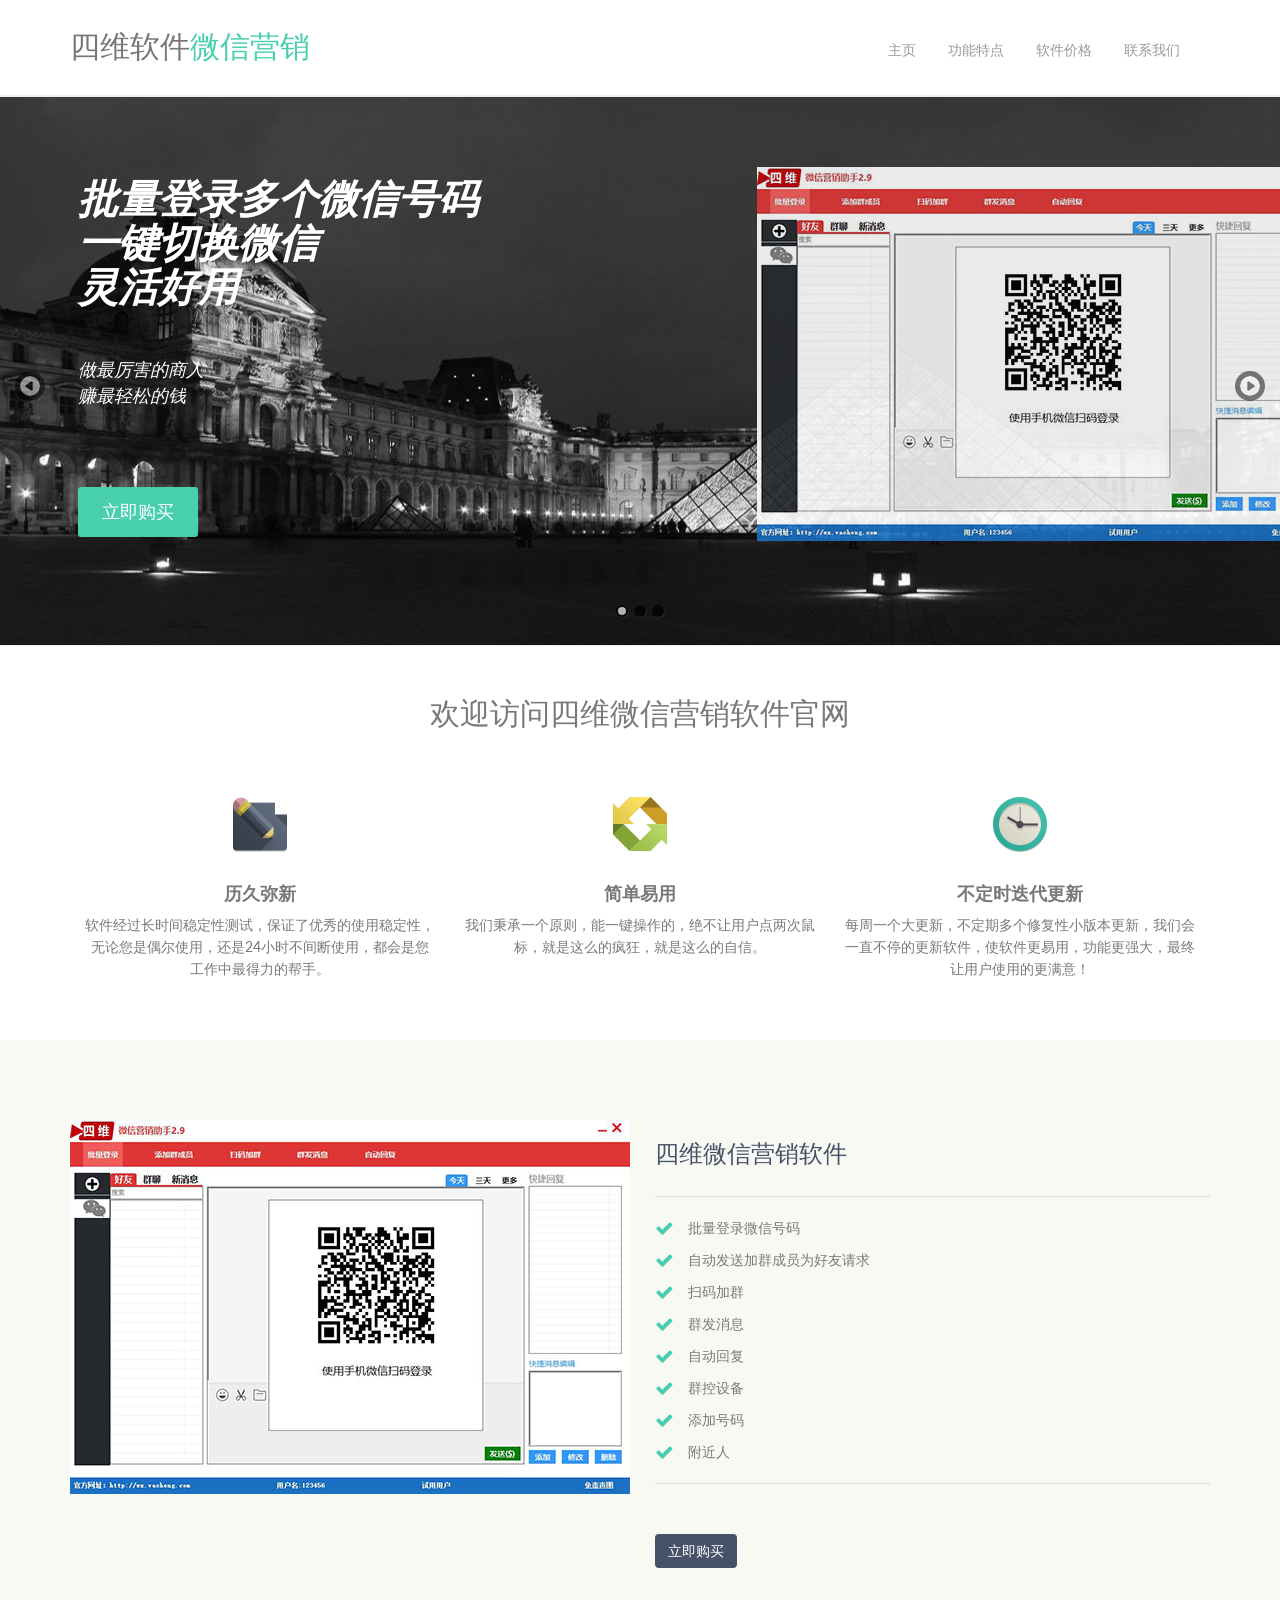
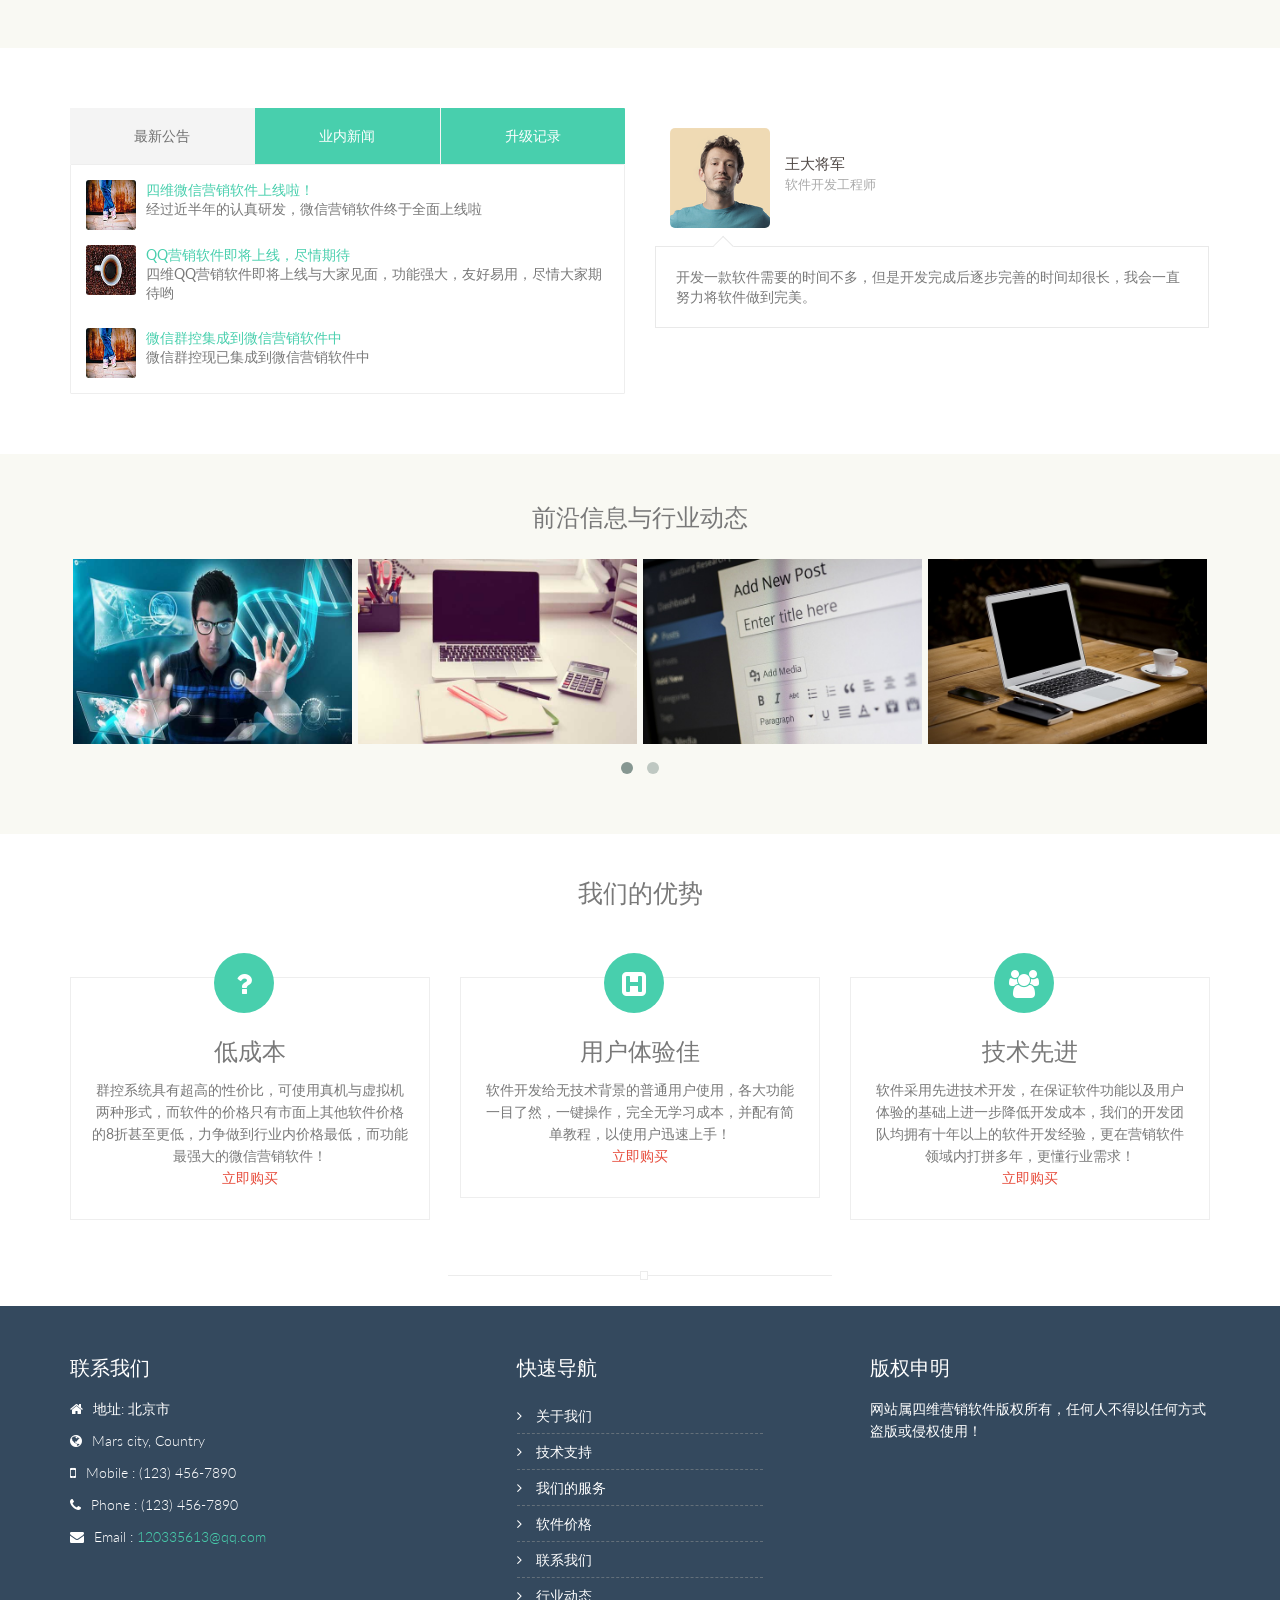
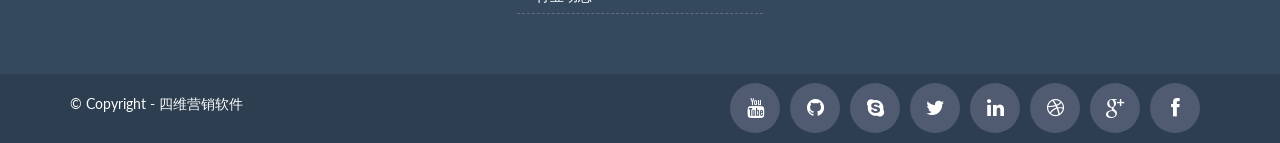
<file: index.html>
<!DOCTYPE html>
<html lang="en">
<head>
    <meta charset="utf-8">
    <meta name="viewport" content="width=device-width, initial-scale=1.0">
    <meta name="description" content="四维微信营销软件是一款集批量登录,添加群成员,扫码加群,群发消息,自动回复为一体的微信营销软件">
    <meta name="author" content="siweirj">
    <meta name="keywords" content="四维软件,四维营销软件,微信营销软件,微信,微信软件,微信群发,微信群发软件,微信营销">
    <link rel="shortcut icon" href="img/favicon.png">

    <title>
        四维营销软件-官网
    </title>

    <!-- Bootstrap core CSS -->
    <link href="css/bootstrap.min.css" rel="stylesheet">
    <link href="css/theme.css" rel="stylesheet">
    <link href="css/bootstrap-reset.css" rel="stylesheet">
    <!-- <link href="css/bootstrap.min.css" rel="stylesheet">-->

    <!--external css-->
    <link href="assets/font-awesome/css/font-awesome.css" rel="stylesheet"/>
    <link rel="stylesheet" href="css/flexslider.css"/>
    <link href="assets/bxslider/jquery.bxslider.css" rel="stylesheet"/>
    <link rel="stylesheet" href="css/animate.css">
    <link rel="stylesheet" href="assets/owlcarousel/owl.carousel.css">
    <link rel="stylesheet" href="assets/owlcarousel/owl.theme.css">

    <link href="css/superfish.css" rel="stylesheet" media="screen">
    <link href='http://fonts.googleapis.com/css?family=Lato' rel='stylesheet' type='text/css'>
    <!-- <link href='http://fonts.googleapis.com/css?family=Open+Sans' rel='stylesheet' type='text/css'> -->


    <!-- Custom styles for this template -->
    <link rel="stylesheet" type="text/css" href="css/component.css">
    <link href="css/style.css" rel="stylesheet">
    <link href="css/style-responsive.css" rel="stylesheet"/>

    <link rel="stylesheet" type="text/css" href="css/parallax-slider/parallax-slider.css"/>
    <script type="text/javascript" src="js/parallax-slider/modernizr.custom.28468.js">
    </script>

    <!-- HTML5 shim and Respond.js IE8 support of HTML5 tooltipss and media queries -->
    <!--[if lt IE 9]>
    <script src="js/html5shiv.js">
    </script>
    <script src="js/respond.min.js">
    </script>
    <![endif]-->
</head>

<body>
<!--header start-->
<header class="head-section">
    <div class="navbar navbar-default navbar-static-top container">
        <div class="navbar-header">
            <button class="navbar-toggle" data-target=".navbar-collapse" data-toggle="collapse" type="button">
                <span class="icon-bar"></span>
                <span class="icon-bar"></span>
                <span class="icon-bar"></span>
            </button>
            <a class="navbar-brand" href="index.html">四维软件<span>微信营销</span></a>
        </div>
        <div class="navbar-collapse collapse">
            <ul class="nav navbar-nav">
                <li>
                    <a href="index.html">主页</a>
                </li>
                <li>
                    <a href="service.html">功能特点</a>
                </li>
                <li>
                    <a href="price-table-two.html">软件价格</a>
                </li>
                <li>
                    <a href="contact.html">联系我们</a>
                </li>
            </ul>
        </div>
    </div>
</header>
<!--header end-->

<!-- Sequence Modern Slider -->
<div id="da-slider" class="da-slider">

    <div class="da-slide">
        <div class="container">
            <div class="row">
                <div class="col-md-12">
                    <h2>
                        <i>批量登录多个微信号码</i>
                        <br>
                        <i>一键切换微信</i>
                        <br>
                        <i>灵活好用</i>
                    </h2>
                    <p>
                        <i>做最厉害的商人</i>
                        <br/>
                        <i>赚最轻松的钱</i>
                    </p>
                    <a href="#" class="btn btn-info btn-lg da-link">立即购买</a>
                    <div class="da-img">
                        <img src="img/banner/wx.jpg" alt="image01"/>
                    </div>
                </div>
            </div>
        </div>
    </div>


    <div class="da-slide">
        <div class="container">
            <div class="row">
                <div class="col-md-12">
                    <h2>
                        <i>添加群成员为好友</i>
                        <br/>
                        <i>循环验证</i>
                        <br/>
                        <i>一个都不能少</i>
                    </h2>
                    <p>
                        <i>让工作轻松一些</i>
                        <br/>
                        <i>让成本再降低一些</i>
                    </p>
                    <a href="#" class="btn btn-info btn-lg da-link">立即购买</a>
                    <div class="da-img">
                        <img src="img/banner/wx.jpg" alt="image01"/>
                    </div>
                </div>
            </div>
        </div>
    </div>


    <div class="da-slide">
        <div class="container">
            <div class="row">
                <div class="col-md-12">
                    <h2>
                        <i>按关键词扫码加群</i>
                        </br>
                        <i>按关键词搜索微信群</i>
                        </br>
                        <i>都是分开</i>
                    </h2>
                    <p>
                        <i>再智能一些</i>
                        <br/>
                        <i>再多一些自动化</i>
                        <br/>
                    </p>
                    <a href="#" class="btn btn-info btn-lg da-link">立即购买</a>
                    <div class="da-img">
                        <img src="img/banner/wx.jpg" alt="image01"/>
                    </div>
                </div>
            </div>
        </div>
    </div>

    <nav class="da-arrows">
        <span class="da-arrows-prev">
        </span>
        <span class="da-arrows-next">
        </span>
    </nav>
</div>


<div class="container">
    <div class="row mar-b-50">
        <div class="col-md-12">
            <div class="text-center feature-head wow fadeInDown">
                <h1 class="">
                    欢迎访问四维微信营销软件官网
                </h1>
            </div>

            <div class="feature-box">
                <div class="col-md-4 col-sm-4 text-center wow fadeInUp">
                    <div class="feature-box-heading">
                        <em>
                            <img src="img/1.png" alt="" width="100" height="100">
                        </em>
                        <h4>
                            <b>历久弥新</b>
                        </h4>
                    </div>
                    <p class="text-center">
                        软件经过长时间稳定性测试，保证了优秀的使用稳定性，无论您是偶尔使用，还是24小时不间断使用，都会是您工作中最得力的帮手。
                    </p>
                </div>
                <div class="col-md-4 col-sm-4 text-center wow fadeInUp">
                    <div class="feature-box-heading">
                        <em>
                            <img src="img/2.png" alt="" width="100" height="100">
                        </em>
                        <h4>
                            <b>简单易用</b>
                        </h4>
                    </div>
                    <p class="text-center">
                        我们秉承一个原则，能一键操作的，绝不让用户点两次鼠标，就是这么的疯狂，就是这么的自信。
                    </p>
                </div>
                <div class="col-md-4 col-sm-4 text-center wow fadeInUp">
                    <div class="feature-box-heading">
                        <em>
                            <img src="img/3.png" alt="" width="100" height="100">
                        </em>
                        <h4>
                            <b>不定时迭代更新</b>
                        </h4>
                    </div>
                    <p class="text-center">
                        每周一个大更新，不定期多个修复性小版本更新，我们会一直不停的更新软件，使软件更易用，功能更强大，最终让用户使用的更满意！
                    </p>
                </div>
            </div>

            <!--feature end-->
        </div>
    </div>
</div>


<!--property start-->
<div class="property gray-bg">
    <div class="container">
        <div class="row">
            <div class="col-lg-6 col-sm-6 text-center wow fadeInLeft">
                <img src="img/banner/wx.jpg" alt="">
            </div>
            <div class="col-lg-6 col-sm-6 wow fadeInRight">
                <h1>
                    四维微信营销软件
                </h1>
                <hr>
                <p>
                    <i class="fa fa-check fa-lg pr-10"></i>
                    批量登录微信号码
                </p>
                <p>
                    <i class="fa fa-check fa-lg pr-10">
                    </i>
                    自动发送加群成员为好友请求
                </p>
                <p>
                    <i class="fa fa-check fa-lg pr-10"> </i>
                    扫码加群
                </p>
                <p>
                    <i class="fa fa-check fa-lg pr-10"> </i>
                    群发消息
                </p>
                <p>
                    <i class="fa fa-check fa-lg pr-10"> </i>
                    自动回复
                </p>
                <p>
                    <i class="fa fa-check fa-lg pr-10"> </i>
                    群控设备
                </p>
                <p>
                    <i class="fa fa-check fa-lg pr-10"> </i>
                    添加号码
                </p>
                <p>
                    <i class="fa fa-check fa-lg pr-10"> </i>
                    附近人
                </p>
                <hr>
                <a href="javascript:;" class="btn btn-purchase">立即购买</a>
            </div>
        </div>
    </div>
</div>

<div class="container">
    <div class="row mar-b-60">
        <div class="col-lg-6">
            <!--tab start-->
            <section class="tab wow fadeInLeft">
                <header class="panel-heading tab-bg-dark-navy-blue">
                    <ul class="nav nav-tabs nav-justified ">
                        <li class="active">
                            <a data-toggle="tab" href="#news">最新公告</a>
                        </li>
                        <li>
                            <a data-toggle="tab" href="#events">业内新闻</a>
                        </li>
                        <li class="">
                            <a data-toggle="tab" href="#notice-board">升级记录</a>
                        </li>
                    </ul>
                </header>
                <div class="panel-body">
                    <div class="tab-content tasi-tab">
                        <div id="news" class="tab-pane fade in active">
                            <article class="media">
                                <a class="pull-left thumb p-thumb">
                                    <img src="img/product1.jpg" alt="">
                                </a>
                                <div class="media-body b-btm">
                                    <a href="javascript:;" class=" p-head">
                                        四维微信营销软件上线啦！
                                    </a>
                                    <p>经过近半年的认真研发，微信营销软件终于全面上线啦</p>
                                </div>
                            </article>
                            <article class="media">
                                <a class="pull-left thumb p-thumb">
                                    <img src="img/product2.jpg" alt="">
                                </a>
                                <div class="media-body b-btm">
                                    <a href="javascript:;" class=" p-head">QQ营销软件即将上线，尽情期待</a>
                                    <p>四维QQ营销软件即将上线与大家见面，功能强大，友好易用，尽情大家期待哟</p>
                                </div>
                            </article>
                            <article class="media">
                                <a class="pull-left thumb p-thumb">
                                    <img src="img/product1.jpg" alt="">
                                </a>
                                <div class="media-body b-btm">
                                    <a href="javascript:;" class=" p-head">微信群控集成到微信营销软件中</a>
                                    <p>微信群控现已集成到微信营销软件中</p>
                                </div>
                            </article>
                        </div>
                        <div id="events" class="tab-pane fade">
                            <article class="media">
                                <a class="pull-left thumb p-thumb">
                                    <!--image goes here-->
                                </a>
                                <div class="media-body b-btm">
                                    <a href="#" class="cmt-head">微信全面打击群控</a>
                                    <p>
                                        <i class="fa fa-time"></i>
                                        1 hours ago
                                    </p>
                                </div>
                            </article>
                            <article class="media">
                                <a class="pull-left thumb p-thumb">
                                    <!--image goes here-->
                                </a>
                                <div class="media-body b-btm">
                                    <a href="#" class="cmt-head">各行业软件升级群控系统，躲避微信打击</a>
                                    <p>
                                        <i class="fa fa-time">
                                        </i>
                                        23 mins ago
                                    </p>
                                </div>
                            </article>
                            <article class="media">
                                <a class="pull-left thumb p-thumb">
                                    <!--image goes here-->
                                </a>
                                <div class="media-body b-btm">
                                    <a href="#" class="cmt-head">基于微信群控的平台已逐步替代传统多个手机操控方式</a>
                                    <p>
                                        <i class="fa fa-time">
                                        </i>
                                        15 mins ago
                                    </p>
                                </div>
                            </article>
                        </div>
                        <div id="notice-board" class="tab-pane fade">
                            <p>2017-06-18：集成群控系统</p>
                            <p>2017-06-01：增加自动回复功能</p>
                            <p>2017-05-26：增加附近人打招呼功能</p>
                            <p>2017-06-15：增加扫码加群功能</p>
                            <p>2017-04-01：微信营销软件上线</p>
                        </div>
                    </div>
                </div>
            </section>
            <!--tab end-->
        </div>
        <div class="col-lg-6">
            <!--testimonial start-->
            <div class="about-testimonial boxed-style about-flexslider ">
                <section class="slider wow fadeInRight">
                    <div class="flexslider">
                        <ul class="slides about-flex-slides">
                            <li>
                                <div class="about-testimonial-image ">
                                    <img alt="" src="img/person_2.png">
                                </div>
                                <a class="about-testimonial-author" href="javascript:;">王大将军</a>
                                <span class="about-testimonial-company">软件开发工程师</span>
                                <div class="about-testimonial-content">
                                    <p class="about-testimonial-quote">
                                        开发一款软件需要的时间不多，但是开发完成后逐步完善的时间却很长，我会一直努力将软件做到完美。
                                    </p>
                                </div>
                            </li>
                            <li>
                                <div class="about-testimonial-image ">
                                    <img alt="" src="img/person_1.png">
                                </div>
                                <a class="about-testimonial-author" href="javascript:;">Kim</a>
                                <span class="about-testimonial-company">产品经理</span>
                                <div class="about-testimonial-content">
                                    <p class="about-testimonial-quote">作为一个产品狗，请大家放心，我会努力的把产品的体验做到极致。</p>
                                </div>
                            </li>
                        </ul>
                    </div>
                </section>
            </div>
            <!--testimonial end-->
        </div>
    </div>
</div>


<!--recent work start-->
<div class="bg-lg">
    <div class="container">
        <div class="row">
            <div class="col-lg-12 recent">
                <h3 class="recent-work">前沿信息与行业动态</h3>
                <div id="owl-demo" class="owl-carousel owl-theme wow fadeIn">
                    <div class="item view view-tenth">
                        <img src="img/works/img8.jpg" alt="work Image">
                        <div class="mask">
                            <a href="javascript:;" class="info" data-toggle="tooltip" data-placement="top"
                               title="Details">
                                <i class="fa fa-link">
                                </i>
                            </a>
                        </div>
                    </div>
                    <div class="item view view-tenth">
                        <img src="img/works/img9.jpg" alt="work Image">
                        <div class="mask">
                            <a href="javascript:;" class="info" data-toggle="tooltip" data-placement="top"
                               title="Details">
                                <i class="fa fa-link">
                                </i>
                            </a>
                        </div>
                    </div>
                    <div class="item view view-tenth">
                        <img src="img/works/img10.jpg" alt="work Image">
                        <div class="mask">
                            <a href="javascript:;" class="info" data-toggle="tooltip" data-placement="top"
                               title="Details">
                                <i class="fa fa-link">
                                </i>
                            </a>
                        </div>
                    </div>
                    <div class="item view view-tenth">
                        <img src="img/works/img11.jpg" alt="work Image">
                        <div class="mask">
                            <a href="javascript:;" class="info" data-toggle="tooltip" data-placement="top"
                               title="Details">
                                <i class="fa fa-link">
                                </i>
                            </a>
                        </div>
                    </div>
                    <div class="item view view-tenth">
                        <img src="img/works/img12.jpg" alt="work Image">
                        <div class="mask">
                            <a href="javascript:;" class="info" data-toggle="tooltip" data-placement="top"
                               title="Details">
                                <i class="fa fa-link">
                                </i>
                            </a>
                        </div>
                    </div>
                    <div class="item view view-tenth">
                        <img src="img/works/img13.jpg" alt="work Image">
                        <div class="mask">
                            <a href="javascript:;" class="info" data-toggle="tooltip" data-placement="top"
                               title="Details">
                                <i class="fa fa-link">
                                </i>
                            </a>
                        </div>
                    </div>
                </div>
            </div>
        </div>
    </div>
    <!--recent work end-->
</div>


<div id="home-services">

    <div class="container">
        <div class="row">
            <div class="col-md-12">
                <h2>我们的优势</h2>
            </div>
            <div class="col-md-4">
                <div class="h-service">
                    <div class="icon-wrap ico-bg round-fifty wow fadeInDown">
                        <i class="fa fa-question">
                        </i>
                    </div>
                    <div class="h-service-content wow fadeInUp">
                        <h3>低成本</h3>
                        <p>
                            群控系统具有超高的性价比，可使用真机与虚拟机两种形式，而软件的价格只有市面上其他软件价格的8折甚至更低，力争做到行业内价格最低，而功能最强大的微信营销软件！
                            <br>
                            <a href="javascript:;">立即购买</a>
                        </p>
                    </div>
                </div>
            </div>
            <div class="col-md-4">
                <div class="h-service">
                    <div class="icon-wrap ico-bg round-fifty wow fadeInDown">
                        <i class="fa fa-h-square">
                        </i>
                    </div>
                    <div class="h-service-content wow fadeInUp">
                        <h3>用户体验佳</h3>
                        <p>
                            软件开发给无技术背景的普通用户使用，各大功能一目了然，一键操作，完全无学习成本，并配有简单教程，以使用户迅速上手！
                            <br>
                            <a href="#">立即购买</a>
                        </p>
                    </div>
                </div>
            </div>
            <div class="col-md-4">
                <div class="h-service">
                    <div class="icon-wrap ico-bg round-fifty wow fadeInDown">
                        <i class="fa fa-users">
                        </i>
                    </div>
                    <div class="h-service-content wow fadeInUp">
                        <h3>技术先进</h3>
                        <p>
                            软件采用先进技术开发，在保证软件功能以及用户体验的基础上进一步降低开发成本，我们的开发团队均拥有十年以上的软件开发经验，更在营销软件领域内打拼多年，更懂行业需求！
                            <br>
                            <a href="#">立即购买</a>
                        </p>
                    </div>
                </div>
            </div>
        </div>
        <!-- /row -->

    </div>
    <!-- /container -->

</div>
<!-- service end -->
<div class="hr">
    <span class="hr-inner"></span>
</div>

<!--<div class="container">
    <div class="row mar-b-50 our-clients">
        <div class="col-md-3">
            <h2>我们的客户</h2>
            <p>我们的软件服务于各行各业的营销人员以及营运公司，大到公司的整体成本节约，以及个人产品推广等</p>
        </div>
        <div class="col-md-9">
            <div class="outside">
                <p>
              <span id="slider-prev">
              </span>
                    |
                    <span id="slider-next">
              </span>
                </p>
            </div>

            <ul class="bxslider1 clients-list">
                <li>
                    <a href="#">
                        <img src="img/clients/graylogo6.png" alt=""/>

                        <img src="img/clients/newlogo6.png" class="color-img" alt=""/>
                    </a>
                </li>
                <li>
                    <a href="#">
                        <img src="img/clients/graylogo6.png" alt=""/>

                        <img src="img/clients/newlogo6.png" class="color-img" alt=""/>
                    </a>
                </li>
                <li>
                    <a href="#">
                        <img src="img/clients/graylogo6.png" alt=""/>

                        <img src="img/clients/newlogo6.png" class="color-img" alt=""/>
                    </a>
                </li>
                <li>
                    <a href="#">
                        <img src="img/clients/graylogo6.png" alt=""/>

                        <img src="img/clients/newlogo6.png" class="color-img" alt=""/>
                    </a>
                </li>
                <li>
                    <a href="#">
                        <img src="img/clients/graylogo6.png" alt=""/>

                        <img src="img/clients/newlogo6.png" class="color-img" alt=""/>
                    </a>
                </li>
                <li>
                    <a href="#">
                        <img src="img/clients/graylogo6.png" alt=""/>

                        <img src="img/clients/newlogo6.png" class="color-img" alt=""/>
                    </a>
                </li>
                <li>
                    <a href="#">
                        <img src="img/clients/graylogo6.png" alt=""/>

                        <img src="img/clients/newlogo6.png" class="color-img" alt=""/>
                    </a>
                </li>

            </ul>


        </div>
    </div>
    &lt;!&ndash; END CLIENTS &ndash;&gt;
</div>-->


<!--container end-->

<!--footer start-->
<footer class="footer">
    <div class="container">
        <div class="row">
            <div class="col-lg-4 col-sm-4 address wow fadeInUp" data-wow-duration="2s" data-wow-delay=".1s">
                <h1>联系我们</h1>
                <address>
                    <p><i class="fa fa-home pr-10"></i>地址: 北京市</p>
                    <p><i class="fa fa-globe pr-10"></i>Mars city, Country </p>
                    <p><i class="fa fa-mobile pr-10"></i>Mobile : (123) 456-7890 </p>
                    <p><i class="fa fa-phone pr-10"></i>Phone : (123) 456-7890 </p>
                    <p><i class="fa fa-envelope pr-10"></i>Email : <a href="javascript:;">120335613@qq.com</a></p>
                </address>
            </div>
            <div class="col-lg-4 col-sm-4">
                <div class="page-footer wow fadeInUp" data-wow-duration="2s" data-wow-delay=".5s">
                    <h1>快速导航</h1>
                    <ul class="page-footer-list">
                        <li>
                            <i class="fa fa-angle-right"></i>
                            <a href="about.html">关于我们</a>
                        </li>
                        <li>
                            <i class="fa fa-angle-right"></i>
                            <a href="faq.html">技术支持</a>
                        </li>
                        <li>
                            <i class="fa fa-angle-right"></i>
                            <a href="service.html">我们的服务</a>
                        </li>
                        <li>
                            <i class="fa fa-angle-right"></i>
                            <a href="privacy-policy.html">软件价格</a>
                        </li>
                        <li>
                            <i class="fa fa-angle-right"></i>
                            <a href="career.html">联系我们</a>
                        </li>
                        <li>
                            <i class="fa fa-angle-right"></i>
                            <a href="terms.html">行业动态</a>
                        </li>
                    </ul>
                </div>
            </div>
            <div class="col-lg-4 col-sm-4">
                <div class="text-footer wow fadeInUp" data-wow-duration="2s" data-wow-delay=".7s">
                    <h1>版权申明</h1>
                    <p>网站属四维营销软件版权所有，任何人不得以任何方式盗版或侵权使用！</p>
                </div>
            </div>
        </div>
    </div>
</footer>
<!-- footer end -->
<!--small footer start -->
<footer class="footer-small">
    <div class="container">
        <div class="row">
            <div class="col-lg-6 col-sm-6 pull-right">
                <ul class="social-link-footer list-unstyled">
                    <li class="wow flipInX" data-wow-duration="2s" data-wow-delay=".1s"><a href="#"><i
                            class="fa fa-facebook"></i></a></li>
                    <li class="wow flipInX" data-wow-duration="2s" data-wow-delay=".2s"><a href="#"><i
                            class="fa fa-google-plus"></i></a></li>
                    <li class="wow flipInX" data-wow-duration="2s" data-wow-delay=".3s"><a href="#"><i
                            class="fa fa-dribbble"></i></a></li>
                    <li class="wow flipInX" data-wow-duration="2s" data-wow-delay=".4s"><a href="#"><i
                            class="fa fa-linkedin"></i></a></li>
                    <li class="wow flipInX" data-wow-duration="2s" data-wow-delay=".5s"><a href="#"><i
                            class="fa fa-twitter"></i></a></li>
                    <li class="wow flipInX" data-wow-duration="2s" data-wow-delay=".6s"><a href="#"><i
                            class="fa fa-skype"></i></a></li>
                    <li class="wow flipInX" data-wow-duration="2s" data-wow-delay=".7s"><a href="#"><i
                            class="fa fa-github"></i></a></li>
                    <li class="wow flipInX" data-wow-duration="2s" data-wow-delay=".8s"><a href="#"><i
                            class="fa fa-youtube"></i></a></li>
                </ul>
            </div>
            <div class="col-md-4">
                <div class="copyright">
                    <p>&copy; Copyright - 四维营销软件</p>
                </div>
            </div>
        </div>
    </div>
</footer>
<!--small footer end-->

<!-- js placed at the end of the document so the pages load faster
<script src="js/jquery.js">
</script>
-->
<script src="js/jquery-1.8.3.min.js">
</script>
<script src="js/bootstrap.min.js">
</script>
<script type="text/javascript" src="js/hover-dropdown.js">
</script>
<script defer src="js/jquery.flexslider.js">
</script>
<script type="text/javascript" src="assets/bxslider/jquery.bxslider.js">
</script>

<script type="text/javascript" src="js/jquery.parallax-1.1.3.js">
</script>
<script src="js/wow.min.js">
</script>
<script src="assets/owlcarousel/owl.carousel.js">
</script>

<script src="js/jquery.easing.min.js">
</script>
<script src="js/link-hover.js">
</script>
<script src="js/superfish.js">
</script>
<script type="text/javascript" src="js/parallax-slider/jquery.cslider.js">
</script>
<script type="text/javascript">
    $(function () {

        $('#da-slider').cslider({
            autoplay: true,
            bgincrement: 100
        });

    });
</script>


<!--common script for all pages-->
<script src="js/common-scripts.js">
</script>

<script type="text/javascript">
    jQuery(document).ready(function () {


        $('.bxslider1').bxSlider({
            minSlides: 5,
            maxSlides: 6,
            slideWidth: 360,
            slideMargin: 2,
            moveSlides: 1,
            responsive: true,
            nextSelector: '#slider-next',
            prevSelector: '#slider-prev',
            nextText: 'next →',
            prevText: '← prev'
        });

    });


</script>


<script>
    $('a.info').tooltip();

    $(window).load(function () {
        $('.flexslider').flexslider({
            animation: "slide",
            start: function (slider) {
                $('body').removeClass('loading');
            }
        });
    });

    $(document).ready(function () {

        $("#owl-demo").owlCarousel({

            items: 4

        });

    });

    jQuery(document).ready(function () {
        jQuery('ul.superfish').superfish();
    });

    new WOW().init();


</script>
</body>
</html>
</file>
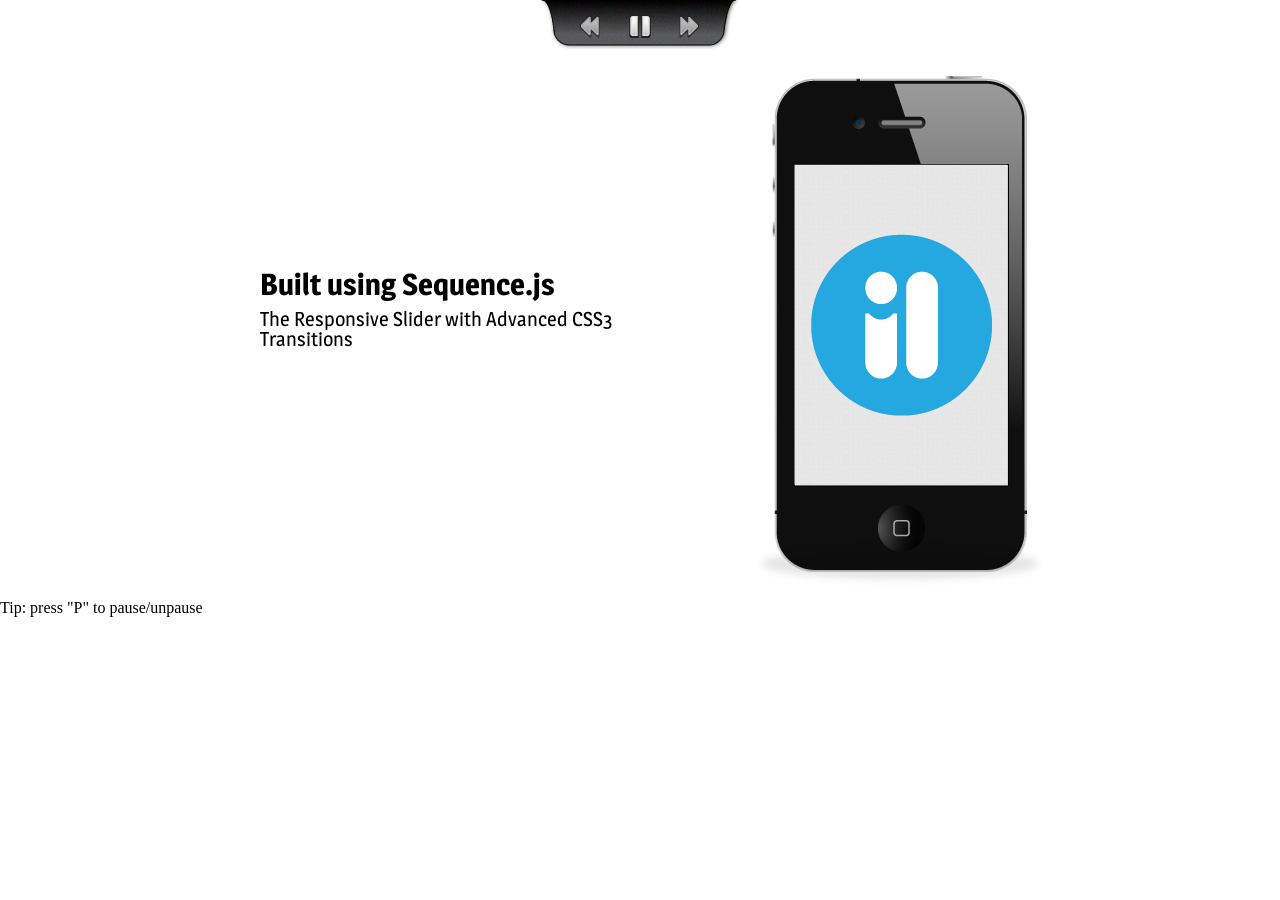
<file: css/seq-slider/apple-style/apple-style/index.html>
<!DOCTYPE html>
<html>
	<head>
		<meta charset="utf-8" />
		<meta http-equiv="X-UA-Compatible" content="IE=edge, chrome=1" />
		<title>Sequence Theme Demo - Apple Style</title>
		<link rel="stylesheet" media="screen" href="css/sequencejs-theme.apple-style.css" />
		<link rel="stylesheet" href="http://fonts.googleapis.com/css?family=Magra:400,700" />
		
		<script src="//ajax.googleapis.com/ajax/libs/jquery/1.9.1/jquery.min.js"></script>
		<script>
		 if (typeof jQuery == 'undefined'){
		    document.write(unescape('%3Cscript src="scripts/jquery-min.js" %3E%3C/script%3E'));
		 }
		</script>
		<script src="scripts/jquery.sequence-min.js"></script>
		<script src="sequencejs-options.apple-style.js"></script>
	</head>
	<body>
		<div id="sequence-theme">
			<div id="sequence">

				<ul class="controls">
					<li class="status"></li>
					<li class="sequence-prev"></li>
					<li class="sequence-pause"></li>
					<li class="sequence-next"></li>
				</ul>

				<ul class="sequence-canvas">
					<li class="animate-in">
						<div class="intro">
							<h2>Built using Sequence.js</h2>
							<h3>The Responsive Slider with Advanced CSS3 Transitions</h3>
						</div>
						<img class="iphone" src="images/iphone.png" alt="iPhone4" />
						<img class="iphone-shadow" src="images/iphone-shadow.png" />
					</li>
					<li>
						<img class="ipad" src="images/ipad.png" alt="iPad" />
						<div class="slide2">
							<h2>Creative Control</h2>
							<p>Create Acme sliders using CSS3 transitions</p>
						</div>
						<img class="ipad-shadow" src="images/ipad-shadow.png" />
					</li>
					<li>
						<div class="slide3">
							<h2>Cutting Edge</h2>
							<p>Supports modern browsers, old browsers (IE7+), touch devices and responsive designs</p>
						</div>
						<img class="iphone2" src="images/iphone.png" alt="iPhone4" />
						<img class="iphone2-shadow" src="images/iphone-shadow.png" />
						<img class="iphone3" src="images/iphone.png" alt="iPhone4" />
						<img class="iphone3-shadow" src="images/iphone-shadow.png" />
						<img class="iphone4" src="images/iphone.png" alt="iPhone4" />
						<img class="iphone4-shadow" src="images/iphone-shadow.png" />
					</li>
				</ul>

			</div>
		</div>
		<p>Tip: press "P" to pause/unpause</p>
	</body>
</html>
</file>
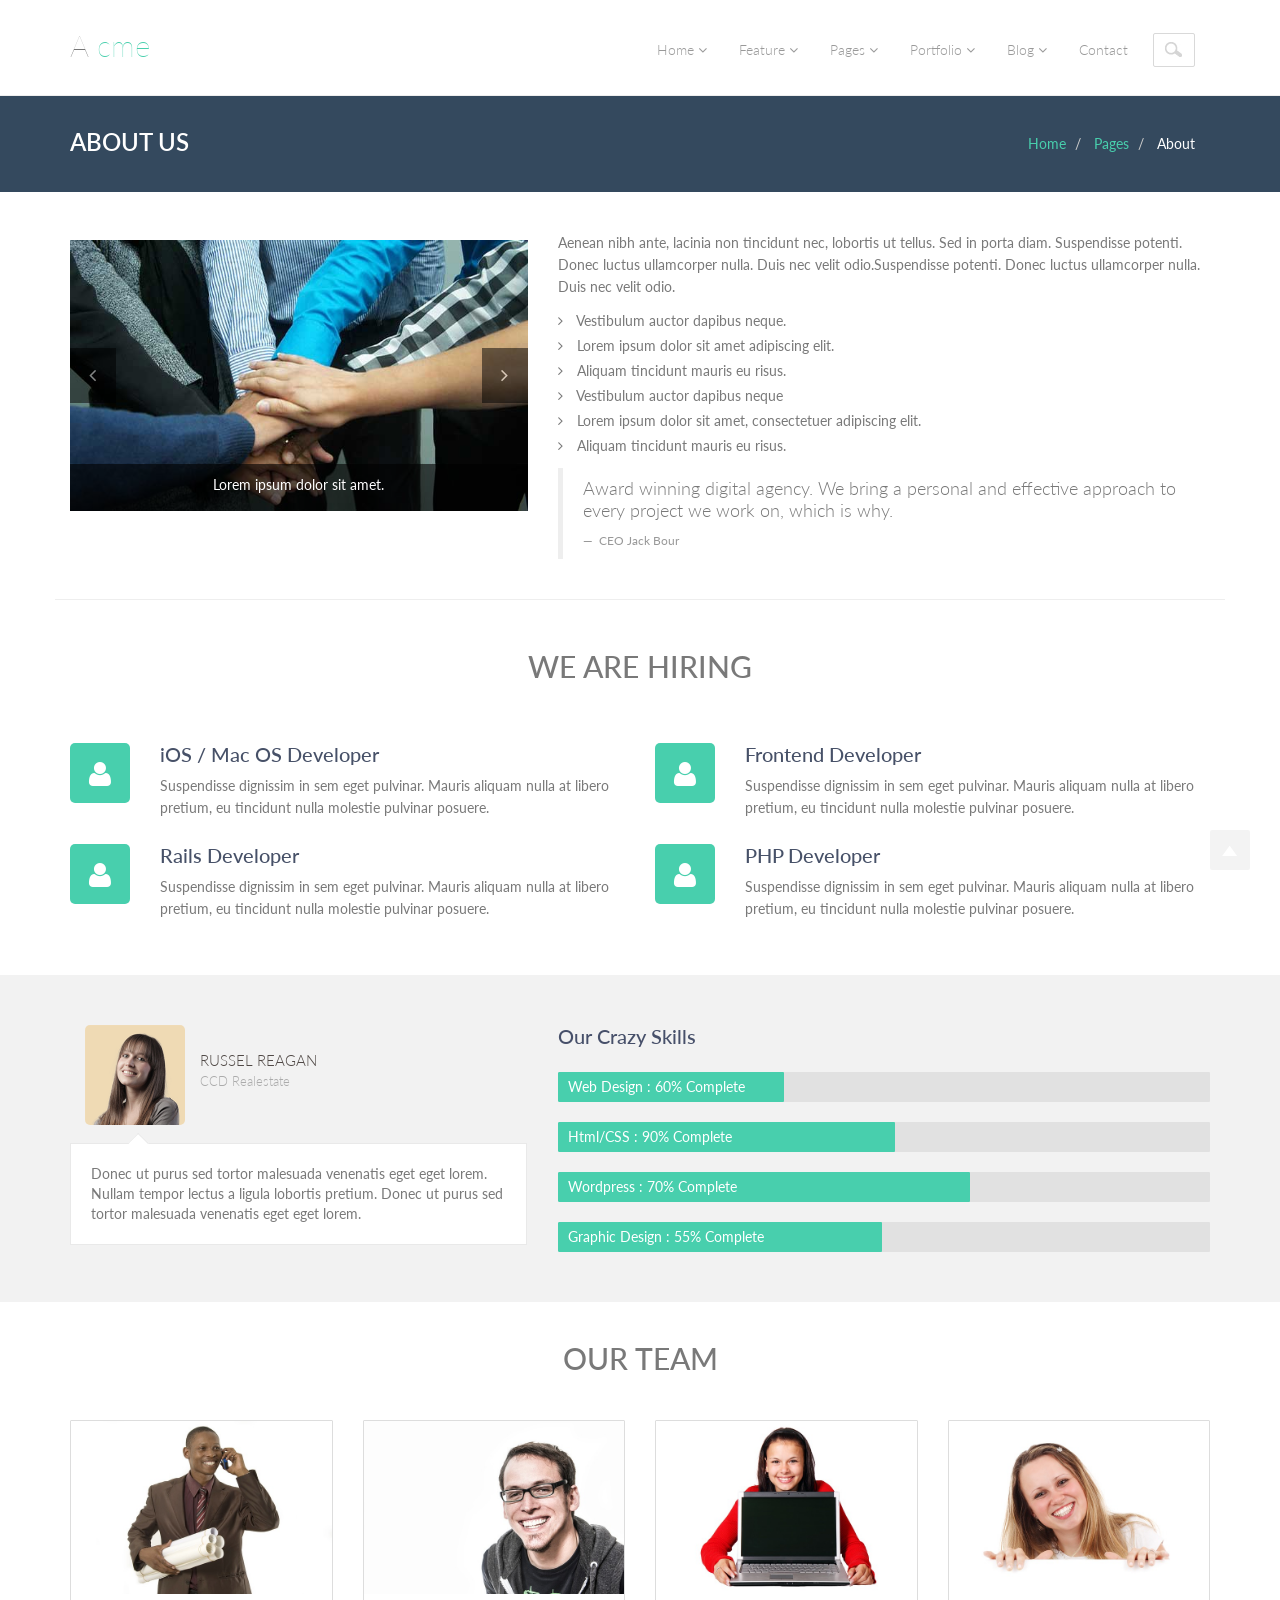
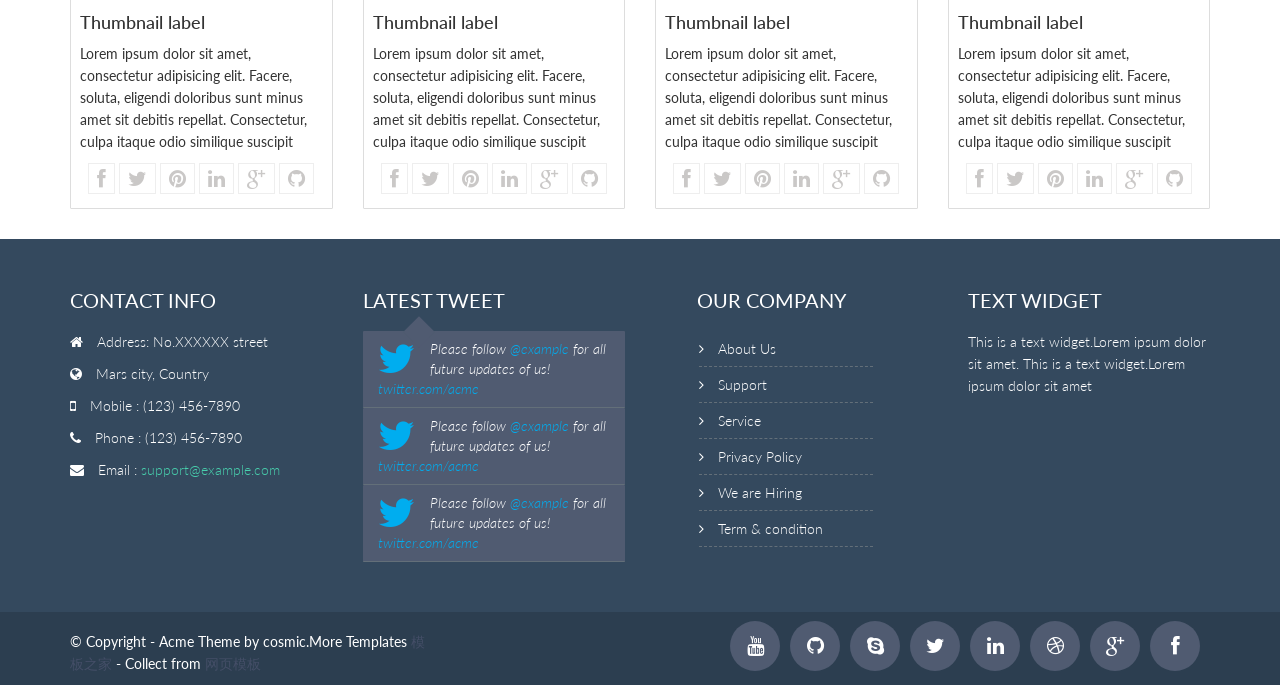
<file: about.html>
<!DOCTYPE html>
<html lang="en">
  <head>
    <meta charset="utf-8">
    <meta name="viewport" content="width=device-width, initial-scale=1.0">
    <meta name="description" content="Developed By M Abdur Rokib Promy">
    <meta name="author" content="cosmic">
    <meta name="keywords" content="Bootstrap 3, Template, Theme, Responsive, Corporate, Business">
    <link rel="shortcut icon" href="img/favicon.png">

    <title>
      Acme | Home
    </title>

    <!-- Bootstrap core CSS -->
    <link href="css/bootstrap.min.css" rel="stylesheet">
    <link href="css/theme.css" rel="stylesheet">
    <link href="css/bootstrap-reset.css" rel="stylesheet">
    <!--external css-->
    <link href="assets/font-awesome/css/font-awesome.css" rel="stylesheet" />
    <link rel="stylesheet" href="css/flexslider.css"/>
    <link href="assets/bxslider/jquery.bxslider.css" rel="stylesheet" />
    <link rel="stylesheet" href="css/animate.css">
    <link href='http://fonts.googleapis.com/css?family=Lato' rel='stylesheet' type='text/css'>



    <!-- Custom styles for this template -->
    <link href="css/style.css" rel="stylesheet">
    <link href="css/style-responsive.css" rel="stylesheet" />

    <!-- HTML5 shim and Respond.js IE8 support of HTML5 tooltipss and media queries -->
    <!--[if lt IE 9]>
<script src="js/html5shiv.js">
</script>
<script src="js/respond.min.js">
</script>
<![endif]-->
  </head>

  <body>
    <!--header start-->
    <header class="head-section">
      <div class="navbar navbar-default navbar-static-top container">
          <div class="navbar-header">
              <button class="navbar-toggle" data-target=".navbar-collapse" data-toggle="collapse"
              type="button"><span class="icon-bar"></span> <span class="icon-bar"></span>
              <span class="icon-bar"></span></button> <a class="navbar-brand" href="index.html">A
              <span>cme</span></a>
          </div>

          <div class="navbar-collapse collapse">
              <ul class="nav navbar-nav">
                  <li class="dropdown">
                      <a class="dropdown-toggle" data-close-others="false" data-delay="0" data-hover=
                      "dropdown" data-toggle="dropdown" href="index.html">Home <i class="fa fa-angle-down"></i>
                      </a>

                      <ul class="dropdown-menu">
                          <li>
                              <a href="index.html">Home Parallax</a>
                          </li>

                          <li>
                              <a href="index1.html">Home Seq-slider1</a>
                          </li>

                          <li>
                              <a href="index2.html">Home Seq-slider2</a>
                          </li>

                      </ul>
                  </li>

                  <li class="dropdown">
                      <a class="dropdown-toggle" data-close-others="false" data-delay="0" data-hover=
                      "dropdown" data-toggle="dropdown" href="#">Feature <i class="fa fa-angle-down"></i>
                      </a>

                      <ul class="dropdown-menu">
                          <li>
                              <a href="typography.html">Typography</a>
                          </li>

                          <li>
                              <a href="button.html">Buttons</a>
                          </li>

                          <li>
                              <a href="form.html">Form</a>
                          </li>

                          <li>
                              <a href="table.html">Table</a>
                          </li>

                          <li class="dropdown-submenu">
                              <a href="#" tabindex="-1">More options</a>

                              <ul class="dropdown-menu">
                                  <li>
                                      <a href="#" tabindex="-1">Second level</a>
                                  </li>

                                  <li class="dropdown-submenu">
                                      <a href="#">Even More..</a>

                                      <ul class="dropdown-menu">
                                          <li>
                                              <a href="#">3rd level</a>
                                          </li>

                                          <li>
                                              <a href="#">3rd level</a>
                                          </li>
                                      </ul>
                                  </li>

                                  <li>
                                      <a href="#">Second level</a>
                                  </li>

                                  <li>
                                      <a href="#">Second level</a>
                                  </li>
                              </ul>
                          </li>
                      </ul>
                  </li>

                  <li class="dropdown">
                      <a class="dropdown-toggle" data-close-others="false" data-delay="0" data-hover=
                      "dropdown" data-toggle="dropdown" href="#">Pages <i class="fa fa-angle-down"></i>
                      </a>

                      <ul class="dropdown-menu">
                          <li>
                              <a href="about.html">About</a>
                          </li>

                          <li>
                              <a href="404.html">404 page</a>
                          </li>

                          <li>
                              <a href="career.html">career</a>
                          </li>

                          <li>
                              <a href="login.html">Login</a>
                          </li>

                          <li>
                              <a href="registration.html">Registration</a>
                          </li>

                          <li>
                              <a href="faq.html">FAQ</a>
                          </li>

                          <li class="dropdown-submenu">
                              <a href="#" tabindex="-1">Pricing table</a>

                              <ul class="dropdown-menu">
                                  <li class="dropdown-submenu"></li>

                                  <li>
                                      <a href="price-table-one.html">Pricing table one</a>
                                  </li>

                                  <li>
                                      <a href="price-table-two.html">Pricing table two</a>
                                  </li>
                              </ul>
                          </li>

                          <li>
                              <a href="service.html">Service</a>
                          </li>

                          <li>
                              <a href="terms.html">Terms & Condition</a>
                          </li>

                          <li>
                              <a href="privacy.html">Privacy policy</a>
                          </li>
                      </ul>
                  </li>

                  <li class="dropdown">
                      <a class="dropdown-toggle" data-close-others="false" data-delay="0" data-hover=
                      "dropdown" data-toggle="dropdown" href="#">Portfolio <i class="fa fa-angle-down"></i>
                      </a>

                      <ul class="dropdown-menu">
                          <li>
                              <a href="portfolio-3-col.html">Portfolio 3 column</a>
                          </li>

                          <li>
                              <a href="portfolio-4-col.html">Portfolio 4 column</a>
                          </li>

                          <li>
                              <a href="portfolio-single-image.html">Portfolio Single Image</a>
                          </li>

                          <li>
                              <a href="portfolio-single-video.html">Portfolio Single Video</a>
                          </li>
                      </ul>
                  </li>

                  <li class="dropdown">
                      <a class="dropdown-toggle" data-close-others="false" data-delay="0" data-hover=
                      "dropdown" data-toggle="dropdown" href="#">Blog <i class="fa fa-angle-down"></i>
                      </a>

                      <ul class="dropdown-menu">
                          <li>
                              <a href="blog.html">Blog</a>
                          </li>

                          <li>
                              <a href="blog-two-col.html">Blog two column</a>
                          </li>

                          <li>
                              <a href="blog-detail.html">Blog Single Image</a>
                          </li>

                          <li>
                              <a href="blog-detail-video.html">Blog single video</a>
                          </li>
                      </ul>
                  </li>

                  <li>
                      <a href="contact.html">Contact</a>
                  </li>

                  <li><input class="form-control search" placeholder=" Search" type="text"></li>
              </ul>
          </div>
      </div>
    </header>
    <!--header end-->

    <!--breadcrumbs start-->
    <div class="breadcrumbs">
      <div class="container">
        <div class="row">
          <div class="col-lg-4 col-sm-4">
            <h1>
              About us
            </h1>
          </div>
          <div class="col-lg-8 col-sm-8">
            <ol class="breadcrumb pull-right">
              <li>
                <a href="#">
                  Home
                </a>
              </li>
              <li>
                <a href="#">
                  Pages
                </a>
              </li>
              <li class="active">
                About
              </li>
            </ol>
          </div>
        </div>
      </div>
    </div>
    <!--breadcrumbs end-->

    <!--container start-->
    <div class="container">
      <div class="row">
        <div class="col-lg-5">
          <div class="about-carousel wow fadeInLeft">
            <div id="myCarousel" class="carousel slide">
              <!-- Carousel items -->
              <div class="carousel-inner">
                <div class="active item">
                  <img src="img/service3.jpg" alt="">
                  <div class="carousel-caption">
                    <p>
                      Lorem ipsum dolor sit amet.
                    </p>
                  </div>
                </div>
                <div class="item">
                  <img src="img/service2.jpg" alt="">
                  <div class="carousel-caption">
                    <p>
                      Blanditiis praesentium voluptatum
                    </p>
                  </div>
                </div>
                <div class="item">
                  <img src="img/service5.jpg" alt="">
                  <div class="carousel-caption">
                    <p>
                      Blanditiis praesentium voluptatum
                    </p>
                  </div>
                </div>
              </div>
              <!-- Carousel nav -->
              <a class="carousel-control left" href="#myCarousel" data-slide="prev">
                <i class="fa fa-angle-left">
                </i>
              </a>
              <a class="carousel-control right" href="#myCarousel" data-slide="next">
                <i class="fa fa-angle-right">
                </i>
              </a>
            </div>
          </div>
        </div>
        <div class="col-lg-7 about wow fadeInRight">

          <p>
            Aenean nibh ante, lacinia non tincidunt nec, lobortis ut tellus. Sed in porta diam. Suspendisse potenti. Donec luctus ullamcorper nulla. Duis nec velit odio.Suspendisse potenti. Donec luctus ullamcorper nulla. Duis nec velit odio.
          </p>
          <ul class="list-unstyled">
            <li>
              <i class="fa fa-angle-right pr-10">
              </i>
              Vestibulum auctor dapibus neque.
            </li>

            <li>
              <i class="fa fa-angle-right pr-10">
              </i>
              Lorem ipsum dolor sit amet adipiscing elit.
            </li>

            <li>
              <i class="fa fa-angle-right pr-10">
              </i>
              Aliquam tincidunt mauris eu risus.
            </li>

            <li>
              <i class="fa fa-angle-right pr-10">
              </i>
              Vestibulum auctor dapibus neque
            </li>

            <li>
              <i class="fa fa-angle-right pr-10">
              </i>
              Lorem ipsum dolor sit amet, consectetuer adipiscing elit.
            </li>

            <li>
              <i class="fa fa-angle-right pr-10">
              </i>
              Aliquam tincidunt mauris eu risus.
            </li>

          </ul>
          <blockquote>
            <p>
              Award winning digital agency. We bring a personal and effective approach to every project we work on, which is why.
            </p>
            <small>
              CEO Jack Bour
            </small>
          </blockquote>
        </div>
      </div>
      <div class="row">
        <div class="hiring">
          <h2 class="wow flipInX">
            we are hiring
          </h2>
          <div class="col-lg-6 col-sm-6 about-hiring">
            <div class="icon-wrap ico-bg round-five wow zoomIn" data-wow-duration="1s" data-wow-delay=".1s">
              <i class="fa fa-user">
              </i>
            </div>
            <div class="content">
              <h3 class="title wow flipInX">
                iOS / Mac OS Developer
              </h3>
              <p>
                Suspendisse dignissim in sem eget pulvinar. Mauris aliquam nulla at libero pretium, eu tincidunt nulla molestie pulvinar posuere.
              </p>
            </div>
          </div>
          <div class="col-lg-6 col-sm-6 about-hiring">
            <div class="icon-wrap ico-bg round-five wow zoomIn" data-wow-duration="1s" data-wow-delay=".3s">
              <i class="fa fa-user">
              </i>
            </div>
            <div class="content">
              <h3 class="title wow flipInX">
                Frontend Developer
              </h3>
              <p>
                Suspendisse dignissim in sem eget pulvinar. Mauris aliquam nulla at libero pretium, eu tincidunt nulla molestie pulvinar posuere.
              </p>
            </div>
          </div>

          <div class="col-lg-6 col-sm-6 about-hiring">
            <div class="icon-wrap ico-bg round-five wow zoomIn" data-wow-duration="1s" data-wow-delay=".5s">
              <i class="fa fa-user">
              </i>
            </div>
            <div class="content">
              <h3 class="title wow flipInX">
                Rails Developer
              </h3>
              <p>
                Suspendisse dignissim in sem eget pulvinar. Mauris aliquam nulla at libero pretium, eu tincidunt nulla molestie pulvinar posuere.
              </p>
            </div>
          </div>
          <div class="col-lg-6 col-sm-6 about-hiring">
            <div class="icon-wrap ico-bg round-five wow zoomIn" data-wow-duration="1s" data-wow-delay=".7s">
              <i class="fa fa-user">
              </i>
            </div>
            <div class="content">
              <h3 class="title wow flipInX">
                PHP Developer
              </h3>
              <p>
                Suspendisse dignissim in sem eget pulvinar. Mauris aliquam nulla at libero pretium, eu tincidunt nulla molestie pulvinar posuere.
              </p>
            </div>
          </div>

        </div>
      </div>
    </div>

    <div class="gray-box">
      <div class="container">
        <div class="row">
          <div class="col-lg-5">
            <!--testimonial start-->
            <div class="about-testimonial boxed-style about-flexslider ">
              <section class="slider wow fadeInRight">
                <div class="flexslider">
                  <ul class="slides about-flex-slides">
                    <li>
                      <div class="about-testimonial-image ">
                        <img alt="" src="img/person_1.png">
                      </div>
                      <a class="about-testimonial-author" href="#">
                        Russel Reagan
                      </a>
                      <span class="about-testimonial-company">
                        CCD Realestate
                      </span>
                      <div class="about-testimonial-content">
                        <p class="about-testimonial-quote">
                          Donec ut purus sed tortor malesuada venenatis eget eget lorem. Nullam tempor lectus a ligula lobortis pretium. Donec ut purus sed tortor malesuada venenatis eget eget lorem.
                        </p>
                      </div>
                    </li>
                    <li>
                      <div class="about-testimonial-image ">
                        <img alt="" src="img/person_2.png">
                      </div>
                      <a class="about-testimonial-author" href="#">
                        Steven gerrard
                      </a>
                      <span class="about-testimonial-company">
                        Molt BVG
                      </span>
                      <div class="about-testimonial-content">
                        <p class="about-testimonial-quote">
                          Pellentesque et pulvinar enim. Quisque at tempor ligula. Maecenas augue ante, euismod vitae egestas sit amet, accumsan eu nulla. Nullam tempor lectus a ligula lobortis pretium. Donec ut purus sed tortor malesuada venenatis eget eget lorem.
                        </p>
                      </div>
                    </li>
                  </ul>
                </div>
              </section>
            </div>
            <!--testimonial end-->
          </div>
          <div class="col-lg-7" id="skillz">
            <h3 class="skills">
              Our Crazy Skills
            </h3>

            <div class="skill_bar">
              <div class="skill_bar_progress skill_one">
                <p>
                  Web Design : 60% Complete
                </p>
              </div>
            </div>

            <div class="skill_bar">
              <div class="skill_bar_progress skill_two">
                <p>
                  Html/CSS : 90% Complete
                </p>
              </div>
            </div>

            <div class="skill_bar">
              <div class="skill_bar_progress skill_three">
                <p>
                  Wordpress : 70% Complete
                </p>
              </div>
            </div>

            <div class="skill_bar">
              <div class="skill_bar_progress skill_four">
                <p>
                  Graphic Design : 55% Complete
                </p>
              </div>
            </div>
          </div>
        </div>
      </div>
    </div>


    <div class="container" id="tourpackages-carousel">

      <div class="row">
        <div class="profile">
          <h2>
            OUR TEAM
          </h2>
          <div class="col-xs-12 col-sm-6 col-md-3">
            <div class="thumbnail wow fadeInUp" data-wow-delay=".1s">
              <img src="img/team/member1.jpg" alt="">
              <div class="caption">
                <h4>
                  Thumbnail label
                </h4>
                <p>
                  Lorem ipsum dolor sit amet, consectetur adipisicing elit. Facere, soluta, eligendi doloribus sunt minus amet sit debitis repellat. Consectetur, culpa itaque odio similique suscipit
                </p>
                <div class="team-social-link">
                  <a href="#">
                    <i class="fa fa-facebook">
                    </i>
                  </a>
                  <a href="#">
                    <i class="fa fa-twitter">
                    </i>
                  </a>
                  <a href="#">
                    <i class="fa fa-pinterest">
                    </i>
                  </a>
                  <a href="#">
                    <i class="fa fa-linkedin">
                    </i>
                  </a>
                  <a href="#">
                    <i class="fa fa-google-plus">
                    </i>
                  </a>
                  <a href="#">
                    <i class="fa fa-github">
                    </i>
                  </a>
                </div>
              </div>
            </div>
          </div>

          <div class="col-xs-12 col-sm-6 col-md-3">
            <div class="thumbnail wow fadeInUp" data-wow-delay=".3s">
              <img src="img/team/member2.jpg" alt="">
              <div class="caption">
                <h4>
                  Thumbnail label
                </h4>
                <p>
                  Lorem ipsum dolor sit amet, consectetur adipisicing elit. Facere, soluta, eligendi doloribus sunt minus amet sit debitis repellat. Consectetur, culpa itaque odio similique suscipit
                </p>
                <div class="team-social-link">
                  <a href="#">
                    <i class="fa fa-facebook">
                    </i>
                  </a>
                  <a href="#">
                    <i class="fa fa-twitter">
                    </i>
                  </a>
                  <a href="#">
                    <i class="fa fa-pinterest">
                    </i>
                  </a>
                  <a href="#">
                    <i class="fa fa-linkedin">
                    </i>
                  </a>
                  <a href="#">
                    <i class="fa fa-google-plus">
                    </i>
                  </a>
                  <a href="#">
                    <i class="fa fa-github">
                    </i>
                  </a>
                </div>
              </div>
            </div>
          </div>

          <div class="col-xs-12 col-sm-6 col-md-3">
            <div class="thumbnail wow fadeInUp" data-wow-delay=".5s">
              <img src="img/team/member3.jpg" alt="">
              <div class="caption">
                <h4>
                  Thumbnail label
                </h4>
                <p>
                  Lorem ipsum dolor sit amet, consectetur adipisicing elit. Facere, soluta, eligendi doloribus sunt minus amet sit debitis repellat. Consectetur, culpa itaque odio similique suscipit
                </p>
                <div class="team-social-link">
                  <a href="#">
                    <i class="fa fa-facebook">
                    </i>
                  </a>
                  <a href="#">
                    <i class="fa fa-twitter">
                    </i>
                  </a>
                  <a href="#">
                    <i class="fa fa-pinterest">
                    </i>
                  </a>
                  <a href="#">
                    <i class="fa fa-linkedin">
                    </i>
                  </a>
                  <a href="#">
                    <i class="fa fa-google-plus">
                    </i>
                  </a>
                  <a href="#">
                    <i class="fa fa-github">
                    </i>
                  </a>
                </div>
              </div>
            </div>
          </div>

          <div class="col-xs-12 col-sm-6 col-md-3">
            <div class="thumbnail wow fadeInUp" data-wow-delay=".7s">
              <img src="img/team/member4.jpg" alt="">
              <div class="caption">
                <h4>
                  Thumbnail label
                </h4>
                <p>
                  Lorem ipsum dolor sit amet, consectetur adipisicing elit. Facere, soluta, eligendi doloribus sunt minus amet sit debitis repellat. Consectetur, culpa itaque odio similique suscipit
                </p>
                <div class="team-social-link">
                  <a href="#">
                    <i class="fa fa-facebook">
                    </i>
                  </a>
                  <a href="#">
                    <i class="fa fa-twitter">
                    </i>
                  </a>
                  <a href="#">
                    <i class="fa fa-pinterest">
                    </i>
                  </a>
                  <a href="#">
                    <i class="fa fa-linkedin">
                    </i>
                  </a>
                  <a href="#">
                    <i class="fa fa-google-plus">
                    </i>
                  </a>
                  <a href="#">
                    <i class="fa fa-github">
                    </i>
                  </a>
                </div>
              </div>
            </div>
          </div>

        </div>
        <!-- End row -->

      </div>
      <!-- End container -->
    </div>


    <!--container end-->

    <!--footer start-->
    <footer class="footer">
      <div class="container">
        <div class="row">
          <div class="col-lg-3 col-sm-3 address wow fadeInUp" data-wow-duration="2s" data-wow-delay=".1s">
            <h1>
              contact info
            </h1>
            <address>
              <p>
                <i class="fa fa-home pr-10">
                </i>
                Address: No.XXXXXX street
              </p>
              <p>
                <i class="fa fa-globe pr-10">
                </i>
                Mars city, Country
              </p>
              <p>
                <i class="fa fa-mobile pr-10">
                </i>
                Mobile : (123) 456-7890
              </p>
              <p>
                <i class="fa fa-phone pr-10">
                </i>
                Phone : (123) 456-7890
              </p>
              <p>
                <i class="fa fa-envelope pr-10">
                </i>
                Email :
                <a href="javascript:;">
                  support@example.com
                </a>
              </p>
            </address>
          </div>
          <div class="col-lg-3 col-sm-3 wow fadeInUp" data-wow-duration="2s" data-wow-delay=".3s">
            <h1>
              latest tweet
            </h1>
            <div id="owl-slide">
              <div class="tweet-box">
                <i class="fa fa-twitter">
                </i>
                <em>
                  Please follow
                  <a href="javascript:;">
                    @example
                  </a>
                  for all future updates of us!
                  <a href="javascript:;">
                    twitter.com/acme
                  </a>
                </em>
              </div>
              <div class="tweet-box">
                <i class="fa fa-twitter">
                </i>
                <em>
                  Please follow
                  <a href="javascript:;">
                    @example
                  </a>
                  for all future updates of us!
                  <a href="javascript:;">
                    twitter.com/acme
                  </a>
                </em>
              </div>
              <div class="tweet-box">
                <i class="fa fa-twitter">
                </i>
                <em>
                  Please follow
                  <a href="javascript:;">
                    @example
                  </a>
                  for all future updates of us!
                  <a href="javascript:;">
                    twitter.com/acme
                  </a>
                </em>
              </div>
            </div>
          </div>
          <div class="col-lg-3 col-sm-3">
            <div class="page-footer wow fadeInUp" data-wow-duration="2s" data-wow-delay=".5s">
              <h1>
                Our Company
              </h1>
              <ul class="page-footer-list">

                <li>
                  <i class="fa fa-angle-right">
                  </i>
                  <a href="about.html">
                    About Us
                  </a>
                </li>
                <li>
                  <i class="fa fa-angle-right">
                  </i>
                  <a href="faq.html">
                    Support
                  </a>
                </li>
                <li>
                  <i class="fa fa-angle-right">
                  </i>
                  <a href="service.html">
                    Service
                  </a>
                </li>
                <li>
                  <i class="fa fa-angle-right">
                  </i>
                  <a href="privacy-policy.html">
                    Privacy Policy
                  </a>
                </li>
                <li>
                  <i class="fa fa-angle-right">
                  </i>
                  <a href="career.html">
                    We are Hiring
                  </a>
                </li>
                <li>
                  <i class="fa fa-angle-right">
                  </i>
                  <a href="terms.html">
                    Term & condition
                  </a>
                </li>

              </ul>
            </div>
          </div>
          <div class="col-lg-3 col-sm-3">

            <div class="text-footer wow fadeInUp" data-wow-duration="2s" data-wow-delay=".7s">
              <h1>
                Text Widget
              </h1>
              <p>
                This is a text widget.Lorem ipsum dolor sit amet.
                This is a text widget.Lorem ipsum dolor sit amet
              </p>
            </div>
          </div>

        </div>

      </div>
    </footer>
    <!-- footer end -->
    <!--small footer start -->
    <footer class="footer-small">
        <div class="container">
            <div class="row">
                <div class="col-lg-6 col-sm-6 pull-right">
                    <ul class="social-link-footer list-unstyled">
                        <li class="wow flipInX" data-wow-duration="2s" data-wow-delay=".1s"><a href="#"><i class="fa fa-facebook"></i></a></li>
                        <li class="wow flipInX" data-wow-duration="2s" data-wow-delay=".2s"><a href="#"><i class="fa fa-google-plus"></i></a></li>
                        <li class="wow flipInX" data-wow-duration="2s" data-wow-delay=".3s"><a href="#"><i class="fa fa-dribbble"></i></a></li>
                        <li class="wow flipInX" data-wow-duration="2s" data-wow-delay=".4s"><a href="#"><i class="fa fa-linkedin"></i></a></li>
                        <li class="wow flipInX" data-wow-duration="2s" data-wow-delay=".5s"><a href="#"><i class="fa fa-twitter"></i></a></li>
                        <li class="wow flipInX" data-wow-duration="2s" data-wow-delay=".6s"><a href="#"><i class="fa fa-skype"></i></a></li>
                        <li class="wow flipInX" data-wow-duration="2s" data-wow-delay=".7s"><a href="#"><i class="fa fa-github"></i></a></li>
                        <li class="wow flipInX" data-wow-duration="2s" data-wow-delay=".8s"><a href="#"><i class="fa fa-youtube"></i></a></li>
                    </ul>
                </div>
                <div class="col-md-4">
                  <div class="copyright"> <p>&copy; Copyright - Acme Theme by cosmic.More Templates <a href="http://www.cssmoban.com/" target="_blank" title="模板之家">模板之家</a> - Collect from <a href="http://www.cssmoban.com/" title="网页模板" target="_blank">网页模板</a></p>
                  </div>
                </div>
            </div>
        </div>
    </footer>
    <!--small footer end-->

    <!-- js placed at the end of the document so the pages load faster -->
    <script src="js/jquery.js">
    </script>
    <script src="js/bootstrap.min.js">
    </script>
    <script type="text/javascript" src="js/hover-dropdown.js">
    </script>
    <script type="text/javascript" src="assets/bxslider/jquery.bxslider.js">
    </script>
    <script defer src="js/jquery.flexslider.js">
    </script>

    <script src="js/jquery.easing.min.js">
    </script>
    <script src="js/link-hover.js">
    </script>
    <script src="js/wow.min.js">
    </script>


    <!--common script for all pages-->
    <script src="js/common-scripts.js">
    </script>


    <script>

      wow = new WOW(
        {
          boxClass:     'wow',      // default
          animateClass: 'animated', // default
          offset:       0          // default
        }
      )
        wow.init();


      $(window).load(function() {
        $('.flexslider').flexslider({
          animation: "slide",
          start: function(slider) {
            $('body').removeClass('loading');
          }
        }
                                   );
      }
                    );




      $(window).scroll(function() {
        $('#skillz').each(function(){
          var imagePos = $(this).offset().top;
          var viewportheight = window.innerHeight;

          var topOfWindow = $(window).scrollTop();
          if (imagePos < topOfWindow+viewportheight) {
            $('.skill_bar').fadeIn('slow');
            $('.skill_one').animate({
              width:'60%'}
                                    , 2000);
            $('.skill_two').animate({
              width:'90%'}
                                    , 2000);
            $('.skill_three').animate({
              width:'70%'}
                                      , 1000);
            $('.skill_four').animate({
              width:'55%'}
                                     , 1000);
            $('.skill_bar_progress p').fadeIn('slow',function(){

            }
                                             );
          }
        }
                         );
      }
                      );




    </script>

  </body>
</html>
</file>
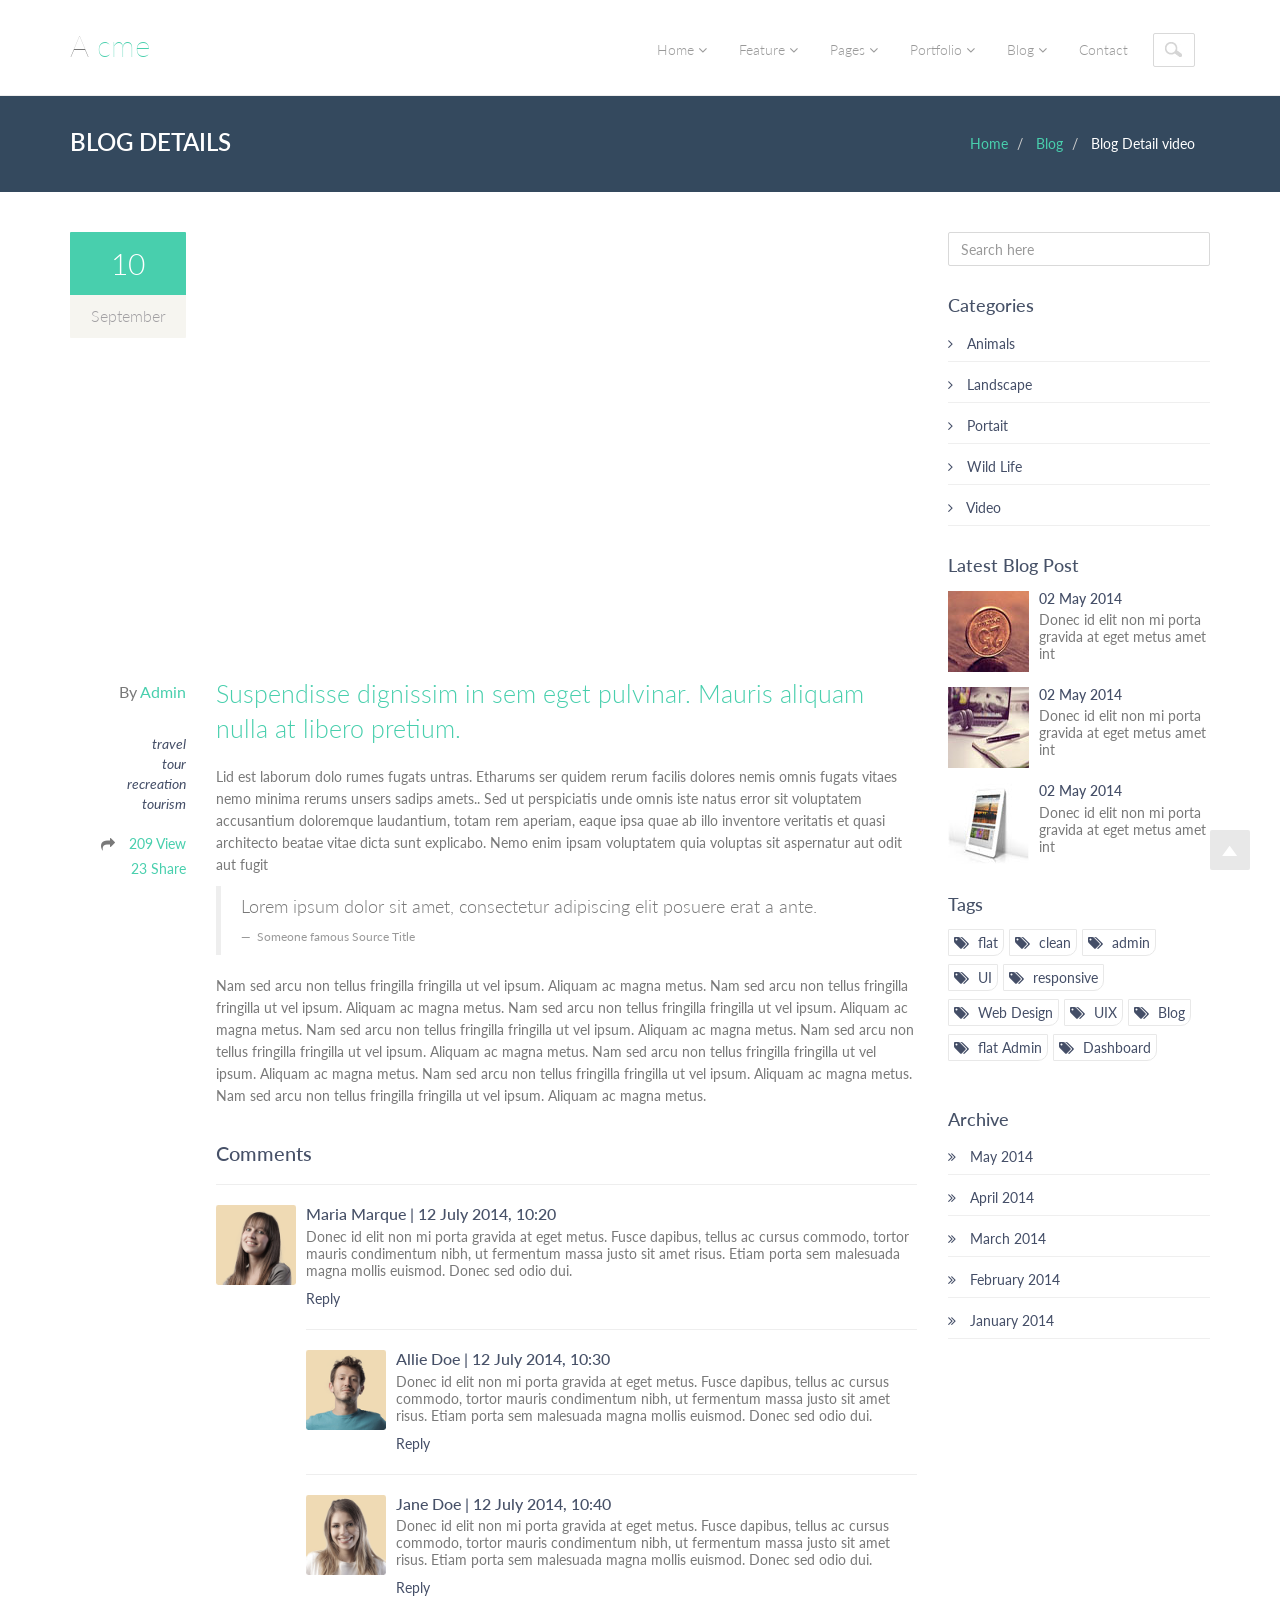
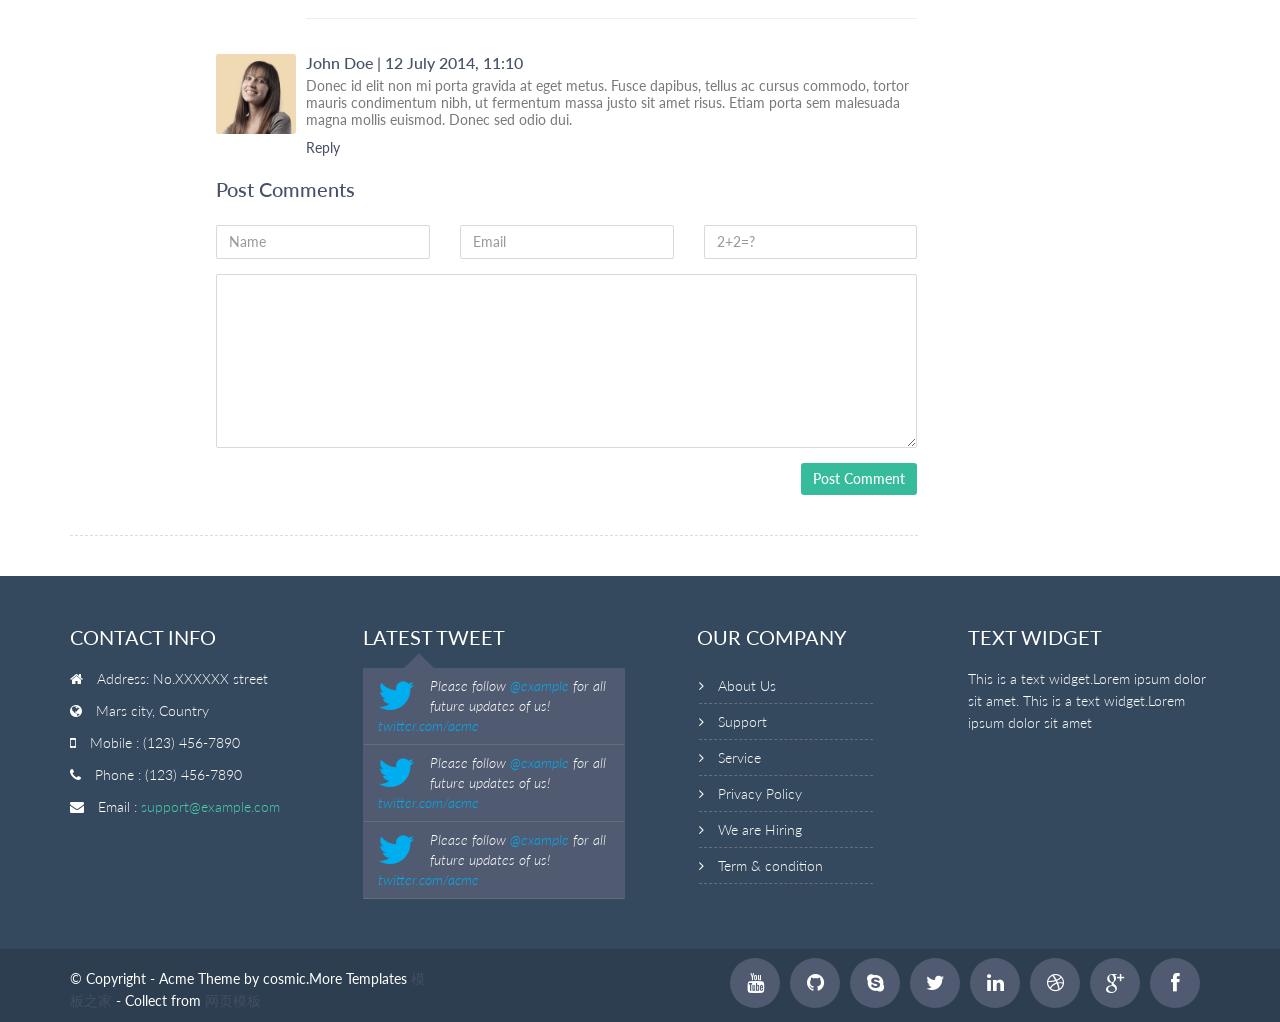
<file: blog-detail-video.html>
<!DOCTYPE html>
<html lang="en">
  <head>
    <meta charset="utf-8">
    <meta name="viewport" content="width=device-width, initial-scale=1.0">
    <meta name="description" content="Developed By M Abdur Rokib Promy">
    <meta name="author" content="cosmic">
    <meta name="keywords" content="Bootstrap 3, Template, Theme, Responsive, Corporate, Business">
    <link rel="shortcut icon" href="img/favicon.png">

    <title>
      Acme | Home
    </title>

    <!-- Bootstrap core CSS -->
    <link href="css/bootstrap.min.css" rel="stylesheet">
    <link href="css/theme.css" rel="stylesheet">
    <link href="css/bootstrap-reset.css" rel="stylesheet">
    <!--external css-->
    <link href="assets/font-awesome/css/font-awesome.css" rel="stylesheet" />
    <link rel="stylesheet" href="css/flexslider.css"/>
    <link href="assets/bxslider/jquery.bxslider.css" rel="stylesheet" />
    <link rel="stylesheet" href="css/animate.css">
    <link href='http://fonts.googleapis.com/css?family=Lato' rel='stylesheet' type='text/css'>


    <!-- Custom styles for this template -->
    <link href="css/style.css" rel="stylesheet">
    <link href="css/style-responsive.css" rel="stylesheet" />

    <!-- HTML5 shim and Respond.js IE8 support of HTML5 tooltipss and media queries -->
    <!--[if lt IE 9]>
    <script src="js/html5shiv.js">
    </script>
    <script src="js/respond.min.js">
    </script>
    <![endif]-->
  </head>

  <body>
    <!--header start-->
    <header class="head-section">
      <div class="navbar navbar-default navbar-static-top container">
          <div class="navbar-header">
              <button class="navbar-toggle" data-target=".navbar-collapse" data-toggle="collapse"
              type="button"><span class="icon-bar"></span> <span class="icon-bar"></span>
              <span class="icon-bar"></span></button> <a class="navbar-brand" href="index.html">A
              <span>cme</span></a>
          </div>

          <div class="navbar-collapse collapse">
              <ul class="nav navbar-nav">
                  <li class="dropdown">
                      <a class="dropdown-toggle" data-close-others="false" data-delay="0" data-hover=
                      "dropdown" data-toggle="dropdown" href="index.html">Home <i class="fa fa-angle-down"></i>
                      </a>

                      <ul class="dropdown-menu">
                          <li>
                              <a href="index.html">Home Parallax</a>
                          </li>

                          <li>
                              <a href="index1.html">Home Seq-slider1</a>
                          </li>

                          <li>
                              <a href="index2.html">Home Seq-slider2</a>
                          </li>

                      </ul>
                  </li>

                  <li class="dropdown">
                      <a class="dropdown-toggle" data-close-others="false" data-delay="0" data-hover=
                      "dropdown" data-toggle="dropdown" href="#">Feature <i class="fa fa-angle-down"></i>
                      </a>

                      <ul class="dropdown-menu">
                          <li>
                              <a href="typography.html">Typography</a>
                          </li>

                          <li>
                              <a href="button.html">Buttons</a>
                          </li>

                          <li>
                              <a href="form.html">Form</a>
                          </li>

                          <li>
                              <a href="table.html">Table</a>
                          </li>

                          <li class="dropdown-submenu">
                              <a href="#" tabindex="-1">More options</a>

                              <ul class="dropdown-menu">
                                  <li>
                                      <a href="#" tabindex="-1">Second level</a>
                                  </li>

                                  <li class="dropdown-submenu">
                                      <a href="#">Even More..</a>

                                      <ul class="dropdown-menu">
                                          <li>
                                              <a href="#">3rd level</a>
                                          </li>

                                          <li>
                                              <a href="#">3rd level</a>
                                          </li>
                                      </ul>
                                  </li>

                                  <li>
                                      <a href="#">Second level</a>
                                  </li>

                                  <li>
                                      <a href="#">Second level</a>
                                  </li>
                              </ul>
                          </li>
                      </ul>
                  </li>

                  <li class="dropdown">
                      <a class="dropdown-toggle" data-close-others="false" data-delay="0" data-hover=
                      "dropdown" data-toggle="dropdown" href="#">Pages <i class="fa fa-angle-down"></i>
                      </a>

                      <ul class="dropdown-menu">
                          <li>
                              <a href="about.html">About</a>
                          </li>

                          <li>
                              <a href="404.html">404 page</a>
                          </li>

                          <li>
                              <a href="career.html">career</a>
                          </li>

                          <li>
                              <a href="login.html">Login</a>
                          </li>

                          <li>
                              <a href="registration.html">Registration</a>
                          </li>

                          <li>
                              <a href="faq.html">FAQ</a>
                          </li>

                          <li class="dropdown-submenu">
                              <a href="#" tabindex="-1">Pricing table</a>

                              <ul class="dropdown-menu">
                                  <li class="dropdown-submenu"></li>

                                  <li>
                                      <a href="price-table-one.html">Pricing table one</a>
                                  </li>

                                  <li>
                                      <a href="price-table-two.html">Pricing table two</a>
                                  </li>
                              </ul>
                          </li>

                          <li>
                              <a href="service.html">Service</a>
                          </li>

                          <li>
                              <a href="terms.html">Terms & Condition</a>
                          </li>

                          <li>
                              <a href="privacy.html">Privacy policy</a>
                          </li>
                      </ul>
                  </li>

                  <li class="dropdown">
                      <a class="dropdown-toggle" data-close-others="false" data-delay="0" data-hover=
                      "dropdown" data-toggle="dropdown" href="#">Portfolio <i class="fa fa-angle-down"></i>
                      </a>

                      <ul class="dropdown-menu">
                          <li>
                              <a href="portfolio-3-col.html">Portfolio 3 column</a>
                          </li>

                          <li>
                              <a href="portfolio-4-col.html">Portfolio 4 column</a>
                          </li>

                          <li>
                              <a href="portfolio-single-image.html">Portfolio Single Image</a>
                          </li>

                          <li>
                              <a href="portfolio-single-video.html">Portfolio Single Video</a>
                          </li>
                      </ul>
                  </li>

                  <li class="dropdown">
                      <a class="dropdown-toggle" data-close-others="false" data-delay="0" data-hover=
                      "dropdown" data-toggle="dropdown" href="#">Blog <i class="fa fa-angle-down"></i>
                      </a>

                      <ul class="dropdown-menu">
                          <li>
                              <a href="blog.html">Blog</a>
                          </li>

                          <li>
                              <a href="blog-two-col.html">Blog two column</a>
                          </li>

                          <li>
                              <a href="blog-detail.html">Blog Single Image</a>
                          </li>

                          <li>
                              <a href="blog-detail-video.html">Blog single video</a>
                          </li>
                      </ul>
                  </li>

                  <li>
                      <a href="contact.html">Contact</a>
                  </li>

                  <li><input class="form-control search" placeholder=" Search" type="text"></li>
              </ul>
          </div>
      </div>
    </header>
    <!--header end-->

    <!--breadcrumbs start-->
    <div class="breadcrumbs">
      <div class="container">
        <div class="row">
          <div class="col-lg-4 col-sm-4">
            <h1>
              Blog Details
            </h1>
          </div>
          <div class="col-lg-8 col-sm-8">
            <ol class="breadcrumb pull-right">
              <li>
                <a href="#">
                  Home
                </a>
              </li>
              <li>
                <a href="#">
                  Blog
                </a>
              </li>
              <li class="active">
                Blog Detail video
              </li>
            </ol>
          </div>
        </div>
      </div>
    </div>
    <!--breadcrumbs end-->

    <!--container start-->
    <div class="container">
      <div class="row">
        <!--blog start-->
        <div class="col-lg-9">
          <div class="blog-item">
            <div class="row">
              <div class="col-lg-2 col-sm-2">
                <div class="date-wrap">
                  <span class="date">
                    10
                  </span>
                  <span class="month">
                    September
                  </span>
                </div>

              </div>
              <div class="col-lg-10 col-sm-10">

                <div class="video-container">
                  <iframe width="500" height="281" src="https://www.youtube.com/embed/qvBX9VgPGSg" allowfullscreen="" style="border:none;">
                  </iframe>
                </div>


              </div>
            </div>
            <div class="row">
              <div class="col-lg-2 col-sm-2 text-right">
                <div class="author">
                  By
                  <a href="#">
                    Admin
                  </a>
                </div>
                <ul class="list-unstyled">
                  <li>
                    <a href="javascript:;">
                      <em>
                        travel
                      </em>
                    </a>
                  </li>
                  <li>
                    <a href="javascript:;">
                      <em>
                        tour
                      </em>
                    </a>
                  </li>
                  <li>
                    <a href="javascript:;">
                      <em>
                        recreation
                      </em>
                    </a>
                  </li>
                  <li>
                    <a href="javascript:;">
                      <em>
                        tourism
                      </em>
                    </a>
                  </li>
                </ul>
                <div class="st-view">
                  <ul class="list-unstyled">
                    <li>
                      <i class="fa fa-share pr-10">
                      </i>
                      <a href="javascript:;">
                        209 View
                      </a>
                    </li>
                    <li>
                      <a href="javascript:;">
                        23 Share
                      </a>
                    </li>

                  </ul>
                </div>
              </div>
              <div class="col-lg-10 col-sm-10">
                <h1>
                  <a href="blog_detail.html">
                    Suspendisse dignissim in sem eget pulvinar. Mauris aliquam nulla at libero pretium.
                  </a>
                </h1>
                <p>
                  Lid est laborum dolo rumes fugats untras. Etharums ser quidem rerum facilis dolores nemis omnis fugats vitaes nemo minima rerums unsers sadips amets.. Sed ut perspiciatis unde omnis iste natus error sit voluptatem accusantium doloremque laudantium, totam rem aperiam, eaque ipsa quae ab illo inventore veritatis et quasi architecto beatae vitae dicta sunt explicabo. Nemo enim ipsam voluptatem quia voluptas sit aspernatur aut odit aut fugit
                </p>
                <blockquote>
                  <p>
                    Lorem ipsum dolor sit amet, consectetur adipiscing elit posuere erat a ante.
                  </p>
                  <small>
                    Someone famous
                    <cite title="Source Title">
                      Source Title
                    </cite>
                  </small>
                </blockquote>
                <p>
                  Nam sed arcu non tellus fringilla fringilla ut vel ipsum. Aliquam ac magna metus. Nam sed arcu non tellus fringilla fringilla ut vel ipsum. Aliquam ac magna metus. Nam sed arcu non tellus fringilla fringilla ut vel ipsum. Aliquam ac magna metus. Nam sed arcu non tellus fringilla fringilla ut vel ipsum. Aliquam ac magna metus. Nam sed arcu non tellus fringilla fringilla ut vel ipsum. Aliquam ac magna metus. Nam sed arcu non tellus fringilla fringilla ut vel ipsum. Aliquam ac magna metus. Nam sed arcu non tellus fringilla fringilla ut vel ipsum. Aliquam ac magna metus. Nam sed arcu non tellus fringilla fringilla ut vel ipsum. Aliquam ac magna metus.
                </p>
                <div class="media">
                  <h3>
                    Comments
                  </h3>
                  <hr>
                  <a class="pull-left" href="javascript:;">
                    <img class="media-object" src="img/person_1.png" alt="">
                  </a>
                  <div class="media-body">
                    <h4 class="media-heading">
                      Maria Marque
                      <span>
                        |
                      </span>
                      <span>
                        12 July 2014, 10:20
                      </span>
                    </h4>
                    <p>
                      Donec id elit non mi porta gravida at eget metus. Fusce dapibus, tellus ac cursus commodo, tortor mauris condimentum nibh, ut fermentum massa justo sit amet risus. Etiam porta sem malesuada magna mollis euismod. Donec sed odio dui.
                    </p>
                    <a href="javascript:;">
                      Reply
                    </a>
                    <hr>
                    <!-- Nested media object -->
                    <div class="media">
                      <a class="pull-left" href="javascript:;">
                        <img class="media-object" src="img/person_2.png" alt="">
                      </a>
                      <div class="media-body">
                        <h4 class="media-heading">
                          Allie Doe
                          <span>
                            |
                          </span>
                          <span>
                            12 July 2014, 10:30
                          </span>
                        </h4>
                        <p>
                          Donec id elit non mi porta gravida at eget metus. Fusce dapibus, tellus ac cursus commodo, tortor mauris condimentum nibh, ut fermentum massa justo sit amet risus. Etiam porta sem malesuada magna mollis euismod. Donec sed odio dui.
                        </p>
                        <a href="javascript:;">
                          Reply
                        </a>
                      </div>
                    </div>
                    <!--end media-->
                    <hr>
                    <div class="media">
                      <a class="pull-left" href="javascript:;">
                        <img class="media-object" src="img/person_3.png" alt="">
                      </a>
                      <div class="media-body">
                        <h4 class="media-heading">
                          Jane Doe
                          <span>
                            |
                          </span>
                          <span>
                            12 July 2014, 10:40
                          </span>
                        </h4>
                        <p>
                          Donec id elit non mi porta gravida at eget metus. Fusce dapibus, tellus ac cursus commodo, tortor mauris condimentum nibh, ut fermentum massa justo sit amet risus. Etiam porta sem malesuada magna mollis euismod. Donec sed odio dui.
                        </p>
                        <a href="javascript:;">
                          Reply
                        </a>
                      </div>
                    </div>
                    <hr>
                    <!--end media-->
                  </div>
                </div>
                <div class="media">
                  <a class="pull-left" href="javascript:;">
                    <img class="media-object" src="img/person_1.png" alt="">
                  </a>
                  <div class="media-body">
                    <h4 class="media-heading">
                      John Doe
                      <span>
                        |
                      </span>
                      <span>
                        12 July 2014, 11:10
                      </span>
                    </h4>
                    <p>
                      Donec id elit non mi porta gravida at eget metus. Fusce dapibus, tellus ac cursus commodo, tortor mauris condimentum nibh, ut fermentum massa justo sit amet risus. Etiam porta sem malesuada magna mollis euismod. Donec sed odio dui.
                    </p>
                    <a href="javascript:;">
                      Reply
                    </a>
                  </div>
                </div>
                <div class="post-comment">
                  <h3 class="skills">
                    Post Comments
                  </h3>
                  <form class="form-horizontal" role="form">
                    <div class="form-group">
                      <div class="col-lg-4">
                        <input type="text" placeholder="Name" class="col-lg-12 form-control">
                      </div>

                      <div class="col-lg-4">
                        <input type="text" placeholder="Email" class="col-lg-12 form-control">
                      </div>

                      <div class="col-lg-4">
                        <input type="text" placeholder="2+2=?" class="col-lg-12 form-control">
                      </div>
                    </div>
                    <div class="form-group">
                      <div class="col-lg-12">
                        <textarea placeholder="Message" rows="8" class=" form-control">
                        </textarea>
                      </div>
                    </div>
                    <p>
                      <button type="submit" class="btn btn-info pull-right">
                        Post Comment
                      </button>
                    </p>
                  </form>
                </div>

              </div>
            </div>
          </div>

        </div>

        <div class="col-lg-3">
          <div class="blog-side-item">
            <div class="search-row">
              <input type="text" class="form-control" placeholder="Search here">
            </div>
            <div class="category">
              <h3>
                Categories
              </h3>
              <ul class="list-unstyled">
                <li>
                  <a href="javascript:;">
                    <i class="fa fa-angle-right pr-10">
                    </i>
                    Animals
                  </a>
                </li>
                <li>
                  <a href="javascript:;">
                    <i class="fa fa-angle-right pr-10">
                    </i>
                    Landscape
                  </a>
                </li>
                <li>
                  <a href="javascript:;">
                    <i class="fa fa-angle-right pr-10">
                    </i>
                    Portait
                  </a>
                </li>
                <li>
                  <a href="javascript:;">
                    <i class="fa fa-angle-right pr-10">
                    </i>
                    Wild Life
                  </a>
                </li>
                <li>
                  <a href="javascript:;">
                    <i class="fa fa-angle-right pr-10">
                    </i>
                    Video
                  </a>
                </li>
              </ul>
            </div>

            <div class="blog-post">
              <h3>
                Latest Blog Post
              </h3>
              <div class="media">
                <a class="pull-left gs" href="javascript:;">
                  <img class=" " src="img/blog/blog-thumb-1.jpg" alt="">
                </a>
                <div class="media-body">
                  <h5 class="media-heading">
                    <a href="javascript:;">
                      02 May 2014
                    </a>
                  </h5>
                  <p>
                    Donec id elit non mi porta gravida at eget metus amet int
                  </p>
                </div>
              </div>
              <div class="media">
                <a class="pull-left gs" href="javascript:;">
                  <img class=" " src="img/blog/blog-thumb-2.jpg" alt="">
                </a>
                <div class="media-body">
                  <h5 class="media-heading">
                    <a href="javascript:;">
                      02 May 2014
                    </a>
                  </h5>
                  <p>
                    Donec id elit non mi porta gravida at eget metus amet int
                  </p>
                </div>
              </div>
              <div class="media">
                <a class="pull-left gs" href="javascript:;">
                  <img class=" " src="img/blog/blog-thumb-3.jpg" alt="">
                </a>
                <div class="media-body">
                  <h5 class="media-heading">
                    <a href="javascript:;">
                      02 May 2014
                    </a>
                  </h5>
                  <p>
                    Donec id elit non mi porta gravida at eget metus amet int
                  </p>
                </div>
              </div>
            </div>

            <div class="tags">
              <h3>
                Tags
              </h3>
              <ul class="tag">
                <li>
                  <a href="#">
                    <i class="fa fa-tags pr-5">
                    </i>
                    flat
                  </a>
                </li>
                <li>
                  <a href="#">
                    <i class="fa fa-tags pr-5">
                    </i>
                    clean
                  </a>
                </li>
                <li>
                  <a href="#">
                    <i class="fa fa-tags pr-5">
                    </i>
                    admin
                  </a>
                </li>
                <li>
                  <a href="#">
                    <i class="fa fa-tags pr-5">
                    </i>
                    UI
                  </a>
                </li>
                <li>
                  <a href="#">
                    <i class="fa fa-tags pr-5">
                    </i>
                    responsive
                  </a>
                </li>
                <li>
                  <a href="#">
                    <i class="fa fa-tags pr-5">
                    </i>
                    Web Design
                  </a>
                </li>
                <li>
                  <a href="#">
                    <i class="fa fa-tags pr-5">
                    </i>
                    UIX
                  </a>
                </li>
                <li>
                  <a href="#">
                    <i class="fa fa-tags pr-5">
                    </i>
                    Blog
                  </a>
                </li>
                <li>
                  <a href="#">
                    <i class="fa fa-tags pr-5">
                    </i>
                    flat Admin
                  </a>
                </li>
                <li>
                  <a href="#">
                    <i class="fa fa-tags pr-5">
                    </i>
                    Dashboard
                  </a>
                </li>
              </ul>
            </div>


            <div class="archive">
              <h3>
                Archive
              </h3>
              <ul class="list-unstyled">
                <li>
                  <a href="javascript:;">
                    <i class="fa fa-angle-double-right pr-10">
                    </i>
                    May 2014
                  </a>
                </li>
                <li>
                  <a href="javascript:;">
                    <i class="fa fa-angle-double-right pr-10">
                    </i>
                    April 2014
                  </a>
                </li>
                <li>
                  <a href="javascript:;">
                    <i class="fa fa-angle-double-right pr-10">
                    </i>
                    March 2014
                  </a>
                </li>
                <li>
                  <a href="javascript:;">
                    <i class="fa fa-angle-double-right pr-10">
                    </i>
                    February 2014
                  </a>
                </li>
                <li>
                  <a href="javascript:;">
                    <i class="fa fa-angle-double-right pr-10">
                    </i>
                    January 2014
                  </a>
                </li>
              </ul>
            </div>


          </div>
        </div>

        <!--blog end-->
      </div>

    </div>
    <!--container end-->

    <!--footer start-->
    <footer class="footer">
      <div class="container">
        <div class="row">
          <div class="col-lg-3 col-sm-3 address wow fadeInUp" data-wow-duration="2s" data-wow-delay=".1s">
            <h1>
              contact info
            </h1>
            <address>
              <p>
                <i class="fa fa-home pr-10">
                </i>
                Address: No.XXXXXX street
              </p>
              <p>
                <i class="fa fa-globe pr-10">
                </i>
                Mars city, Country
              </p>
              <p>
                <i class="fa fa-mobile pr-10">
                </i>
                Mobile : (123) 456-7890
              </p>
              <p>
                <i class="fa fa-phone pr-10">
                </i>
                Phone : (123) 456-7890
              </p>
              <p>
                <i class="fa fa-envelope pr-10">
                </i>
                Email :
                <a href="javascript:;">
                  support@example.com
                </a>
              </p>
            </address>
          </div>
          <div class="col-lg-3 col-sm-3 wow fadeInUp" data-wow-duration="2s" data-wow-delay=".3s">
            <h1>
              latest tweet
            </h1>
            <div id="owl-slide">
              <div class="tweet-box">
                <i class="fa fa-twitter">
                </i>
                <em>
                  Please follow
                  <a href="javascript:;">
                    @example
                  </a>
                  for all future updates of us!
                  <a href="javascript:;">
                    twitter.com/acme
                  </a>
                </em>
              </div>
              <div class="tweet-box">
                <i class="fa fa-twitter">
                </i>
                <em>
                  Please follow
                  <a href="javascript:;">
                    @example
                  </a>
                  for all future updates of us!
                  <a href="javascript:;">
                    twitter.com/acme
                  </a>
                </em>
              </div>
              <div class="tweet-box">
                <i class="fa fa-twitter">
                </i>
                <em>
                  Please follow
                  <a href="javascript:;">
                    @example
                  </a>
                  for all future updates of us!
                  <a href="javascript:;">
                    twitter.com/acme
                  </a>
                </em>
              </div>
            </div>
          </div>
          <div class="col-lg-3 col-sm-3">
            <div class="page-footer wow fadeInUp" data-wow-duration="2s" data-wow-delay=".5s">
              <h1>
                Our Company
              </h1>
              <ul class="page-footer-list">

                <li>
                  <i class="fa fa-angle-right">
                  </i>
                  <a href="about.html">
                    About Us
                  </a>
                </li>
                <li>
                  <i class="fa fa-angle-right">
                  </i>
                  <a href="faq.html">
                    Support
                  </a>
                </li>
                <li>
                  <i class="fa fa-angle-right">
                  </i>
                  <a href="service.html">
                    Service
                  </a>
                </li>
                <li>
                  <i class="fa fa-angle-right">
                  </i>
                  <a href="privacy-policy.html">
                    Privacy Policy
                  </a>
                </li>
                <li>
                  <i class="fa fa-angle-right">
                  </i>
                  <a href="career.html">
                    We are Hiring
                  </a>
                </li>
                <li>
                  <i class="fa fa-angle-right">
                  </i>
                  <a href="terms.html">
                    Term & condition
                  </a>
                </li>

              </ul>
            </div>
          </div>
          <div class="col-lg-3 col-sm-3">

            <div class="text-footer wow fadeInUp" data-wow-duration="2s" data-wow-delay=".7s">
              <h1>
                Text Widget
              </h1>
              <p>
                This is a text widget.Lorem ipsum dolor sit amet.
                This is a text widget.Lorem ipsum dolor sit amet
              </p>
            </div>
          </div>

        </div>

      </div>
    </footer>
    <!-- footer end -->
    <!--small footer start -->
    <footer class="footer-small">
        <div class="container">
            <div class="row">
                <div class="col-lg-6 col-sm-6 pull-right">
                    <ul class="social-link-footer list-unstyled">
                        <li class="wow flipInX" data-wow-duration="2s" data-wow-delay=".1s"><a href="#"><i class="fa fa-facebook"></i></a></li>
                        <li class="wow flipInX" data-wow-duration="2s" data-wow-delay=".2s"><a href="#"><i class="fa fa-google-plus"></i></a></li>
                        <li class="wow flipInX" data-wow-duration="2s" data-wow-delay=".3s"><a href="#"><i class="fa fa-dribbble"></i></a></li>
                        <li class="wow flipInX" data-wow-duration="2s" data-wow-delay=".4s"><a href="#"><i class="fa fa-linkedin"></i></a></li>
                        <li class="wow flipInX" data-wow-duration="2s" data-wow-delay=".5s"><a href="#"><i class="fa fa-twitter"></i></a></li>
                        <li class="wow flipInX" data-wow-duration="2s" data-wow-delay=".6s"><a href="#"><i class="fa fa-skype"></i></a></li>
                        <li class="wow flipInX" data-wow-duration="2s" data-wow-delay=".7s"><a href="#"><i class="fa fa-github"></i></a></li>
                        <li class="wow flipInX" data-wow-duration="2s" data-wow-delay=".8s"><a href="#"><i class="fa fa-youtube"></i></a></li>
                    </ul>
                </div>
                <div class="col-md-4">
                  <div class="copyright"> <p>&copy; Copyright - Acme Theme by cosmic.More Templates <a href="http://www.cssmoban.com/" target="_blank" title="模板之家">模板之家</a> - Collect from <a href="http://www.cssmoban.com/" title="网页模板" target="_blank">网页模板</a></p>
                  </div>
                </div>
            </div>
        </div>
    </footer>
    <!--small footer end-->

    <!-- js placed at the end of the document so the pages load faster -->
    <script src="js/jquery.js">
    </script>
    <script src="js/bootstrap.min.js">
    </script>
    <script type="text/javascript" src="js/hover-dropdown.js">
    </script>
    <script defer src="js/jquery.flexslider.js">
    </script>
    <script type="text/javascript" src="assets/bxslider/jquery.bxslider.js">
    </script>

    <script src="js/jquery.easing.min.js">
    </script>
    <script src="js/link-hover.js">
    </script>


    <!--common script for all pages-->
    <script src="js/common-scripts.js">
    </script>


    <script src="js/wow.min.js">
    </script>
    <script>
      wow = new WOW(
        {
          boxClass:     'wow',      // default
          animateClass: 'animated', // default
          offset:       0          // default
        }
      )
        wow.init();
    </script>

  </body>
</html>
</file>
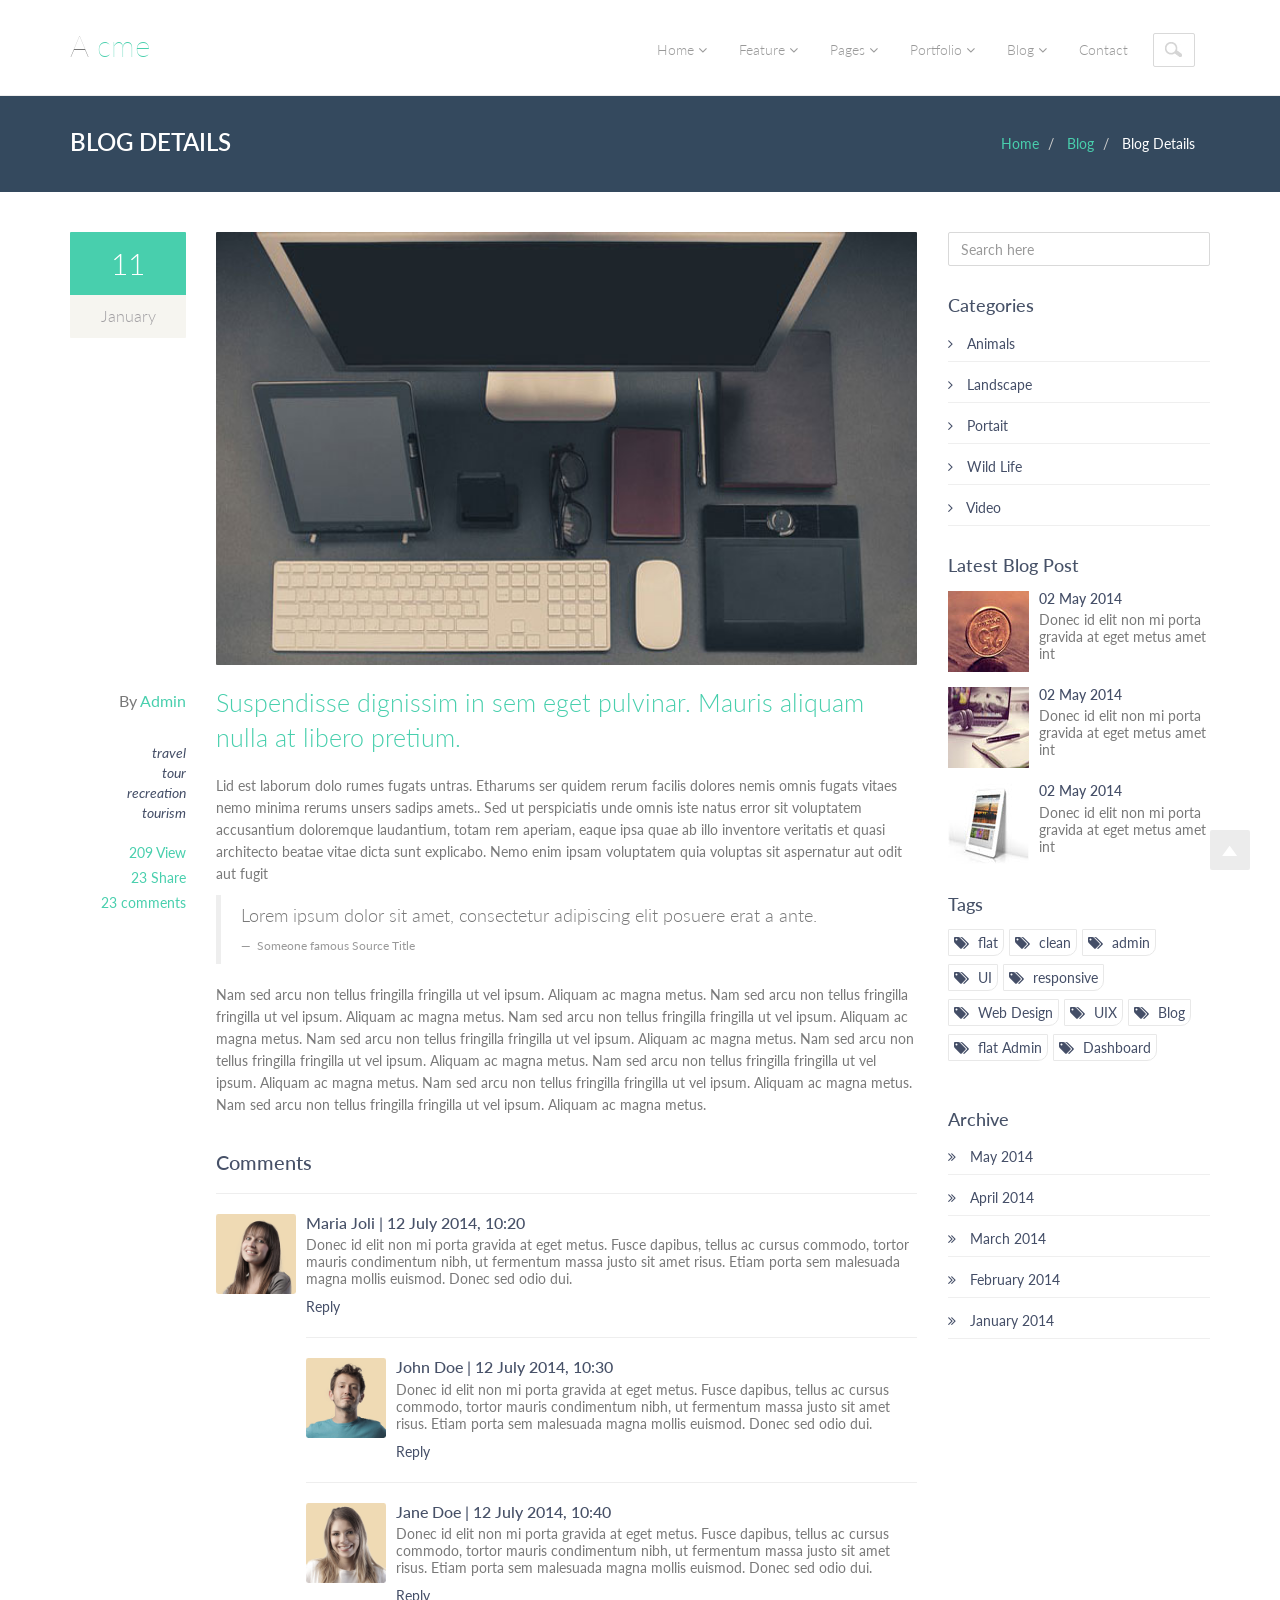
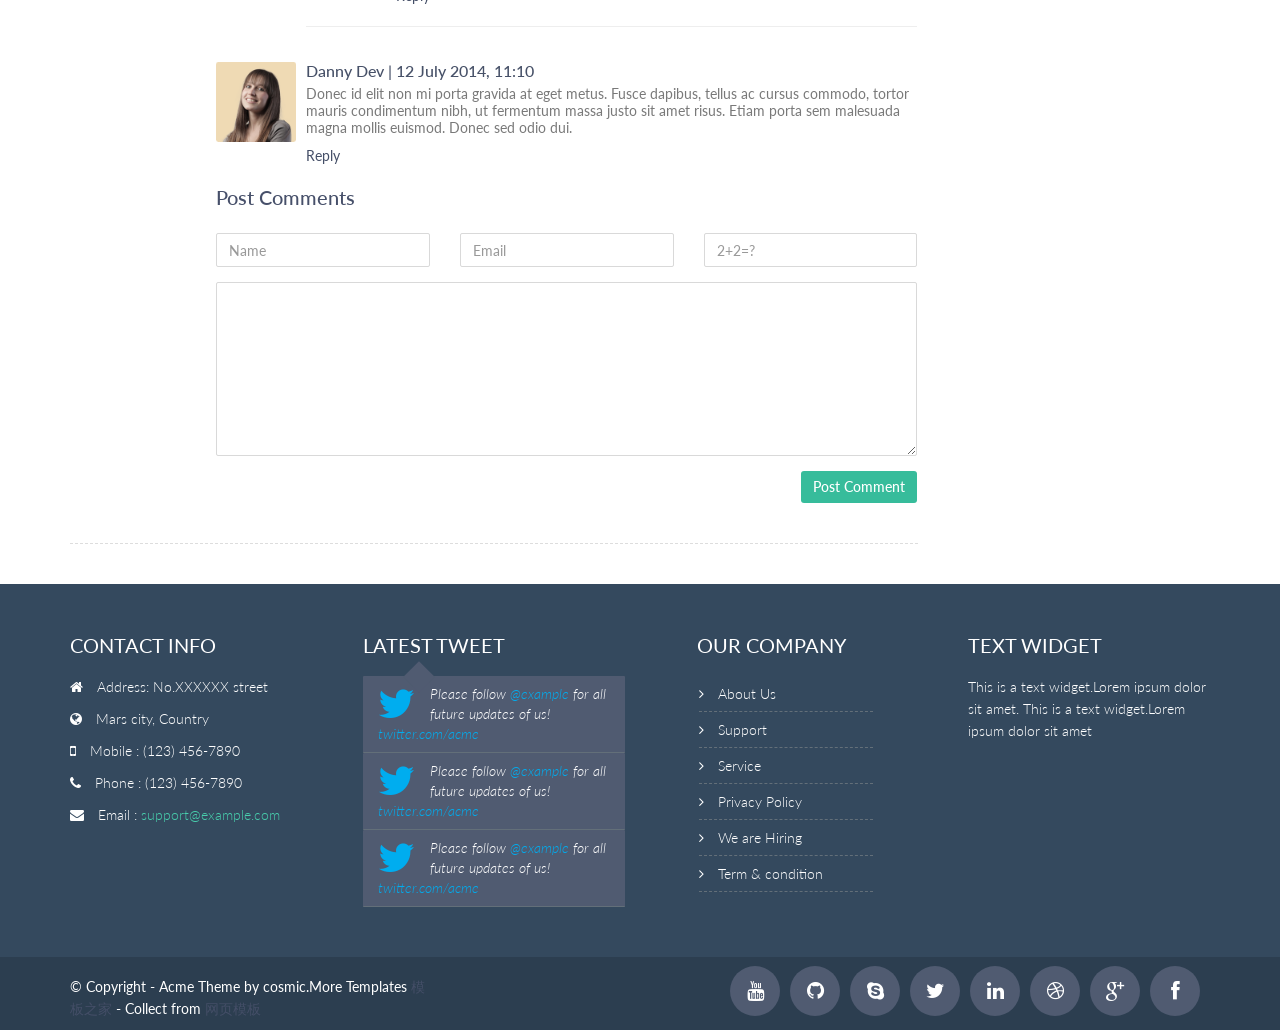
<file: blog-detail.html>
<!DOCTYPE html>
<html lang="en">
  <head>
    <meta charset="utf-8">
    <meta name="viewport" content="width=device-width, initial-scale=1.0">
    <meta name="description" content="Developed By M Abdur Rokib Promy">
    <meta name="author" content="cosmic">
    <meta name="keywords" content="Bootstrap 3, Template, Theme, Responsive, Corporate, Business">
    <link rel="shortcut icon" href="img/favicon.png">

    <title>
      Acme | Home
    </title>

    <!-- Bootstrap core CSS -->
    <link href="css/bootstrap.min.css" rel="stylesheet">
    <link href="css/theme.css" rel="stylesheet">
    <link href="css/bootstrap-reset.css" rel="stylesheet">
    <!--external css-->
    <link href="assets/font-awesome/css/font-awesome.css" rel="stylesheet" />
    <link rel="stylesheet" href="css/flexslider.css"/>
    <link href="assets/bxslider/jquery.bxslider.css" rel="stylesheet" />
    <link rel="stylesheet" href="css/animate.css">
    <link href='http://fonts.googleapis.com/css?family=Lato' rel='stylesheet' type='text/css'>


    <!-- Custom styles for this template -->
    <link href="css/style.css" rel="stylesheet">
    <link href="css/style-responsive.css" rel="stylesheet" />

    <!-- HTML5 shim and Respond.js IE8 support of HTML5 tooltipss and media queries -->
    <!--[if lt IE 9]>
<script src="js/html5shiv.js">
</script>
<script src="js/respond.min.js">
</script>
<![endif]-->
  </head>

  <body>
    <!--header start-->
    <header class="head-section">
      <div class="navbar navbar-default navbar-static-top container">
          <div class="navbar-header">
              <button class="navbar-toggle" data-target=".navbar-collapse" data-toggle="collapse"
              type="button"><span class="icon-bar"></span> <span class="icon-bar"></span>
              <span class="icon-bar"></span></button> <a class="navbar-brand" href="index.html">A
              <span>cme</span></a>
          </div>

          <div class="navbar-collapse collapse">
              <ul class="nav navbar-nav">
                  <li class="dropdown">
                      <a class="dropdown-toggle" data-close-others="false" data-delay="0" data-hover=
                      "dropdown" data-toggle="dropdown" href="index.html">Home <i class="fa fa-angle-down"></i>
                      </a>

                      <ul class="dropdown-menu">
                          <li>
                              <a href="index.html">Home Parallax</a>
                          </li>

                          <li>
                              <a href="index1.html">Home Seq-slider1</a>
                          </li>

                          <li>
                              <a href="index2.html">Home Seq-slider2</a>
                          </li>

                      </ul>
                  </li>

                  <li class="dropdown">
                      <a class="dropdown-toggle" data-close-others="false" data-delay="0" data-hover=
                      "dropdown" data-toggle="dropdown" href="#">Feature <i class="fa fa-angle-down"></i>
                      </a>

                      <ul class="dropdown-menu">
                          <li>
                              <a href="typography.html">Typography</a>
                          </li>

                          <li>
                              <a href="button.html">Buttons</a>
                          </li>

                          <li>
                              <a href="form.html">Form</a>
                          </li>

                          <li>
                              <a href="table.html">Table</a>
                          </li>

                          <li class="dropdown-submenu">
                              <a href="#" tabindex="-1">More options</a>

                              <ul class="dropdown-menu">
                                  <li>
                                      <a href="#" tabindex="-1">Second level</a>
                                  </li>

                                  <li class="dropdown-submenu">
                                      <a href="#">Even More..</a>

                                      <ul class="dropdown-menu">
                                          <li>
                                              <a href="#">3rd level</a>
                                          </li>

                                          <li>
                                              <a href="#">3rd level</a>
                                          </li>
                                      </ul>
                                  </li>

                                  <li>
                                      <a href="#">Second level</a>
                                  </li>

                                  <li>
                                      <a href="#">Second level</a>
                                  </li>
                              </ul>
                          </li>
                      </ul>
                  </li>

                  <li class="dropdown">
                      <a class="dropdown-toggle" data-close-others="false" data-delay="0" data-hover=
                      "dropdown" data-toggle="dropdown" href="#">Pages <i class="fa fa-angle-down"></i>
                      </a>

                      <ul class="dropdown-menu">
                          <li>
                              <a href="about.html">About</a>
                          </li>

                          <li>
                              <a href="404.html">404 page</a>
                          </li>

                          <li>
                              <a href="career.html">career</a>
                          </li>

                          <li>
                              <a href="login.html">Login</a>
                          </li>

                          <li>
                              <a href="registration.html">Registration</a>
                          </li>

                          <li>
                              <a href="faq.html">FAQ</a>
                          </li>

                          <li class="dropdown-submenu">
                              <a href="#" tabindex="-1">Pricing table</a>

                              <ul class="dropdown-menu">
                                  <li class="dropdown-submenu"></li>

                                  <li>
                                      <a href="price-table-one.html">Pricing table one</a>
                                  </li>

                                  <li>
                                      <a href="price-table-two.html">Pricing table two</a>
                                  </li>
                              </ul>
                          </li>

                          <li>
                              <a href="service.html">Service</a>
                          </li>

                          <li>
                              <a href="terms.html">Terms & Condition</a>
                          </li>

                          <li>
                              <a href="privacy.html">Privacy policy</a>
                          </li>
                      </ul>
                  </li>

                  <li class="dropdown">
                      <a class="dropdown-toggle" data-close-others="false" data-delay="0" data-hover=
                      "dropdown" data-toggle="dropdown" href="#">Portfolio <i class="fa fa-angle-down"></i>
                      </a>

                      <ul class="dropdown-menu">
                          <li>
                              <a href="portfolio-3-col.html">Portfolio 3 column</a>
                          </li>

                          <li>
                              <a href="portfolio-4-col.html">Portfolio 4 column</a>
                          </li>

                          <li>
                              <a href="portfolio-single-image.html">Portfolio Single Image</a>
                          </li>

                          <li>
                              <a href="portfolio-single-video.html">Portfolio Single Video</a>
                          </li>
                      </ul>
                  </li>

                  <li class="dropdown">
                      <a class="dropdown-toggle" data-close-others="false" data-delay="0" data-hover=
                      "dropdown" data-toggle="dropdown" href="#">Blog <i class="fa fa-angle-down"></i>
                      </a>

                      <ul class="dropdown-menu">
                          <li>
                              <a href="blog.html">Blog</a>
                          </li>

                          <li>
                              <a href="blog-two-col.html">Blog two column</a>
                          </li>

                          <li>
                              <a href="blog-detail.html">Blog Single Image</a>
                          </li>

                          <li>
                              <a href="blog-detail-video.html">Blog single video</a>
                          </li>
                      </ul>
                  </li>

                  <li>
                      <a href="contact.html">Contact</a>
                  </li>

                  <li><input class="form-control search" placeholder=" Search" type="text"></li>
              </ul>
          </div>
      </div>
    </header>
    <!--header end-->

    <!--breadcrumbs start-->
    <div class="breadcrumbs">
      <div class="container">
        <div class="row">
          <div class="col-lg-4 col-sm-4">
            <h1>
              Blog Details
            </h1>
          </div>
          <div class="col-lg-8 col-sm-8">
            <ol class="breadcrumb pull-right">
              <li>
                <a href="#">
                  Home
                </a>
              </li>
              <li>
                <a href="#">
                  Blog
                </a>
              </li>
              <li class="active">
                Blog Details
              </li>
            </ol>
          </div>
        </div>
      </div>
    </div>
    <!--breadcrumbs end-->

    <!--container start-->
    <div class="container">
      <div class="row">
        <!--blog start-->
        <div class="col-lg-9">
          <div class="blog-item">
            <div class="row">
              <div class="col-lg-2 col-sm-2">
                <div class="date-wrap">
                  <span class="date">
                    11
                  </span>
                  <span class="month">
                    January
                  </span>
                </div>

              </div>
              <div class="col-lg-10 col-sm-10">


                <div class="blog-img gs">
                  <img src="img/blog/img6.jpg" alt=""/>
                </div>

              </div>
            </div>
            <div class="row">
              <div class="col-lg-2 col-sm-2 text-right">
                <div class="author">
                  By
                  <a href="#">
                    Admin
                  </a>
                </div>
                <ul class="list-unstyled">
                  <li>
                    <a href="javascript:;">
                      <em>
                        travel
                      </em>
                    </a>
                  </li>
                  <li>
                    <a href="javascript:;">
                      <em>
                        tour
                      </em>
                    </a>
                  </li>
                  <li>
                    <a href="javascript:;">
                      <em>
                        recreation
                      </em>
                    </a>
                  </li>
                  <li>
                    <a href="javascript:;">
                      <em>
                        tourism
                      </em>
                    </a>
                  </li>
                </ul>
                <div class="st-view">
                  <ul class="list-unstyled">
                    <li>
                      <a href="javascript:;">
                        209 View
                      </a>
                    </li>
                    <li>
                      <a href="javascript:;">
                        23 Share
                      </a>
                    </li>
                    <li>
                      <a href="javascript:;">
                        23 comments
                      </a>
                    </li>

                  </ul>
                </div>
              </div>
              <div class="col-lg-10 col-sm-10">
                <h1>
                  <a href="blog_detail.html">
                    Suspendisse dignissim in sem eget pulvinar. Mauris aliquam nulla at libero pretium.
                  </a>
                </h1>
                <p>
                  Lid est laborum dolo rumes fugats untras. Etharums ser quidem rerum facilis dolores nemis omnis fugats vitaes nemo minima rerums unsers sadips amets.. Sed ut perspiciatis unde omnis iste natus error sit voluptatem accusantium doloremque laudantium, totam rem aperiam, eaque ipsa quae ab illo inventore veritatis et quasi architecto beatae vitae dicta sunt explicabo. Nemo enim ipsam voluptatem quia voluptas sit aspernatur aut odit aut fugit
                </p>
                <blockquote>
                  <p>
                    Lorem ipsum dolor sit amet, consectetur adipiscing elit posuere erat a ante.
                  </p>
                  <small>
                    Someone famous
                    <cite title="Source Title">
                      Source Title
                    </cite>
                  </small>
                </blockquote>
                <p>
                  Nam sed arcu non tellus fringilla fringilla ut vel ipsum. Aliquam ac magna metus. Nam sed arcu non tellus fringilla fringilla ut vel ipsum. Aliquam ac magna metus. Nam sed arcu non tellus fringilla fringilla ut vel ipsum. Aliquam ac magna metus. Nam sed arcu non tellus fringilla fringilla ut vel ipsum. Aliquam ac magna metus. Nam sed arcu non tellus fringilla fringilla ut vel ipsum. Aliquam ac magna metus. Nam sed arcu non tellus fringilla fringilla ut vel ipsum. Aliquam ac magna metus. Nam sed arcu non tellus fringilla fringilla ut vel ipsum. Aliquam ac magna metus. Nam sed arcu non tellus fringilla fringilla ut vel ipsum. Aliquam ac magna metus.
                </p>
                <div class="media">
                  <h3>
                    Comments
                  </h3>
                  <hr>
                  <a class="pull-left" href="javascript:;">
                    <img class="media-object" src="img/person_1.png" alt="">
                  </a>
                  <div class="media-body">
                    <h4 class="media-heading">
                      Maria Joli
                      <span>
                        |
                      </span>
                      <span>
                        12 July 2014, 10:20
                      </span>
                    </h4>
                    <p>
                      Donec id elit non mi porta gravida at eget metus. Fusce dapibus, tellus ac cursus commodo, tortor mauris condimentum nibh, ut fermentum massa justo sit amet risus. Etiam porta sem malesuada magna mollis euismod. Donec sed odio dui.
                    </p>
                    <a href="javascript:;">
                      Reply
                    </a>
                    <hr>
                    <!-- Nested media object -->
                    <div class="media">
                      <a class="pull-left" href="javascript:;">
                        <img class="media-object" src="img/person_2.png" alt="">
                      </a>
                      <div class="media-body">
                        <h4 class="media-heading">
                          John Doe
                          <span>
                            |
                          </span>
                          <span>
                            12 July 2014, 10:30
                          </span>
                        </h4>
                        <p>
                          Donec id elit non mi porta gravida at eget metus. Fusce dapibus, tellus ac cursus commodo, tortor mauris condimentum nibh, ut fermentum massa justo sit amet risus. Etiam porta sem malesuada magna mollis euismod. Donec sed odio dui.
                        </p>
                        <a href="javascript:;">
                          Reply
                        </a>
                      </div>
                    </div>
                    <!--end media-->
                    <hr>
                    <div class="media">
                      <a class="pull-left" href="javascript:;">
                        <img class="media-object" src="img/person_3.png" alt="">
                      </a>
                      <div class="media-body">
                        <h4 class="media-heading">
                          Jane Doe
                          <span>
                            |
                          </span>
                          <span>
                            12 July 2014, 10:40
                          </span>
                        </h4>
                        <p>
                          Donec id elit non mi porta gravida at eget metus. Fusce dapibus, tellus ac cursus commodo, tortor mauris condimentum nibh, ut fermentum massa justo sit amet risus. Etiam porta sem malesuada magna mollis euismod. Donec sed odio dui.
                        </p>
                        <a href="javascript:;">
                          Reply
                        </a>
                      </div>
                    </div>
                    <hr>
                    <!--end media-->
                  </div>
                </div>
                <div class="media">
                  <a class="pull-left" href="javascript:;">
                    <img class="media-object" src="img/person_1.png" alt="">
                  </a>
                  <div class="media-body">
                    <h4 class="media-heading">
                      Danny Dev
                      <span>
                        |
                      </span>
                      <span>
                        12 July 2014, 11:10
                      </span>
                    </h4>
                    <p>
                      Donec id elit non mi porta gravida at eget metus. Fusce dapibus, tellus ac cursus commodo, tortor mauris condimentum nibh, ut fermentum massa justo sit amet risus. Etiam porta sem malesuada magna mollis euismod. Donec sed odio dui.
                    </p>
                    <a href="javascript:;">
                      Reply
                    </a>
                  </div>
                </div>
                <div class="post-comment">
                  <h3 class="skills">
                    Post Comments
                  </h3>
                  <form class="form-horizontal" role="form">
                    <div class="form-group">
                      <div class="col-lg-4">
                        <input type="text" placeholder="Name" class="col-lg-12 form-control">
                      </div>

                      <div class="col-lg-4">
                        <input type="text" placeholder="Email" class="col-lg-12 form-control">
                      </div>

                      <div class="col-lg-4">
                        <input type="text" placeholder="2+2=?" class="col-lg-12 form-control">
                      </div>
                    </div>
                    <div class="form-group">
                      <div class="col-lg-12">
                        <textarea placeholder="Message" rows="8" class=" form-control">
                        </textarea>
                      </div>
                    </div>
                    <p>
                      <button type="submit" class="btn btn-info pull-right">
                        Post Comment
                      </button>
                    </p>
                  </form>
                </div>

              </div>
            </div>
          </div>

        </div>

        <div class="col-lg-3">
          <div class="blog-side-item">
            <div class="search-row">
              <input type="text" class="form-control" placeholder="Search here">
            </div>
            <div class="category">
              <h3>
                Categories
              </h3>
              <ul class="list-unstyled">
                <li>
                  <a href="javascript:;">
                    <i class="fa fa-angle-right pr-10">
                    </i>
                    Animals
                  </a>
                </li>
                <li>
                  <a href="javascript:;">
                    <i class="fa fa-angle-right pr-10">
                    </i>
                    Landscape
                  </a>
                </li>
                <li>
                  <a href="javascript:;">
                    <i class="fa fa-angle-right pr-10">
                    </i>
                    Portait
                  </a>
                </li>
                <li>
                  <a href="javascript:;">
                    <i class="fa fa-angle-right pr-10">
                    </i>
                    Wild Life
                  </a>
                </li>
                <li>
                  <a href="javascript:;">
                    <i class="fa fa-angle-right pr-10">
                    </i>
                    Video
                  </a>
                </li>
              </ul>
            </div>

            <div class="blog-post">
              <h3>
                Latest Blog Post
              </h3>
              <div class="media">
                <a class="pull-left gs" href="javascript:;">
                  <img class=" " src="img/blog/blog-thumb-1.jpg" alt="">
                </a>
                <div class="media-body">
                  <h5 class="media-heading">
                    <a href="javascript:;">
                      02 May 2014
                    </a>
                  </h5>
                  <p>
                    Donec id elit non mi porta gravida at eget metus amet int
                  </p>
                </div>
              </div>
              <div class="media">
                <a class="pull-left gs" href="javascript:;">
                  <img class=" " src="img/blog/blog-thumb-2.jpg" alt="">
                </a>
                <div class="media-body">
                  <h5 class="media-heading">
                    <a href="javascript:;">
                      02 May 2014
                    </a>
                  </h5>
                  <p>
                    Donec id elit non mi porta gravida at eget metus amet int
                  </p>
                </div>
              </div>
              <div class="media">
                <a class="pull-left gs" href="javascript:;">
                  <img class=" " src="img/blog/blog-thumb-3.jpg" alt="">
                </a>
                <div class="media-body">
                  <h5 class="media-heading">
                    <a href="javascript:;">
                      02 May 2014
                    </a>
                  </h5>
                  <p>
                    Donec id elit non mi porta gravida at eget metus amet int
                  </p>
                </div>
              </div>
            </div>

            <div class="tags">
              <h3>
                Tags
              </h3>
              <ul class="tag">
                <li>
                  <a href="#">
                    <i class="fa fa-tags pr-5">
                    </i>
                    flat
                  </a>
                </li>
                <li>
                  <a href="#">
                    <i class="fa fa-tags pr-5">
                    </i>
                    clean
                  </a>
                </li>
                <li>
                  <a href="#">
                    <i class="fa fa-tags pr-5">
                    </i>
                    admin
                  </a>
                </li>
                <li>
                  <a href="#">
                    <i class="fa fa-tags pr-5">
                    </i>
                    UI
                  </a>
                </li>
                <li>
                  <a href="#">
                    <i class="fa fa-tags pr-5">
                    </i>
                    responsive
                  </a>
                </li>
                <li>
                  <a href="#">
                    <i class="fa fa-tags pr-5">
                    </i>
                    Web Design
                  </a>
                </li>
                <li>
                  <a href="#">
                    <i class="fa fa-tags pr-5">
                    </i>
                    UIX
                  </a>
                </li>
                <li>
                  <a href="#">
                    <i class="fa fa-tags pr-5">
                    </i>
                    Blog
                  </a>
                </li>
                <li>
                  <a href="#">
                    <i class="fa fa-tags pr-5">
                    </i>
                    flat Admin
                  </a>
                </li>
                <li>
                  <a href="#">
                    <i class="fa fa-tags pr-5">
                    </i>
                    Dashboard
                  </a>
                </li>
              </ul>
            </div>


            <div class="archive">
              <h3>
                Archive
              </h3>
              <ul class="list-unstyled">
                <li>
                  <a href="javascript:;">
                    <i class="fa fa-angle-double-right pr-10">
                    </i>
                    May 2014
                  </a>
                </li>
                <li>
                  <a href="javascript:;">
                    <i class="fa fa-angle-double-right pr-10">
                    </i>
                    April 2014
                  </a>
                </li>
                <li>
                  <a href="javascript:;">
                    <i class="fa fa-angle-double-right pr-10">
                    </i>
                    March 2014
                  </a>
                </li>
                <li>
                  <a href="javascript:;">
                    <i class="fa fa-angle-double-right pr-10">
                    </i>
                    February 2014
                  </a>
                </li>
                <li>
                  <a href="javascript:;">
                    <i class="fa fa-angle-double-right pr-10">
                    </i>
                    January 2014
                  </a>
                </li>
              </ul>
            </div>


          </div>
        </div>


      </div>

    </div>
    <!--container end-->

    <!--footer start-->
    <footer class="footer">
      <div class="container">
        <div class="row">
          <div class="col-lg-3 col-sm-3 address wow fadeInUp" data-wow-duration="2s" data-wow-delay=".1s">
            <h1>
              contact info
            </h1>
            <address>
              <p>
                <i class="fa fa-home pr-10">
                </i>
                Address: No.XXXXXX street
              </p>
              <p>
                <i class="fa fa-globe pr-10">
                </i>
                Mars city, Country
              </p>
              <p>
                <i class="fa fa-mobile pr-10">
                </i>
                Mobile : (123) 456-7890
              </p>
              <p>
                <i class="fa fa-phone pr-10">
                </i>
                Phone : (123) 456-7890
              </p>
              <p>
                <i class="fa fa-envelope pr-10">
                </i>
                Email :
                <a href="javascript:;">
                  support@example.com
                </a>
              </p>
            </address>
          </div>
          <div class="col-lg-3 col-sm-3 wow fadeInUp" data-wow-duration="2s" data-wow-delay=".3s">
            <h1>
              latest tweet
            </h1>
            <div id="owl-slide">
              <div class="tweet-box">
                <i class="fa fa-twitter">
                </i>
                <em>
                  Please follow
                  <a href="javascript:;">
                    @example
                  </a>
                  for all future updates of us!
                  <a href="javascript:;">
                    twitter.com/acme
                  </a>
                </em>
              </div>
              <div class="tweet-box">
                <i class="fa fa-twitter">
                </i>
                <em>
                  Please follow
                  <a href="javascript:;">
                    @example
                  </a>
                  for all future updates of us!
                  <a href="javascript:;">
                    twitter.com/acme
                  </a>
                </em>
              </div>
              <div class="tweet-box">
                <i class="fa fa-twitter">
                </i>
                <em>
                  Please follow
                  <a href="javascript:;">
                    @example
                  </a>
                  for all future updates of us!
                  <a href="javascript:;">
                    twitter.com/acme
                  </a>
                </em>
              </div>
            </div>
          </div>
          <div class="col-lg-3 col-sm-3">
            <div class="page-footer wow fadeInUp" data-wow-duration="2s" data-wow-delay=".5s">
              <h1>
                Our Company
              </h1>
              <ul class="page-footer-list">

                <li>
                  <i class="fa fa-angle-right">
                  </i>
                  <a href="about.html">
                    About Us
                  </a>
                </li>
                <li>
                  <i class="fa fa-angle-right">
                  </i>
                  <a href="faq.html">
                    Support
                  </a>
                </li>
                <li>
                  <i class="fa fa-angle-right">
                  </i>
                  <a href="service.html">
                    Service
                  </a>
                </li>
                <li>
                  <i class="fa fa-angle-right">
                  </i>
                  <a href="privacy-policy.html">
                    Privacy Policy
                  </a>
                </li>
                <li>
                  <i class="fa fa-angle-right">
                  </i>
                  <a href="career.html">
                    We are Hiring
                  </a>
                </li>
                <li>
                  <i class="fa fa-angle-right">
                  </i>
                  <a href="terms.html">
                    Term & condition
                  </a>
                </li>

              </ul>
            </div>
          </div>
          <div class="col-lg-3 col-sm-3">

            <div class="text-footer wow fadeInUp" data-wow-duration="2s" data-wow-delay=".7s">
              <h1>
                Text Widget
              </h1>
              <p>
                This is a text widget.Lorem ipsum dolor sit amet.
                This is a text widget.Lorem ipsum dolor sit amet
              </p>
            </div>
          </div>

        </div>

      </div>
    </footer>
    <!-- footer end -->
    <!--small footer start -->
    <footer class="footer-small">
        <div class="container">
            <div class="row">
                <div class="col-lg-6 col-sm-6 pull-right">
                    <ul class="social-link-footer list-unstyled">
                        <li class="wow flipInX" data-wow-duration="2s" data-wow-delay=".1s"><a href="#"><i class="fa fa-facebook"></i></a></li>
                        <li class="wow flipInX" data-wow-duration="2s" data-wow-delay=".2s"><a href="#"><i class="fa fa-google-plus"></i></a></li>
                        <li class="wow flipInX" data-wow-duration="2s" data-wow-delay=".3s"><a href="#"><i class="fa fa-dribbble"></i></a></li>
                        <li class="wow flipInX" data-wow-duration="2s" data-wow-delay=".4s"><a href="#"><i class="fa fa-linkedin"></i></a></li>
                        <li class="wow flipInX" data-wow-duration="2s" data-wow-delay=".5s"><a href="#"><i class="fa fa-twitter"></i></a></li>
                        <li class="wow flipInX" data-wow-duration="2s" data-wow-delay=".6s"><a href="#"><i class="fa fa-skype"></i></a></li>
                        <li class="wow flipInX" data-wow-duration="2s" data-wow-delay=".7s"><a href="#"><i class="fa fa-github"></i></a></li>
                        <li class="wow flipInX" data-wow-duration="2s" data-wow-delay=".8s"><a href="#"><i class="fa fa-youtube"></i></a></li>
                    </ul>
                </div>
                <div class="col-md-4">
                  <div class="copyright"> <p>&copy; Copyright - Acme Theme by cosmic.More Templates <a href="http://www.cssmoban.com/" target="_blank" title="模板之家">模板之家</a> - Collect from <a href="http://www.cssmoban.com/" title="网页模板" target="_blank">网页模板</a></p>
                  </div>
                </div>
            </div>
        </div>
    </footer>
    <!--small footer end-->

    <!-- js placed at the end of the document so the pages load faster -->
    <script src="js/jquery.js">
    </script>
    <script src="js/bootstrap.min.js">
    </script>
    <script type="text/javascript" src="js/hover-dropdown.js">
    </script>
    <script defer src="js/jquery.flexslider.js">
    </script>
    <script type="text/javascript" src="assets/bxslider/jquery.bxslider.js">
    </script>

    <script src="js/jquery.easing.min.js">
    </script>
    <script src="js/link-hover.js">
    </script>


    <!--common script for all pages-->
    <script src="js/common-scripts.js">
    </script>


    <script src="js/wow.min.js">
    </script>
    <script>
      wow = new WOW(
        {
          boxClass:     'wow',      // default
          animateClass: 'animated', // default
          offset:       0          // default
        }
      )
        wow.init();
    </script>

  </body>
</html>
</file>
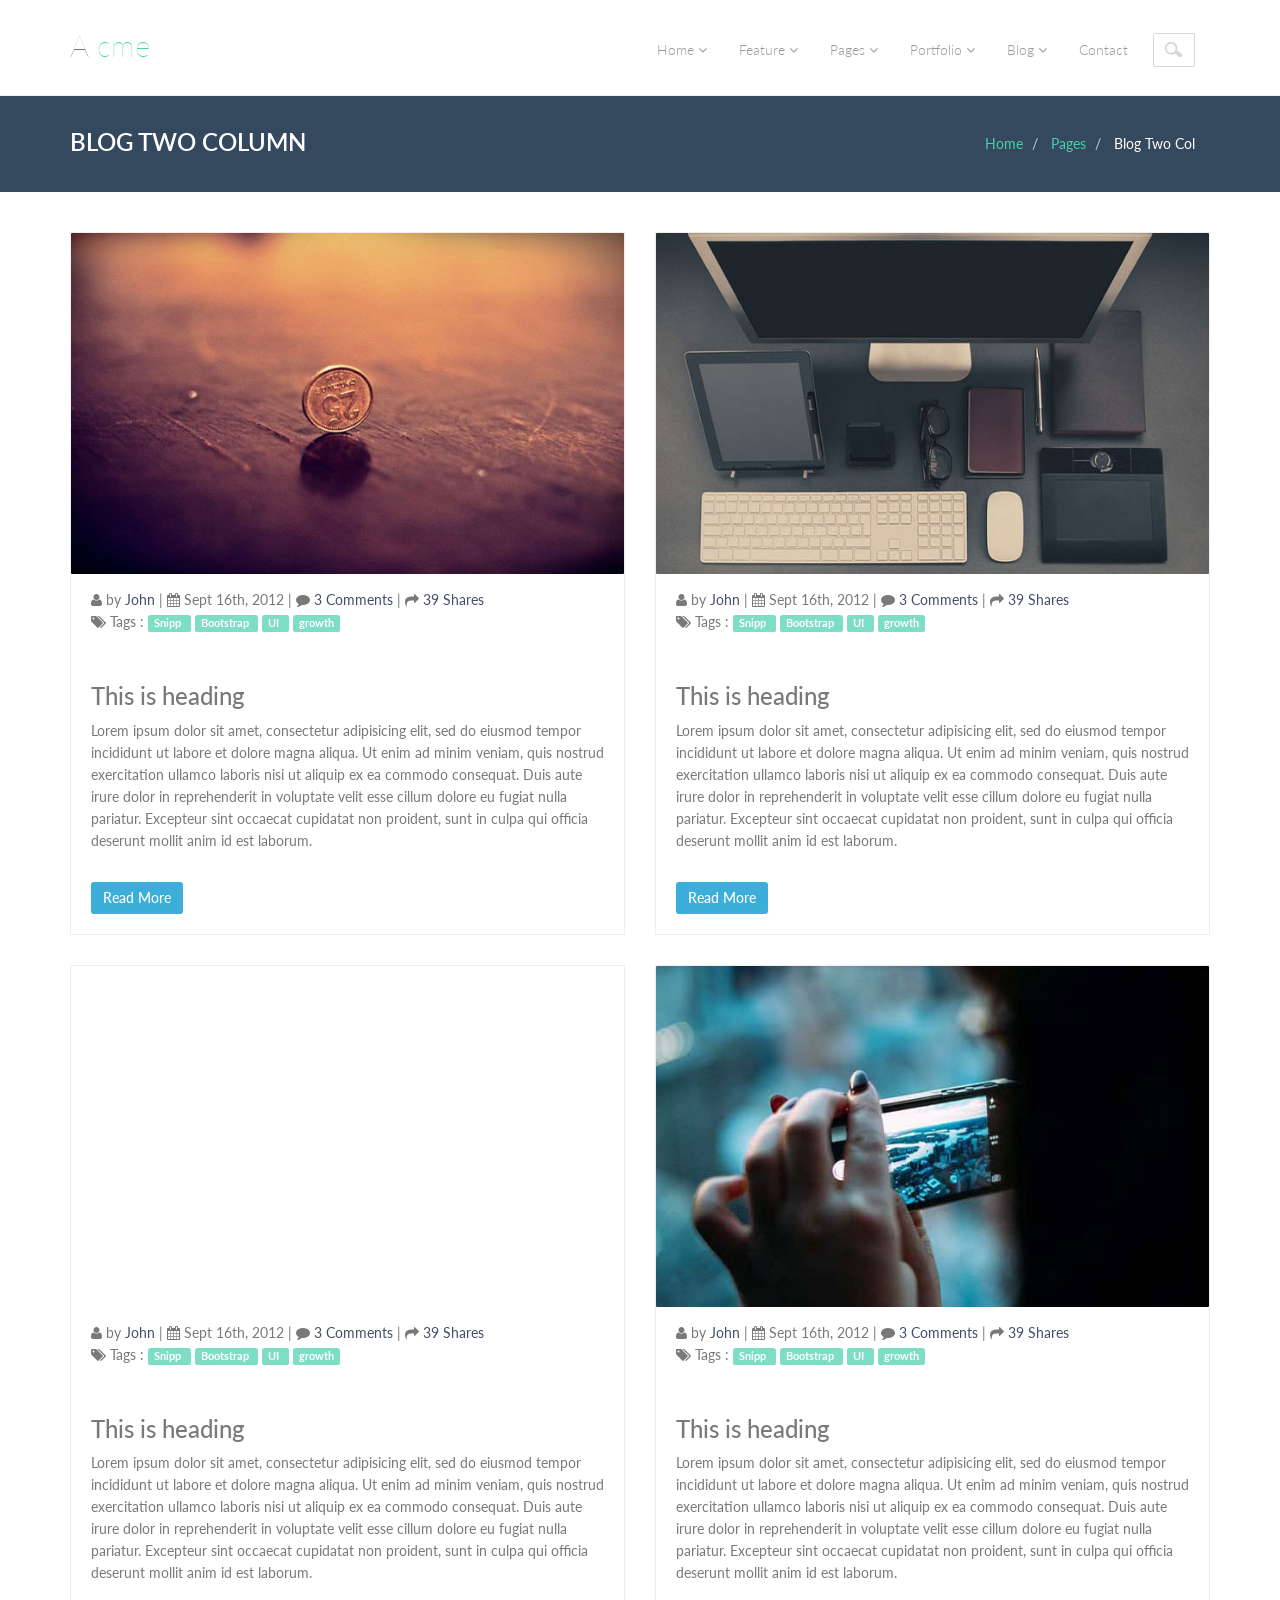
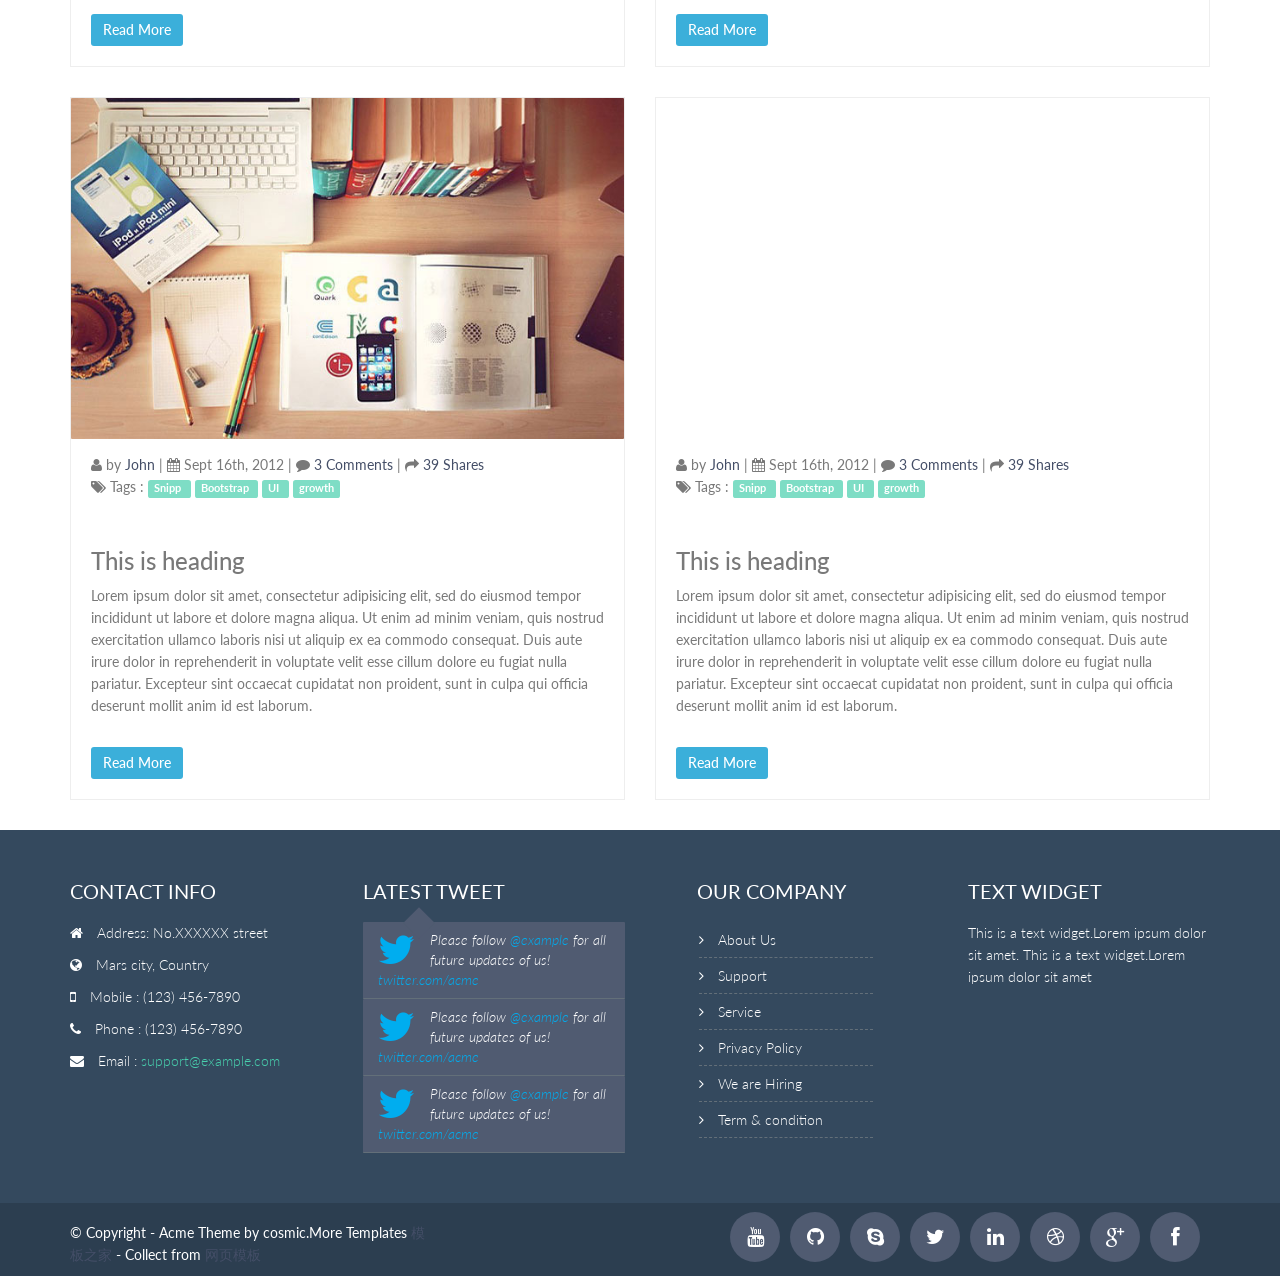
<file: blog-two-col.html>
<!DOCTYPE html>
<html lang="en">
  <head>
    <meta charset="utf-8">
    <meta name="viewport" content="width=device-width, initial-scale=1.0">
    <meta name="description" content="Developed By M Abdur Rokib Promy">
    <meta name="author" content="cosmic">
    <meta name="keywords" content="Bootstrap 3, Template, Theme, Responsive, Corporate, Business">
    <link rel="shortcut icon" href="img/favicon.png">

    <title>
      Acme | Home
    </title>

    <!-- Bootstrap core CSS -->
    <link href="css/bootstrap.min.css" rel="stylesheet">
    <link href="css/theme.css" rel="stylesheet">
    <link href="css/bootstrap-reset.css" rel="stylesheet">
    <!--external css-->
    <link href="assets/font-awesome/css/font-awesome.css" rel="stylesheet" />
    <link rel="stylesheet" href="css/flexslider.css"/>
    <link href="assets/bxslider/jquery.bxslider.css" rel="stylesheet" />
    <link rel="stylesheet" href="css/animate.css">
    <link href='http://fonts.googleapis.com/css?family=Lato' rel='stylesheet' type='text/css'>


    <!-- Custom styles for this template -->
    <link href="css/style.css" rel="stylesheet">
    <link href="css/style-responsive.css" rel="stylesheet" />

    <!-- HTML5 shim and Respond.js IE8 support of HTML5 tooltipss and media queries -->
    <!--[if lt IE 9]>
<script src="js/html5shiv.js">
</script>
<script src="js/respond.min.js">
</script>
<![endif]-->
  </head>

  <body>
    <!--header start-->
    <header class="head-section">
      <div class="navbar navbar-default navbar-static-top container">
          <div class="navbar-header">
              <button class="navbar-toggle" data-target=".navbar-collapse" data-toggle="collapse"
              type="button"><span class="icon-bar"></span> <span class="icon-bar"></span>
              <span class="icon-bar"></span></button> <a class="navbar-brand" href="index.html">A
              <span>cme</span></a>
          </div>

          <div class="navbar-collapse collapse">
              <ul class="nav navbar-nav">
                  <li class="dropdown">
                      <a class="dropdown-toggle" data-close-others="false" data-delay="0" data-hover=
                      "dropdown" data-toggle="dropdown" href="index.html">Home <i class="fa fa-angle-down"></i>
                      </a>

                      <ul class="dropdown-menu">
                          <li>
                              <a href="index.html">Home Parallax</a>
                          </li>

                          <li>
                              <a href="index1.html">Home Seq-slider1</a>
                          </li>

                          <li>
                              <a href="index2.html">Home Seq-slider2</a>
                          </li>

                      </ul>
                  </li>

                  <li class="dropdown">
                      <a class="dropdown-toggle" data-close-others="false" data-delay="0" data-hover=
                      "dropdown" data-toggle="dropdown" href="#">Feature <i class="fa fa-angle-down"></i>
                      </a>

                      <ul class="dropdown-menu">
                          <li>
                              <a href="typography.html">Typography</a>
                          </li>

                          <li>
                              <a href="button.html">Buttons</a>
                          </li>

                          <li>
                              <a href="form.html">Form</a>
                          </li>

                          <li>
                              <a href="table.html">Table</a>
                          </li>

                          <li class="dropdown-submenu">
                              <a href="#" tabindex="-1">More options</a>

                              <ul class="dropdown-menu">
                                  <li>
                                      <a href="#" tabindex="-1">Second level</a>
                                  </li>

                                  <li class="dropdown-submenu">
                                      <a href="#">Even More..</a>

                                      <ul class="dropdown-menu">
                                          <li>
                                              <a href="#">3rd level</a>
                                          </li>

                                          <li>
                                              <a href="#">3rd level</a>
                                          </li>
                                      </ul>
                                  </li>

                                  <li>
                                      <a href="#">Second level</a>
                                  </li>

                                  <li>
                                      <a href="#">Second level</a>
                                  </li>
                              </ul>
                          </li>
                      </ul>
                  </li>

                  <li class="dropdown">
                      <a class="dropdown-toggle" data-close-others="false" data-delay="0" data-hover=
                      "dropdown" data-toggle="dropdown" href="#">Pages <i class="fa fa-angle-down"></i>
                      </a>

                      <ul class="dropdown-menu">
                          <li>
                              <a href="about.html">About</a>
                          </li>

                          <li>
                              <a href="404.html">404 page</a>
                          </li>

                          <li>
                              <a href="career.html">career</a>
                          </li>

                          <li>
                              <a href="login.html">Login</a>
                          </li>

                          <li>
                              <a href="registration.html">Registration</a>
                          </li>

                          <li>
                              <a href="faq.html">FAQ</a>
                          </li>

                          <li class="dropdown-submenu">
                              <a href="#" tabindex="-1">Pricing table</a>

                              <ul class="dropdown-menu">
                                  <li class="dropdown-submenu"></li>

                                  <li>
                                      <a href="price-table-one.html">Pricing table one</a>
                                  </li>

                                  <li>
                                      <a href="price-table-two.html">Pricing table two</a>
                                  </li>
                              </ul>
                          </li>

                          <li>
                              <a href="service.html">Service</a>
                          </li>

                          <li>
                              <a href="terms.html">Terms & Condition</a>
                          </li>

                          <li>
                              <a href="privacy.html">Privacy policy</a>
                          </li>
                      </ul>
                  </li>

                  <li class="dropdown">
                      <a class="dropdown-toggle" data-close-others="false" data-delay="0" data-hover=
                      "dropdown" data-toggle="dropdown" href="#">Portfolio <i class="fa fa-angle-down"></i>
                      </a>

                      <ul class="dropdown-menu">
                          <li>
                              <a href="portfolio-3-col.html">Portfolio 3 column</a>
                          </li>

                          <li>
                              <a href="portfolio-4-col.html">Portfolio 4 column</a>
                          </li>

                          <li>
                              <a href="portfolio-single-image.html">Portfolio Single Image</a>
                          </li>

                          <li>
                              <a href="portfolio-single-video.html">Portfolio Single Video</a>
                          </li>
                      </ul>
                  </li>

                  <li class="dropdown">
                      <a class="dropdown-toggle" data-close-others="false" data-delay="0" data-hover=
                      "dropdown" data-toggle="dropdown" href="#">Blog <i class="fa fa-angle-down"></i>
                      </a>

                      <ul class="dropdown-menu">
                          <li>
                              <a href="blog.html">Blog</a>
                          </li>

                          <li>
                              <a href="blog-two-col.html">Blog two column</a>
                          </li>

                          <li>
                              <a href="blog-detail.html">Blog Single Image</a>
                          </li>

                          <li>
                              <a href="blog-detail-video.html">Blog single video</a>
                          </li>
                      </ul>
                  </li>

                  <li>
                      <a href="contact.html">Contact</a>
                  </li>

                  <li><input class="form-control search" placeholder=" Search" type="text"></li>
              </ul>
          </div>
      </div>
    </header>
    <!--header end-->

    <!--breadcrumbs start-->
    <div class="breadcrumbs">
      <div class="container">
        <div class="row">
          <div class="col-lg-4 col-sm-4">
            <h1>
              Blog Two column
            </h1>
          </div>
          <div class="col-lg-8 col-sm-8">
            <ol class="breadcrumb pull-right">
              <li>
                <a href="#">
                  Home
                </a>
              </li>
              <li>
                <a href="#">
                  Pages
                </a>
              </li>
              <li class="active">
                Blog Two Col
              </li>
            </ol>
          </div>
        </div>
      </div>
    </div>
    <!--breadcrumbs end-->

    <!--container start-->
    <div class="container">
      <div class="row">


        <div class="col-md-6">
          <div class="blog-left wow fadeInLeft">
            <div class="blog-img">
              <img src="img/blog/img8.jpg" alt=""/>
            </div>
            <div class="row">
              <div class="col-md-12">
                <div class="blog-two-info">
                  <p>
                    <i class="fa fa-user">
                    </i>
                    by
                    <a href="#">
                      John
                    </a>

                    |
                    <i class="fa fa-calendar">
                    </i>
                    Sept 16th, 2012
                    |
                    <i class="fa fa-comment">
                    </i>

                    <a href="#">
                      3 Comments
                    </a>
                    |
                    <i class="fa fa-share">
                    </i>

                    <a href="#">
                      39 Shares
                    </a>
                    <br>
                    <i class="fa fa-tags">
                    </i>
                    Tags :
                    <a href="#">
                      <span class="label label-info">
                        Snipp
                      </span>
                    </a>

                    <a href="#">
                      <span class="label label-info">
                        Bootstrap
                      </span>
                    </a>

                    <a href="#">
                      <span class="label label-info">
                        UI
                      </span>
                    </a>

                    <a href="#">
                      <span class="label label-info">
                        growth
                      </span>
                    </a>
                  </p>
                </div>
              </div>
            </div>
            <div class="blog-content">
              <h3>
                This is heading
              </h3>
              <p>
                Lorem ipsum dolor sit amet, consectetur adipisicing elit, sed do eiusmod
                tempor incididunt ut labore et dolore magna aliqua. Ut enim ad minim veniam,
                quis nostrud exercitation ullamco laboris nisi ut aliquip ex ea commodo
                consequat. Duis aute irure dolor in reprehenderit in voluptate velit esse
                cillum dolore eu fugiat nulla pariatur. Excepteur sint occaecat cupidatat non
                proident, sunt in culpa qui officia deserunt mollit anim id est laborum.
              </p>
            </div>
            <button class="btn btn-primary">
              Read More
            </button>

          </div>


          <div class="blog-left wow fadeInLeft">
            <div class="blog-img">
              <div class="video-container">
                <iframe src="https://www.youtube.com/embed/qvBX9VgPGSg" allowfullscreen="" style="border:none;">
                </iframe>
                <!--
<iframe src="https://www.youtube.com/embed/qvBX9VgPGSg" frameborder="0" allowfullscreen>
</iframe>
-->
                      </div>

                  </div>

                  <div class="row">
                    <div class="col-md-12">
                      <div class="blog-two-info">
                        <p>
                          <i class="fa fa-user">
                          </i>
                          by
                          <a href="#">
                            John
                          </a>

                          |
                          <i class="fa fa-calendar">
                          </i>
                          Sept 16th, 2012
                          |
                          <i class="fa fa-comment">
                          </i>

                          <a href="#">
                            3 Comments
                          </a>
                          |
                          <i class="fa fa-share">
                          </i>

                          <a href="#">
                            39 Shares
                          </a>
                          <br>
                          <i class="fa fa-tags">
                          </i>
                          Tags :
                          <a href="#">
                            <span class="label label-info">
                              Snipp
                            </span>
                          </a>

                          <a href="#">
                            <span class="label label-info">
                              Bootstrap
                            </span>
                          </a>

                          <a href="#">
                            <span class="label label-info">
                              UI
                            </span>
                          </a>

                          <a href="#">
                            <span class="label label-info">
                              growth
                            </span>
                          </a>
                          </p>
                        </div>
                      </div>
                  </div>
                  <div class="blog-content">
                    <h3>
                      This is heading
                    </h3>
                    <p>
                      Lorem ipsum dolor sit amet, consectetur adipisicing elit, sed do eiusmod
                      tempor incididunt ut labore et dolore magna aliqua. Ut enim ad minim veniam,
                      quis nostrud exercitation ullamco laboris nisi ut aliquip ex ea commodo
                      consequat. Duis aute irure dolor in reprehenderit in voluptate velit esse
                      cillum dolore eu fugiat nulla pariatur. Excepteur sint occaecat cupidatat non
                      proident, sunt in culpa qui officia deserunt mollit anim id est laborum.
                    </p>
                  </div>
                  <button class="btn btn-primary">
                    Read More
                  </button>
              </div>


              <div class="blog-left wow fadeInLeft">
                <div class="blog-img">
                  <img src="img/blog/img7.jpg" alt=""/>
                </div>
                <div class="row">
                  <div class="col-md-12">
                    <div class="blog-two-info">
                      <p>
                        <i class="fa fa-user">
                        </i>
                        by
                        <a href="#">
                          John
                        </a>

                        |
                        <i class="fa fa-calendar">
                        </i>
                        Sept 16th, 2012
                        |
                        <i class="fa fa-comment">
                        </i>

                        <a href="#">
                          3 Comments
                        </a>
                        |
                        <i class="fa fa-share">
                        </i>

                        <a href="#">
                          39 Shares
                        </a>
                        <br>
                        <i class="fa fa-tags">
                        </i>
                        Tags :
                        <a href="#">
                          <span class="label label-info">
                            Snipp
                          </span>
                        </a>

                        <a href="#">
                          <span class="label label-info">
                            Bootstrap
                          </span>
                        </a>

                        <a href="#">
                          <span class="label label-info">
                            UI
                          </span>
                        </a>

                        <a href="#">
                          <span class="label label-info">
                            growth
                          </span>
                        </a>
                      </p>
                    </div>
                  </div>
                </div>
                <div class="blog-content">
                  <h3>
                    This is heading
                  </h3>
                  <p>
                    Lorem ipsum dolor sit amet, consectetur adipisicing elit, sed do eiusmod
                    tempor incididunt ut labore et dolore magna aliqua. Ut enim ad minim veniam,
                    quis nostrud exercitation ullamco laboris nisi ut aliquip ex ea commodo
                    consequat. Duis aute irure dolor in reprehenderit in voluptate velit esse
                    cillum dolore eu fugiat nulla pariatur. Excepteur sint occaecat cupidatat non
                    proident, sunt in culpa qui officia deserunt mollit anim id est laborum.
                  </p>
                </div>
                <button class="btn btn-primary">
                  Read More
                </button>
              </div>



          </div>
          <div class="col-md-6">

            <div class="blog-right wow fadeInRight">
              <div class="blog-img">
                <img src="img/blog/img6.jpg" alt=""/>
              </div>
              <div class="row">
                <div class="col-md-12">
                  <div class="blog-two-info">
                    <p>
                      <i class="fa fa-user">
                      </i>
                      by
                      <a href="#">
                        John
                      </a>

                      |
                      <i class="fa fa-calendar">
                      </i>
                      Sept 16th, 2012
                      |
                      <i class="fa fa-comment">
                      </i>

                      <a href="#">
                        3 Comments
                      </a>
                      |
                      <i class="fa fa-share">
                      </i>

                      <a href="#">
                        39 Shares
                      </a>
                      <br>
                      <i class="fa fa-tags">
                      </i>
                      Tags :
                      <a href="#">
                        <span class="label label-info">
                          Snipp
                        </span>
                      </a>

                      <a href="#">
                        <span class="label label-info">
                          Bootstrap
                        </span>
                      </a>

                      <a href="#">
                        <span class="label label-info">
                          UI
                        </span>
                      </a>

                      <a href="#">
                        <span class="label label-info">
                          growth
                        </span>
                      </a>
                    </p>
                  </div>
                </div>
              </div>
              <div class="blog-content">
                <h3>
                  This is heading
                </h3>
                <p>
                  Lorem ipsum dolor sit amet, consectetur adipisicing elit, sed do eiusmod
                  tempor incididunt ut labore et dolore magna aliqua. Ut enim ad minim veniam,
                  quis nostrud exercitation ullamco laboris nisi ut aliquip ex ea commodo
                  consequat. Duis aute irure dolor in reprehenderit in voluptate velit esse
                  cillum dolore eu fugiat nulla pariatur. Excepteur sint occaecat cupidatat non
                  proident, sunt in culpa qui officia deserunt mollit anim id est laborum.
                </p>
              </div>
              <button class="btn btn-primary">
                Read More
              </button>

            </div>


            <div class="blog-right wow fadeInRight">
              <div class="blog-img">
                <img src="img/blog/img4.jpg" alt=""/>
              </div>
              <div class="row">
                <div class="col-md-12">
                  <div class="blog-two-info">
                    <p>
                      <i class="fa fa-user">
                      </i>
                      by
                      <a href="#">
                        John
                      </a>

                      |
                      <i class="fa fa-calendar">
                      </i>
                      Sept 16th, 2012
                      |
                      <i class="fa fa-comment">
                      </i>

                      <a href="#">
                        3 Comments
                      </a>
                      |
                      <i class="fa fa-share">
                      </i>

                      <a href="#">
                        39 Shares
                      </a>
                      <br>
                      <i class="fa fa-tags">
                      </i>
                      Tags :
                      <a href="#">
                        <span class="label label-info">
                          Snipp
                        </span>
                      </a>

                      <a href="#">
                        <span class="label label-info">
                          Bootstrap
                        </span>
                      </a>

                      <a href="#">
                        <span class="label label-info">
                          UI
                        </span>
                      </a>

                      <a href="#">
                        <span class="label label-info">
                          growth
                        </span>
                      </a>
                    </p>
                  </div>
                </div>
              </div>
              <div class="blog-content">
                <h3>
                  This is heading
                </h3>
                <p>
                  Lorem ipsum dolor sit amet, consectetur adipisicing elit, sed do eiusmod
                  tempor incididunt ut labore et dolore magna aliqua. Ut enim ad minim veniam,
                  quis nostrud exercitation ullamco laboris nisi ut aliquip ex ea commodo
                  consequat. Duis aute irure dolor in reprehenderit in voluptate velit esse
                  cillum dolore eu fugiat nulla pariatur. Excepteur sint occaecat cupidatat non
                  proident, sunt in culpa qui officia deserunt mollit anim id est laborum.
                </p>
              </div>
              <button class="btn btn-primary">
                Read More
              </button>
            </div>


            <div class="blog-right wow fadeInRight">
              <div class="blog-img">
                <div class="video-container">
                  <iframe src="https://www.youtube.com/embed/qvBX9VgPGSg" allowfullscreen="" style="border:none;">
                  </iframe>
                </div>
                <!--
<img src="img/blog/img2.jpg" alt=""/>
-->
              </div>
              <div class="row">
                <div class="col-md-12">
                  <div class="blog-two-info">
                    <p>
                      <i class="fa fa-user">
                      </i>
                      by
                      <a href="#">
                        John
                      </a>

                      |
                      <i class="fa fa-calendar">
                      </i>
                      Sept 16th, 2012
                      |
                      <i class="fa fa-comment">
                      </i>

                      <a href="#">
                        3 Comments
                      </a>
                      |
                      <i class="fa fa-share">
                      </i>

                      <a href="#">
                        39 Shares
                      </a>
                      <br>
                      <i class="fa fa-tags">
                      </i>
                      Tags :
                      <a href="#">
                        <span class="label label-info">
                          Snipp
                        </span>
                      </a>

                      <a href="#">
                        <span class="label label-info">
                          Bootstrap
                        </span>
                      </a>

                      <a href="#">
                        <span class="label label-info">
                          UI
                        </span>
                      </a>

                      <a href="#">
                        <span class="label label-info">
                          growth
                        </span>
                      </a>
                    </p>
                  </div>
                </div>
              </div>
              <div class="blog-content">
                <h3>
                  This is heading
                </h3>
                <p>
                  Lorem ipsum dolor sit amet, consectetur adipisicing elit, sed do eiusmod
                  tempor incididunt ut labore et dolore magna aliqua. Ut enim ad minim veniam,
                  quis nostrud exercitation ullamco laboris nisi ut aliquip ex ea commodo
                  consequat. Duis aute irure dolor in reprehenderit in voluptate velit esse
                  cillum dolore eu fugiat nulla pariatur. Excepteur sint occaecat cupidatat non
                  proident, sunt in culpa qui officia deserunt mollit anim id est laborum.
                </p>
              </div>
              <button class="btn btn-primary">
                Read More
              </button>
            </div>




          </div>





          <!--blog end-->
      </div>

    </div>
    <!--container end-->

    <!--footer start-->
    <footer class="footer">
      <div class="container">
        <div class="row">
          <div class="col-lg-3 col-sm-3 address wow fadeInUp" data-wow-duration="2s" data-wow-delay=".1s">
            <h1>
              contact info
            </h1>
            <address>
              <p>
                <i class="fa fa-home pr-10">
                </i>
                Address: No.XXXXXX street
              </p>
              <p>
                <i class="fa fa-globe pr-10">
                </i>
                Mars city, Country
              </p>
              <p>
                <i class="fa fa-mobile pr-10">
                </i>
                Mobile : (123) 456-7890
              </p>
              <p>
                <i class="fa fa-phone pr-10">
                </i>
                Phone : (123) 456-7890
              </p>
              <p>
                <i class="fa fa-envelope pr-10">
                </i>
                Email :
                <a href="javascript:;">
                  support@example.com
                </a>
              </p>
            </address>
          </div>
          <div class="col-lg-3 col-sm-3 wow fadeInUp" data-wow-duration="2s" data-wow-delay=".3s">
            <h1>
              latest tweet
            </h1>
            <div id="owl-slide">
              <div class="tweet-box">
                <i class="fa fa-twitter">
                </i>
                <em>
                  Please follow
                  <a href="javascript:;">
                    @example
                  </a>
                  for all future updates of us!
                  <a href="javascript:;">
                    twitter.com/acme
                  </a>
                </em>
              </div>
              <div class="tweet-box">
                <i class="fa fa-twitter">
                </i>
                <em>
                  Please follow
                  <a href="javascript:;">
                    @example
                  </a>
                  for all future updates of us!
                  <a href="javascript:;">
                    twitter.com/acme
                  </a>
                </em>
              </div>
              <div class="tweet-box">
                <i class="fa fa-twitter">
                </i>
                <em>
                  Please follow
                  <a href="javascript:;">
                    @example
                  </a>
                  for all future updates of us!
                  <a href="javascript:;">
                    twitter.com/acme
                  </a>
                </em>
              </div>
            </div>
          </div>
          <div class="col-lg-3 col-sm-3">
            <div class="page-footer wow fadeInUp" data-wow-duration="2s" data-wow-delay=".5s">
              <h1>
                Our Company
              </h1>
              <ul class="page-footer-list">

                <li>
                  <i class="fa fa-angle-right">
                  </i>
                  <a href="about.html">
                    About Us
                  </a>
                </li>
                <li>
                  <i class="fa fa-angle-right">
                  </i>
                  <a href="faq.html">
                    Support
                  </a>
                </li>
                <li>
                  <i class="fa fa-angle-right">
                  </i>
                  <a href="service.html">
                    Service
                  </a>
                </li>
                <li>
                  <i class="fa fa-angle-right">
                  </i>
                  <a href="privacy-policy.html">
                    Privacy Policy
                  </a>
                </li>
                <li>
                  <i class="fa fa-angle-right">
                  </i>
                  <a href="career.html">
                    We are Hiring
                  </a>
                </li>
                <li>
                  <i class="fa fa-angle-right">
                  </i>
                  <a href="terms.html">
                    Term & condition
                  </a>
                </li>

              </ul>
            </div>
          </div>
          <div class="col-lg-3 col-sm-3">

            <div class="text-footer wow fadeInUp" data-wow-duration="2s" data-wow-delay=".7s">
              <h1>
                Text Widget
              </h1>
              <p>
                This is a text widget.Lorem ipsum dolor sit amet.
                This is a text widget.Lorem ipsum dolor sit amet
              </p>
            </div>
          </div>

        </div>

      </div>
    </footer>
    <!-- footer end -->
    <!--small footer start -->
    <footer class="footer-small">
        <div class="container">
            <div class="row">
                <div class="col-lg-6 col-sm-6 pull-right">
                    <ul class="social-link-footer list-unstyled">
                        <li class="wow flipInX" data-wow-duration="2s" data-wow-delay=".1s"><a href="#"><i class="fa fa-facebook"></i></a></li>
                        <li class="wow flipInX" data-wow-duration="2s" data-wow-delay=".2s"><a href="#"><i class="fa fa-google-plus"></i></a></li>
                        <li class="wow flipInX" data-wow-duration="2s" data-wow-delay=".3s"><a href="#"><i class="fa fa-dribbble"></i></a></li>
                        <li class="wow flipInX" data-wow-duration="2s" data-wow-delay=".4s"><a href="#"><i class="fa fa-linkedin"></i></a></li>
                        <li class="wow flipInX" data-wow-duration="2s" data-wow-delay=".5s"><a href="#"><i class="fa fa-twitter"></i></a></li>
                        <li class="wow flipInX" data-wow-duration="2s" data-wow-delay=".6s"><a href="#"><i class="fa fa-skype"></i></a></li>
                        <li class="wow flipInX" data-wow-duration="2s" data-wow-delay=".7s"><a href="#"><i class="fa fa-github"></i></a></li>
                        <li class="wow flipInX" data-wow-duration="2s" data-wow-delay=".8s"><a href="#"><i class="fa fa-youtube"></i></a></li>
                    </ul>
                </div>
                <div class="col-md-4">
                  <div class="copyright"> <p>&copy; Copyright - Acme Theme by cosmic.More Templates <a href="http://www.cssmoban.com/" target="_blank" title="模板之家">模板之家</a> - Collect from <a href="http://www.cssmoban.com/" title="网页模板" target="_blank">网页模板</a></p>
                  </div>
                </div>
            </div>
        </div>
    </footer>
    <!--small footer end-->

    <!-- js placed at the end of the document so the pages load faster -->
    <script src="js/jquery.js">
    </script>
    <script src="js/bootstrap.min.js">
    </script>
    <script type="text/javascript" src="js/hover-dropdown.js">
    </script>
    <script defer src="js/jquery.flexslider.js">
    </script>
    <script type="text/javascript" src="assets/bxslider/jquery.bxslider.js">
    </script>

    <script src="js/jquery.easing.min.js">
    </script>
    <script src="js/link-hover.js">
    </script>


    <!--common script for all pages-->
    <script src="js/common-scripts.js">
    </script>


    <script src="js/wow.min.js">
    </script>
    <script>
      wow = new WOW(
        {
          boxClass:     'wow',      // default
          animateClass: 'animated', // default
          offset:       0          // default
        }
      )
        wow.init();
    </script>

  </body>
</html>
</file>
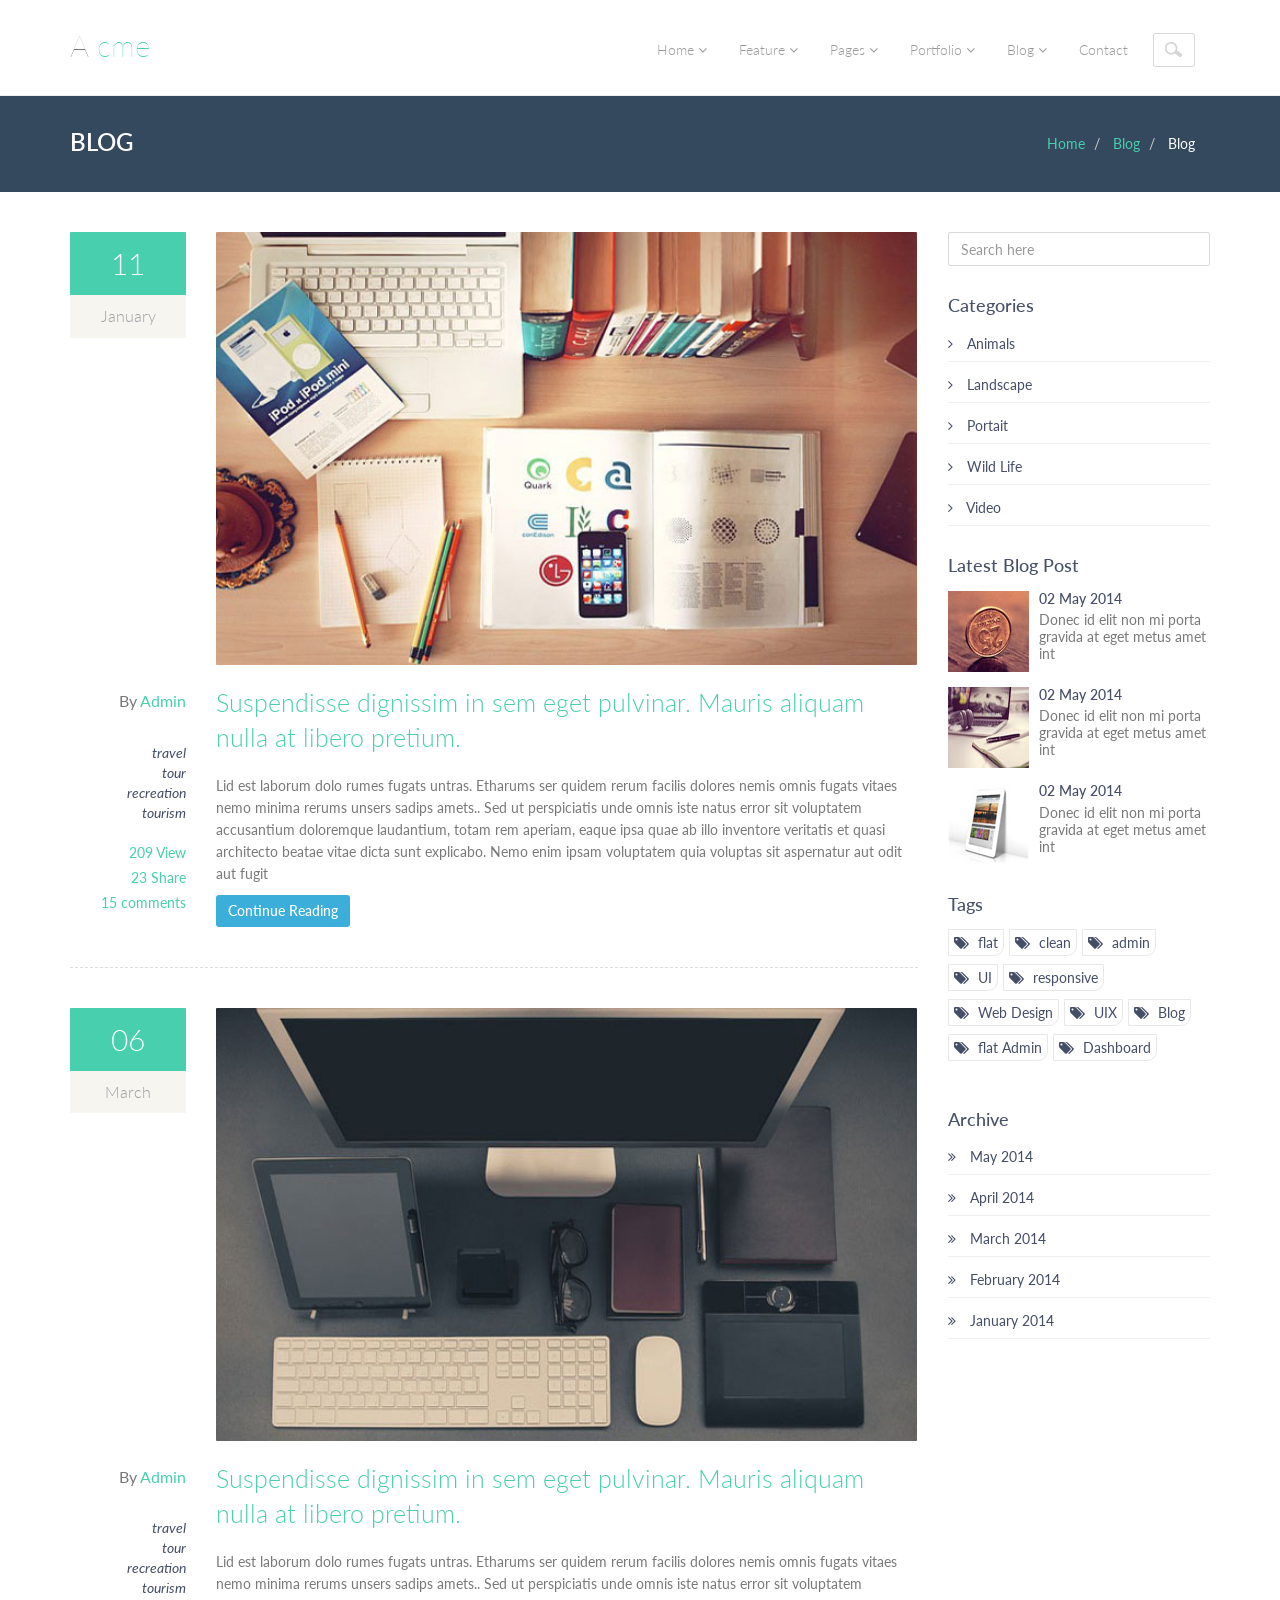
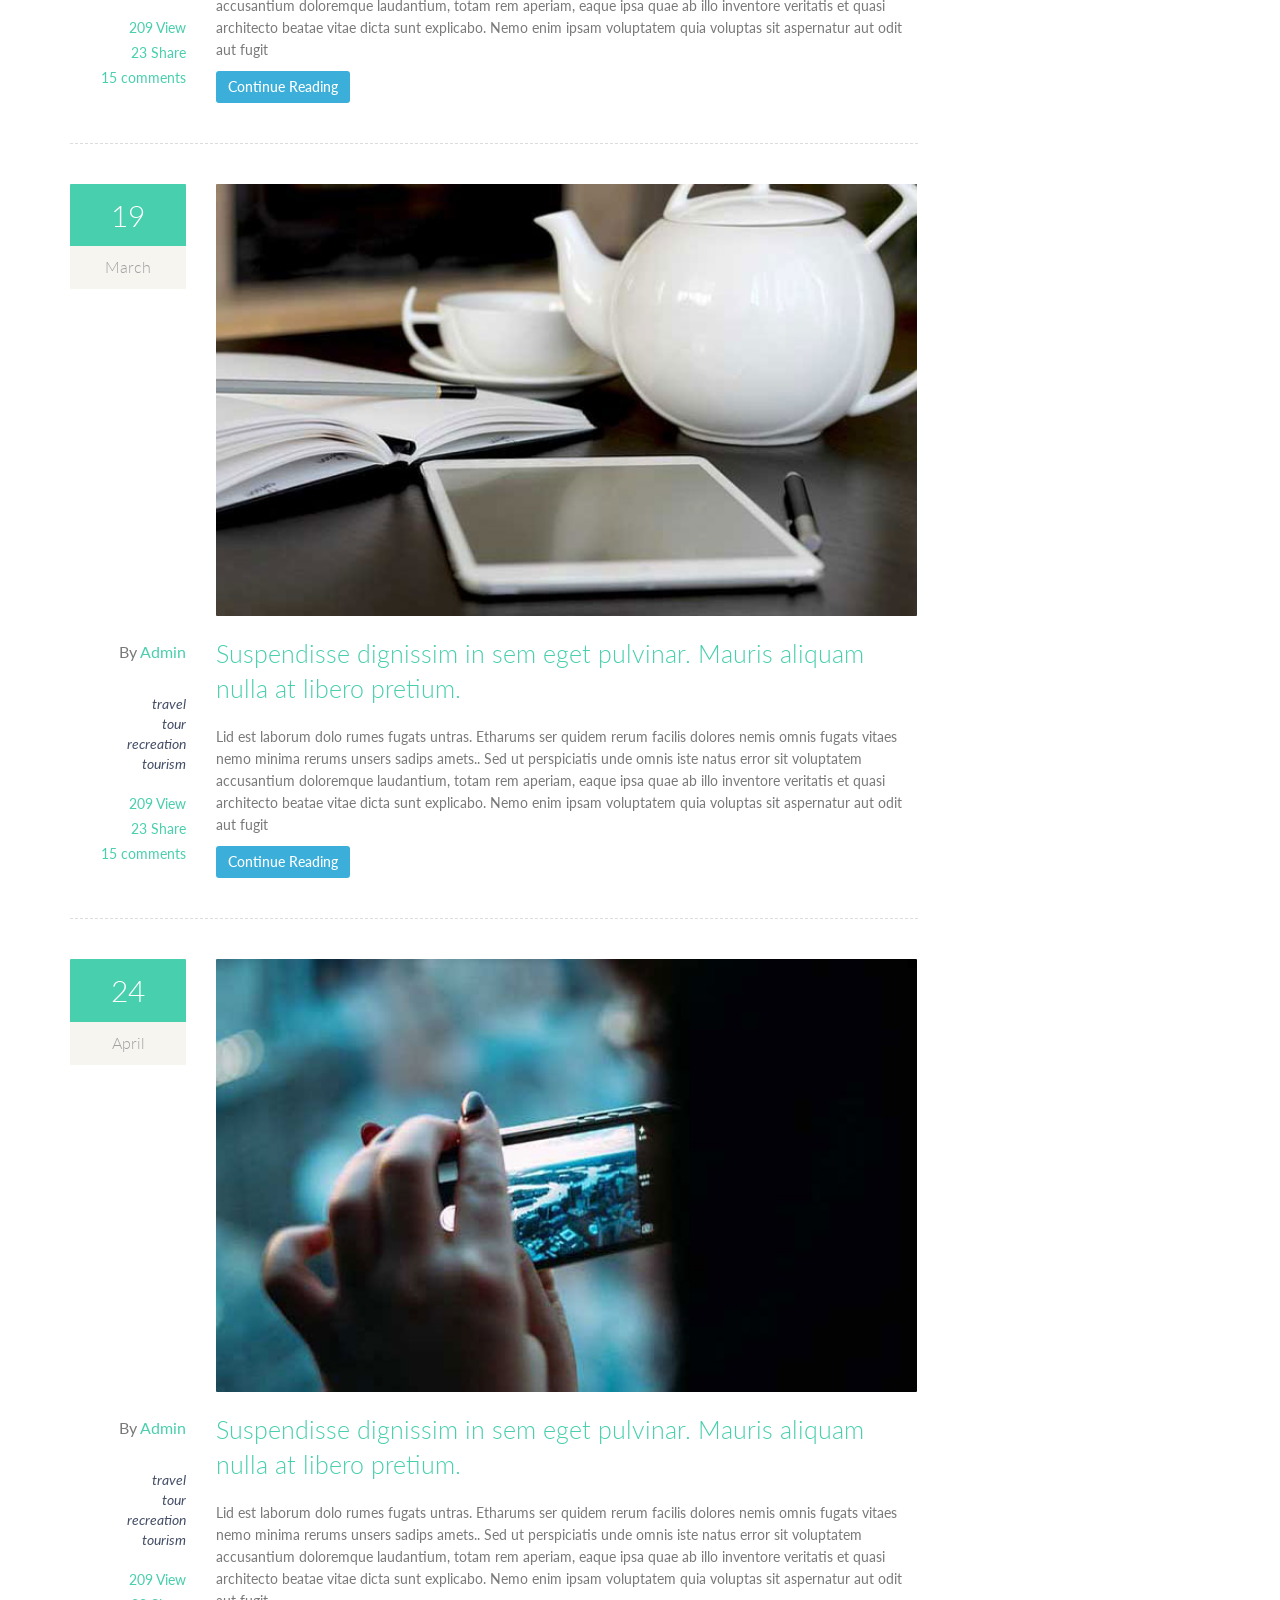
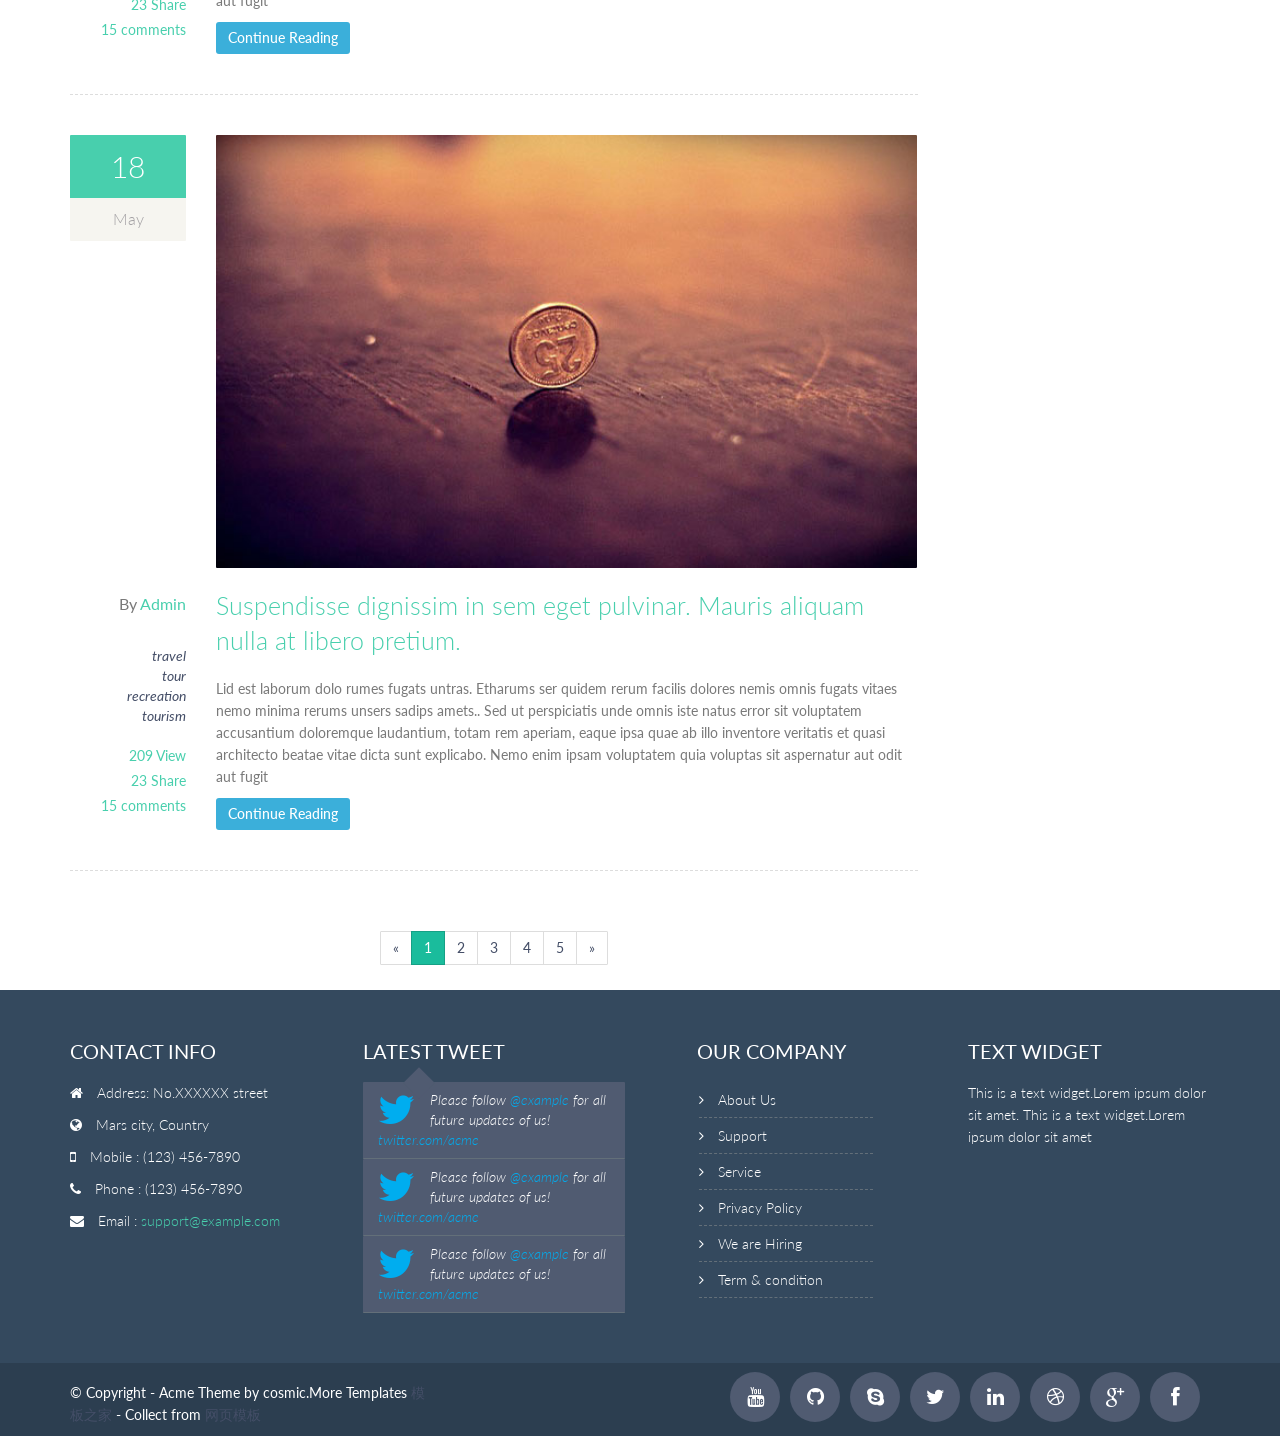
<file: blog.html>
<!DOCTYPE html>
<html lang="en">
  <head>
    <meta charset="utf-8">
    <meta name="viewport" content="width=device-width, initial-scale=1.0">
    <meta name="description" content="Developed By M Abdur Rokib Promy">
    <meta name="author" content="cosmic">
    <meta name="keywords" content="Bootstrap 3, Template, Theme, Responsive, Corporate, Business">
    <link rel="shortcut icon" href="img/favicon.png">

    <title>
      Acme | Home
    </title>

    <!-- Bootstrap core CSS -->
    <link href="css/bootstrap.min.css" rel="stylesheet">
    <link href="css/theme.css" rel="stylesheet">
    <link href="css/bootstrap-reset.css" rel="stylesheet">
    <!--external css-->
    <link href="assets/font-awesome/css/font-awesome.css" rel="stylesheet" />
    <link rel="stylesheet" href="css/flexslider.css"/>
    <link href="assets/bxslider/jquery.bxslider.css" rel="stylesheet" />
    <link rel="stylesheet" href="css/animate.css">
    <link href='http://fonts.googleapis.com/css?family=Lato' rel='stylesheet' type='text/css'>



    <!-- Custom styles for this template -->
    <link href="css/style.css" rel="stylesheet">
    <link href="css/style-responsive.css" rel="stylesheet" />

    <!-- HTML5 shim and Respond.js IE8 support of HTML5 tooltipss and media queries -->
    <!--[if lt IE 9]>
<script src="js/html5shiv.js"></script>
<script src="js/respond.min.js"></script>
<![endif]-->
  </head>

  <body>
    <!--header start-->
    <header class="head-section">
      <div class="navbar navbar-default navbar-static-top container">
          <div class="navbar-header">
              <button class="navbar-toggle" data-target=".navbar-collapse" data-toggle="collapse"
              type="button"><span class="icon-bar"></span> <span class="icon-bar"></span>
              <span class="icon-bar"></span></button> <a class="navbar-brand" href="index.html">A
              <span>cme</span></a>
          </div>

          <div class="navbar-collapse collapse">
              <ul class="nav navbar-nav">
                  <li class="dropdown">
                      <a class="dropdown-toggle" data-close-others="false" data-delay="0" data-hover=
                      "dropdown" data-toggle="dropdown" href="index.html">Home <i class="fa fa-angle-down"></i>
                      </a>

                      <ul class="dropdown-menu">
                          <li>
                              <a href="index.html">Home Parallax</a>
                          </li>

                          <li>
                              <a href="index1.html">Home Seq-slider1</a>
                          </li>

                          <li>
                              <a href="index2.html">Home Seq-slider2</a>
                          </li>

                      </ul>
                  </li>

                  <li class="dropdown">
                      <a class="dropdown-toggle" data-close-others="false" data-delay="0" data-hover=
                      "dropdown" data-toggle="dropdown" href="#">Feature <i class="fa fa-angle-down"></i>
                      </a>

                      <ul class="dropdown-menu">
                          <li>
                              <a href="typography.html">Typography</a>
                          </li>

                          <li>
                              <a href="button.html">Buttons</a>
                          </li>

                          <li>
                              <a href="form.html">Form</a>
                          </li>

                          <li>
                              <a href="table.html">Table</a>
                          </li>

                          <li class="dropdown-submenu">
                              <a href="#" tabindex="-1">More options</a>

                              <ul class="dropdown-menu">
                                  <li>
                                      <a href="#" tabindex="-1">Second level</a>
                                  </li>

                                  <li class="dropdown-submenu">
                                      <a href="#">Even More..</a>

                                      <ul class="dropdown-menu">
                                          <li>
                                              <a href="#">3rd level</a>
                                          </li>

                                          <li>
                                              <a href="#">3rd level</a>
                                          </li>
                                      </ul>
                                  </li>

                                  <li>
                                      <a href="#">Second level</a>
                                  </li>

                                  <li>
                                      <a href="#">Second level</a>
                                  </li>
                              </ul>
                          </li>
                      </ul>
                  </li>

                  <li class="dropdown">
                      <a class="dropdown-toggle" data-close-others="false" data-delay="0" data-hover=
                      "dropdown" data-toggle="dropdown" href="#">Pages <i class="fa fa-angle-down"></i>
                      </a>

                      <ul class="dropdown-menu">
                          <li>
                              <a href="about.html">About</a>
                          </li>

                          <li>
                              <a href="404.html">404 page</a>
                          </li>

                          <li>
                              <a href="career.html">career</a>
                          </li>

                          <li>
                              <a href="login.html">Login</a>
                          </li>

                          <li>
                              <a href="registration.html">Registration</a>
                          </li>

                          <li>
                              <a href="faq.html">FAQ</a>
                          </li>

                          <li class="dropdown-submenu">
                              <a href="#" tabindex="-1">Pricing table</a>

                              <ul class="dropdown-menu">
                                  <li class="dropdown-submenu"></li>

                                  <li>
                                      <a href="price-table-one.html">Pricing table one</a>
                                  </li>

                                  <li>
                                      <a href="price-table-two.html">Pricing table two</a>
                                  </li>
                              </ul>
                          </li>

                          <li>
                              <a href="service.html">Service</a>
                          </li>

                          <li>
                              <a href="terms.html">Terms & Condition</a>
                          </li>

                          <li>
                              <a href="privacy.html">Privacy policy</a>
                          </li>
                      </ul>
                  </li>

                  <li class="dropdown">
                      <a class="dropdown-toggle" data-close-others="false" data-delay="0" data-hover=
                      "dropdown" data-toggle="dropdown" href="#">Portfolio <i class="fa fa-angle-down"></i>
                      </a>

                      <ul class="dropdown-menu">
                          <li>
                              <a href="portfolio-3-col.html">Portfolio 3 column</a>
                          </li>

                          <li>
                              <a href="portfolio-4-col.html">Portfolio 4 column</a>
                          </li>

                          <li>
                              <a href="portfolio-single-image.html">Portfolio Single Image</a>
                          </li>

                          <li>
                              <a href="portfolio-single-video.html">Portfolio Single Video</a>
                          </li>
                      </ul>
                  </li>

                  <li class="dropdown">
                      <a class="dropdown-toggle" data-close-others="false" data-delay="0" data-hover=
                      "dropdown" data-toggle="dropdown" href="#">Blog <i class="fa fa-angle-down"></i>
                      </a>

                      <ul class="dropdown-menu">
                          <li>
                              <a href="blog.html">Blog</a>
                          </li>

                          <li>
                              <a href="blog-two-col.html">Blog two column</a>
                          </li>

                          <li>
                              <a href="blog-detail.html">Blog Single Image</a>
                          </li>

                          <li>
                              <a href="blog-detail-video.html">Blog single video</a>
                          </li>
                      </ul>
                  </li>

                  <li>
                      <a href="contact.html">Contact</a>
                  </li>

                  <li><input class="form-control search" placeholder=" Search" type="text"></li>
              </ul>
          </div>
      </div>
    </header>
    <!--header end-->

    <!--breadcrumbs start-->
    <div class="breadcrumbs">
      <div class="container">
        <div class="row">
          <div class="col-lg-4 col-sm-4">
            <h1>
              Blog
            </h1>
          </div>
          <div class="col-lg-8 col-sm-8">
            <ol class="breadcrumb pull-right">
              <li>
                <a href="#">
                  Home
                </a>
              </li>
              <li>
                <a href="#">
                  Blog
                </a>
              </li>
              <li class="active">
                Blog
              </li>
            </ol>
          </div>
        </div>
      </div>
    </div>
    <!--breadcrumbs end-->

    <!--container start-->
    <div class="container">
      <div class="row">
        <!--blog start-->
        <div class="col-lg-9 ">
          <div class="blog-item">
            <div class="row">
              <div class="col-lg-2 col-sm-2">
                <div class="date-wrap">
                  <span class="date">
                    11
                  </span>
                  <span class="month">
                    January
                  </span>
                </div>

              </div>
              <div class="col-lg-10 col-sm-10">
                <div class="blog-img">
                  <img src="img/blog/img7.jpg" alt=""/>
                </div>

              </div>
            </div>
            <div class="row">
              <div class="col-lg-2 col-sm-2 text-right">
                <div class="author">
                  By
                  <a href="#">
                    Admin
                  </a>
                </div>
                <ul class="list-unstyled">
                  <li>
                    <a href="javascript:;">
                      <em>
                        travel
                      </em>
                    </a>
                  </li>
                  <li>
                    <a href="javascript:;">
                      <em>
                        tour
                      </em>
                    </a>
                  </li>
                  <li>
                    <a href="javascript:;">
                      <em>
                        recreation
                      </em>
                    </a>
                  </li>
                  <li>
                    <a href="javascript:;">
                      <em>
                        tourism
                      </em>
                    </a>
                  </li>
                </ul>
                <div class="st-view">
                  <ul class="list-unstyled">
                    <li>
                      <a href="javascript:;">
                        209 View
                      </a>
                    </li>
                    <li>
                      <a href="javascript:;">
                        23 Share
                      </a>
                    </li>
                    <li>
                      <a href="javascript:;">
                        15 comments
                      </a>
                    </li>
                  </ul>
                </div>
              </div>
              <div class="col-lg-10 col-sm-10">
                <h1>
                  <a href="blog-detail.html">
                    Suspendisse dignissim in sem eget pulvinar. Mauris aliquam nulla at libero pretium.
                  </a>
                </h1>
                <p>
                  Lid est laborum dolo rumes fugats untras. Etharums ser quidem rerum facilis dolores nemis omnis fugats vitaes nemo minima rerums unsers sadips amets.. Sed ut perspiciatis unde omnis iste natus error sit voluptatem accusantium doloremque laudantium, totam rem aperiam, eaque ipsa quae ab illo inventore veritatis et quasi architecto beatae vitae dicta sunt explicabo. Nemo enim ipsam voluptatem quia voluptas sit aspernatur aut odit aut fugit
                </p>
                <a href="blog-detail.html" class="btn btn-primary">
                  Continue Reading
                </a>
              </div>
            </div>
          </div>
          <div class="blog-item">
            <div class="row">
              <div class="col-lg-2 col-sm-2">
                <div class="date-wrap">
                  <span class="date">
                    06
                  </span>
                  <span class="month">
                    March
                  </span>
                </div>

              </div>
              <div class="col-lg-10 col-sm-10">
                <div class="blog-img ">
                  <img src="img/blog/img6.jpg" alt=""/>
                </div>

              </div>
            </div>
            <div class="row">
              <div class="col-lg-2 col-sm-2 text-right">
                <div class="author">
                  By
                  <a href="#">
                    Admin
                  </a>
                </div>
                <ul class="list-unstyled">
                  <li>
                    <a href="javascript:;">
                      <em>
                        travel
                      </em>
                    </a>
                  </li>
                  <li>
                    <a href="javascript:;">
                      <em>
                        tour
                      </em>
                    </a>
                  </li>
                  <li>
                    <a href="javascript:;">
                      <em>
                        recreation
                      </em>
                    </a>
                  </li>
                  <li>
                    <a href="javascript:;">
                      <em>
                        tourism
                      </em>
                    </a>
                  </li>
                </ul>
                <div class="st-view">
                  <ul class="list-unstyled">
                    <li>
                      <a href="javascript:;">
                        209 View
                      </a>
                    </li>
                    <li>
                      <a href="javascript:;">
                        23 Share
                      </a>
                    </li>
                    <li>
                      <a href="javascript:;">
                        15 comments
                      </a>
                    </li>
                  </ul>
                </div>
              </div>
              <div class="col-lg-10 col-sm-10">
                <h1>
                  <a href="blog-detail.html">
                    Suspendisse dignissim in sem eget pulvinar. Mauris aliquam nulla at libero pretium.
                  </a>
                </h1>
                <p>
                  Lid est laborum dolo rumes fugats untras. Etharums ser quidem rerum facilis dolores nemis omnis fugats vitaes nemo minima rerums unsers sadips amets.. Sed ut perspiciatis unde omnis iste natus error sit voluptatem accusantium doloremque laudantium, totam rem aperiam, eaque ipsa quae ab illo inventore veritatis et quasi architecto beatae vitae dicta sunt explicabo. Nemo enim ipsam voluptatem quia voluptas sit aspernatur aut odit aut fugit
                </p>
                <a href="blog-detail.html" class="btn btn-primary">
                  Continue Reading
                </a>
              </div>
            </div>
          </div>
          <div class="blog-item">
            <div class="row">
              <div class="col-lg-2 col-sm-2">
                <div class="date-wrap">
                  <span class="date">
                    19
                  </span>
                  <span class="month">
                    March
                  </span>
                </div>

              </div>
              <div class="col-lg-10 col-sm-10">
                <div class="blog-img ">
                  <img src="img/blog/img3.jpg" alt=""/>
                </div>

              </div>
            </div>
            <div class="row">
              <div class="col-lg-2 col-sm-2 text-right">
                <div class="author">
                  By
                  <a href="#">
                    Admin
                  </a>
                </div>
                <ul class="list-unstyled">
                  <li>
                    <a href="javascript:;">
                      <em>
                        travel
                      </em>
                    </a>
                  </li>
                  <li>
                    <a href="javascript:;">
                      <em>
                        tour
                      </em>
                    </a>
                  </li>
                  <li>
                    <a href="javascript:;">
                      <em>
                        recreation
                      </em>
                    </a>
                  </li>
                  <li>
                    <a href="javascript:;">
                      <em>
                        tourism
                      </em>
                    </a>
                  </li>
                </ul>
                <div class="st-view">
                  <ul class="list-unstyled">
                    <li>
                      <a href="javascript:;">
                        209 View
                      </a>
                    </li>
                    <li>
                      <a href="javascript:;">
                        23 Share
                      </a>
                    </li>
                    <li>
                      <a href="javascript:;">
                        15 comments
                      </a>
                    </li>
                  </ul>
                </div>
              </div>
              <div class="col-lg-10 col-sm-10">
                <h1>
                  <a href="blog-detail.html">
                    Suspendisse dignissim in sem eget pulvinar. Mauris aliquam nulla at libero pretium.
                  </a>
                </h1>
                <p>
                  Lid est laborum dolo rumes fugats untras. Etharums ser quidem rerum facilis dolores nemis omnis fugats vitaes nemo minima rerums unsers sadips amets.. Sed ut perspiciatis unde omnis iste natus error sit voluptatem accusantium doloremque laudantium, totam rem aperiam, eaque ipsa quae ab illo inventore veritatis et quasi architecto beatae vitae dicta sunt explicabo. Nemo enim ipsam voluptatem quia voluptas sit aspernatur aut odit aut fugit
                </p>
                <a href="blog-detail.html" class="btn btn-primary">
                  Continue Reading
                </a>
              </div>
            </div>
          </div>
          <div class="blog-item">
            <div class="row">
              <div class="col-lg-2 col-sm-2">
                <div class="date-wrap">
                  <span class="date">
                    24
                  </span>
                  <span class="month">
                    April
                  </span>
                </div>

              </div>
              <div class="col-lg-10 col-sm-10">
                <div class="blog-img ">
                  <img src="img/blog/img4.jpg" alt=""/>
                </div>

              </div>
            </div>
            <div class="row">
              <div class="col-lg-2 col-sm-2 text-right">
                <div class="author">
                  By
                  <a href="#">
                    Admin
                  </a>
                </div>
                <ul class="list-unstyled">
                  <li>
                    <a href="javascript:;">
                      <em>
                        travel
                      </em>
                    </a>
                  </li>
                  <li>
                    <a href="javascript:;">
                      <em>
                        tour
                      </em>
                    </a>
                  </li>
                  <li>
                    <a href="javascript:;">
                      <em>
                        recreation
                      </em>
                    </a>
                  </li>
                  <li>
                    <a href="javascript:;">
                      <em>
                        tourism
                      </em>
                    </a>
                  </li>
                </ul>
                <div class="st-view">
                  <ul class="list-unstyled">
                    <li>
                      <a href="javascript:;">
                        209 View
                      </a>
                    </li>
                    <li>
                      <a href="javascript:;">
                        23 Share
                      </a>
                    </li>
                    <li>
                      <a href="javascript:;">
                        15 comments
                      </a>
                    </li>
                  </ul>
                </div>
              </div>
              <div class="col-lg-10 col-sm-10">
                <h1>
                  <a href="blog-detail.html">
                    Suspendisse dignissim in sem eget pulvinar. Mauris aliquam nulla at libero pretium.
                  </a>
                </h1>
                <p>
                  Lid est laborum dolo rumes fugats untras. Etharums ser quidem rerum facilis dolores nemis omnis fugats vitaes nemo minima rerums unsers sadips amets.. Sed ut perspiciatis unde omnis iste natus error sit voluptatem accusantium doloremque laudantium, totam rem aperiam, eaque ipsa quae ab illo inventore veritatis et quasi architecto beatae vitae dicta sunt explicabo. Nemo enim ipsam voluptatem quia voluptas sit aspernatur aut odit aut fugit
                </p>
                <a href="blog-detail.html" class="btn btn-primary">
                  Continue Reading
                </a>
              </div>
            </div>
          </div>
          <div class="blog-item">
            <div class="row">
              <div class="col-lg-2 col-sm-2">
                <div class="date-wrap">
                  <span class="date">
                    18
                  </span>
                  <span class="month">
                    May
                  </span>
                </div>

              </div>
              <div class="col-lg-10 col-sm-10">
                <div class="blog-img ">
                  <img src="img/blog/img8.jpg" alt=""/>
                </div>

              </div>
            </div>
            <div class="row">
              <div class="col-lg-2 col-sm-2 text-right">
                <div class="author">
                  By
                  <a href="#">
                    Admin
                  </a>
                </div>
                <ul class="list-unstyled">
                  <li>
                    <a href="javascript:;">
                      <em>
                        travel
                      </em>
                    </a>
                  </li>
                  <li>
                    <a href="javascript:;">
                      <em>
                        tour
                      </em>
                    </a>
                  </li>
                  <li>
                    <a href="javascript:;">
                      <em>
                        recreation
                      </em>
                    </a>
                  </li>
                  <li>
                    <a href="javascript:;">
                      <em>
                        tourism
                      </em>
                    </a>
                  </li>
                </ul>
                <div class="st-view">
                  <ul class="list-unstyled">
                    <li>
                      <a href="javascript:;">
                        209 View
                      </a>
                    </li>
                    <li>
                      <a href="javascript:;">
                        23 Share
                      </a>
                    </li>
                    <li>
                      <a href="javascript:;">
                        15 comments
                      </a>
                    </li>
                  </ul>
                </div>
              </div>
              <div class="col-lg-10 col-sm-10">
                <h1>
                  <a href="blog-detail.html">
                    Suspendisse dignissim in sem eget pulvinar. Mauris aliquam nulla at libero pretium.
                  </a>
                </h1>
                <p>
                  Lid est laborum dolo rumes fugats untras. Etharums ser quidem rerum facilis dolores nemis omnis fugats vitaes nemo minima rerums unsers sadips amets.. Sed ut perspiciatis unde omnis iste natus error sit voluptatem accusantium doloremque laudantium, totam rem aperiam, eaque ipsa quae ab illo inventore veritatis et quasi architecto beatae vitae dicta sunt explicabo. Nemo enim ipsam voluptatem quia voluptas sit aspernatur aut odit aut fugit
                </p>
                <a href="blog-detail.html" class="btn btn-primary">
                  Continue Reading
                </a>
              </div>
            </div>
          </div>

          <div class="text-center">
            <ul class="pagination">
              <li>
                <a href="#">
                  «
                </a>
              </li>
              <li class="active">
                <a href="#">
                  1
                </a>
              </li>
              <li>
                <a href="#">
                  2
                </a>
              </li>
              <li>
                <a href="#">
                  3
                </a>
              </li>
              <li>
                <a href="#">
                  4
                </a>
              </li>
              <li>
                <a href="#">
                  5
                </a>
              </li>
              <li>
                <a href="#">
                  »
                </a>
              </li>
            </ul>
          </div>

        </div>

        <div class="col-lg-3">
          <div class="blog-side-item">
            <div class="search-row">
              <input type="text" class="form-control" placeholder="Search here">
            </div>
            <div class="category">
              <h3>
                Categories
              </h3>
              <ul class="list-unstyled">
                <li>
                  <a href="javascript:;">
                    <i class="fa fa-angle-right pr-10">
                    </i>
                    Animals
                  </a>
                </li>
                <li>
                  <a href="javascript:;">
                    <i class="fa fa-angle-right pr-10">
                    </i>
                    Landscape
                  </a>
                </li>
                <li>
                  <a href="javascript:;">
                    <i class="fa fa-angle-right pr-10">
                    </i>
                    Portait
                  </a>
                </li>
                <li>
                  <a href="javascript:;">
                    <i class="fa fa-angle-right pr-10">
                    </i>
                    Wild Life
                  </a>
                </li>
                <li>
                  <a href="javascript:;">
                    <i class="fa fa-angle-right pr-10">
                    </i>
                    Video
                  </a>
                </li>
              </ul>
            </div>

            <div class="blog-post">
              <h3>
                Latest Blog Post
              </h3>
              <div class="media">
                <a class="pull-left" href="javascript:;">
                  <img class=" " src="img/blog/blog-thumb-1.jpg" alt="">
                </a>
                <div class="media-body">
                  <h5 class="media-heading">
                    <a href="javascript:;">
                      02 May 2014
                    </a>
                  </h5>
                  <p>
                    Donec id elit non mi porta gravida at eget metus amet int
                  </p>
                </div>
              </div>
              <div class="media">
                <a class="pull-left" href="javascript:;">
                  <img class=" " src="img/blog/blog-thumb-2.jpg" alt="">
                </a>
                <div class="media-body">
                  <h5 class="media-heading">
                    <a href="javascript:;">
                      02 May 2014
                    </a>
                  </h5>
                  <p>
                    Donec id elit non mi porta gravida at eget metus amet int
                  </p>
                </div>
              </div>
              <div class="media">
                <a class="pull-left" href="javascript:;">
                  <img class=" " src="img/blog/blog-thumb-3.jpg" alt="">
                </a>
                <div class="media-body">
                  <h5 class="media-heading">
                    <a href="javascript:;">
                      02 May 2014
                    </a>
                  </h5>
                  <p>
                    Donec id elit non mi porta gravida at eget metus amet int
                  </p>
                </div>
              </div>
            </div>

            <div class="tags">
              <h3>
                Tags
              </h3>
              <ul class="tag">
                <li>
                  <a href="#">
                    <i class="fa fa-tags pr-5">
                    </i>
                    flat
                  </a>
                </li>
                <li>
                  <a href="#">
                    <i class="fa fa-tags pr-5">
                    </i>
                    clean
                  </a>
                </li>
                <li>
                  <a href="#">
                    <i class="fa fa-tags pr-5">
                    </i>
                    admin
                  </a>
                </li>
                <li>
                  <a href="#">
                    <i class="fa fa-tags pr-5">
                    </i>
                    UI
                  </a>
                </li>
                <li>
                  <a href="#">
                    <i class="fa fa-tags pr-5">
                    </i>
                    responsive
                  </a>
                </li>
                <li>
                  <a href="#">
                    <i class="fa fa-tags pr-5">
                    </i>
                    Web Design
                  </a>
                </li>
                <li>
                  <a href="#">
                    <i class="fa fa-tags pr-5">
                    </i>
                    UIX
                  </a>
                </li>
                <li>
                  <a href="#">
                    <i class="fa fa-tags pr-5">
                    </i>
                    Blog
                  </a>
                </li>
                <li>
                  <a href="#">
                    <i class="fa fa-tags pr-5">
                    </i>
                    flat Admin
                  </a>
                </li>
                <li>
                  <a href="#">
                    <i class="fa fa-tags pr-5">
                    </i>
                    Dashboard
                  </a>
                </li>
              </ul>
            </div>


            <div class="archive">
              <h3>
                Archive
              </h3>
              <ul class="list-unstyled">
                <li>
                  <a href="javascript:;">
                    <i class="fa fa-angle-double-right pr-10">
                    </i>
                    May 2014
                  </a>
                </li>
                <li>
                  <a href="javascript:;">
                    <i class="fa fa-angle-double-right pr-10">
                    </i>
                    April 2014
                  </a>
                </li>
                <li>
                  <a href="javascript:;">
                    <i class="fa fa-angle-double-right pr-10">
                    </i>
                    March 2014
                  </a>
                </li>
                <li>
                  <a href="javascript:;">
                    <i class="fa fa-angle-double-right pr-10">
                    </i>
                    February 2014
                  </a>
                </li>
                <li>
                  <a href="javascript:;">
                    <i class="fa fa-angle-double-right pr-10">
                    </i>
                    January 2014
                  </a>
                </li>
              </ul>
            </div>


          </div>
        </div>

        <!--blog end-->
      </div>

    </div>
    <!--container end-->

    <!--footer start-->
    <footer class="footer">
      <div class="container">
        <div class="row">
          <div class="col-lg-3 col-sm-3 address wow fadeInUp" data-wow-duration="2s" data-wow-delay=".1s">
            <h1>
              contact info
            </h1>
            <address>
              <p>
                <i class="fa fa-home pr-10">
                </i>
                Address: No.XXXXXX street
              </p>
              <p>
                <i class="fa fa-globe pr-10">
                </i>
                Mars city, Country
              </p>
              <p>
                <i class="fa fa-mobile pr-10">
                </i>
                Mobile : (123) 456-7890
              </p>
              <p>
                <i class="fa fa-phone pr-10">
                </i>
                Phone : (123) 456-7890
              </p>
              <p>
                <i class="fa fa-envelope pr-10">
                </i>
                Email :
                <a href="javascript:;">
                  support@example.com
                </a>
              </p>
            </address>
          </div>
          <div class="col-lg-3 col-sm-3 wow fadeInUp" data-wow-duration="2s" data-wow-delay=".3s">
            <h1>
              latest tweet
            </h1>
            <div id="owl-slide">
              <div class="tweet-box">
                <i class="fa fa-twitter">
                </i>
                <em>
                  Please follow
                  <a href="javascript:;">
                    @example
                  </a>
                  for all future updates of us!
                  <a href="javascript:;">
                    twitter.com/acme
                  </a>
                </em>
              </div>
              <div class="tweet-box">
                <i class="fa fa-twitter">
                </i>
                <em>
                  Please follow
                  <a href="javascript:;">
                    @example
                  </a>
                  for all future updates of us!
                  <a href="javascript:;">
                    twitter.com/acme
                  </a>
                </em>
              </div>
              <div class="tweet-box">
                <i class="fa fa-twitter">
                </i>
                <em>
                  Please follow
                  <a href="javascript:;">
                    @example
                  </a>
                  for all future updates of us!
                  <a href="javascript:;">
                    twitter.com/acme
                  </a>
                </em>
              </div>
            </div>
          </div>
          <div class="col-lg-3 col-sm-3">
            <div class="page-footer wow fadeInUp" data-wow-duration="2s" data-wow-delay=".5s">
              <h1>
                Our Company
              </h1>
              <ul class="page-footer-list">

                <li>
                  <i class="fa fa-angle-right">
                  </i>
                  <a href="about.html">
                    About Us
                  </a>
                </li>
                <li>
                  <i class="fa fa-angle-right">
                  </i>
                  <a href="faq.html">
                    Support
                  </a>
                </li>
                <li>
                  <i class="fa fa-angle-right">
                  </i>
                  <a href="service.html">
                    Service
                  </a>
                </li>
                <li>
                  <i class="fa fa-angle-right">
                  </i>
                  <a href="privacy-policy.html">
                    Privacy Policy
                  </a>
                </li>
                <li>
                  <i class="fa fa-angle-right">
                  </i>
                  <a href="career.html">
                    We are Hiring
                  </a>
                </li>
                <li>
                  <i class="fa fa-angle-right">
                  </i>
                  <a href="terms.html">
                    Term & condition
                  </a>
                </li>

              </ul>
            </div>
          </div>
          <div class="col-lg-3 col-sm-3">

            <div class="text-footer wow fadeInUp" data-wow-duration="2s" data-wow-delay=".7s">
              <h1>
                Text Widget
              </h1>
              <p>
                This is a text widget.Lorem ipsum dolor sit amet.
                This is a text widget.Lorem ipsum dolor sit amet
              </p>
            </div>
          </div>

        </div>

      </div>
    </footer>
    <!-- footer end -->
    <!--small footer start -->
    <footer class="footer-small">
        <div class="container">
            <div class="row">
                <div class="col-lg-6 col-sm-6 pull-right">
                    <ul class="social-link-footer list-unstyled">
                        <li class="wow flipInX" data-wow-duration="2s" data-wow-delay=".1s"><a href="#"><i class="fa fa-facebook"></i></a></li>
                        <li class="wow flipInX" data-wow-duration="2s" data-wow-delay=".2s"><a href="#"><i class="fa fa-google-plus"></i></a></li>
                        <li class="wow flipInX" data-wow-duration="2s" data-wow-delay=".3s"><a href="#"><i class="fa fa-dribbble"></i></a></li>
                        <li class="wow flipInX" data-wow-duration="2s" data-wow-delay=".4s"><a href="#"><i class="fa fa-linkedin"></i></a></li>
                        <li class="wow flipInX" data-wow-duration="2s" data-wow-delay=".5s"><a href="#"><i class="fa fa-twitter"></i></a></li>
                        <li class="wow flipInX" data-wow-duration="2s" data-wow-delay=".6s"><a href="#"><i class="fa fa-skype"></i></a></li>
                        <li class="wow flipInX" data-wow-duration="2s" data-wow-delay=".7s"><a href="#"><i class="fa fa-github"></i></a></li>
                        <li class="wow flipInX" data-wow-duration="2s" data-wow-delay=".8s"><a href="#"><i class="fa fa-youtube"></i></a></li>
                    </ul>
                </div>
                <div class="col-md-4">
                  <div class="copyright"> <p>&copy; Copyright - Acme Theme by cosmic.More Templates <a href="http://www.cssmoban.com/" target="_blank" title="模板之家">模板之家</a> - Collect from <a href="http://www.cssmoban.com/" title="网页模板" target="_blank">网页模板</a></p>
                  </div>
                </div>
            </div>
        </div>
    </footer>
    <!--small footer end-->

    <!-- js placed at the end of the document so the pages load faster -->
    <script src="js/jquery.js">
    </script>
    <script src="js/bootstrap.min.js">
    </script>
    <script type="text/javascript" src="js/hover-dropdown.js">
    </script>
    <script defer src="js/jquery.flexslider.js">
    </script>
    <script type="text/javascript" src="assets/bxslider/jquery.bxslider.js">
    </script>

    <script src="js/jquery.easing.min.js">
    </script>
    <script src="js/link-hover.js">
    </script>


    <!--common script for all pages-->
    <script src="js/common-scripts.js">
    </script>


    <script src="js/wow.min.js">
    </script>
    <script>
      wow = new WOW(
        {
          boxClass:     'wow',      // default
          animateClass: 'animated', // default
          offset:       0          // default
        }
      )
        wow.init();
    </script>

  </body>
</html>
</file>
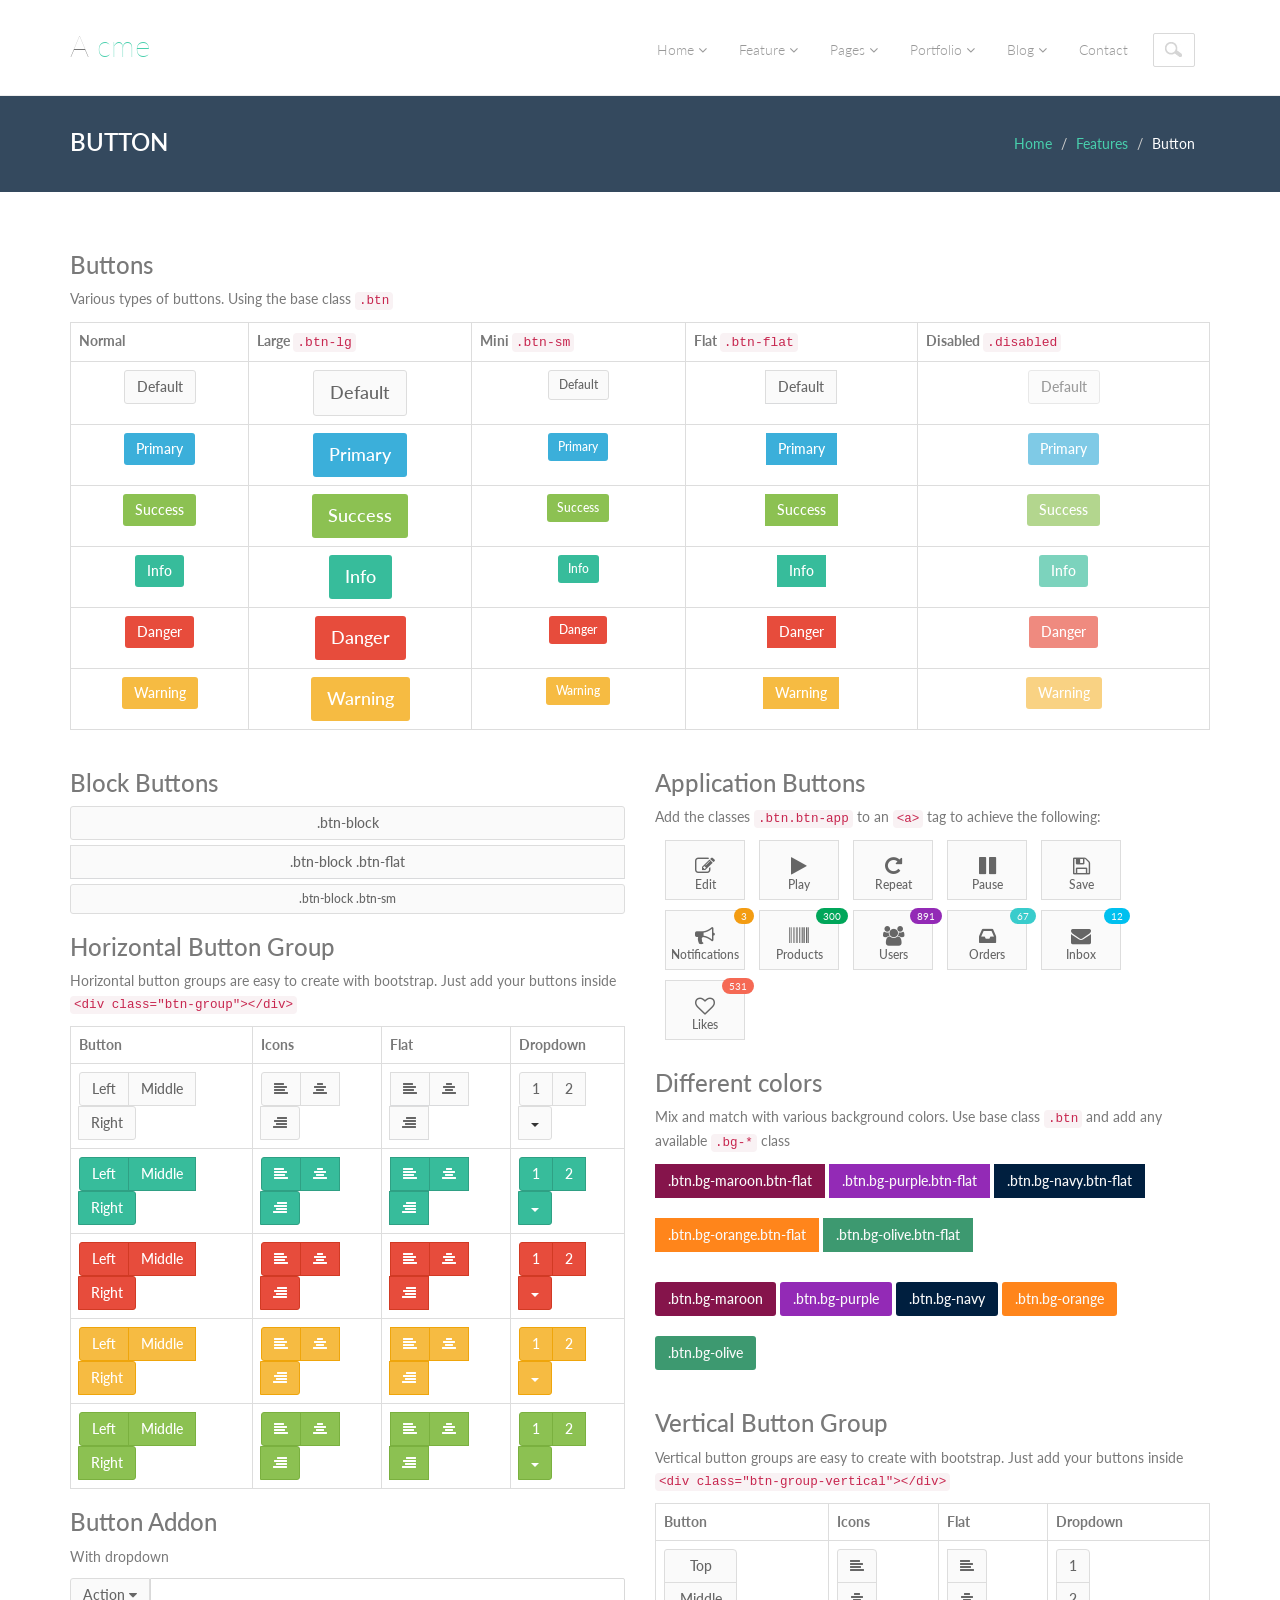
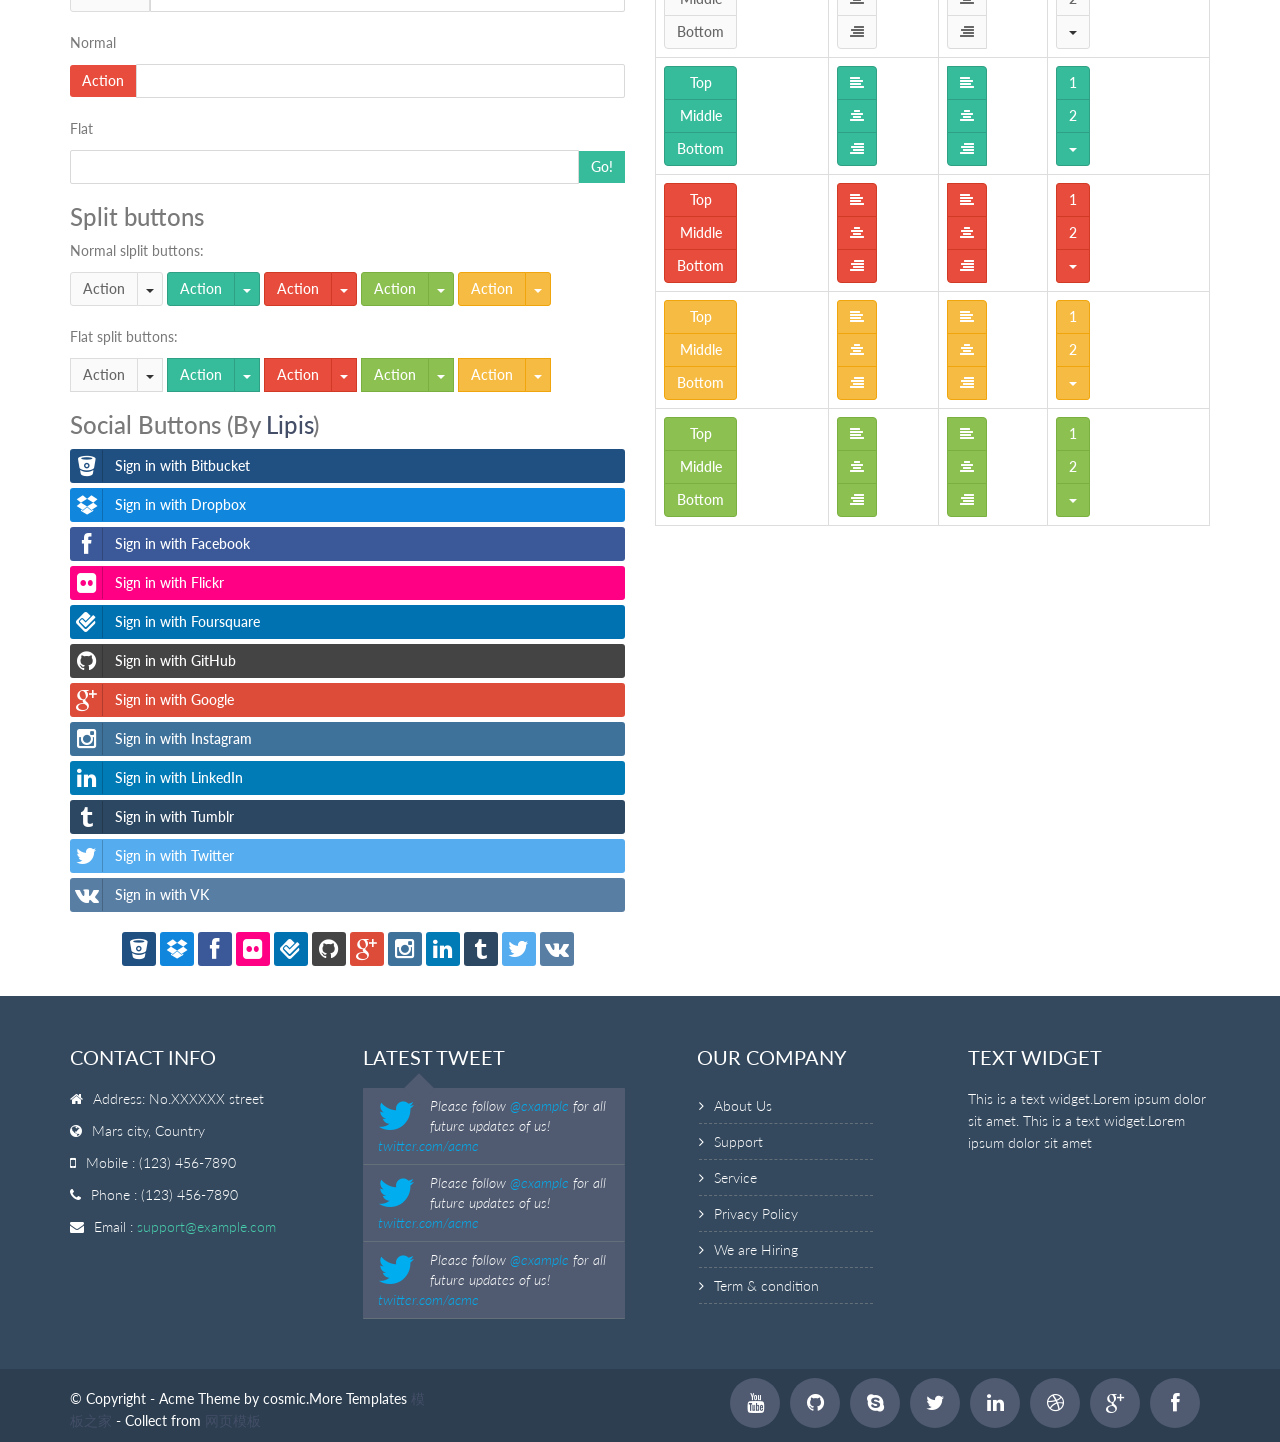
<file: button.html>
<!DOCTYPE html>
<html lang="en">
  <head>
    <meta charset="utf-8">
    <meta name="viewport" content="width=device-width, initial-scale=1.0">
    <meta name="description" content="Developed By M Abdur Rokib Promy">
    <meta name="author" content="cosmic">
    <meta name="keywords" content="Bootstrap 3, Template, Theme, Responsive, Corporate, Business">
    <link rel="shortcut icon" href="img/favicon.png">

    <title>Acme | Home</title>

    <!-- Bootstrap core CSS -->
    <link href="css/bootstrap.min.css" rel="stylesheet">
    <link href="css/theme.css" rel="stylesheet">
    <link href="css/bootstrap-reset.css" rel="stylesheet">
    <!--external css-->
    <link href="assets/font-awesome/css/font-awesome.css" rel="stylesheet" />
    <link rel="stylesheet" href="css/flexslider.css"/>
    <link href="assets/bxslider/jquery.bxslider.css" rel="stylesheet" />
    <link rel="stylesheet" href="css/animate.css">
    <link href='http://fonts.googleapis.com/css?family=Lato' rel='stylesheet' type='text/css'>




      <!-- Custom styles for this template -->
    <link href="css/bootstrap-social.css" rel="stylesheet" type="text/css">
    <link href="css/component.css" rel="stylesheet" type="text/css">
    <link href="css/style.css" rel="stylesheet">
    <link href="css/style-responsive.css" rel="stylesheet" />

    <!-- HTML5 shim and Respond.js IE8 support of HTML5 tooltipss and media queries -->
    <!--[if lt IE 9]>
      <script src="js/html5shiv.js"></script>
      <script src="js/respond.min.js"></script>
    <![endif]-->
  </head>

  <body>
    <!--header start-->
    <header class="head-section">
      <div class="navbar navbar-default navbar-static-top container">
          <div class="navbar-header">
              <button class="navbar-toggle" data-target=".navbar-collapse" data-toggle="collapse"
              type="button"><span class="icon-bar"></span> <span class="icon-bar"></span>
              <span class="icon-bar"></span></button> <a class="navbar-brand" href="index.html">A
              <span>cme</span></a>
          </div>

          <div class="navbar-collapse collapse">
              <ul class="nav navbar-nav">
                  <li class="dropdown">
                      <a class="dropdown-toggle" data-close-others="false" data-delay="0" data-hover=
                      "dropdown" data-toggle="dropdown" href="index.html">Home <i class="fa fa-angle-down"></i>
                      </a>

                      <ul class="dropdown-menu">
                          <li>
                              <a href="index.html">Home Parallax</a>
                          </li>

                          <li>
                              <a href="index1.html">Home Seq-slider1</a>
                          </li>

                          <li>
                              <a href="index2.html">Home Seq-slider2</a>
                          </li>

                      </ul>
                  </li>

                  <li class="dropdown">
                      <a class="dropdown-toggle" data-close-others="false" data-delay="0" data-hover=
                      "dropdown" data-toggle="dropdown" href="#">Feature <i class="fa fa-angle-down"></i>
                      </a>

                      <ul class="dropdown-menu">
                          <li>
                              <a href="typography.html">Typography</a>
                          </li>

                          <li>
                              <a href="button.html">Buttons</a>
                          </li>

                          <li>
                              <a href="form.html">Form</a>
                          </li>

                          <li>
                              <a href="table.html">Table</a>
                          </li>

                          <li class="dropdown-submenu">
                              <a href="#" tabindex="-1">More options</a>

                              <ul class="dropdown-menu">
                                  <li>
                                      <a href="#" tabindex="-1">Second level</a>
                                  </li>

                                  <li class="dropdown-submenu">
                                      <a href="#">Even More..</a>

                                      <ul class="dropdown-menu">
                                          <li>
                                              <a href="#">3rd level</a>
                                          </li>

                                          <li>
                                              <a href="#">3rd level</a>
                                          </li>
                                      </ul>
                                  </li>

                                  <li>
                                      <a href="#">Second level</a>
                                  </li>

                                  <li>
                                      <a href="#">Second level</a>
                                  </li>
                              </ul>
                          </li>
                      </ul>
                  </li>

                  <li class="dropdown">
                      <a class="dropdown-toggle" data-close-others="false" data-delay="0" data-hover=
                      "dropdown" data-toggle="dropdown" href="#">Pages <i class="fa fa-angle-down"></i>
                      </a>

                      <ul class="dropdown-menu">
                          <li>
                              <a href="about.html">About</a>
                          </li>

                          <li>
                              <a href="404.html">404 page</a>
                          </li>

                          <li>
                              <a href="career.html">career</a>
                          </li>

                          <li>
                              <a href="login.html">Login</a>
                          </li>

                          <li>
                              <a href="registration.html">Registration</a>
                          </li>

                          <li>
                              <a href="faq.html">FAQ</a>
                          </li>

                          <li class="dropdown-submenu">
                              <a href="#" tabindex="-1">Pricing table</a>

                              <ul class="dropdown-menu">
                                  <li class="dropdown-submenu"></li>

                                  <li>
                                      <a href="price-table-one.html">Pricing table one</a>
                                  </li>

                                  <li>
                                      <a href="price-table-two.html">Pricing table two</a>
                                  </li>
                              </ul>
                          </li>

                          <li>
                              <a href="service.html">Service</a>
                          </li>

                          <li>
                              <a href="terms.html">Terms & Condition</a>
                          </li>

                          <li>
                              <a href="privacy.html">Privacy policy</a>
                          </li>
                      </ul>
                  </li>

                  <li class="dropdown">
                      <a class="dropdown-toggle" data-close-others="false" data-delay="0" data-hover=
                      "dropdown" data-toggle="dropdown" href="#">Portfolio <i class="fa fa-angle-down"></i>
                      </a>

                      <ul class="dropdown-menu">
                          <li>
                              <a href="portfolio-3-col.html">Portfolio 3 column</a>
                          </li>

                          <li>
                              <a href="portfolio-4-col.html">Portfolio 4 column</a>
                          </li>

                          <li>
                              <a href="portfolio-single-image.html">Portfolio Single Image</a>
                          </li>

                          <li>
                              <a href="portfolio-single-video.html">Portfolio Single Video</a>
                          </li>
                      </ul>
                  </li>

                  <li class="dropdown">
                      <a class="dropdown-toggle" data-close-others="false" data-delay="0" data-hover=
                      "dropdown" data-toggle="dropdown" href="#">Blog <i class="fa fa-angle-down"></i>
                      </a>

                      <ul class="dropdown-menu">
                          <li>
                              <a href="blog.html">Blog</a>
                          </li>

                          <li>
                              <a href="blog-two-col.html">Blog two column</a>
                          </li>

                          <li>
                              <a href="blog-detail.html">Blog Single Image</a>
                          </li>

                          <li>
                              <a href="blog-detail-video.html">Blog single video</a>
                          </li>
                      </ul>
                  </li>

                  <li>
                      <a href="contact.html">Contact</a>
                  </li>

                  <li><input class="form-control search" placeholder=" Search" type="text"></li>
              </ul>
          </div>
      </div>
    </header>
    <!--header end-->

    <!--breadcrumbs start-->
    <div class="breadcrumbs">
        <div class="container">
            <div class="row">
                <div class="col-lg-4 col-sm-4">
                    <h1>Button</h1>
                </div>
                <div class="col-lg-8 col-sm-8">
                    <ol class="breadcrumb pull-right">
                        <li><a href="#">Home</a></li>
                        <li><a href="#">Features</a></li>
                        <li class="active">Button</li>
                    </ol>
                </div>
            </div>
        </div>
    </div>
    <!--breadcrumbs end-->

    <!--container start-->
    <div class="component-bg">
        <div class="container mar-b-30">
            <div class="row">
                <div class="col-md-12">
                            <div class="box box-primary">
                                <div class="box-header">
                                    <!-- <i class="fa fa-edit"></i> -->
                                    <h3 class="box-title">Buttons</h3>
                                </div>
                                <div class="box-body pad table-responsive">
                                    <p>Various types of buttons. Using the base class <code>.btn</code></p>
                                    <table class="table table-bordered text-center">
                                        <tbody><tr>
                                            <th>Normal</th>
                                            <th>Large <code>.btn-lg</code></th>
                                            <th>Mini <code>.btn-sm</code></th>
                                            <th>Flat <code>.btn-flat</code></th>
                                            <th>Disabled <code>.disabled</code></th>
                                        </tr>
                                        <tr>
                                            <td><button class="btn btn-default">Default</button></td>
                                            <td><button class="btn btn-default btn-lg">Default</button></td>
                                            <td><button class="btn btn-default btn-sm">Default</button></td>
                                            <td><button class="btn btn-default btn-flat">Default</button></td>
                                            <td><button class="btn btn-default disabled">Default</button></td>
                                        </tr>
                                        <tr>
                                            <td><button class="btn btn-primary">Primary</button></td>
                                            <td><button class="btn btn-primary btn-lg">Primary</button></td>
                                            <td><button class="btn btn-primary btn-sm">Primary</button></td>
                                            <td><button class="btn btn-primary btn-flat">Primary</button></td>
                                            <td><button class="btn btn-primary disabled">Primary</button></td>
                                        </tr>
                                        <tr>
                                            <td><button class="btn btn-success">Success</button></td>
                                            <td><button class="btn btn-success btn-lg">Success</button></td>
                                            <td><button class="btn btn-success btn-sm">Success</button></td>
                                            <td><button class="btn btn-success btn-flat">Success</button></td>
                                            <td><button class="btn btn-success disabled">Success</button></td>
                                        </tr>
                                        <tr>
                                            <td><button class="btn btn-info">Info</button></td>
                                            <td><button class="btn btn-info btn-lg">Info</button></td>
                                            <td><button class="btn btn-info btn-sm">Info</button></td>
                                            <td><button class="btn btn-info btn-flat">Info</button></td>
                                            <td><button class="btn btn-info disabled">Info</button></td>
                                        </tr>
                                        <tr>
                                            <td><button class="btn btn-danger">Danger</button></td>
                                            <td><button class="btn btn-danger btn-lg">Danger</button></td>
                                            <td><button class="btn btn-danger btn-sm">Danger</button></td>
                                            <td><button class="btn btn-danger btn-flat">Danger</button></td>
                                            <td><button class="btn btn-danger disabled">Danger</button></td>
                                        </tr>
                                        <tr>
                                            <td><button class="btn btn-warning">Warning</button></td>
                                            <td><button class="btn btn-warning btn-lg">Warning</button></td>
                                            <td><button class="btn btn-warning btn-sm">Warning</button></td>
                                            <td><button class="btn btn-warning btn-flat">Warning</button></td>
                                            <td><button class="btn btn-warning disabled">Warning</button></td>
                                        </tr>
                                    </tbody></table>
                                </div><!-- /.box -->
                            </div>
                        </div>
            </div><!-- end row -->

            <div class="row">
                        <div class="col-md-6">
                            <!-- Block buttons -->
                            <div class="box">
                                <div class="box-header">
                                    <h3 class="box-title">Block Buttons</h3>
                                </div>
                                <div class="box-body">
                                    <button class="btn btn-default btn-block">.btn-block</button>
                                    <button class="btn btn-default btn-block btn-flat">.btn-block .btn-flat</button>
                                    <button class="btn btn-default btn-block btn-sm">.btn-block .btn-sm</button>
                                </div>
                            </div><!-- /.box -->

                            <!-- Horizontal grouping -->
                            <div class="box">
                                <div class="box-header">
                                    <h3 class="box-title">Horizontal Button Group</h3>
                                </div>
                                <div class="box-body table-responsive pad">
                                    <p>
                                        Horizontal button groups are easy to create with bootstrap. Just add your buttons
                                        inside <code>&lt;div class="btn-group"&gt;&lt;/div&gt;</code>
                                    </p>

                                    <table class="table table-bordered">
                                        <tbody><tr>
                                            <th>Button</th>
                                            <th>Icons</th>
                                            <th>Flat</th>
                                            <th>Dropdown</th>
                                        </tr>
                                        <!-- Default -->
                                        <tr>
                                            <td>
                                                <div class="btn-group">
                                                    <button type="button" class="btn btn-default">Left</button>
                                                    <button type="button" class="btn btn-default">Middle</button>
                                                    <button type="button" class="btn btn-default">Right</button>
                                                </div>
                                            </td>
                                            <td>
                                                <div class="btn-group">
                                                    <button type="button" class="btn btn-default"><i class="fa fa-align-left"></i></button>
                                                    <button type="button" class="btn btn-default"><i class="fa fa-align-center"></i></button>
                                                    <button type="button" class="btn btn-default"><i class="fa fa-align-right"></i></button>
                                                </div>
                                            </td>
                                            <td>
                                                <div class="btn-group">
                                                    <button type="button" class="btn btn-default btn-flat"><i class="fa fa-align-left"></i></button>
                                                    <button type="button" class="btn btn-default btn-flat"><i class="fa fa-align-center"></i></button>
                                                    <button type="button" class="btn btn-default btn-flat"><i class="fa fa-align-right"></i></button>
                                                </div>
                                            </td>
                                            <td>
                                                <div class="btn-group">
                                                    <button type="button" class="btn btn-default">1</button>
                                                    <button type="button" class="btn btn-default">2</button>

                                                    <div class="btn-group">
                                                        <button type="button" class="btn btn-default dropdown-toggle" data-toggle="dropdown">
                                                            <span class="caret"></span>
                                                        </button>
                                                        <ul class="dropdown-menu">
                                                            <li><a href="#">Dropdown link</a></li>
                                                            <li><a href="#">Dropdown link</a></li>
                                                        </ul>
                                                    </div>
                                                </div>
                                            </td>
                                        </tr><!-- ./default -->
                                        <!-- Info -->
                                        <tr>
                                            <td>
                                                <div class="btn-group">
                                                    <button type="button" class="btn btn-info">Left</button>
                                                    <button type="button" class="btn btn-info">Middle</button>
                                                    <button type="button" class="btn btn-info">Right</button>
                                                </div>
                                            </td>
                                            <td>
                                                <div class="btn-group">
                                                    <button type="button" class="btn btn-info"><i class="fa fa-align-left"></i></button>
                                                    <button type="button" class="btn btn-info"><i class="fa fa-align-center"></i></button>
                                                    <button type="button" class="btn btn-info"><i class="fa fa-align-right"></i></button>
                                                </div>
                                            </td>
                                            <td>
                                                <div class="btn-group">
                                                    <button type="button" class="btn btn-info btn-flat"><i class="fa fa-align-left"></i></button>
                                                    <button type="button" class="btn btn-info btn-flat"><i class="fa fa-align-center"></i></button>
                                                    <button type="button" class="btn btn-info btn-flat"><i class="fa fa-align-right"></i></button>
                                                </div>
                                            </td>
                                            <td>
                                                <div class="btn-group">
                                                    <button type="button" class="btn btn-info">1</button>
                                                    <button type="button" class="btn btn-info">2</button>

                                                    <div class="btn-group">
                                                        <button type="button" class="btn btn-info dropdown-toggle" data-toggle="dropdown">
                                                            <span class="caret"></span>
                                                        </button>
                                                        <ul class="dropdown-menu">
                                                            <li><a href="#">Dropdown link</a></li>
                                                            <li><a href="#">Dropdown link</a></li>
                                                        </ul>
                                                    </div>
                                                </div>
                                            </td>
                                        </tr>  <!-- /. info -->
                                        <!-- /.danger -->
                                        <tr>
                                            <td>
                                                <div class="btn-group">
                                                    <button type="button" class="btn btn-danger">Left</button>
                                                    <button type="button" class="btn btn-danger">Middle</button>
                                                    <button type="button" class="btn btn-danger">Right</button>
                                                </div>
                                            </td>
                                            <td>
                                                <div class="btn-group">
                                                    <button type="button" class="btn btn-danger"><i class="fa fa-align-left"></i></button>
                                                    <button type="button" class="btn btn-danger"><i class="fa fa-align-center"></i></button>
                                                    <button type="button" class="btn btn-danger"><i class="fa fa-align-right"></i></button>
                                                </div>
                                            </td>
                                            <td>
                                                <div class="btn-group">
                                                    <button type="button" class="btn btn-danger btn-flat"><i class="fa fa-align-left"></i></button>
                                                    <button type="button" class="btn btn-danger btn-flat"><i class="fa fa-align-center"></i></button>
                                                    <button type="button" class="btn btn-danger btn-flat"><i class="fa fa-align-right"></i></button>
                                                </div>
                                            </td>
                                            <td>
                                                <div class="btn-group">
                                                    <button type="button" class="btn btn-danger">1</button>
                                                    <button type="button" class="btn btn-danger">2</button>

                                                    <div class="btn-group">
                                                        <button type="button" class="btn btn-danger dropdown-toggle" data-toggle="dropdown">
                                                            <span class="caret"></span>
                                                        </button>
                                                        <ul class="dropdown-menu">
                                                            <li><a href="#">Dropdown link</a></li>
                                                            <li><a href="#">Dropdown link</a></li>
                                                        </ul>
                                                    </div>
                                                </div>
                                            </td>
                                        </tr>  <!-- /.danger -->
                                        <!-- warning -->
                                        <tr>
                                            <td>
                                                <div class="btn-group">
                                                    <button type="button" class="btn btn-warning">Left</button>
                                                    <button type="button" class="btn btn-warning">Middle</button>
                                                    <button type="button" class="btn btn-warning">Right</button>
                                                </div>
                                            </td>
                                            <td>
                                                <div class="btn-group">
                                                    <button type="button" class="btn btn-warning"><i class="fa fa-align-left"></i></button>
                                                    <button type="button" class="btn btn-warning"><i class="fa fa-align-center"></i></button>
                                                    <button type="button" class="btn btn-warning"><i class="fa fa-align-right"></i></button>
                                                </div>
                                            </td>
                                            <td>
                                                <div class="btn-group">
                                                    <button type="button" class="btn btn-warning btn-flat"><i class="fa fa-align-left"></i></button>
                                                    <button type="button" class="btn btn-warning btn-flat"><i class="fa fa-align-center"></i></button>
                                                    <button type="button" class="btn btn-warning btn-flat"><i class="fa fa-align-right"></i></button>
                                                </div>
                                            </td>
                                            <td>
                                                <div class="btn-group">
                                                    <button type="button" class="btn btn-warning">1</button>
                                                    <button type="button" class="btn btn-warning">2</button>

                                                    <div class="btn-group">
                                                        <button type="button" class="btn btn-warning dropdown-toggle" data-toggle="dropdown">
                                                            <span class="caret"></span>
                                                        </button>
                                                        <ul class="dropdown-menu">
                                                            <li><a href="#">Dropdown link</a></li>
                                                            <li><a href="#">Dropdown link</a></li>
                                                        </ul>
                                                    </div>
                                                </div>
                                            </td>
                                        </tr>  <!-- /.warning -->
                                        <!-- success -->
                                        <tr>
                                            <td>
                                                <div class="btn-group">
                                                    <button type="button" class="btn btn-success">Left</button>
                                                    <button type="button" class="btn btn-success">Middle</button>
                                                    <button type="button" class="btn btn-success">Right</button>
                                                </div>
                                            </td>
                                            <td>
                                                <div class="btn-group">
                                                    <button type="button" class="btn btn-success"><i class="fa fa-align-left"></i></button>
                                                    <button type="button" class="btn btn-success"><i class="fa fa-align-center"></i></button>
                                                    <button type="button" class="btn btn-success"><i class="fa fa-align-right"></i></button>
                                                </div>
                                            </td>
                                            <td>
                                                <div class="btn-group">
                                                    <button type="button" class="btn btn-success btn-flat"><i class="fa fa-align-left"></i></button>
                                                    <button type="button" class="btn btn-success btn-flat"><i class="fa fa-align-center"></i></button>
                                                    <button type="button" class="btn btn-success btn-flat"><i class="fa fa-align-right"></i></button>
                                                </div>
                                            </td>
                                            <td>
                                                <div class="btn-group">
                                                    <button type="button" class="btn btn-success">1</button>
                                                    <button type="button" class="btn btn-success">2</button>

                                                    <div class="btn-group">
                                                        <button type="button" class="btn btn-success dropdown-toggle" data-toggle="dropdown">
                                                            <span class="caret"></span>
                                                        </button>
                                                        <ul class="dropdown-menu">
                                                            <li><a href="#">Dropdown link</a></li>
                                                            <li><a href="#">Dropdown link</a></li>
                                                        </ul>
                                                    </div>
                                                </div>
                                            </td>
                                        </tr>  <!-- /.success -->
                                    </tbody></table>
                                </div>
                            </div><!-- /.box -->

                            <div class="box">
                                <div class="box-header">
                                    <h3 class="box-title">Button Addon</h3>
                                </div>
                                <div class="box-body">
                                    <p>With dropdown</p>
                                    <div class="input-group margin">
                                        <div class="input-group-btn">
                                            <button type="button" class="btn btn-default dropdown-toggle" data-toggle="dropdown">Action <span class="fa fa-caret-down"></span></button>
                                            <ul class="dropdown-menu">
                                                <li><a href="#">Action</a></li>
                                                <li><a href="#">Another action</a></li>
                                                <li><a href="#">Something else here</a></li>
                                                <li class="divider"></li>
                                                <li><a href="#">Separated link</a></li>
                                            </ul>
                                        </div><!-- /btn-group -->
                                        <input type="text" class="form-control">
                                    </div><!-- /input-group -->
                                    <p>Normal</p>
                                    <div class="input-group margin">
                                        <div class="input-group-btn">
                                            <button type="button" class="btn btn-danger">Action</button>
                                        </div><!-- /btn-group -->
                                        <input type="text" class="form-control">
                                    </div><!-- /input-group -->
                                    <p>Flat</p>
                                    <div class="input-group margin">
                                        <input type="text" class="form-control">
                                        <span class="input-group-btn">
                                            <button class="btn btn-info btn-flat" type="button">Go!</button>
                                        </span>
                                    </div><!-- /input-group -->
                                </div><!-- /.box-body -->
                            </div><!-- /.box -->
                            <!-- split buttons box -->
                            <div class="box">
                                <div class="box-header">
                                    <h3 class="box-title">Split buttons</h3>
                                </div>
                                <div class="box-body">
                                    <!-- Split button -->
                                    <p>Normal slplit buttons:</p>
                                    <div class="margin">
                                        <div class="btn-group">
                                            <button type="button" class="btn btn-default">Action</button>
                                            <button type="button" class="btn btn-default dropdown-toggle" data-toggle="dropdown">
                                                <span class="caret"></span>
                                                <span class="sr-only">Toggle Dropdown</span>
                                            </button>
                                            <ul class="dropdown-menu" role="menu">
                                                <li><a href="#">Action</a></li>
                                                <li><a href="#">Another action</a></li>
                                                <li><a href="#">Something else here</a></li>
                                                <li class="divider"></li>
                                                <li><a href="#">Separated link</a></li>
                                            </ul>
                                        </div>
                                        <div class="btn-group">
                                            <button type="button" class="btn btn-info">Action</button>
                                            <button type="button" class="btn btn-info dropdown-toggle" data-toggle="dropdown">
                                                <span class="caret"></span>
                                                <span class="sr-only">Toggle Dropdown</span>
                                            </button>
                                            <ul class="dropdown-menu" role="menu">
                                                <li><a href="#">Action</a></li>
                                                <li><a href="#">Another action</a></li>
                                                <li><a href="#">Something else here</a></li>
                                                <li class="divider"></li>
                                                <li><a href="#">Separated link</a></li>
                                            </ul>
                                        </div>
                                        <div class="btn-group">
                                            <button type="button" class="btn btn-danger">Action</button>
                                            <button type="button" class="btn btn-danger dropdown-toggle" data-toggle="dropdown">
                                                <span class="caret"></span>
                                                <span class="sr-only">Toggle Dropdown</span>
                                            </button>
                                            <ul class="dropdown-menu" role="menu">
                                                <li><a href="#">Action</a></li>
                                                <li><a href="#">Another action</a></li>
                                                <li><a href="#">Something else here</a></li>
                                                <li class="divider"></li>
                                                <li><a href="#">Separated link</a></li>
                                            </ul>
                                        </div>
                                        <div class="btn-group">
                                            <button type="button" class="btn btn-success">Action</button>
                                            <button type="button" class="btn btn-success dropdown-toggle" data-toggle="dropdown">
                                                <span class="caret"></span>
                                                <span class="sr-only">Toggle Dropdown</span>
                                            </button>
                                            <ul class="dropdown-menu" role="menu">
                                                <li><a href="#">Action</a></li>
                                                <li><a href="#">Another action</a></li>
                                                <li><a href="#">Something else here</a></li>
                                                <li class="divider"></li>
                                                <li><a href="#">Separated link</a></li>
                                            </ul>
                                        </div>
                                        <div class="btn-group">
                                            <button type="button" class="btn btn-warning">Action</button>
                                            <button type="button" class="btn btn-warning dropdown-toggle" data-toggle="dropdown">
                                                <span class="caret"></span>
                                                <span class="sr-only">Toggle Dropdown</span>
                                            </button>
                                            <ul class="dropdown-menu" role="menu">
                                                <li><a href="#">Action</a></li>
                                                <li><a href="#">Another action</a></li>
                                                <li><a href="#">Something else here</a></li>
                                                <li class="divider"></li>
                                                <li><a href="#">Separated link</a></li>
                                            </ul>
                                        </div>
                                    </div>
                                    <!-- flat split buttons -->
                                    <p>Flat split buttons:</p>
                                    <div class="margin">
                                        <div class="btn-group">
                                            <button type="button" class="btn btn-default btn-flat">Action</button>
                                            <button type="button" class="btn btn-default btn-flat dropdown-toggle" data-toggle="dropdown">
                                                <span class="caret"></span>
                                                <span class="sr-only">Toggle Dropdown</span>
                                            </button>
                                            <ul class="dropdown-menu" role="menu">
                                                <li><a href="#">Action</a></li>
                                                <li><a href="#">Another action</a></li>
                                                <li><a href="#">Something else here</a></li>
                                                <li class="divider"></li>
                                                <li><a href="#">Separated link</a></li>
                                            </ul>
                                        </div>
                                        <div class="btn-group">
                                            <button type="button" class="btn btn-info btn-flat">Action</button>
                                            <button type="button" class="btn btn-info btn-flat dropdown-toggle" data-toggle="dropdown">
                                                <span class="caret"></span>
                                                <span class="sr-only">Toggle Dropdown</span>
                                            </button>
                                            <ul class="dropdown-menu" role="menu">
                                                <li><a href="#">Action</a></li>
                                                <li><a href="#">Another action</a></li>
                                                <li><a href="#">Something else here</a></li>
                                                <li class="divider"></li>
                                                <li><a href="#">Separated link</a></li>
                                            </ul>
                                        </div>
                                        <div class="btn-group">
                                            <button type="button" class="btn btn-danger btn-flat">Action</button>
                                            <button type="button" class="btn btn-danger btn-flat dropdown-toggle" data-toggle="dropdown">
                                                <span class="caret"></span>
                                                <span class="sr-only">Toggle Dropdown</span>
                                            </button>
                                            <ul class="dropdown-menu" role="menu">
                                                <li><a href="#">Action</a></li>
                                                <li><a href="#">Another action</a></li>
                                                <li><a href="#">Something else here</a></li>
                                                <li class="divider"></li>
                                                <li><a href="#">Separated link</a></li>
                                            </ul>
                                        </div>
                                        <div class="btn-group">
                                            <button type="button" class="btn btn-success btn-flat">Action</button>
                                            <button type="button" class="btn btn-success btn-flat dropdown-toggle" data-toggle="dropdown">
                                                <span class="caret"></span>
                                                <span class="sr-only">Toggle Dropdown</span>
                                            </button>
                                            <ul class="dropdown-menu" role="menu">
                                                <li><a href="#">Action</a></li>
                                                <li><a href="#">Another action</a></li>
                                                <li><a href="#">Something else here</a></li>
                                                <li class="divider"></li>
                                                <li><a href="#">Separated link</a></li>
                                            </ul>
                                        </div>
                                        <div class="btn-group">
                                            <button type="button" class="btn btn-warning btn-flat">Action</button>
                                            <button type="button" class="btn btn-warning btn-flat dropdown-toggle" data-toggle="dropdown">
                                                <span class="caret"></span>
                                                <span class="sr-only">Toggle Dropdown</span>
                                            </button>
                                            <ul class="dropdown-menu" role="menu">
                                                <li><a href="#">Action</a></li>
                                                <li><a href="#">Another action</a></li>
                                                <li><a href="#">Something else here</a></li>
                                                <li class="divider"></li>
                                                <li><a href="#">Separated link</a></li>
                                            </ul>
                                        </div>
                                    </div>
                                </div><!-- /.box-body -->
                            </div><!-- end split buttons box -->

                            <!-- social buttons -->
                            <div class="box">
                                <div class="box-header">
                                    <h3 class="box-title">Social Buttons (By <a href="https://github.com/lipis/bootstrap-social">Lipis</a>)</h3>
                                </div>
                                <div class="box-body">
                                    <a class="btn btn-block btn-social btn-bitbucket">
                                        <i class="fa fa-bitbucket"></i> Sign in with Bitbucket
                                    </a>
                                    <a class="btn btn-block btn-social btn-dropbox">
                                        <i class="fa fa-dropbox"></i> Sign in with Dropbox
                                    </a>
                                    <a class="btn btn-block btn-social btn-facebook">
                                        <i class="fa fa-facebook"></i> Sign in with Facebook
                                    </a>
                                    <a class="btn btn-block btn-social btn-flickr">
                                        <i class="fa fa-flickr"></i> Sign in with Flickr
                                    </a>
                                    <a class="btn btn-block btn-social btn-foursquare">
                                        <i class="fa fa-foursquare"></i> Sign in with Foursquare
                                    </a>
                                    <a class="btn btn-block btn-social btn-github">
                                        <i class="fa fa-github"></i> Sign in with GitHub
                                    </a>
                                    <a class="btn btn-block btn-social btn-google-plus">
                                        <i class="fa fa-google-plus"></i> Sign in with Google
                                    </a>
                                    <a class="btn btn-block btn-social btn-instagram">
                                        <i class="fa fa-instagram"></i> Sign in with Instagram
                                    </a>
                                    <a class="btn btn-block btn-social btn-linkedin">
                                        <i class="fa fa-linkedin"></i> Sign in with LinkedIn
                                    </a>
                                    <a class="btn btn-block btn-social btn-tumblr">
                                        <i class="fa fa-tumblr"></i> Sign in with Tumblr
                                    </a>
                                    <a class="btn btn-block btn-social btn-twitter">
                                        <i class="fa fa-twitter"></i> Sign in with Twitter
                                    </a>
                                    <a class="btn btn-block btn-social btn-vk">
                                        <i class="fa fa-vk"></i> Sign in with VK
                                    </a>
                                    <br>
                                    <div class="text-center">
                                        <a class="btn btn-social-icon btn-bitbucket"><i class="fa fa-bitbucket"></i></a>
                                        <a class="btn btn-social-icon btn-dropbox"><i class="fa fa-dropbox"></i></a>
                                        <a class="btn btn-social-icon btn-facebook"><i class="fa fa-facebook"></i></a>
                                        <a class="btn btn-social-icon btn-flickr"><i class="fa fa-flickr"></i></a>
                                        <a class="btn btn-social-icon btn-foursquare"><i class="fa fa-foursquare"></i></a>
                                        <a class="btn btn-social-icon btn-github"><i class="fa fa-github"></i></a>
                                        <a class="btn btn-social-icon btn-google-plus"><i class="fa fa-google-plus"></i></a>
                                        <a class="btn btn-social-icon btn-instagram"><i class="fa fa-instagram"></i></a>
                                        <a class="btn btn-social-icon btn-linkedin"><i class="fa fa-linkedin"></i></a>
                                        <a class="btn btn-social-icon btn-tumblr"><i class="fa fa-tumblr"></i></a>
                                        <a class="btn btn-social-icon btn-twitter"><i class="fa fa-twitter"></i></a>
                                        <a class="btn btn-social-icon btn-vk"><i class="fa fa-vk"></i></a>
                                    </div>
                                </div>
                            </div><!-- /.box -->

                        </div><!-- /.col -->
                        <div class="col-md-6">
                            <!-- Application buttons -->
                            <div class="box">
                                <div class="box-header">
                                    <h3 class="box-title">Application Buttons</h3>
                                </div>
                                <div class="box-body">
                                    <p>Add the classes <code>.btn.btn-app</code> to an <code>&lt;a&gt;</code> tag to achieve the following:</p>
                                    <a class="btn btn-app">
                                        <i class="fa fa-edit"></i> Edit
                                    </a>
                                    <a class="btn btn-app">
                                        <i class="fa fa-play"></i> Play
                                    </a>
                                    <a class="btn btn-app">
                                        <i class="fa fa-repeat"></i> Repeat
                                    </a>
                                    <a class="btn btn-app">
                                        <i class="fa fa-pause"></i> Pause
                                    </a>
                                    <a class="btn btn-app">
                                        <i class="fa fa-save"></i> Save
                                    </a>
                                    <a class="btn btn-app">
                                        <span class="badge bg-yellow">3</span>
                                        <i class="fa fa-bullhorn"></i> Notifications
                                    </a>
                                    <a class="btn btn-app">
                                        <span class="badge bg-green">300</span>
                                        <i class="fa fa-barcode"></i> Products
                                    </a>
                                    <a class="btn btn-app">
                                        <span class="badge bg-purple">891</span>
                                        <i class="fa fa-users"></i> Users
                                    </a>
                                    <a class="btn btn-app">
                                        <span class="badge bg-teal">67</span>
                                        <i class="fa fa-inbox"></i> Orders
                                    </a>
                                    <a class="btn btn-app">
                                        <span class="badge bg-aqua">12</span>
                                        <i class="fa fa-envelope"></i> Inbox
                                    </a>
                                    <a class="btn btn-app">
                                        <span class="badge bg-red">531</span>
                                        <i class="fa fa-heart-o"></i> Likes
                                    </a>
                                </div><!-- /.box-body -->
                            </div><!-- /.box -->
                            <!-- Various colors -->
                            <div class="box">
                                <div class="box-header">
                                    <h3 class="box-title">Different colors</h3>
                                </div>
                                <div class="box-body">
                                    <p>Mix and match with various background colors. Use base class <code>.btn</code> and add any available <code>.bg-*</code> class</p>
                                    <!-- You may notice a .margin class added
                                    here but that's only to make the content
                                    display correctly without having to use a table-->
                                    <p>
                                        <button class="btn bg-maroon btn-flat margin">.btn.bg-maroon.btn-flat</button>
                                        <button class="btn bg-purple btn-flat margin">.btn.bg-purple.btn-flat</button>
                                        <button class="btn bg-navy btn-flat margin">.btn.bg-navy.btn-flat</button>
                                        <button class="btn bg-orange btn-flat margin">.btn.bg-orange.btn-flat</button>
                                        <button class="btn bg-olive btn-flat margin">.btn.bg-olive.btn-flat</button>
                                    </p>

                                    <p>
                                        <button class="btn bg-maroon margin">.btn.bg-maroon</button>
                                        <button class="btn bg-purple margin">.btn.bg-purple</button>
                                        <button class="btn bg-navy margin">.btn.bg-navy</button>
                                        <button class="btn bg-orange margin">.btn.bg-orange</button>
                                        <button class="btn bg-olive margin">.btn.bg-olive</button>
                                    </p>
                                </div>
                            </div><!-- /.box -->

                            <!-- Vertical grouping -->
                            <div class="box">
                                <div class="box-header">
                                    <h3 class="box-title">Vertical Button Group</h3>
                                </div>
                                <div class="box-body table-responsive pad">

                                    <p>
                                        Vertical button groups are easy to create with bootstrap. Just add your buttons
                                        inside <code>&lt;div class="btn-group-vertical"&gt;&lt;/div&gt;</code>
                                    </p>

                                    <table class="table table-bordered">
                                        <tbody><tr>
                                            <th>Button</th>
                                            <th>Icons</th>
                                            <th>Flat</th>
                                            <th>Dropdown</th>
                                        </tr>
                                        <!-- Default -->
                                        <tr>
                                            <td>
                                                <div class="btn-group-vertical">
                                                    <button type="button" class="btn btn-default">Top</button>
                                                    <button type="button" class="btn btn-default">Middle</button>
                                                    <button type="button" class="btn btn-default">Bottom</button>
                                                </div>
                                            </td>
                                            <td>
                                                <div class="btn-group-vertical">
                                                    <button type="button" class="btn btn-default"><i class="fa fa-align-left"></i></button>
                                                    <button type="button" class="btn btn-default"><i class="fa fa-align-center"></i></button>
                                                    <button type="button" class="btn btn-default"><i class="fa fa-align-right"></i></button>
                                                </div>
                                            </td>
                                            <td>
                                                <div class="btn-group-vertical">
                                                    <button type="button" class="btn btn-default btn-flat"><i class="fa fa-align-left"></i></button>
                                                    <button type="button" class="btn btn-default btn-flat"><i class="fa fa-align-center"></i></button>
                                                    <button type="button" class="btn btn-default btn-flat"><i class="fa fa-align-right"></i></button>
                                                </div>
                                            </td>
                                            <td>
                                                <div class="btn-group-vertical">
                                                    <button type="button" class="btn btn-default">1</button>
                                                    <button type="button" class="btn btn-default">2</button>

                                                    <div class="btn-group">
                                                        <button type="button" class="btn btn-default dropdown-toggle" data-toggle="dropdown">
                                                            <span class="caret"></span>
                                                        </button>
                                                        <ul class="dropdown-menu">
                                                            <li><a href="#">Dropdown link</a></li>
                                                            <li><a href="#">Dropdown link</a></li>
                                                        </ul>
                                                    </div>
                                                </div>
                                            </td>
                                        </tr><!-- ./default -->
                                        <!-- Info -->
                                        <tr>
                                            <td>
                                                <div class="btn-group-vertical">
                                                    <button type="button" class="btn btn-info">Top</button>
                                                    <button type="button" class="btn btn-info">Middle</button>
                                                    <button type="button" class="btn btn-info">Bottom</button>
                                                </div>
                                            </td>
                                            <td>
                                                <div class="btn-group-vertical">
                                                    <button type="button" class="btn btn-info"><i class="fa fa-align-left"></i></button>
                                                    <button type="button" class="btn btn-info"><i class="fa fa-align-center"></i></button>
                                                    <button type="button" class="btn btn-info"><i class="fa fa-align-right"></i></button>
                                                </div>
                                            </td>
                                            <td>
                                                <div class="btn-group-vertical">
                                                    <button type="button" class="btn btn-info btn-flat"><i class="fa fa-align-left"></i></button>
                                                    <button type="button" class="btn btn-info btn-flat"><i class="fa fa-align-center"></i></button>
                                                    <button type="button" class="btn btn-info btn-flat"><i class="fa fa-align-right"></i></button>
                                                </div>
                                            </td>
                                            <td>
                                                <div class="btn-group-vertical">
                                                    <button type="button" class="btn btn-info">1</button>
                                                    <button type="button" class="btn btn-info">2</button>

                                                    <div class="btn-group">
                                                        <button type="button" class="btn btn-info dropdown-toggle" data-toggle="dropdown">
                                                            <span class="caret"></span>
                                                        </button>
                                                        <ul class="dropdown-menu">
                                                            <li><a href="#">Dropdown link</a></li>
                                                            <li><a href="#">Dropdown link</a></li>
                                                        </ul>
                                                    </div>
                                                </div>
                                            </td>
                                        </tr>  <!-- /. info -->
                                        <!-- /.danger -->
                                        <tr>
                                            <td>
                                                <div class="btn-group-vertical">
                                                    <button type="button" class="btn btn-danger">Top</button>
                                                    <button type="button" class="btn btn-danger">Middle</button>
                                                    <button type="button" class="btn btn-danger">Bottom</button>
                                                </div>
                                            </td>
                                            <td>
                                                <div class="btn-group-vertical">
                                                    <button type="button" class="btn btn-danger"><i class="fa fa-align-left"></i></button>
                                                    <button type="button" class="btn btn-danger"><i class="fa fa-align-center"></i></button>
                                                    <button type="button" class="btn btn-danger"><i class="fa fa-align-right"></i></button>
                                                </div>
                                            </td>
                                            <td>
                                                <div class="btn-group-vertical">
                                                    <button type="button" class="btn btn-danger btn-flat"><i class="fa fa-align-left"></i></button>
                                                    <button type="button" class="btn btn-danger btn-flat"><i class="fa fa-align-center"></i></button>
                                                    <button type="button" class="btn btn-danger btn-flat"><i class="fa fa-align-right"></i></button>
                                                </div>
                                            </td>
                                            <td>
                                                <div class="btn-group-vertical">
                                                    <button type="button" class="btn btn-danger">1</button>
                                                    <button type="button" class="btn btn-danger">2</button>

                                                    <div class="btn-group">
                                                        <button type="button" class="btn btn-danger dropdown-toggle" data-toggle="dropdown">
                                                            <span class="caret"></span>
                                                        </button>
                                                        <ul class="dropdown-menu">
                                                            <li><a href="#">Dropdown link</a></li>
                                                            <li><a href="#">Dropdown link</a></li>
                                                        </ul>
                                                    </div>
                                                </div>
                                            </td>
                                        </tr>  <!-- /.danger -->
                                        <!-- warning -->
                                        <tr>
                                            <td>
                                                <div class="btn-group-vertical">
                                                    <button type="button" class="btn btn-warning">Top</button>
                                                    <button type="button" class="btn btn-warning">Middle</button>
                                                    <button type="button" class="btn btn-warning">Bottom</button>
                                                </div>
                                            </td>
                                            <td>
                                                <div class="btn-group-vertical">
                                                    <button type="button" class="btn btn-warning"><i class="fa fa-align-left"></i></button>
                                                    <button type="button" class="btn btn-warning"><i class="fa fa-align-center"></i></button>
                                                    <button type="button" class="btn btn-warning"><i class="fa fa-align-right"></i></button>
                                                </div>
                                            </td>
                                            <td>
                                                <div class="btn-group-vertical">
                                                    <button type="button" class="btn btn-warning btn-flat"><i class="fa fa-align-left"></i></button>
                                                    <button type="button" class="btn btn-warning btn-flat"><i class="fa fa-align-center"></i></button>
                                                    <button type="button" class="btn btn-warning btn-flat"><i class="fa fa-align-right"></i></button>
                                                </div>
                                            </td>
                                            <td>
                                                <div class="btn-group-vertical">
                                                    <button type="button" class="btn btn-warning">1</button>
                                                    <button type="button" class="btn btn-warning">2</button>

                                                    <div class="btn-group">
                                                        <button type="button" class="btn btn-warning dropdown-toggle" data-toggle="dropdown">
                                                            <span class="caret"></span>
                                                        </button>
                                                        <ul class="dropdown-menu">
                                                            <li><a href="#">Dropdown link</a></li>
                                                            <li><a href="#">Dropdown link</a></li>
                                                        </ul>
                                                    </div>
                                                </div>
                                            </td>
                                        </tr>  <!-- /.warning -->
                                        <!-- success -->
                                        <tr>
                                            <td>
                                                <div class="btn-group-vertical">
                                                    <button type="button" class="btn btn-success">Top</button>
                                                    <button type="button" class="btn btn-success">Middle</button>
                                                    <button type="button" class="btn btn-success">Bottom</button>
                                                </div>
                                            </td>
                                            <td>
                                                <div class="btn-group-vertical">
                                                    <button type="button" class="btn btn-success"><i class="fa fa-align-left"></i></button>
                                                    <button type="button" class="btn btn-success"><i class="fa fa-align-center"></i></button>
                                                    <button type="button" class="btn btn-success"><i class="fa fa-align-right"></i></button>
                                                </div>
                                            </td>
                                            <td>
                                                <div class="btn-group-vertical">
                                                    <button type="button" class="btn btn-success btn-flat"><i class="fa fa-align-left"></i></button>
                                                    <button type="button" class="btn btn-success btn-flat"><i class="fa fa-align-center"></i></button>
                                                    <button type="button" class="btn btn-success btn-flat"><i class="fa fa-align-right"></i></button>
                                                </div>
                                            </td>
                                            <td>
                                                <div class="btn-group-vertical">
                                                    <button type="button" class="btn btn-success">1</button>
                                                    <button type="button" class="btn btn-success">2</button>

                                                    <div class="btn-group">
                                                        <button type="button" class="btn btn-success dropdown-toggle" data-toggle="dropdown">
                                                            <span class="caret"></span>
                                                        </button>
                                                        <ul class="dropdown-menu">
                                                            <li><a href="#">Dropdown link</a></li>
                                                            <li><a href="#">Dropdown link</a></li>
                                                        </ul>
                                                    </div>
                                                </div>
                                            </td>
                                        </tr>  <!-- /.success -->
                                    </tbody></table>
                                </div>
                            </div><!-- /.box -->

                        </div><!-- /.col -->
                    </div>
        </div>
    </div>
    <!--container end-->

     <!--footer start-->
     <footer class="footer">
        <div class="container">
            <div class="row">
                <div class="col-lg-3 col-sm-3 address wow fadeInUp" data-wow-duration="2s" data-wow-delay=".1s">
                     <h1>contact info</h1>
                     <address>
                         <p><i class="fa fa-home pr-10"></i>Address: No.XXXXXX street</p>
                         <p><i class="fa fa-globe pr-10"></i>Mars city, Country</p>
                         <p><i class="fa fa-mobile pr-10"></i>Mobile : (123) 456-7890</p>
                         <p><i class="fa fa-phone pr-10"></i>Phone : (123) 456-7890</p>
                         <p><i class="fa fa-envelope pr-10"></i>Email : <a href="javascript:;">support@example.com</a></p>
                     </address>
                 </div>
                <div class="col-lg-3 col-sm-3 wow fadeInUp" data-wow-duration="2s" data-wow-delay=".3s">
                    <h1>latest tweet</h1>
                    <div id="owl-slide">
                    <div class="tweet-box">
                        <i class="fa fa-twitter"></i>
                        <em>Please follow <a href="javascript:;">@example</a> for all future updates of us! <a href="javascript:;">twitter.com/acme</a></em>
                    </div>
                    <div class="tweet-box">
                        <i class="fa fa-twitter"></i>
                        <em>Please follow <a href="javascript:;">@example</a> for all future updates of us! <a href="javascript:;">twitter.com/acme</a></em>
                    </div>
                    <div class="tweet-box">
                        <i class="fa fa-twitter"></i>
                        <em>Please follow <a href="javascript:;">@example</a> for all future updates of us! <a href="javascript:;">twitter.com/acme</a></em>
                    </div>
                    </div>
                </div>
                <div class="col-lg-3 col-sm-3">
                <div class="page-footer wow fadeInUp" data-wow-duration="2s" data-wow-delay=".5s">
                    <h1>Our Company</h1>
                    <ul class="page-footer-list">

                        <li><i class="fa fa-angle-right"></i><a href="about.html">About Us</a></li>
                        <li><i class="fa fa-angle-right"></i><a href="faq.html">Support</a></li>
                        <li><i class="fa fa-angle-right"></i><a href="service.html">Service</a></li>
                        <li><i class="fa fa-angle-right"></i><a href="privacy-policy.html">Privacy Policy</a></li>
                        <li><i class="fa fa-angle-right"></i><a href="career.html">We are Hiring</a></li>
                        <li><i class="fa fa-angle-right"></i><a href="terms.html">Term & condition</a></li>

                    </ul>
                    </div>
                </div>
                <div class="col-lg-3 col-sm-3">

                    <div class="text-footer wow fadeInUp" data-wow-duration="2s" data-wow-delay=".7s">
                    <h1>Text Widget</h1>
                        <p>
                            This is a text widget.Lorem ipsum dolor sit amet.
                            This is a text widget.Lorem ipsum dolor sit amet
                        </p>
                    </div>
                </div>

            </div>

        </div>
    </footer>
    <!-- footer end -->
    <!--small footer start -->
    <footer class="footer-small">
        <div class="container">
            <div class="row">
                <div class="col-lg-6 col-sm-6 pull-right">
                    <ul class="social-link-footer list-unstyled">
                        <li class="wow flipInX" data-wow-duration="2s" data-wow-delay=".1s"><a href="#"><i class="fa fa-facebook"></i></a></li>
                        <li class="wow flipInX" data-wow-duration="2s" data-wow-delay=".2s"><a href="#"><i class="fa fa-google-plus"></i></a></li>
                        <li class="wow flipInX" data-wow-duration="2s" data-wow-delay=".3s"><a href="#"><i class="fa fa-dribbble"></i></a></li>
                        <li class="wow flipInX" data-wow-duration="2s" data-wow-delay=".4s"><a href="#"><i class="fa fa-linkedin"></i></a></li>
                        <li class="wow flipInX" data-wow-duration="2s" data-wow-delay=".5s"><a href="#"><i class="fa fa-twitter"></i></a></li>
                        <li class="wow flipInX" data-wow-duration="2s" data-wow-delay=".6s"><a href="#"><i class="fa fa-skype"></i></a></li>
                        <li class="wow flipInX" data-wow-duration="2s" data-wow-delay=".7s"><a href="#"><i class="fa fa-github"></i></a></li>
                        <li class="wow flipInX" data-wow-duration="2s" data-wow-delay=".8s"><a href="#"><i class="fa fa-youtube"></i></a></li>
                    </ul>
                </div>
                <div class="col-md-4">
                  <div class="copyright"> <p>&copy; Copyright - Acme Theme by cosmic.More Templates <a href="http://www.cssmoban.com/" target="_blank" title="模板之家">模板之家</a> - Collect from <a href="http://www.cssmoban.com/" title="网页模板" target="_blank">网页模板</a></p>
                  </div>
                </div>
            </div>
        </div>
    </footer>
     <!--small footer end-->

  <!-- js placed at the end of the document so the pages load faster -->
    <script src="js/jquery.js"></script>
    <script src="js/bootstrap.min.js"></script>
    <script type="text/javascript" src="js/hover-dropdown.js"></script>
    <script defer src="js/jquery.flexslider.js"></script>
    <script type="text/javascript" src="assets/bxslider/jquery.bxslider.js"></script>

    <script src="js/jquery.easing.min.js"></script>
    <script src="js/link-hover.js"></script>


     <!--common script for all pages-->
    <script src="js/common-scripts.js"></script>
    <script src="js/wow.min.js"></script>
    <script>
        wow = new WOW(
          {
            boxClass:     'wow',      // default
            animateClass: 'animated', // default
            offset:       0          // default
          }
        )
        wow.init();
    </script>


  </body>
</html>
</file>
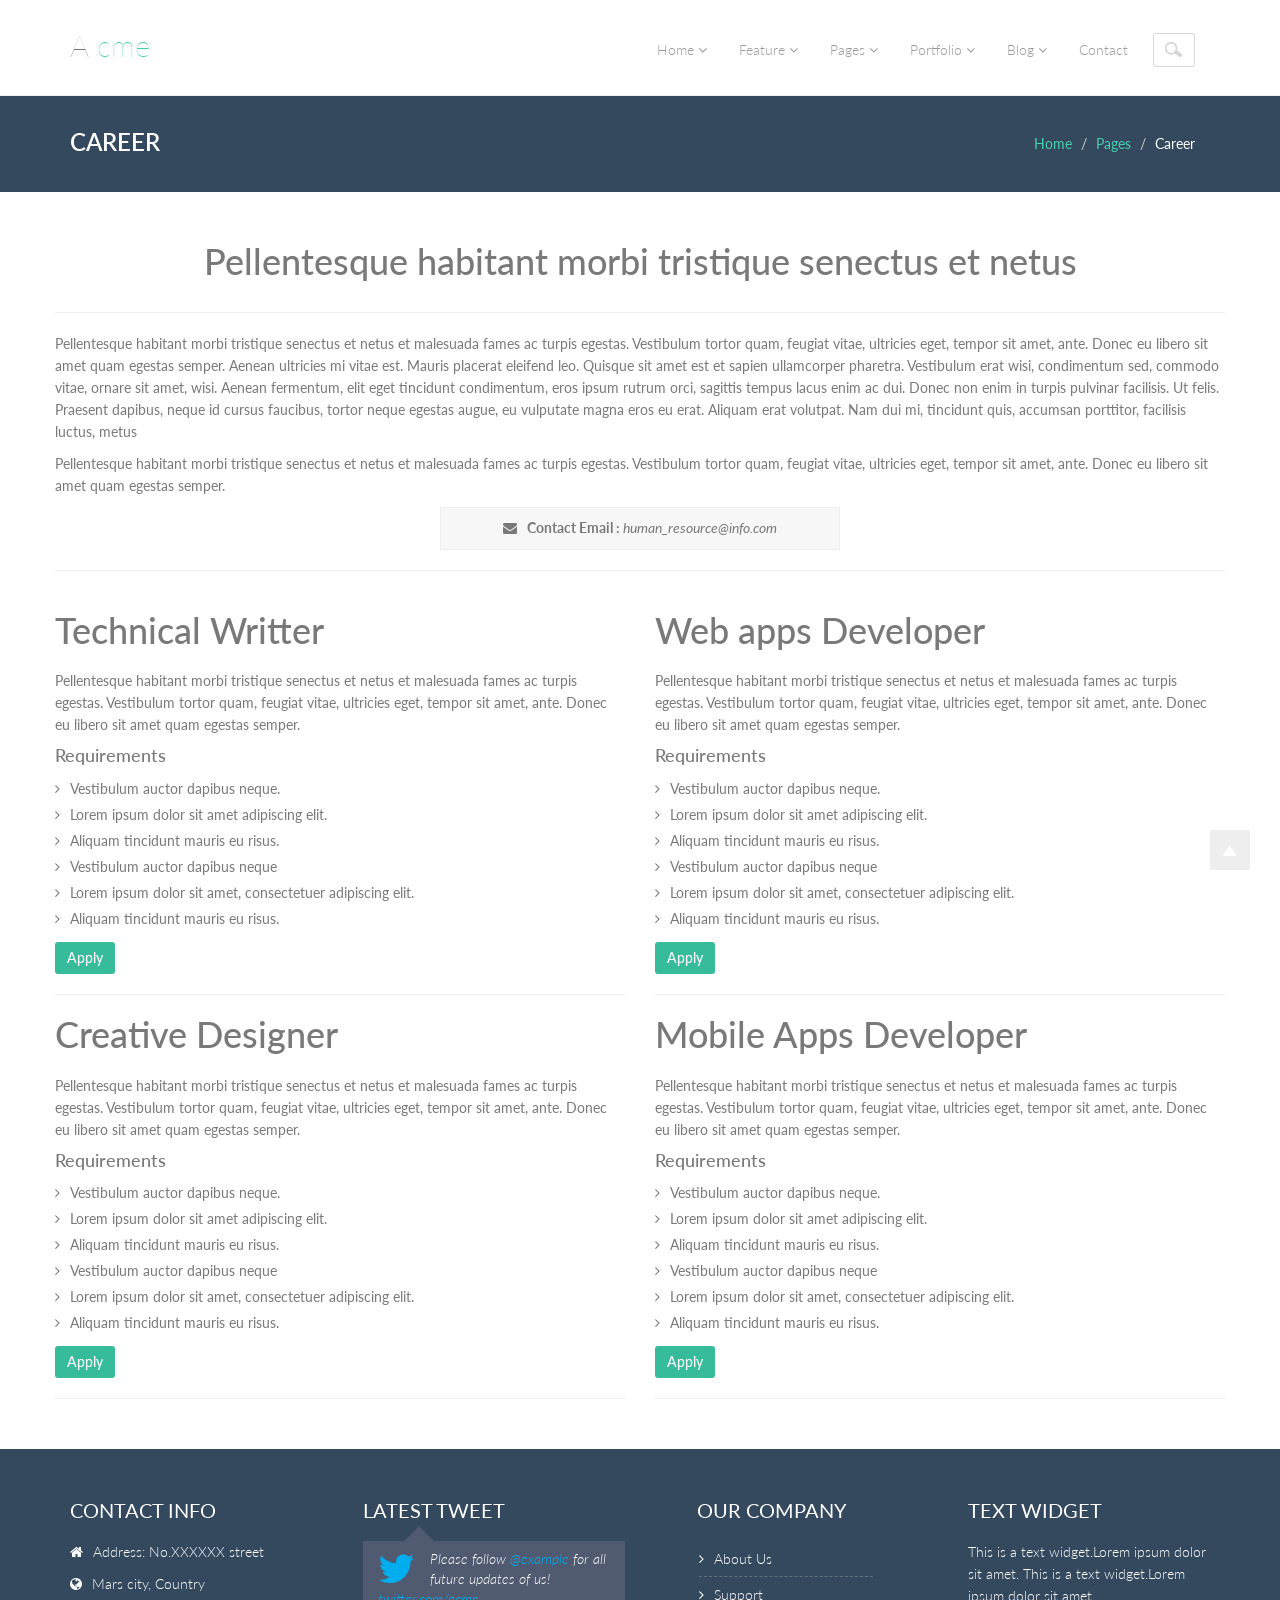
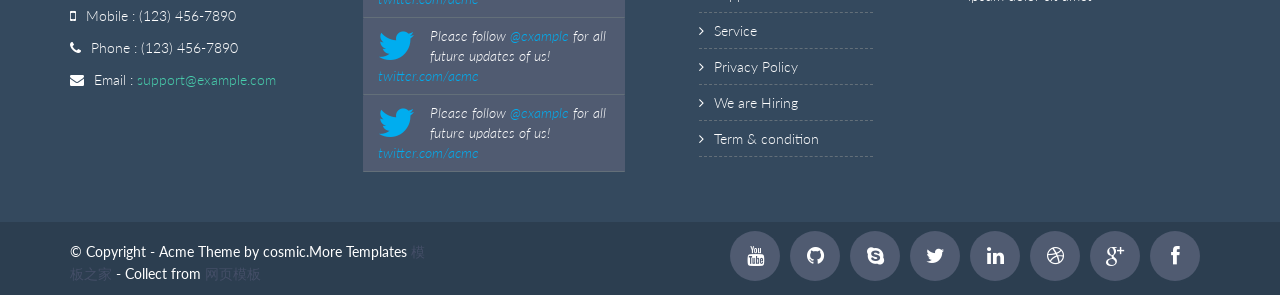
<file: career.html>
<!DOCTYPE html>
<html lang="en">
  <head>
    <meta charset="utf-8">
    <meta name="viewport" content="width=device-width, initial-scale=1.0">
    <meta name="description" content="Developed By M Abdur Rokib Promy">
    <meta name="author" content="cosmic">
    <meta name="keywords" content="Bootstrap 3, Template, Theme, Responsive, Corporate, Business">
    <link rel="shortcut icon" href="img/favicon.png">

    <title>Acme | Home</title>

    <!-- Bootstrap core CSS -->
    <link href="css/bootstrap.min.css" rel="stylesheet">
    <link href="css/theme.css" rel="stylesheet">
    <link href="css/bootstrap-reset.css" rel="stylesheet">
    <!--external css-->
    <link href="assets/font-awesome/css/font-awesome.css" rel="stylesheet" />
    <link rel="stylesheet" href="css/flexslider.css"/>
    <link href="assets/bxslider/jquery.bxslider.css" rel="stylesheet" />
    <link rel="stylesheet" href="css/animate.css">
    <link href='http://fonts.googleapis.com/css?family=Lato' rel='stylesheet' type='text/css'>


      <!-- Custom styles for this template -->
    <link href="css/style.css" rel="stylesheet">
    <link href="css/style-responsive.css" rel="stylesheet" />

    <!-- HTML5 shim and Respond.js IE8 support of HTML5 tooltipss and media queries -->
    <!--[if lt IE 9]>
      <script src="js/html5shiv.js"></script>
      <script src="js/respond.min.js"></script>
    <![endif]-->
  </head>

  <body>
    <!--header start-->
    <header class="head-section">
      <div class="navbar navbar-default navbar-static-top container">
          <div class="navbar-header">
              <button class="navbar-toggle" data-target=".navbar-collapse" data-toggle="collapse"
              type="button"><span class="icon-bar"></span> <span class="icon-bar"></span>
              <span class="icon-bar"></span></button> <a class="navbar-brand" href="index.html">A
              <span>cme</span></a>
          </div>

          <div class="navbar-collapse collapse">
              <ul class="nav navbar-nav">
                  <li class="dropdown">
                      <a class="dropdown-toggle" data-close-others="false" data-delay="0" data-hover=
                      "dropdown" data-toggle="dropdown" href="index.html">Home <i class="fa fa-angle-down"></i>
                      </a>

                      <ul class="dropdown-menu">
                          <li>
                              <a href="index.html">Home Parallax</a>
                          </li>

                          <li>
                              <a href="index1.html">Home Seq-slider1</a>
                          </li>

                          <li>
                              <a href="index2.html">Home Seq-slider2</a>
                          </li>

                      </ul>
                  </li>

                  <li class="dropdown">
                      <a class="dropdown-toggle" data-close-others="false" data-delay="0" data-hover=
                      "dropdown" data-toggle="dropdown" href="#">Feature <i class="fa fa-angle-down"></i>
                      </a>

                      <ul class="dropdown-menu">
                          <li>
                              <a href="typography.html">Typography</a>
                          </li>

                          <li>
                              <a href="button.html">Buttons</a>
                          </li>

                          <li>
                              <a href="form.html">Form</a>
                          </li>

                          <li>
                              <a href="table.html">Table</a>
                          </li>

                          <li class="dropdown-submenu">
                              <a href="#" tabindex="-1">More options</a>

                              <ul class="dropdown-menu">
                                  <li>
                                      <a href="#" tabindex="-1">Second level</a>
                                  </li>

                                  <li class="dropdown-submenu">
                                      <a href="#">Even More..</a>

                                      <ul class="dropdown-menu">
                                          <li>
                                              <a href="#">3rd level</a>
                                          </li>

                                          <li>
                                              <a href="#">3rd level</a>
                                          </li>
                                      </ul>
                                  </li>

                                  <li>
                                      <a href="#">Second level</a>
                                  </li>

                                  <li>
                                      <a href="#">Second level</a>
                                  </li>
                              </ul>
                          </li>
                      </ul>
                  </li>

                  <li class="dropdown">
                      <a class="dropdown-toggle" data-close-others="false" data-delay="0" data-hover=
                      "dropdown" data-toggle="dropdown" href="#">Pages <i class="fa fa-angle-down"></i>
                      </a>

                      <ul class="dropdown-menu">
                          <li>
                              <a href="about.html">About</a>
                          </li>

                          <li>
                              <a href="404.html">404 page</a>
                          </li>

                          <li>
                              <a href="career.html">career</a>
                          </li>

                          <li>
                              <a href="login.html">Login</a>
                          </li>

                          <li>
                              <a href="registration.html">Registration</a>
                          </li>

                          <li>
                              <a href="faq.html">FAQ</a>
                          </li>

                          <li class="dropdown-submenu">
                              <a href="#" tabindex="-1">Pricing table</a>

                              <ul class="dropdown-menu">
                                  <li class="dropdown-submenu"></li>

                                  <li>
                                      <a href="price-table-one.html">Pricing table one</a>
                                  </li>

                                  <li>
                                      <a href="price-table-two.html">Pricing table two</a>
                                  </li>
                              </ul>
                          </li>

                          <li>
                              <a href="service.html">Service</a>
                          </li>

                          <li>
                              <a href="terms.html">Terms & Condition</a>
                          </li>

                          <li>
                              <a href="privacy.html">Privacy policy</a>
                          </li>
                      </ul>
                  </li>

                  <li class="dropdown">
                      <a class="dropdown-toggle" data-close-others="false" data-delay="0" data-hover=
                      "dropdown" data-toggle="dropdown" href="#">Portfolio <i class="fa fa-angle-down"></i>
                      </a>

                      <ul class="dropdown-menu">
                          <li>
                              <a href="portfolio-3-col.html">Portfolio 3 column</a>
                          </li>

                          <li>
                              <a href="portfolio-4-col.html">Portfolio 4 column</a>
                          </li>

                          <li>
                              <a href="portfolio-single-image.html">Portfolio Single Image</a>
                          </li>

                          <li>
                              <a href="portfolio-single-video.html">Portfolio Single Video</a>
                          </li>
                      </ul>
                  </li>

                  <li class="dropdown">
                      <a class="dropdown-toggle" data-close-others="false" data-delay="0" data-hover=
                      "dropdown" data-toggle="dropdown" href="#">Blog <i class="fa fa-angle-down"></i>
                      </a>

                      <ul class="dropdown-menu">
                          <li>
                              <a href="blog.html">Blog</a>
                          </li>

                          <li>
                              <a href="blog-two-col.html">Blog two column</a>
                          </li>

                          <li>
                              <a href="blog-detail.html">Blog Single Image</a>
                          </li>

                          <li>
                              <a href="blog-detail-video.html">Blog single video</a>
                          </li>
                      </ul>
                  </li>

                  <li>
                      <a href="contact.html">Contact</a>
                  </li>

                  <li><input class="form-control search" placeholder=" Search" type="text"></li>
              </ul>
          </div>
      </div>
    </header>
    <!--header end-->

    <!--breadcrumbs start-->
    <div class="breadcrumbs">
        <div class="container">
            <div class="row">
                <div class="col-lg-4 col-sm-4">
                    <h1>Career</h1>
                </div>
                <div class="col-lg-8 col-sm-8">
                    <ol class="breadcrumb pull-right">
                        <li><a href="#">Home</a></li>
                        <li><a href="#">Pages</a></li>
                        <li class="active">Career</li>
                    </ol>
                </div>
            </div>
        </div>
    </div>
    <!--breadcrumbs end-->

    <!--container start-->
    <div class="white-bg">

        <!-- career -->
    <div class="container career-inner">
        <div class="row">
            <div class="col-md-12 career-head">
                <h1 class="wow fadeIn">Pellentesque habitant morbi tristique senectus et netus</h1>

            </div>
        </div>
        <hr>
        <div class="row">
            <div class="col-md-12 wow fadeIn">
                <p class="align-left">Pellentesque habitant morbi tristique senectus et netus et malesuada fames ac turpis egestas. Vestibulum tortor quam, feugiat vitae, ultricies eget, tempor sit amet, ante. Donec eu libero sit amet quam egestas semper. Aenean ultricies mi vitae est. Mauris placerat eleifend leo. Quisque sit amet est et sapien ullamcorper pharetra. Vestibulum erat wisi, condimentum sed, commodo vitae, ornare sit amet, wisi. Aenean fermentum, elit eget tincidunt condimentum, eros ipsum rutrum orci, sagittis tempus lacus enim ac dui. Donec non enim in turpis pulvinar facilisis. Ut felis. Praesent dapibus, neque id cursus faucibus, tortor neque egestas augue, eu vulputate magna eros eu erat. Aliquam erat volutpat. Nam dui mi, tincidunt quis, accumsan porttitor, facilisis luctus, metus
                </p>
                <p class="align-left">Pellentesque habitant morbi tristique senectus et netus et malesuada fames ac turpis egestas. Vestibulum tortor quam, feugiat vitae, ultricies eget, tempor sit amet, ante. Donec eu libero sit amet quam egestas semper.</p>
            </div>
            <div class="col-md-4 col-md-offset-4 career-contact">
                <p class="text-center wow pulse"><i class="fa fa-envelope pr-10"></i><b>Contact Email : </b><em> human_resource@info.com</em></p>
            </div>
        </div>
        <hr>
        <div class="row">
            <div class="col-md-6">
                <div class="candidate wow fadeInLeft">
                    <h1>Technical Writter</h1>
                    <p class="align-left">Pellentesque habitant morbi tristique senectus et netus et malesuada fames ac turpis egestas. Vestibulum tortor quam, feugiat vitae, ultricies eget, tempor sit amet, ante. Donec eu libero sit amet quam egestas semper.</p>
                    <h4>Requirements</h4>
                    <ul class="list-unstyled">
                        <li><i class="fa fa-angle-right pr-10"></i>Vestibulum auctor dapibus neque.</li>
                        <li><i class="fa fa-angle-right pr-10"></i>Lorem ipsum dolor sit amet adipiscing elit.</li>
                        <li><i class="fa fa-angle-right pr-10"></i>Aliquam tincidunt mauris eu risus.</li>
                        <li><i class="fa fa-angle-right pr-10"></i>Vestibulum auctor dapibus neque</li>
                        <li><i class="fa fa-angle-right pr-10"></i>Lorem ipsum dolor sit amet, consectetuer adipiscing elit.</li>
                        <li><i class="fa fa-angle-right pr-10"></i>Aliquam tincidunt mauris eu risus.</li>
                    </ul>
                    <button class="btn btn-info">Apply</button>
                </div>
                <hr>
                <div class="candidate wow fadeInLeft">
                    <h1>Creative Designer</h1>
                    <p class="align-left">Pellentesque habitant morbi tristique senectus et netus et malesuada fames ac turpis egestas. Vestibulum tortor quam, feugiat vitae, ultricies eget, tempor sit amet, ante. Donec eu libero sit amet quam egestas semper.</p>
                    <h4>Requirements</h4>
                    <ul class="list-unstyled">
                        <li><i class="fa fa-angle-right pr-10"></i>Vestibulum auctor dapibus neque.</li>
                        <li><i class="fa fa-angle-right pr-10"></i>Lorem ipsum dolor sit amet adipiscing elit.</li>
                        <li><i class="fa fa-angle-right pr-10"></i>Aliquam tincidunt mauris eu risus.</li>
                        <li><i class="fa fa-angle-right pr-10"></i>Vestibulum auctor dapibus neque</li>
                        <li><i class="fa fa-angle-right pr-10"></i>Lorem ipsum dolor sit amet, consectetuer adipiscing elit.</li>
                        <li><i class="fa fa-angle-right pr-10"></i>Aliquam tincidunt mauris eu risus.</li>
                    </ul>
                    <button class="btn btn-info">Apply</button>
                </div>
                <hr>
            </div>
            <div class="col-md-6">
                <div class="candidate wow fadeInRight">
                    <h1>Web apps Developer</h1>
                    <p class="align-left">Pellentesque habitant morbi tristique senectus et netus et malesuada fames ac turpis egestas. Vestibulum tortor quam, feugiat vitae, ultricies eget, tempor sit amet, ante. Donec eu libero sit amet quam egestas semper.</p>
                    <h4>Requirements</h4>
                    <ul class="list-unstyled">
                        <li><i class="fa fa-angle-right pr-10"></i>Vestibulum auctor dapibus neque.</li>
                        <li><i class="fa fa-angle-right pr-10"></i>Lorem ipsum dolor sit amet adipiscing elit.</li>
                        <li><i class="fa fa-angle-right pr-10"></i>Aliquam tincidunt mauris eu risus.</li>
                        <li><i class="fa fa-angle-right pr-10"></i>Vestibulum auctor dapibus neque</li>
                        <li><i class="fa fa-angle-right pr-10"></i>Lorem ipsum dolor sit amet, consectetuer adipiscing elit.</li>
                        <li><i class="fa fa-angle-right pr-10"></i>Aliquam tincidunt mauris eu risus.</li>
                    </ul>
                    <button class="btn btn-info">Apply</button>
                </div>
                <hr>
                <div class="candidate wow fadeInRight">
                    <h1>Mobile Apps Developer</h1>
                    <p class="align-left">Pellentesque habitant morbi tristique senectus et netus et malesuada fames ac turpis egestas. Vestibulum tortor quam, feugiat vitae, ultricies eget, tempor sit amet, ante. Donec eu libero sit amet quam egestas semper.</p>
                    <h4>Requirements</h4>
                    <ul class="list-unstyled">
                        <li><i class="fa fa-angle-right pr-10"></i>Vestibulum auctor dapibus neque.</li>
                        <li><i class="fa fa-angle-right pr-10"></i>Lorem ipsum dolor sit amet adipiscing elit.</li>
                        <li><i class="fa fa-angle-right pr-10"></i>Aliquam tincidunt mauris eu risus.</li>
                        <li><i class="fa fa-angle-right pr-10"></i>Vestibulum auctor dapibus neque</li>
                        <li><i class="fa fa-angle-right pr-10"></i>Lorem ipsum dolor sit amet, consectetuer adipiscing elit.</li>
                        <li><i class="fa fa-angle-right pr-10"></i>Aliquam tincidunt mauris eu risus.</li>
                    </ul>
                    <button class="btn btn-info">Apply</button>
                </div>
                <hr>
            </div>
        </div>
    <!-- career -->
       </div>
    </div>
    <!--container end-->

     <!--footer start-->
     <footer class="footer">
        <div class="container">
            <div class="row">
                <div class="col-lg-3 col-sm-3 address wow fadeInUp" data-wow-duration="2s" data-wow-delay=".1s">
                     <h1>contact info</h1>
                     <address>
                         <p><i class="fa fa-home pr-10"></i>Address: No.XXXXXX street</p>
                         <p><i class="fa fa-globe pr-10"></i>Mars city, Country</p>
                         <p><i class="fa fa-mobile pr-10"></i>Mobile : (123) 456-7890</p>
                         <p><i class="fa fa-phone pr-10"></i>Phone : (123) 456-7890</p>
                         <p><i class="fa fa-envelope pr-10"></i>Email : <a href="javascript:;">support@example.com</a></p>
                     </address>
                 </div>
                <div class="col-lg-3 col-sm-3 wow fadeInUp" data-wow-duration="2s" data-wow-delay=".3s">
                    <h1>latest tweet</h1>
                    <div id="owl-slide">
                    <div class="tweet-box">
                        <i class="fa fa-twitter"></i>
                        <em>Please follow <a href="javascript:;">@example</a> for all future updates of us! <a href="javascript:;">twitter.com/acme</a></em>
                    </div>
                    <div class="tweet-box">
                        <i class="fa fa-twitter"></i>
                        <em>Please follow <a href="javascript:;">@example</a> for all future updates of us! <a href="javascript:;">twitter.com/acme</a></em>
                    </div>
                    <div class="tweet-box">
                        <i class="fa fa-twitter"></i>
                        <em>Please follow <a href="javascript:;">@example</a> for all future updates of us! <a href="javascript:;">twitter.com/acme</a></em>
                    </div>
                    </div>
                </div>
                <div class="col-lg-3 col-sm-3">
                <div class="page-footer wow fadeInUp" data-wow-duration="2s" data-wow-delay=".5s">
                    <h1>Our Company</h1>
                    <ul class="page-footer-list">

                        <li><i class="fa fa-angle-right"></i><a href="about.html">About Us</a></li>
                        <li><i class="fa fa-angle-right"></i><a href="faq.html">Support</a></li>
                        <li><i class="fa fa-angle-right"></i><a href="service.html">Service</a></li>
                        <li><i class="fa fa-angle-right"></i><a href="privacy-policy.html">Privacy Policy</a></li>
                        <li><i class="fa fa-angle-right"></i><a href="career.html">We are Hiring</a></li>
                        <li><i class="fa fa-angle-right"></i><a href="terms.html">Term & condition</a></li>

                    </ul>
                    </div>
                </div>
                <div class="col-lg-3 col-sm-3">

                    <div class="text-footer wow fadeInUp" data-wow-duration="2s" data-wow-delay=".7s">
                    <h1>Text Widget</h1>
                        <p>
                            This is a text widget.Lorem ipsum dolor sit amet.
                            This is a text widget.Lorem ipsum dolor sit amet
                        </p>
                    </div>
                </div>

            </div>

        </div>
    </footer>
    <!-- footer end -->
    <!--small footer start -->
    <footer class="footer-small">
        <div class="container">
            <div class="row">
                <div class="col-lg-6 col-sm-6 pull-right">
                    <ul class="social-link-footer list-unstyled">
                        <li class="wow flipInX" data-wow-duration="2s" data-wow-delay=".1s"><a href="#"><i class="fa fa-facebook"></i></a></li>
                        <li class="wow flipInX" data-wow-duration="2s" data-wow-delay=".2s"><a href="#"><i class="fa fa-google-plus"></i></a></li>
                        <li class="wow flipInX" data-wow-duration="2s" data-wow-delay=".3s"><a href="#"><i class="fa fa-dribbble"></i></a></li>
                        <li class="wow flipInX" data-wow-duration="2s" data-wow-delay=".4s"><a href="#"><i class="fa fa-linkedin"></i></a></li>
                        <li class="wow flipInX" data-wow-duration="2s" data-wow-delay=".5s"><a href="#"><i class="fa fa-twitter"></i></a></li>
                        <li class="wow flipInX" data-wow-duration="2s" data-wow-delay=".6s"><a href="#"><i class="fa fa-skype"></i></a></li>
                        <li class="wow flipInX" data-wow-duration="2s" data-wow-delay=".7s"><a href="#"><i class="fa fa-github"></i></a></li>
                        <li class="wow flipInX" data-wow-duration="2s" data-wow-delay=".8s"><a href="#"><i class="fa fa-youtube"></i></a></li>
                    </ul>
                </div>
                <div class="col-md-4">
                  <div class="copyright"> <p>&copy; Copyright - Acme Theme by cosmic.More Templates <a href="http://www.cssmoban.com/" target="_blank" title="模板之家">模板之家</a> - Collect from <a href="http://www.cssmoban.com/" title="网页模板" target="_blank">网页模板</a></p>
                  </div>
                </div>
            </div>
        </div>
    </footer>
     <!--small footer end-->

  <!-- js placed at the end of the document so the pages load faster -->
    <script src="js/jquery.js"></script>
    <script src="js/bootstrap.min.js"></script>
    <script type="text/javascript" src="js/hover-dropdown.js"></script>
    <script defer src="js/jquery.flexslider.js"></script>
    <script type="text/javascript" src="assets/bxslider/jquery.bxslider.js"></script>

    <script src="js/jquery.easing.min.js"></script>
    <script src="js/link-hover.js"></script>


     <!--common script for all pages-->
    <script src="js/common-scripts.js"></script>


    <script src="js/wow.min.js"></script>
    <script>
        wow = new WOW(
          {
            boxClass:     'wow',      // default
            animateClass: 'animated', // default
            offset:       0          // default
          }
        )
        wow.init();
    </script>
</body>
</html>
</file>
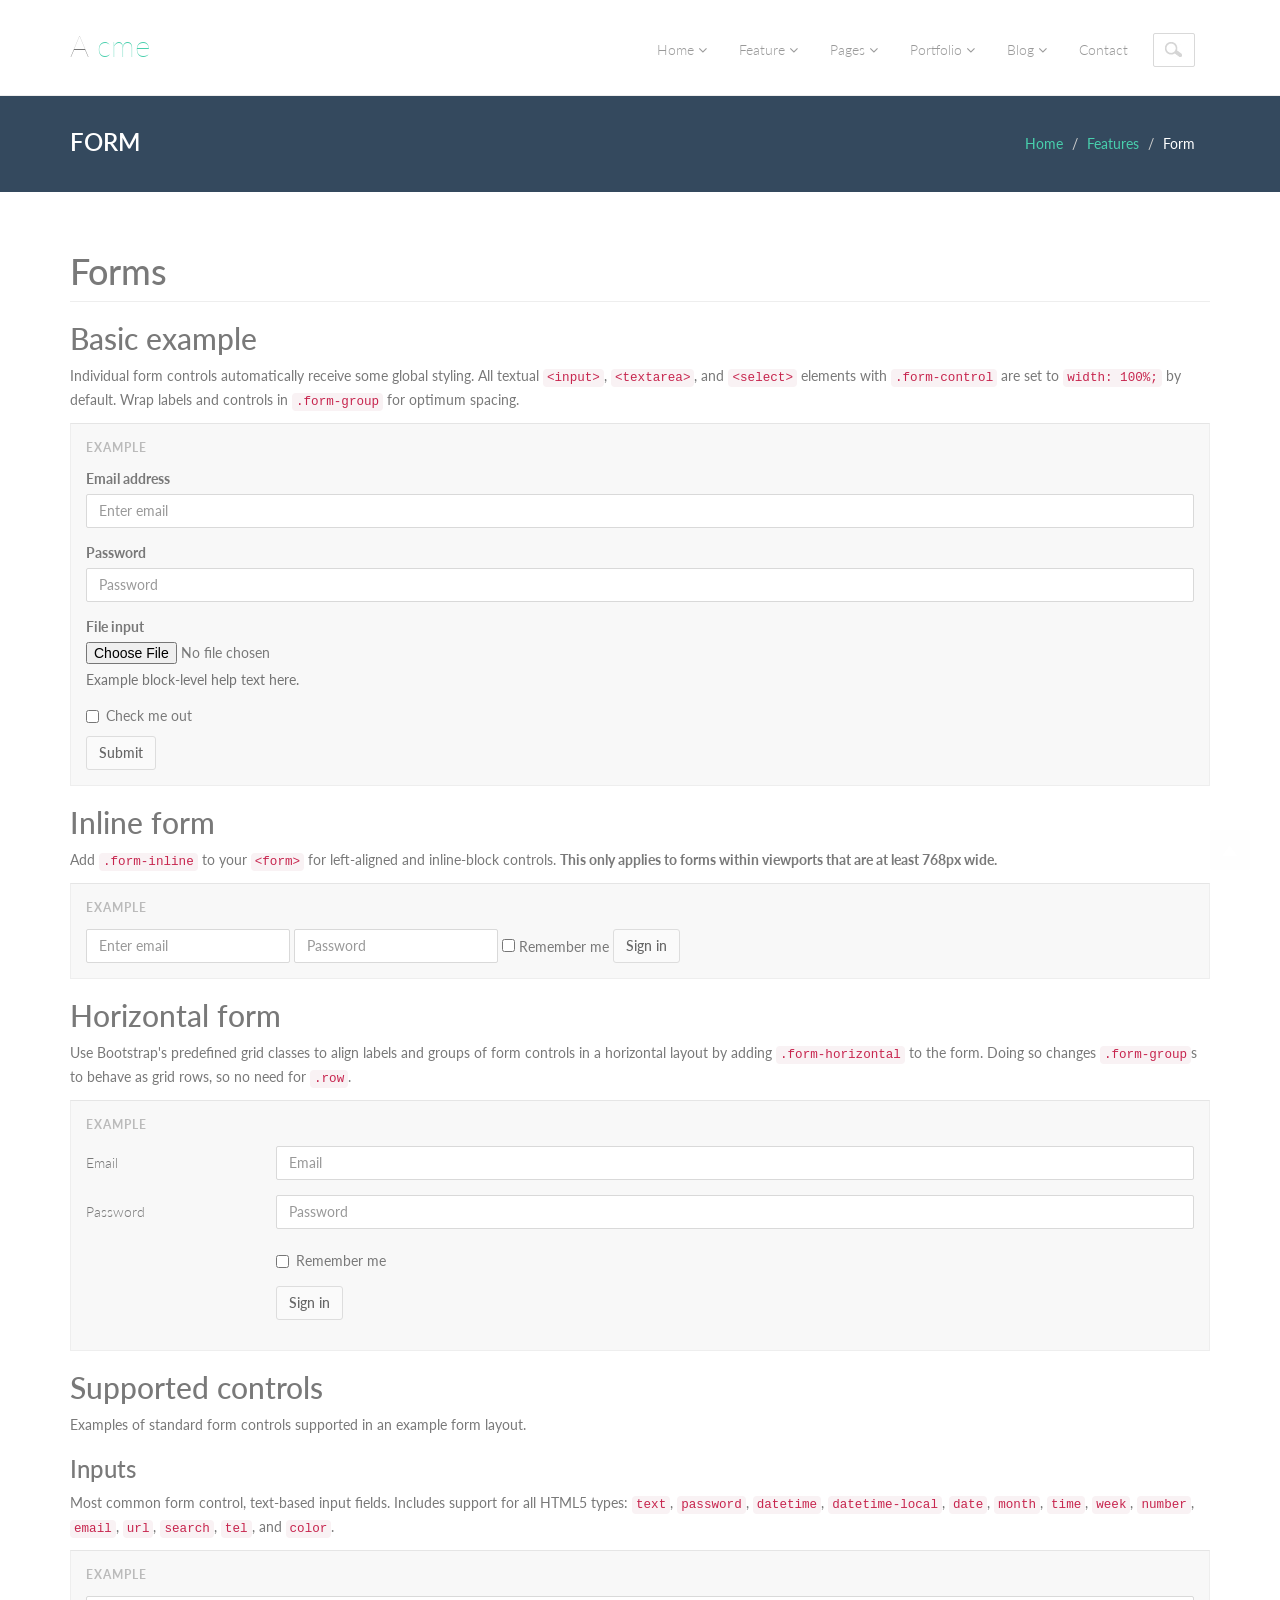
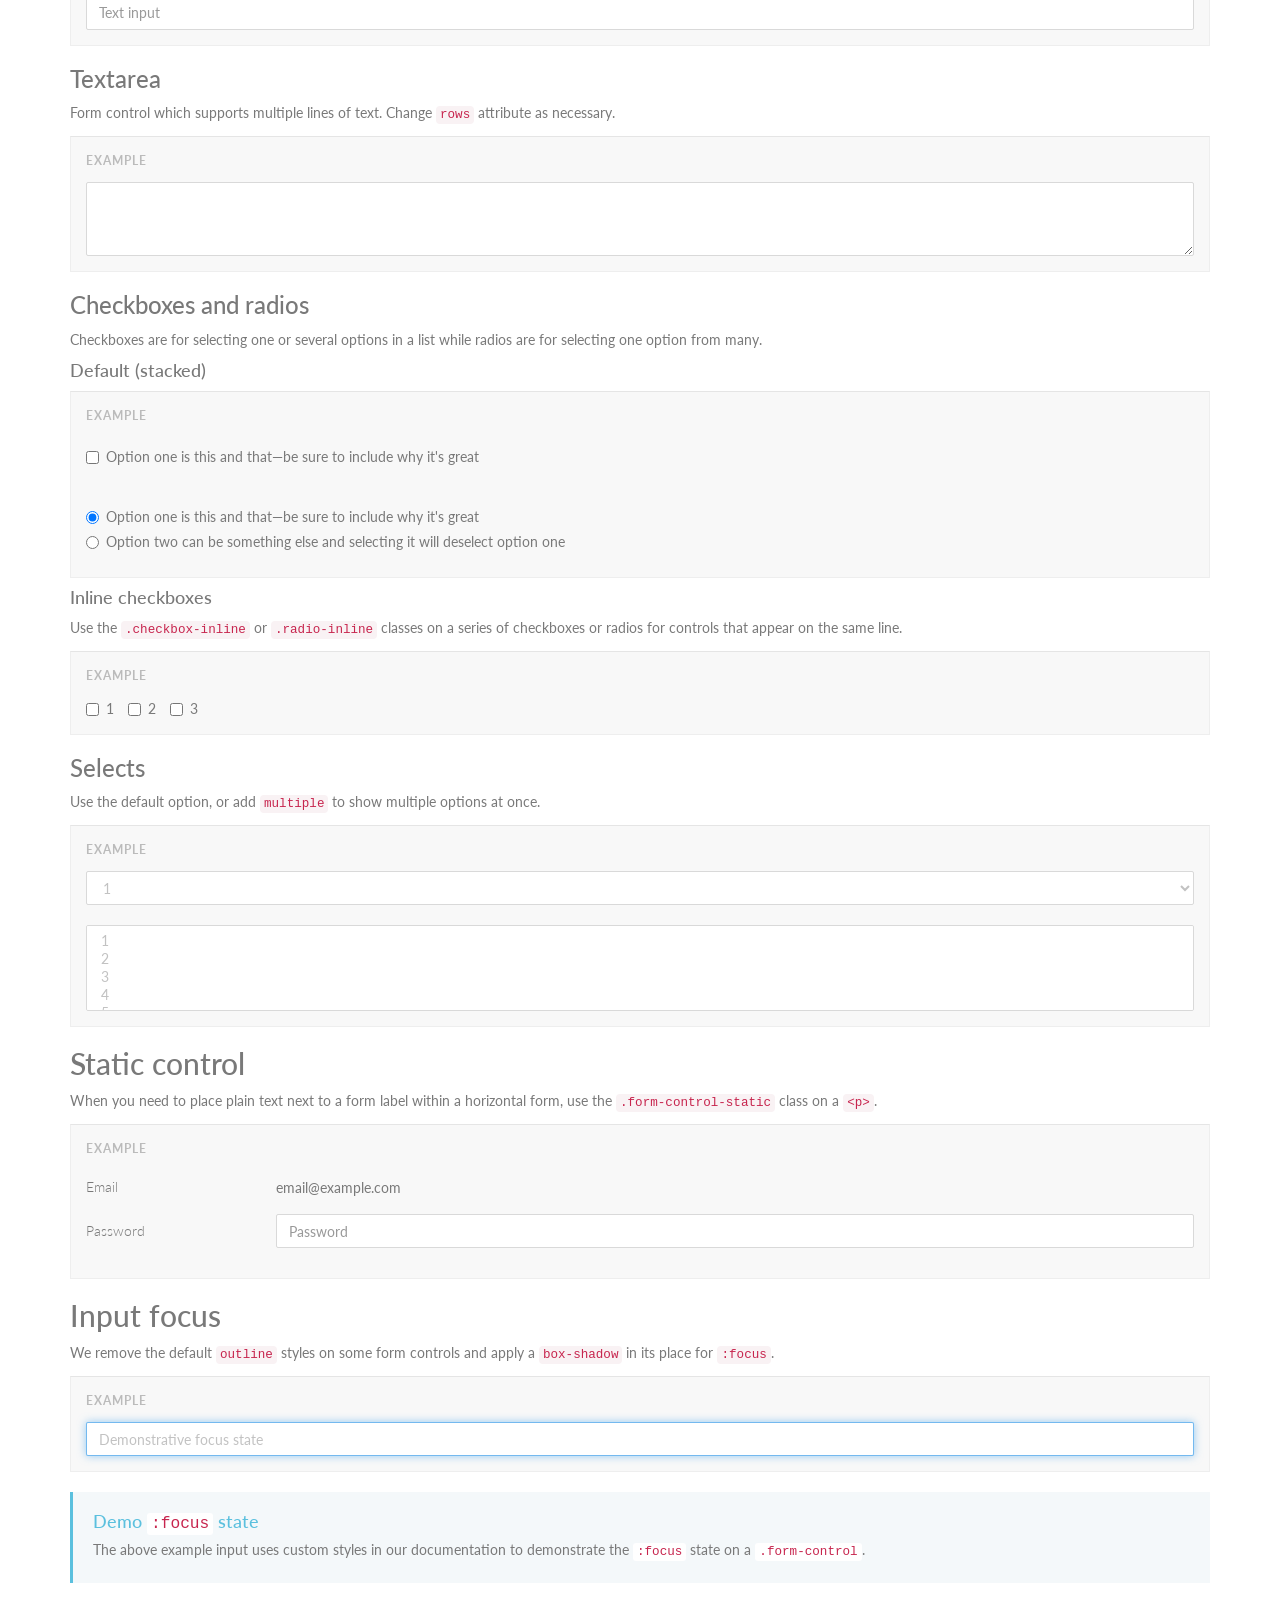
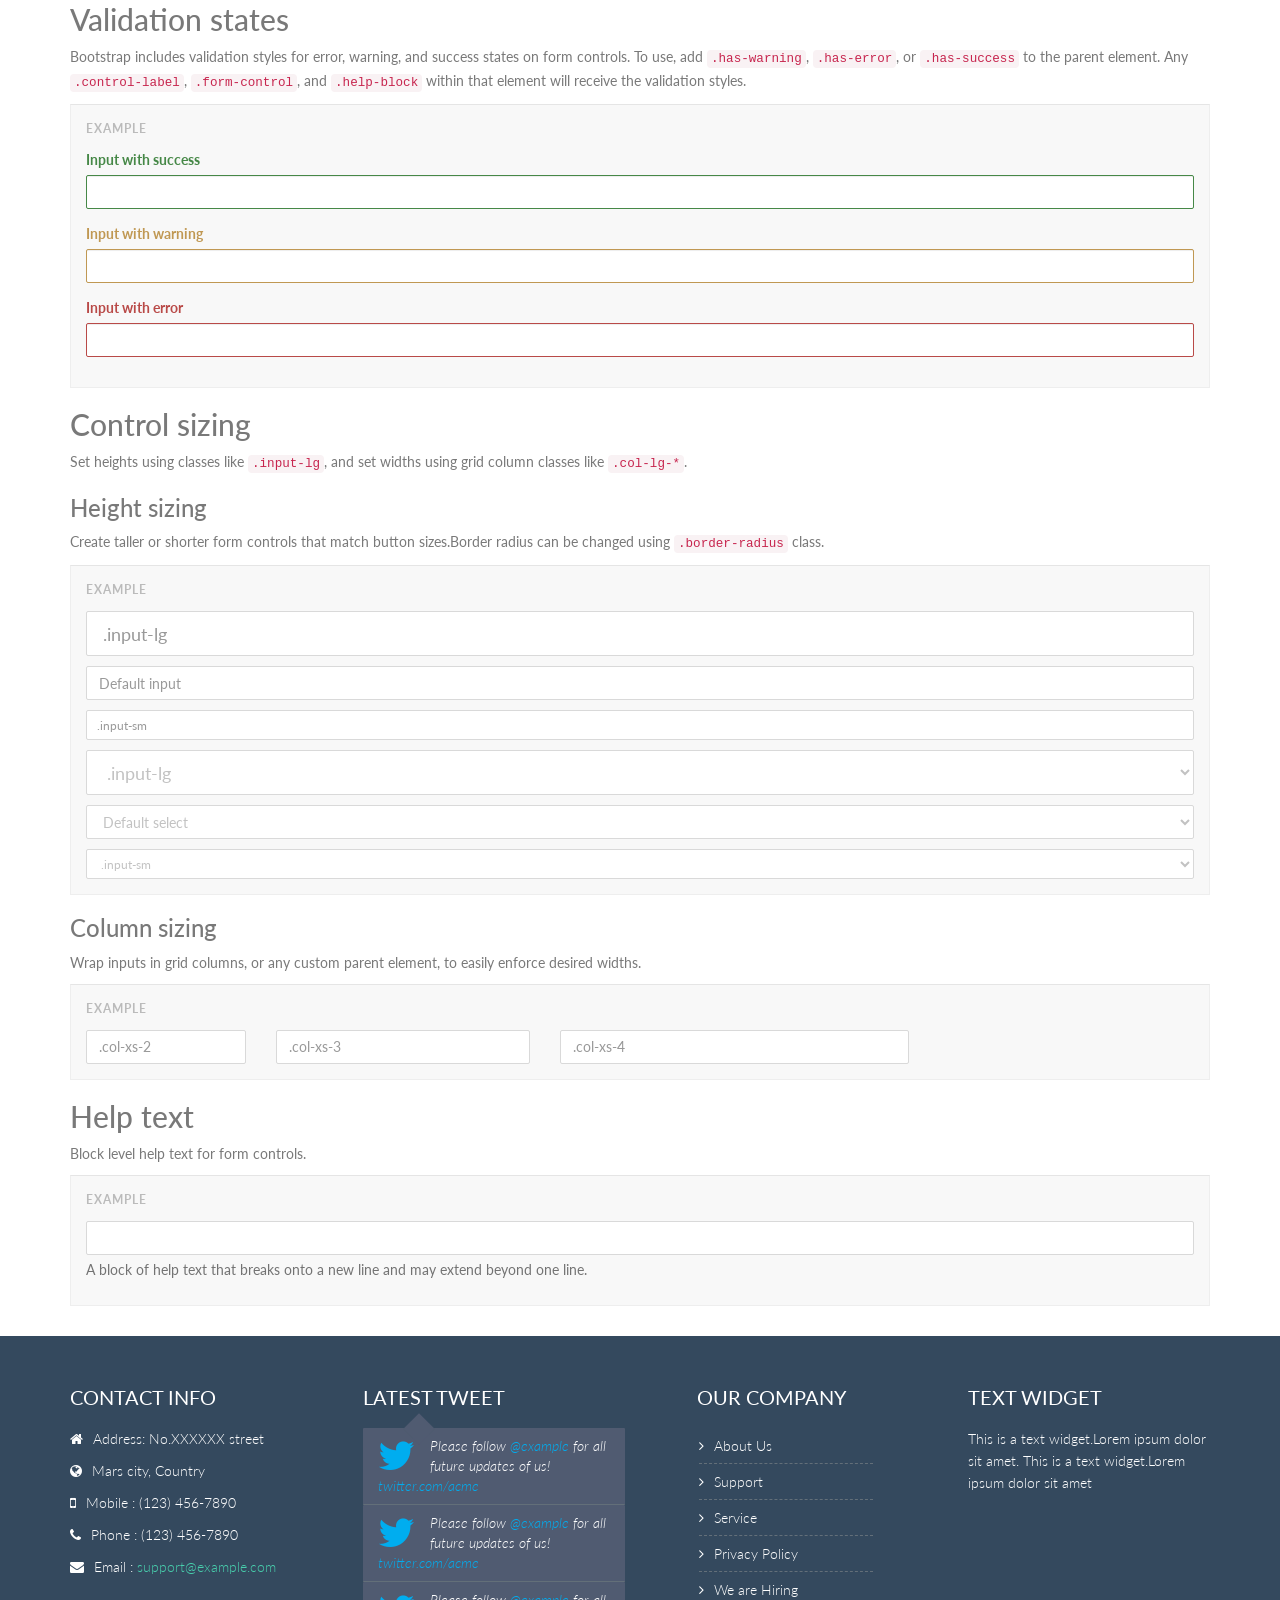
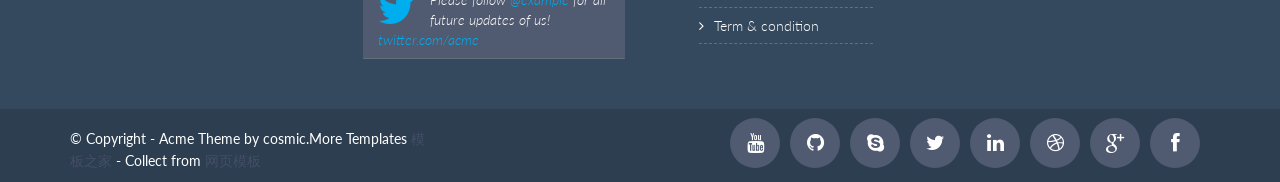
<file: form.html>
<!DOCTYPE html>
<html lang="en">
  <head>
    <meta charset="utf-8">
    <meta name="viewport" content="width=device-width, initial-scale=1.0">
    <meta name="description" content="Developed By M Abdur Rokib Promy">
    <meta name="author" content="cosmic">
    <meta name="keywords" content="Bootstrap 3, Template, Theme, Responsive, Corporate, Business">
    <link rel="shortcut icon" href="img/favicon.png">

    <title>Acme | Home</title>

    <!-- Bootstrap core CSS -->
    <link href="css/bootstrap.min.css" rel="stylesheet">
    <link href="css/theme.css" rel="stylesheet">
    <link href="css/bootstrap-reset.css" rel="stylesheet">
    <!--external css-->
    <link href="assets/font-awesome/css/font-awesome.css" rel="stylesheet" />
    <link rel="stylesheet" href="css/flexslider.css"/>
    <link href="assets/bxslider/jquery.bxslider.css" rel="stylesheet" />
    <link rel="stylesheet" href="css/animate.css">
    <link href='http://fonts.googleapis.com/css?family=Lato' rel='stylesheet' type='text/css'>



      <!-- Custom styles for this template -->
    <link rel="stylesheet" type="text/css" href="css/component.css">
    <link href="css/style.css" rel="stylesheet">
    <link href="css/style-responsive.css" rel="stylesheet" />

    <!-- HTML5 shim and Respond.js IE8 support of HTML5 tooltipss and media queries -->
    <!--[if lt IE 9]>
      <script src="js/html5shiv.js"></script>
      <script src="js/respond.min.js"></script>
    <![endif]-->
  </head>

  <body>
    <!--header start-->
    <header class="head-section">
      <div class="navbar navbar-default navbar-static-top container">
          <div class="navbar-header">
              <button class="navbar-toggle" data-target=".navbar-collapse" data-toggle="collapse"
              type="button"><span class="icon-bar"></span> <span class="icon-bar"></span>
              <span class="icon-bar"></span></button> <a class="navbar-brand" href="index.html">A
              <span>cme</span></a>
          </div>

          <div class="navbar-collapse collapse">
              <ul class="nav navbar-nav">
                  <li class="dropdown">
                      <a class="dropdown-toggle" data-close-others="false" data-delay="0" data-hover=
                      "dropdown" data-toggle="dropdown" href="index.html">Home <i class="fa fa-angle-down"></i>
                      </a>

                      <ul class="dropdown-menu">
                          <li>
                              <a href="index.html">Home Parallax</a>
                          </li>

                          <li>
                              <a href="index1.html">Home Seq-slider1</a>
                          </li>

                          <li>
                              <a href="index2.html">Home Seq-slider2</a>
                          </li>

                      </ul>
                  </li>

                  <li class="dropdown">
                      <a class="dropdown-toggle" data-close-others="false" data-delay="0" data-hover=
                      "dropdown" data-toggle="dropdown" href="#">Feature <i class="fa fa-angle-down"></i>
                      </a>

                      <ul class="dropdown-menu">
                          <li>
                              <a href="typography.html">Typography</a>
                          </li>

                          <li>
                              <a href="button.html">Buttons</a>
                          </li>

                          <li>
                              <a href="form.html">Form</a>
                          </li>

                          <li>
                              <a href="table.html">Table</a>
                          </li>

                          <li class="dropdown-submenu">
                              <a href="#" tabindex="-1">More options</a>

                              <ul class="dropdown-menu">
                                  <li>
                                      <a href="#" tabindex="-1">Second level</a>
                                  </li>

                                  <li class="dropdown-submenu">
                                      <a href="#">Even More..</a>

                                      <ul class="dropdown-menu">
                                          <li>
                                              <a href="#">3rd level</a>
                                          </li>

                                          <li>
                                              <a href="#">3rd level</a>
                                          </li>
                                      </ul>
                                  </li>

                                  <li>
                                      <a href="#">Second level</a>
                                  </li>

                                  <li>
                                      <a href="#">Second level</a>
                                  </li>
                              </ul>
                          </li>
                      </ul>
                  </li>

                  <li class="dropdown">
                      <a class="dropdown-toggle" data-close-others="false" data-delay="0" data-hover=
                      "dropdown" data-toggle="dropdown" href="#">Pages <i class="fa fa-angle-down"></i>
                      </a>

                      <ul class="dropdown-menu">
                          <li>
                              <a href="about.html">About</a>
                          </li>

                          <li>
                              <a href="404.html">404 page</a>
                          </li>

                          <li>
                              <a href="career.html">career</a>
                          </li>

                          <li>
                              <a href="login.html">Login</a>
                          </li>

                          <li>
                              <a href="registration.html">Registration</a>
                          </li>

                          <li>
                              <a href="faq.html">FAQ</a>
                          </li>

                          <li class="dropdown-submenu">
                              <a href="#" tabindex="-1">Pricing table</a>

                              <ul class="dropdown-menu">
                                  <li class="dropdown-submenu"></li>

                                  <li>
                                      <a href="price-table-one.html">Pricing table one</a>
                                  </li>

                                  <li>
                                      <a href="price-table-two.html">Pricing table two</a>
                                  </li>
                              </ul>
                          </li>

                          <li>
                              <a href="service.html">Service</a>
                          </li>

                          <li>
                              <a href="terms.html">Terms & Condition</a>
                          </li>

                          <li>
                              <a href="privacy.html">Privacy policy</a>
                          </li>
                      </ul>
                  </li>

                  <li class="dropdown">
                      <a class="dropdown-toggle" data-close-others="false" data-delay="0" data-hover=
                      "dropdown" data-toggle="dropdown" href="#">Portfolio <i class="fa fa-angle-down"></i>
                      </a>

                      <ul class="dropdown-menu">
                          <li>
                              <a href="portfolio-3-col.html">Portfolio 3 column</a>
                          </li>

                          <li>
                              <a href="portfolio-4-col.html">Portfolio 4 column</a>
                          </li>

                          <li>
                              <a href="portfolio-single-image.html">Portfolio Single Image</a>
                          </li>

                          <li>
                              <a href="portfolio-single-video.html">Portfolio Single Video</a>
                          </li>
                      </ul>
                  </li>

                  <li class="dropdown">
                      <a class="dropdown-toggle" data-close-others="false" data-delay="0" data-hover=
                      "dropdown" data-toggle="dropdown" href="#">Blog <i class="fa fa-angle-down"></i>
                      </a>

                      <ul class="dropdown-menu">
                          <li>
                              <a href="blog.html">Blog</a>
                          </li>

                          <li>
                              <a href="blog-two-col.html">Blog two column</a>
                          </li>

                          <li>
                              <a href="blog-detail.html">Blog Single Image</a>
                          </li>

                          <li>
                              <a href="blog-detail-video.html">Blog single video</a>
                          </li>
                      </ul>
                  </li>

                  <li>
                      <a href="contact.html">Contact</a>
                  </li>

                  <li><input class="form-control search" placeholder=" Search" type="text"></li>
              </ul>
          </div>
      </div>
    </header>
    <!--header end-->

    <!--breadcrumbs start-->
    <div class="breadcrumbs">
        <div class="container">
            <div class="row">
                <div class="col-lg-4 col-sm-4">
                    <h1>Form</h1>
                </div>
                <div class="col-lg-8 col-sm-8">
                    <ol class="breadcrumb pull-right">
                        <li><a href="#">Home</a></li>
                        <li><a href="#">Features</a></li>
                        <li class="active">Form</li>
                    </ol>
                </div>
            </div>
        </div>
    </div>
    <!--breadcrumbs end-->

    <!--container start-->
    <div class="component-bg">
        <div class="container">
            <!-- Forms
================================================== -->
<div class="bs-docs-section mar-b-30">
  <h1 id="forms" class="page-header">Forms</h1>

  <h2 id="forms-example">Basic example</h2>
  <p>Individual form controls automatically receive some global styling. All textual <code>&lt;input&gt;</code>, <code>&lt;textarea&gt;</code>, and <code>&lt;select&gt;</code> elements with <code>.form-control</code> are set to <code>width: 100%;</code> by default. Wrap labels and controls in <code>.form-group</code> for optimum spacing.</p>
  <div class="bs-example">
    <form role="form">
      <div class="form-group">
        <label for="exampleInputEmail1">Email address</label>
        <input type="email" class="form-control" id="exampleInputEmail1" placeholder="Enter email">
      </div>
      <div class="form-group">
        <label for="exampleInputPassword1">Password</label>
        <input type="password" class="form-control" id="exampleInputPassword1" placeholder="Password">
      </div>
      <div class="form-group">
        <label for="exampleInputFile">File input</label>
        <input type="file" id="exampleInputFile">
        <p class="help-block">Example block-level help text here.</p>
      </div>
      <div class="checkbox">
        <label>
          <input type="checkbox"> Check me out
        </label>
      </div>
      <button type="submit" class="btn btn-default">Submit</button>
    </form>
  </div><!-- /example -->




  <h2 id="forms-inline">Inline form</h2>
  <p>Add <code>.form-inline</code> to your <code>&lt;form&gt;</code> for left-aligned and inline-block controls. <strong>This only applies to forms within viewports that are at least 768px wide.</strong></p>

  <div class="bs-example">
    <form class="form-inline" role="form">
      <div class="form-group">
        <label class="sr-only" for="exampleInputEmail2">Email address</label>
        <input type="email" class="form-control" id="exampleInputEmail2" placeholder="Enter email">
      </div>
      <div class="form-group">
        <label class="sr-only" for="exampleInputPassword2">Password</label>
        <input type="password" class="form-control" id="exampleInputPassword2" placeholder="Password">
      </div>
      <div class="checkbox">
        <label>
          <input type="checkbox"> Remember me
        </label>
      </div>
      <button type="submit" class="btn btn-default">Sign in</button>
    </form>
  </div><!-- /example -->



  <h2 id="forms-horizontal">Horizontal form</h2>
  <p>Use Bootstrap's predefined grid classes to align labels and groups of form controls in a horizontal layout by adding <code>.form-horizontal</code> to the form. Doing so changes <code>.form-group</code>s to behave as grid rows, so no need for <code>.row</code>.</p>
  <div class="bs-example">
    <form class="form-horizontal" role="form">
      <div class="form-group">
        <label for="inputEmail3" class="col-sm-2 control-label">Email</label>
        <div class="col-sm-10">
          <input type="email" class="form-control" id="inputEmail3" placeholder="Email">
        </div>
      </div>
      <div class="form-group">
        <label for="inputPassword3" class="col-sm-2 control-label">Password</label>
        <div class="col-sm-10">
          <input type="password" class="form-control" id="inputPassword3" placeholder="Password">
        </div>
      </div>
      <div class="form-group">
        <div class="col-sm-offset-2 col-sm-10">
          <div class="checkbox">
            <label>
              <input type="checkbox"> Remember me
            </label>
          </div>
        </div>
      </div>
      <div class="form-group">
        <div class="col-sm-offset-2 col-sm-10">
          <button type="submit" class="btn btn-default">Sign in</button>
        </div>
      </div>
    </form>
  </div><!-- /.bs-example -->



  <h2 id="forms-controls">Supported controls</h2>
  <p>Examples of standard form controls supported in an example form layout.</p>

  <h3>Inputs</h3>
  <p>Most common form control, text-based input fields. Includes support for all HTML5 types: <code>text</code>, <code>password</code>, <code>datetime</code>, <code>datetime-local</code>, <code>date</code>, <code>month</code>, <code>time</code>, <code>week</code>, <code>number</code>, <code>email</code>, <code>url</code>, <code>search</code>, <code>tel</code>, and <code>color</code>.</p>

  <div class="bs-example">
    <form role="form">
      <input type="text" class="form-control" placeholder="Text input">
    </form>
  </div><!-- /.bs-example -->



  <h3>Textarea</h3>
  <p>Form control which supports multiple lines of text. Change <code>rows</code> attribute as necessary.</p>
  <div class="bs-example">
    <form role="form">
      <textarea class="form-control" rows="3"></textarea>
    </form>
  </div><!-- /.bs-example -->


  <h3>Checkboxes and radios</h3>
  <p>Checkboxes are for selecting one or several options in a list while radios are for selecting one option from many.</p>
  <h4>Default (stacked)</h4>
  <div class="bs-example">
    <form role="form">
      <div class="checkbox">
        <label>
          <input type="checkbox" value="">
          Option one is this and that&mdash;be sure to include why it's great
        </label>
      </div>
      <br>
      <div class="radio">
        <label>
          <input type="radio" name="optionsRadios" id="optionsRadios1" value="option1" checked>
          Option one is this and that&mdash;be sure to include why it's great
        </label>
      </div>
      <div class="radio">
        <label>
          <input type="radio" name="optionsRadios" id="optionsRadios2" value="option2">
          Option two can be something else and selecting it will deselect option one
        </label>
      </div>
    </form>
  </div><!-- /.bs-example -->


  <h4>Inline checkboxes</h4>
  <p>Use the <code>.checkbox-inline</code> or <code>.radio-inline</code> classes on a series of checkboxes or radios for controls that appear on the same line.</p>
  <div class="bs-example">
    <form role="form">
      <label class="checkbox-inline">
        <input type="checkbox" id="inlineCheckbox1" value="option1"> 1
      </label>
      <label class="checkbox-inline">
        <input type="checkbox" id="inlineCheckbox2" value="option2"> 2
      </label>
      <label class="checkbox-inline">
        <input type="checkbox" id="inlineCheckbox3" value="option3"> 3
      </label>
    </form>
  </div><!-- /.bs-example -->


  <h3>Selects</h3>
  <p>Use the default option, or add <code>multiple</code> to show multiple options at once.</p>
  <div class="bs-example">
    <form role="form">
      <select class="form-control">
        <option>1</option>
        <option>2</option>
        <option>3</option>
        <option>4</option>
        <option>5</option>
      </select>
      <br>
      <select multiple class="form-control">
        <option>1</option>
        <option>2</option>
        <option>3</option>
        <option>4</option>
        <option>5</option>
      </select>
    </form>
  </div><!-- /.bs-example -->



  <h2 id="forms-controls-static">Static control</h2>
  <p>When you need to place plain text next to a form label within a horizontal form, use the <code>.form-control-static</code> class on a <code>&lt;p&gt;</code>.</p>
  <div class="bs-example">
    <form class="form-horizontal" role="form">
      <div class="form-group">
        <label class="col-sm-2 control-label">Email</label>
        <div class="col-sm-10">
          <p class="form-control-static">email@example.com</p>
        </div>
      </div>
      <div class="form-group">
        <label for="inputPassword" class="col-sm-2 control-label">Password</label>
        <div class="col-sm-10">
          <input type="password" class="form-control" id="inputPassword" placeholder="Password">
        </div>
      </div>
    </form>
  </div><!-- /.bs-example -->


  <h2 id="forms-control-focus">Input focus</h2>
  <p>We remove the default <code>outline</code> styles on some form controls and apply a <code>box-shadow</code> in its place for <code>:focus</code>.</p>
  <div class="bs-example">
    <form role="form">
      <input class="form-control" id="focusedInput" type="text" value="Demonstrative focus state">
    </form>
  </div>
  <div class="bs-callout bs-callout-info">
    <h4>Demo <code>:focus</code> state</h4>
    <p>The above example input uses custom styles in our documentation to demonstrate the <code>:focus</code> state on a <code>.form-control</code>.</p>
  </div>


  <h2 id="forms-control-validation">Validation states</h2>
  <p>Bootstrap includes validation styles for error, warning, and success states on form controls. To use, add <code>.has-warning</code>, <code>.has-error</code>, or <code>.has-success</code> to the parent element. Any <code>.control-label</code>, <code>.form-control</code>, and <code>.help-block</code> within that element will receive the validation styles.</p>

  <div class="bs-example">
    <form role="form">
      <div class="form-group has-success">
        <label class="control-label" for="inputSuccess1">Input with success</label>
        <input type="text" class="form-control" id="inputSuccess1">
      </div>
      <div class="form-group has-warning">
        <label class="control-label" for="inputWarning1">Input with warning</label>
        <input type="text" class="form-control" id="inputWarning1">
      </div>
      <div class="form-group has-error">
        <label class="control-label" for="inputError1">Input with error</label>
        <input type="text" class="form-control" id="inputError1">
      </div>
    </form>
  </div><!-- /.bs-example -->




  <h2 id="forms-control-sizes">Control sizing</h2>
  <p>Set heights using classes like <code>.input-lg</code>, and set widths using grid column classes like <code>.col-lg-*</code>.</p>

  <h3>Height sizing</h3>
  <p>Create taller or shorter form controls that match button sizes.Border radius can be changed using <code>.border-radius</code> class.</p>
  <div class="bs-example bs-example-control-sizing">
    <form role="form">
      <div class="controls">
        <input class="form-control input-lg border-radius" type="text" placeholder=".input-lg">
        <input type="text" class="form-control border" placeholder="Default input">
        <input class="form-control input-sm" type="text" placeholder=".input-sm">

        <select class="form-control input-lg border-radius">
          <option value="">.input-lg</option>
        </select>
        <select class="form-control border-radius">
          <option value="">Default select</option>
        </select>
        <select class="form-control input-sm border-radius">
          <option value="">.input-sm</option>
        </select>
      </div>
    </form>
  </div><!-- /.bs-example -->


  <h3>Column sizing</h3>
  <p>Wrap inputs in grid columns, or any custom parent element, to easily enforce desired widths.</p>
  <div class="bs-example">
    <form role="form">
      <div class="row">
        <div class="col-xs-2">
          <input type="text" class="form-control" placeholder=".col-xs-2">
        </div>
        <div class="col-xs-3">
          <input type="text" class="form-control" placeholder=".col-xs-3">
        </div>
        <div class="col-xs-4">
          <input type="text" class="form-control" placeholder=".col-xs-4">
        </div>
      </div>
    </form>
  </div><!-- /.bs-example -->


  <h2 id="forms-help-text">Help text</h2>
  <p>Block level help text for form controls.</p>
  <div class="bs-example">
    <form role="form">
      <input type="text" class="form-control">
      <span class="help-block">A block of help text that breaks onto a new line and may extend beyond one line.</span>
    </form>
  </div><!-- /.bs-example -->

</div>
        </div>
    </div>
    <!--container end-->

     <!--footer start-->
     <footer class="footer">
        <div class="container">
            <div class="row">
                <div class="col-lg-3 col-sm-3 address wow fadeInUp" data-wow-duration="2s" data-wow-delay=".1s">
                     <h1>contact info</h1>
                     <address>
                         <p><i class="fa fa-home pr-10"></i>Address: No.XXXXXX street</p>
                         <p><i class="fa fa-globe pr-10"></i>Mars city, Country</p>
                         <p><i class="fa fa-mobile pr-10"></i>Mobile : (123) 456-7890</p>
                         <p><i class="fa fa-phone pr-10"></i>Phone : (123) 456-7890</p>
                         <p><i class="fa fa-envelope pr-10"></i>Email : <a href="javascript:;">support@example.com</a></p>
                     </address>
                 </div>
                <div class="col-lg-3 col-sm-3 wow fadeInUp" data-wow-duration="2s" data-wow-delay=".3s">
                    <h1>latest tweet</h1>
                    <div id="owl-slide">
                    <div class="tweet-box">
                        <i class="fa fa-twitter"></i>
                        <em>Please follow <a href="javascript:;">@example</a> for all future updates of us! <a href="javascript:;">twitter.com/acme</a></em>
                    </div>
                    <div class="tweet-box">
                        <i class="fa fa-twitter"></i>
                        <em>Please follow <a href="javascript:;">@example</a> for all future updates of us! <a href="javascript:;">twitter.com/acme</a></em>
                    </div>
                    <div class="tweet-box">
                        <i class="fa fa-twitter"></i>
                        <em>Please follow <a href="javascript:;">@example</a> for all future updates of us! <a href="javascript:;">twitter.com/acme</a></em>
                    </div>
                    </div>
                </div>
                <div class="col-lg-3 col-sm-3">
                <div class="page-footer wow fadeInUp" data-wow-duration="2s" data-wow-delay=".5s">
                    <h1>Our Company</h1>
                    <ul class="page-footer-list">

                        <li><i class="fa fa-angle-right"></i><a href="about.html">About Us</a></li>
                        <li><i class="fa fa-angle-right"></i><a href="faq.html">Support</a></li>
                        <li><i class="fa fa-angle-right"></i><a href="service.html">Service</a></li>
                        <li><i class="fa fa-angle-right"></i><a href="privacy-policy.html">Privacy Policy</a></li>
                        <li><i class="fa fa-angle-right"></i><a href="career.html">We are Hiring</a></li>
                        <li><i class="fa fa-angle-right"></i><a href="terms.html">Term & condition</a></li>

                    </ul>
                    </div>
                </div>
                <div class="col-lg-3 col-sm-3">

                    <div class="text-footer wow fadeInUp" data-wow-duration="2s" data-wow-delay=".7s">
                    <h1>Text Widget</h1>
                        <p>
                            This is a text widget.Lorem ipsum dolor sit amet.
                            This is a text widget.Lorem ipsum dolor sit amet
                        </p>
                    </div>
                </div>

            </div>

        </div>
    </footer>
    <!-- footer end -->
    <!--small footer start -->
    <footer class="footer-small">
        <div class="container">
            <div class="row">
                <div class="col-lg-6 col-sm-6 pull-right">
                    <ul class="social-link-footer list-unstyled">
                        <li class="wow flipInX" data-wow-duration="2s" data-wow-delay=".1s"><a href="#"><i class="fa fa-facebook"></i></a></li>
                        <li class="wow flipInX" data-wow-duration="2s" data-wow-delay=".2s"><a href="#"><i class="fa fa-google-plus"></i></a></li>
                        <li class="wow flipInX" data-wow-duration="2s" data-wow-delay=".3s"><a href="#"><i class="fa fa-dribbble"></i></a></li>
                        <li class="wow flipInX" data-wow-duration="2s" data-wow-delay=".4s"><a href="#"><i class="fa fa-linkedin"></i></a></li>
                        <li class="wow flipInX" data-wow-duration="2s" data-wow-delay=".5s"><a href="#"><i class="fa fa-twitter"></i></a></li>
                        <li class="wow flipInX" data-wow-duration="2s" data-wow-delay=".6s"><a href="#"><i class="fa fa-skype"></i></a></li>
                        <li class="wow flipInX" data-wow-duration="2s" data-wow-delay=".7s"><a href="#"><i class="fa fa-github"></i></a></li>
                        <li class="wow flipInX" data-wow-duration="2s" data-wow-delay=".8s"><a href="#"><i class="fa fa-youtube"></i></a></li>
                    </ul>
                </div>
                <div class="col-md-4">
                  <div class="copyright"> <p>&copy; Copyright - Acme Theme by cosmic.More Templates <a href="http://www.cssmoban.com/" target="_blank" title="模板之家">模板之家</a> - Collect from <a href="http://www.cssmoban.com/" title="网页模板" target="_blank">网页模板</a></p>
                  </div>
                </div>
            </div>
        </div>
    </footer>
     <!--small footer end-->

  <!-- js placed at the end of the document so the pages load faster -->
    <script src="js/jquery.js"></script>
    <script src="js/bootstrap.min.js"></script>
    <script type="text/javascript" src="js/hover-dropdown.js"></script>
    <script defer src="js/jquery.flexslider.js"></script>
    <script type="text/javascript" src="assets/bxslider/jquery.bxslider.js"></script>

    <script src="js/jquery.easing.min.js"></script>
    <script src="js/link-hover.js"></script>


     <!--common script for all pages-->
    <script src="js/common-scripts.js"></script>
    <script src="js/wow.min.js"></script>
    <script>
        wow = new WOW(
          {
            boxClass:     'wow',      // default
            animateClass: 'animated', // default
            offset:       0          // default
          }
        )
        wow.init();
    </script>

  </body>
</html>
</file>
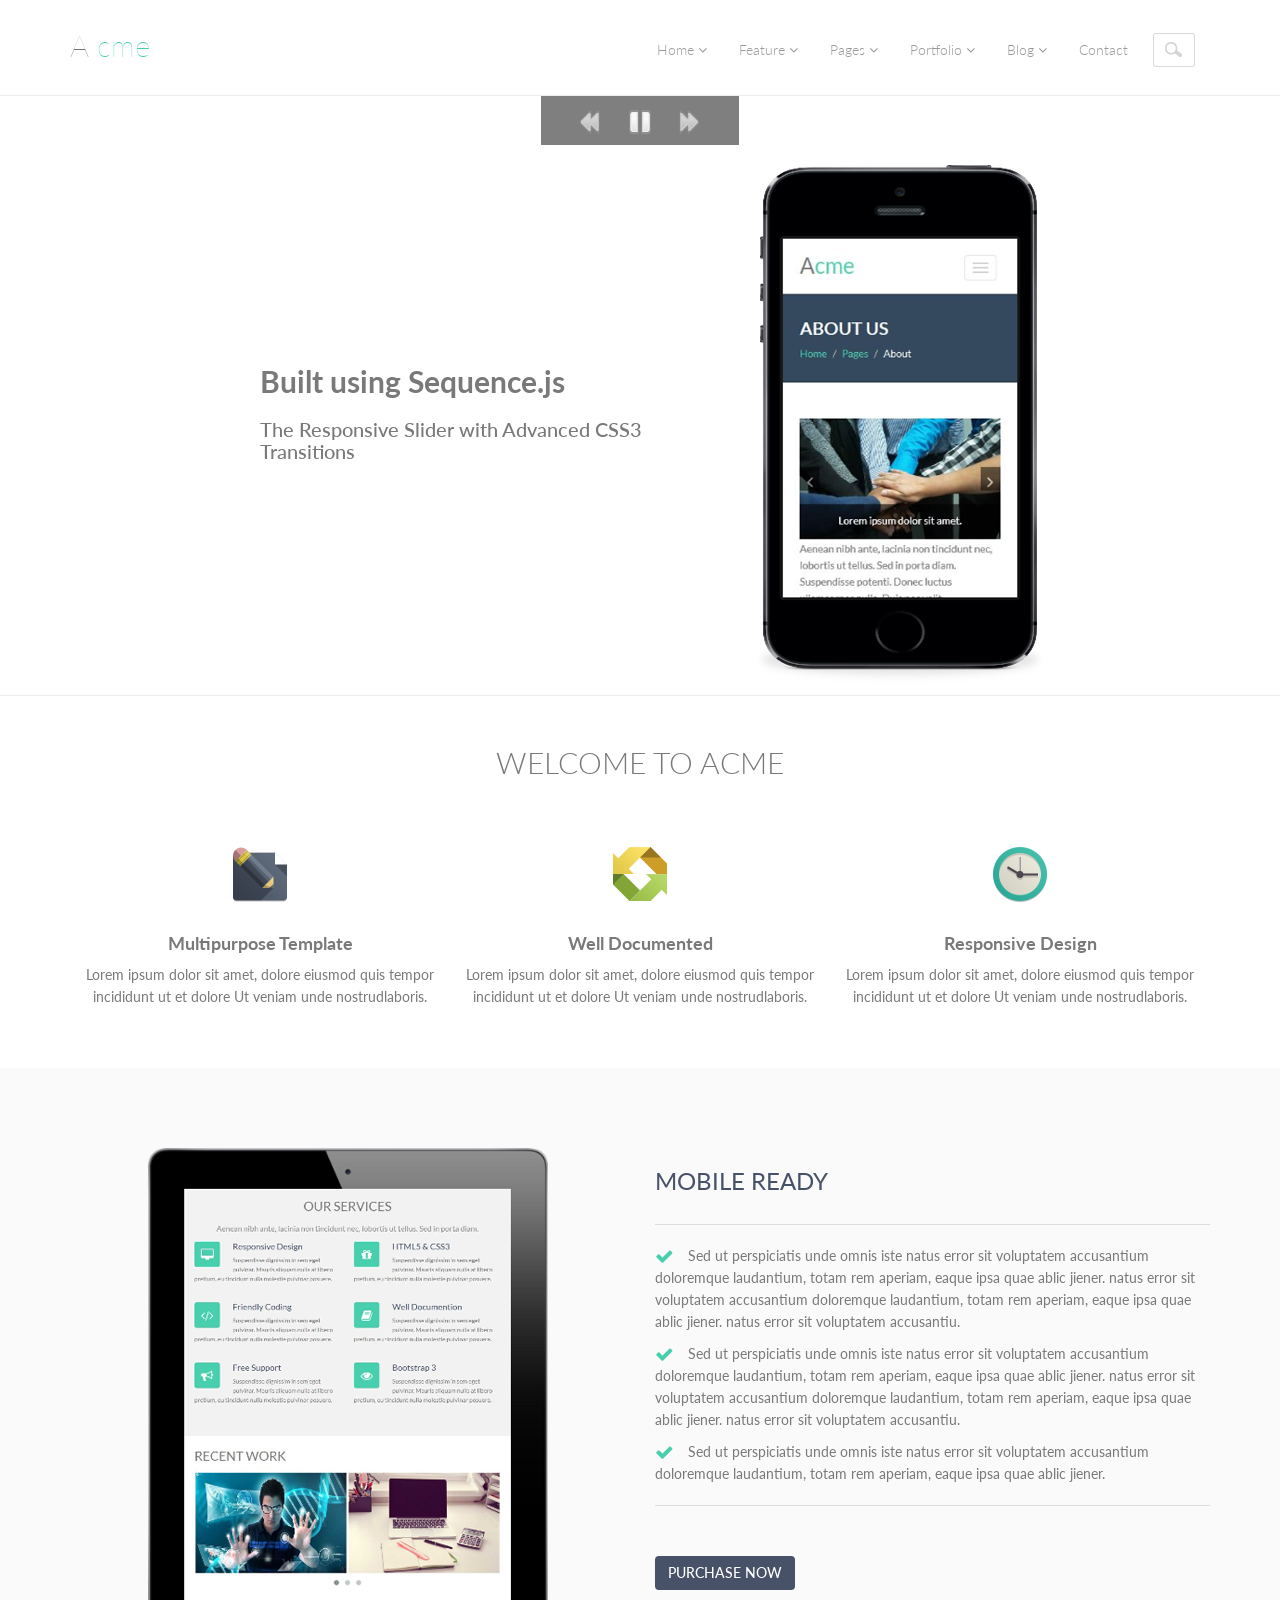
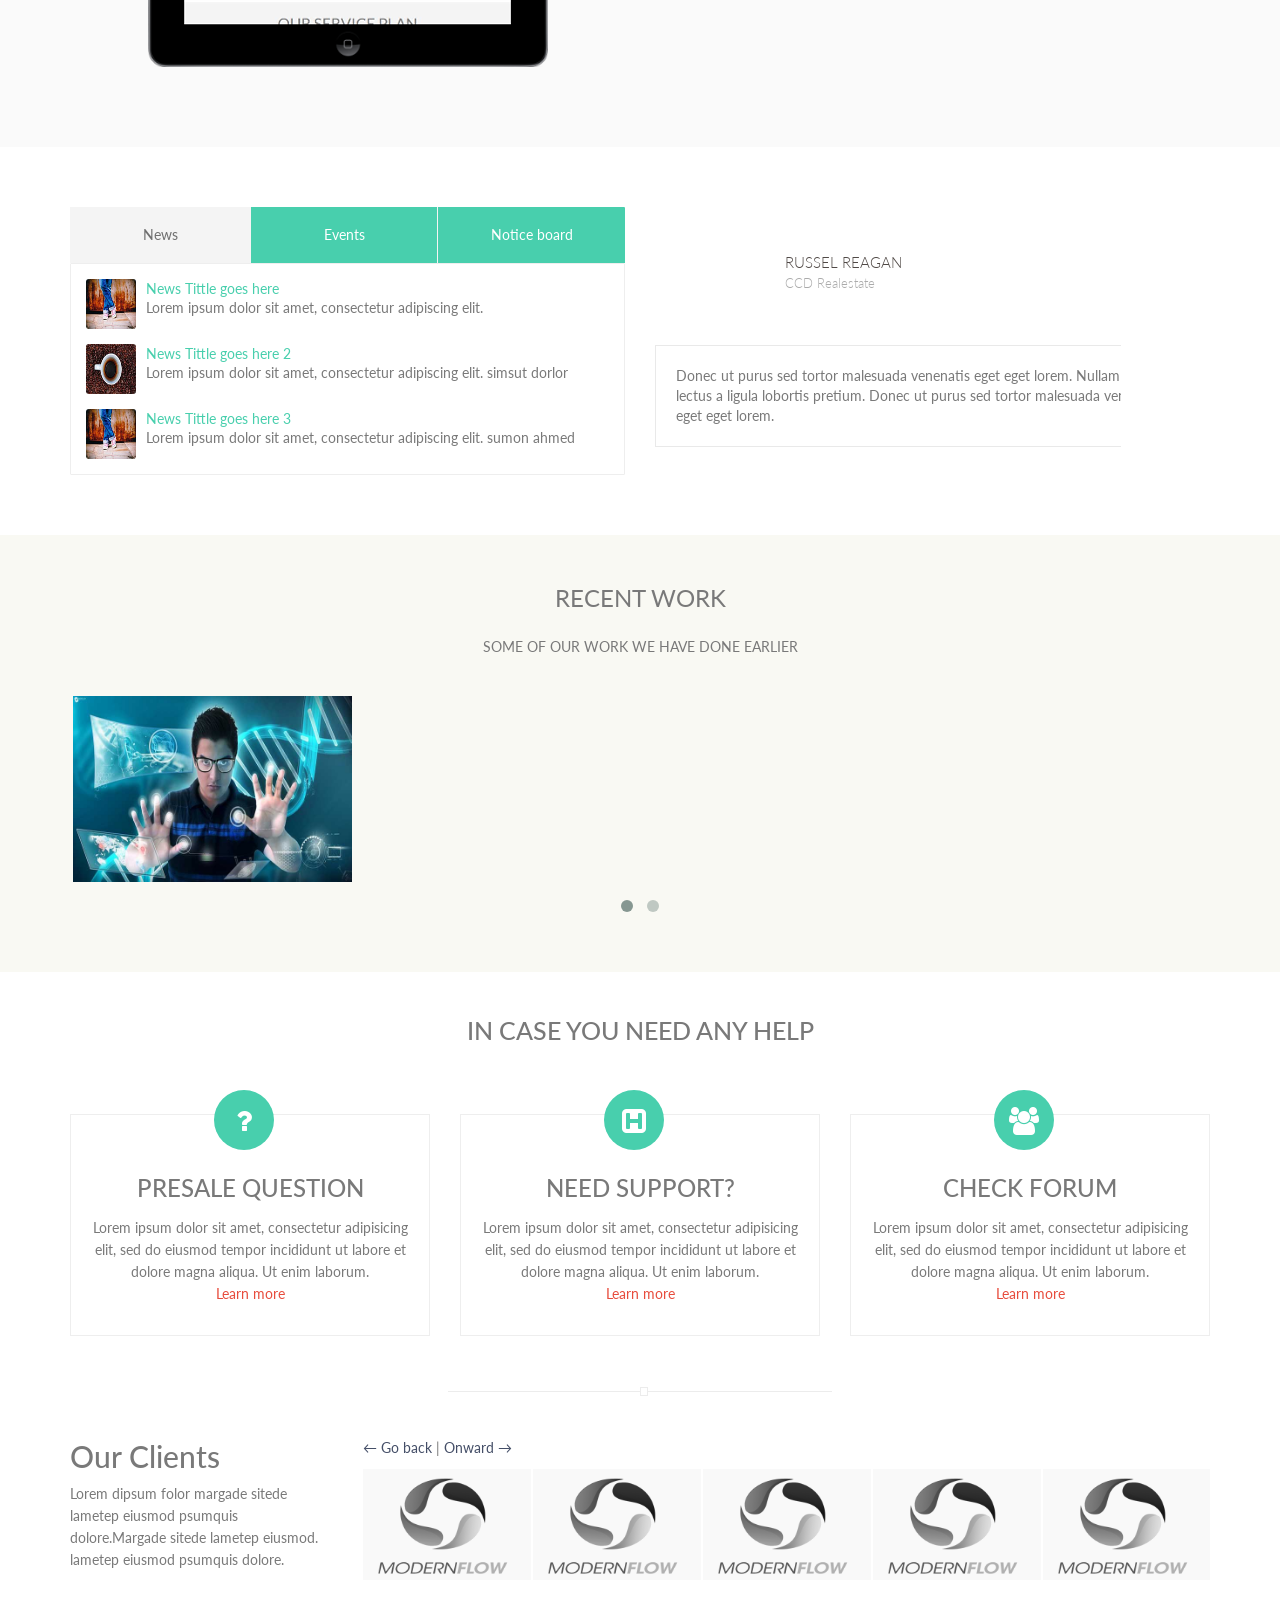
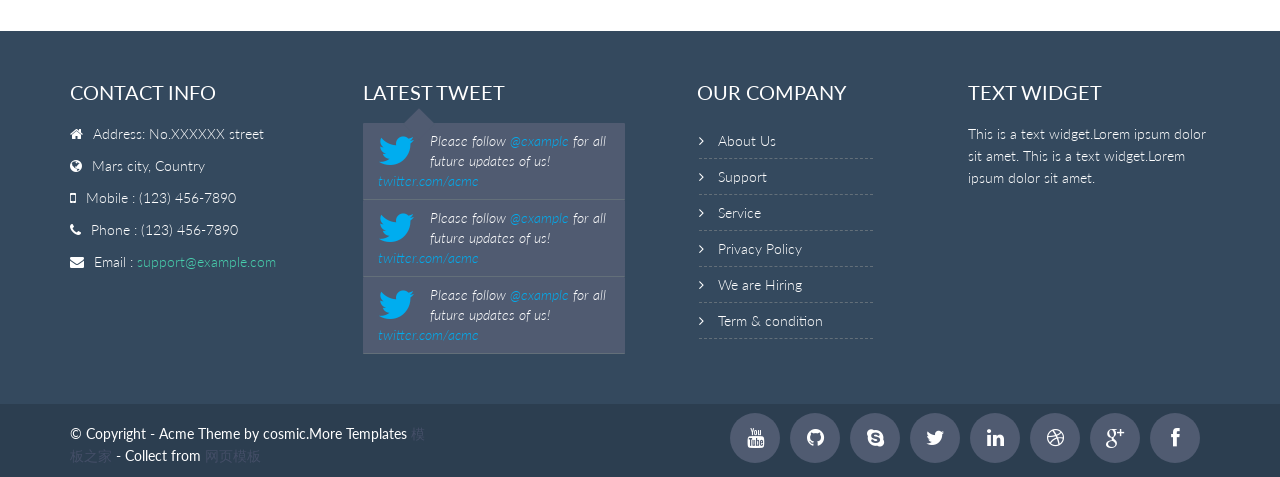
<file: index1.html>
<!DOCTYPE html>
<html lang="en">
  <head>
    <meta charset="utf-8">
    <meta name="viewport" content="width=device-width, initial-scale=1.0">
    <meta name="description" content="Developed By M Abdur Rokib Promy">
    <meta name="author" content="cosmic">
    <meta name="keywords" content="Bootstrap 3, Template, Theme, Responsive, Corporate, Business">
    <link rel="shortcut icon" href="img/favicon.png">

    <title>
      Acme | Home
    </title>

    <!-- Bootstrap core CSS -->
    <link href="css/bootstrap.min.css" rel="stylesheet">
    <link href="css/theme.css" rel="stylesheet">
    <link href="css/bootstrap-reset.css" rel="stylesheet">
    <!--
<link href="css/bootstrap.min.css" rel="stylesheet">
-->

    <!--external css-->
    <link href="assets/font-awesome/css/font-awesome.css" rel="stylesheet" />
    <link rel="stylesheet" href="css/flexslider.css"/>
    <link href="assets/bxslider/jquery.bxslider.css" rel="stylesheet" />
    <link rel="stylesheet" href="css/animate.css">
    <link rel="stylesheet" href="assets/owlcarousel/owl.carousel.css">
    <link rel="stylesheet" href="assets/owlcarousel/owl.theme.css">

    <link href="css/superfish.css" rel="stylesheet" media="screen">
    <link rel="stylesheet" href="css/seq-slider/sequencejs-theme.apple-style.css" />
    <link href='http://fonts.googleapis.com/css?family=Lato' rel='stylesheet' type='text/css'>
    <!--
<link href='http://fonts.googleapis.com/css?family=Roboto+Slab' rel='stylesheet' type='text/css'>
-->

    <!-- Custom styles for this template -->
    <link rel="stylesheet" type="text/css" href="css/component.css">
    <link href="css/style.css" rel="stylesheet">
    <link href="css/style-responsive.css" rel="stylesheet" />


    <!--
<link rel="stylesheet" media="screen" href="css/slider/sequencejs-theme.modern-slide-in.css" />
-->

    <!-- HTML5 shim and Respond.js IE8 support of HTML5 tooltipss and media queries -->
    <!--[if lt IE 9]>
<script src="js/html5shiv.js">
</script>
<script src="js/respond.min.js">
</script>
<![endif]-->
  </head>

  <body>
    <!--header start-->
    <header class="head-section">
      <div class="navbar navbar-default navbar-static-top container">
          <div class="navbar-header">
              <button class="navbar-toggle" data-target=".navbar-collapse" data-toggle="collapse"
              type="button"><span class="icon-bar"></span> <span class="icon-bar"></span>
              <span class="icon-bar"></span></button> <a class="navbar-brand" href="index.html">A
              <span>cme</span></a>
          </div>

          <div class="navbar-collapse collapse">
              <ul class="nav navbar-nav">
                  <li class="dropdown">
                      <a class="dropdown-toggle" data-close-others="false" data-delay="0" data-hover=
                      "dropdown" data-toggle="dropdown" href="index.html">Home <i class="fa fa-angle-down"></i>
                      </a>

                      <ul class="dropdown-menu">
                          <li>
                              <a href="index.html">Home Parallax</a>
                          </li>

                          <li>
                              <a href="index1.html">Home Seq-slider1</a>
                          </li>

                          <li>
                              <a href="index2.html">Home Seq-slider2</a>
                          </li>

                      </ul>
                  </li>

                  <li class="dropdown">
                      <a class="dropdown-toggle" data-close-others="false" data-delay="0" data-hover=
                      "dropdown" data-toggle="dropdown" href="#">Feature <i class="fa fa-angle-down"></i>
                      </a>

                      <ul class="dropdown-menu">
                          <li>
                              <a href="typography.html">Typography</a>
                          </li>

                          <li>
                              <a href="button.html">Buttons</a>
                          </li>

                          <li>
                              <a href="form.html">Form</a>
                          </li>

                          <li>
                              <a href="table.html">Table</a>
                          </li>

                          <li class="dropdown-submenu">
                              <a href="#" tabindex="-1">More options</a>

                              <ul class="dropdown-menu">
                                  <li>
                                      <a href="#" tabindex="-1">Second level</a>
                                  </li>

                                  <li class="dropdown-submenu">
                                      <a href="#">Even More..</a>

                                      <ul class="dropdown-menu">
                                          <li>
                                              <a href="#">3rd level</a>
                                          </li>

                                          <li>
                                              <a href="#">3rd level</a>
                                          </li>
                                      </ul>
                                  </li>

                                  <li>
                                      <a href="#">Second level</a>
                                  </li>

                                  <li>
                                      <a href="#">Second level</a>
                                  </li>
                              </ul>
                          </li>
                      </ul>
                  </li>

                  <li class="dropdown">
                      <a class="dropdown-toggle" data-close-others="false" data-delay="0" data-hover=
                      "dropdown" data-toggle="dropdown" href="#">Pages <i class="fa fa-angle-down"></i>
                      </a>

                      <ul class="dropdown-menu">
                          <li>
                              <a href="about.html">About</a>
                          </li>

                          <li>
                              <a href="404.html">404 page</a>
                          </li>

                          <li>
                              <a href="career.html">career</a>
                          </li>

                          <li>
                              <a href="login.html">Login</a>
                          </li>

                          <li>
                              <a href="registration.html">Registration</a>
                          </li>

                          <li>
                              <a href="faq.html">FAQ</a>
                          </li>

                          <li class="dropdown-submenu">
                              <a href="#" tabindex="-1">Pricing table</a>

                              <ul class="dropdown-menu">
                                  <li class="dropdown-submenu"></li>

                                  <li>
                                      <a href="price-table-one.html">Pricing table one</a>
                                  </li>

                                  <li>
                                      <a href="price-table-two.html">Pricing table two</a>
                                  </li>
                              </ul>
                          </li>

                          <li>
                              <a href="service.html">Service</a>
                          </li>

                          <li>
                              <a href="terms.html">Terms & Condition</a>
                          </li>

                          <li>
                              <a href="privacy.html">Privacy policy</a>
                          </li>
                      </ul>
                  </li>

                  <li class="dropdown">
                      <a class="dropdown-toggle" data-close-others="false" data-delay="0" data-hover=
                      "dropdown" data-toggle="dropdown" href="#">Portfolio <i class="fa fa-angle-down"></i>
                      </a>

                      <ul class="dropdown-menu">
                          <li>
                              <a href="portfolio-3-col.html">Portfolio 3 column</a>
                          </li>

                          <li>
                              <a href="portfolio-4-col.html">Portfolio 4 column</a>
                          </li>

                          <li>
                              <a href="portfolio-single-image.html">Portfolio Single Image</a>
                          </li>

                          <li>
                              <a href="portfolio-single-video.html">Portfolio Single Video</a>
                          </li>
                      </ul>
                  </li>

                  <li class="dropdown">
                      <a class="dropdown-toggle" data-close-others="false" data-delay="0" data-hover=
                      "dropdown" data-toggle="dropdown" href="#">Blog <i class="fa fa-angle-down"></i>
                      </a>

                      <ul class="dropdown-menu">
                          <li>
                              <a href="blog.html">Blog</a>
                          </li>

                          <li>
                              <a href="blog-two-col.html">Blog two column</a>
                          </li>

                          <li>
                              <a href="blog-detail.html">Blog Single Image</a>
                          </li>

                          <li>
                              <a href="blog-detail-video.html">Blog single video</a>
                          </li>
                      </ul>
                  </li>

                  <li>
                      <a href="contact.html">Contact</a>
                  </li>

                  <li><input class="form-control search" placeholder=" Search" type="text"></li>
              </ul>
          </div>
      </div>
    </header>
    <!--header end-->

    <div id="sequence-theme">
      <div id="sequence">

        <ul class="controls">
          <li class="status">
          </li>
          <li class="sequence-prev">
          </li>
          <li class="sequence-pause">
          </li>
          <li class="sequence-next">
          </li>
        </ul>

        <ul class="sequence-canvas">
          <li class="animate-in">
            <div class="intro">
              <h2>
                Built using Sequence.js
              </h2>
              <h3>
                The Responsive Slider with Advanced CSS3 Transitions
              </h3>
            </div>
            <img class="iphone" src="img/seq-slider/iphone.png" alt="iPhone4" />
            <img class="iphone-shadow" src="img/seq-slider/iphone-shadow.png" alt="" />
          </li>
          <li>
            <img class="ipad" src="img/seq-slider/ipad.png" alt="iPad" />
            <div class="slide2">
              <h2>
                Creative Control
              </h2>
              <p>
                Create Acme sliders using CSS3 transitions
              </p>
            </div>
            <img class="ipad-shadow" src="img/seq-slider/ipad-shadow.png" alt="" />
          </li>
          <li>
            <div class="slide3">
              <h2>
                Cutting Edge
              </h2>
              <p>
                Supports modern browsers, old browsers (IE7+), touch devices and responsive designs
              </p>
            </div>
            <img class="iphone2" src="img/seq-slider/iphone.png" alt="iPhone4" />
            <img class="iphone2-shadow" src="img/seq-slider/iphone-shadow.png" alt="" />
            <img class="iphone3" src="img/seq-slider/iphone.png" alt="iPhone4" />
            <img class="iphone3-shadow" src="img/seq-slider/iphone-shadow.png" alt="" />
            <img class="iphone4" src="img/seq-slider/iphone.png" alt="iPhone4" />
            <img class="iphone4-shadow" src="img/seq-slider/iphone-shadow.png" alt="" />
          </li>
        </ul>

      </div>
    </div>

    <!--feature start-->

    <div class="container">
      <div class="row mar-b-50">
        <div class="col-md-12">
          <div class="text-center feature-head wow fadeInDown">
            <h1 class="">
              welcome to Acme
            </h1>

          </div>


          <div class="feature-box">
            <div class="col-md-4 col-sm-4 text-center wow fadeInUp">
              <div class="feature-box-heading">
                <em>
                <img src="img/1.png" alt="" width="100" height="100">

                </em>
                <h4>
                  <b>Multipurpose Template</b>
                </h4>
              </div>
              <p class="text-center">
                Lorem ipsum dolor sit amet, dolore eiusmod quis tempor incididunt ut et dolore Ut veniam unde nostrudlaboris.
              </p>
            </div>
            <div class="col-md-4 col-sm-4 text-center wow fadeInUp">
              <div class="feature-box-heading">
                <em>
                  <img src="img/2.png" alt="" width="100" height="100">
                </em>
                <h4>
                  <b>Well Documented</b>
                </h4>
              </div>
              <p class="text-center">
                Lorem ipsum dolor sit amet, dolore eiusmod quis tempor incididunt ut et dolore Ut veniam unde nostrudlaboris.
              </p>
            </div>
            <div class="col-md-4 col-sm-4 text-center wow fadeInUp">
              <div class="feature-box-heading">
                <em>
                  <img src="img/3.png" alt="" width="100" height="100">
                </em>
                <h4>
                  <b>Responsive Design</b>
                </h4>
              </div>
              <p class="text-center">
                Lorem ipsum dolor sit amet, dolore eiusmod quis tempor incididunt ut et dolore Ut veniam unde nostrudlaboris.
              </p>
            </div>
          </div>

          <!--feature end-->
        </div>
        </div>
    </div>


    <!--property start-->
    <div class="property">
      <div class="container">
        <div class="row">
          <div class="col-lg-6 col-sm-6 text-center wow fadeInLeft">
            <img src="img/tab1.png" alt="">
          </div>
          <div class="col-lg-6 col-sm-6 wow fadeInRight">
            <h1>
              Mobile ready
            </h1>
            <hr>
            <p>
              <i class="fa fa-check fa-lg pr-10">
              </i>
              Sed ut perspiciatis unde omnis iste natus error sit voluptatem accusantium doloremque laudantium, totam rem aperiam, eaque ipsa quae ablic jiener. natus error sit voluptatem accusantium doloremque laudantium, totam rem aperiam, eaque ipsa quae ablic jiener. natus error sit voluptatem accusantiu.
            </p>
            <p>
              <i class="fa fa-check fa-lg pr-10">
              </i>
              Sed ut perspiciatis unde omnis iste natus error sit voluptatem accusantium doloremque laudantium, totam rem aperiam, eaque ipsa quae ablic jiener. natus error sit voluptatem accusantium doloremque laudantium, totam rem aperiam, eaque ipsa quae ablic jiener. natus error sit voluptatem accusantiu.
            </p>
            <p>
              <i class="fa fa-check fa-lg pr-10">
              </i>
              Sed ut perspiciatis unde omnis iste natus error sit voluptatem accusantium doloremque laudantium, totam rem aperiam, eaque ipsa quae ablic jiener.
            </p>
            <hr>
            <a href="javascript:;" class="btn btn-purchase">
              Purchase now
            </a>
          </div>
        </div>
      </div>
    </div>
    <!--property end-->

    <div class="container">

      <div class="row mar-b-60">
        <div class="col-lg-6">
          <!--tab start-->
          <section class="tab wow fadeInLeft">
            <header class="panel-heading tab-bg-dark-navy-blue">
              <ul class="nav nav-tabs nav-justified ">
                <li class="active">
                  <a data-toggle="tab" href="#news">
                    News
                  </a>
                </li>
                <li>
                  <a data-toggle="tab" href="#events">
                    Events
                  </a>
                </li>
                <li class="">
                  <a data-toggle="tab" href="#notice-board">
                    Notice board
                  </a>
                </li>
              </ul>
            </header>
            <div class="panel-body">
              <div class="tab-content tasi-tab">
                <div id="news" class="tab-pane fade in active">
                  <article class="media">
                    <a class="pull-left thumb p-thumb">
                      <img src="img/product1.jpg" alt="">
                    </a>
                    <div class="media-body b-btm">
                      <a href="#" class=" p-head">
                        News Tittle goes here
                      </a>
                      <p>
                        Lorem ipsum dolor sit amet, consectetur adipiscing elit.
                      </p>
                    </div>
                  </article>
                  <article class="media">
                    <a class="pull-left thumb p-thumb">
                      <img src="img/product2.jpg" alt="">
                    </a>
                    <div class="media-body b-btm">
                      <a href="#" class=" p-head">
                        News Tittle goes here 2
                      </a>
                      <p>
                        Lorem ipsum dolor sit amet, consectetur adipiscing elit. simsut dorlor
                      </p>
                    </div>
                  </article>
                  <article class="media">
                    <a class="pull-left thumb p-thumb">
                      <img src="img/product1.jpg" alt="">
                    </a>
                    <div class="media-body b-btm">
                      <a href="#" class=" p-head">
                        News Tittle goes here 3
                      </a>
                      <p>
                        Lorem ipsum dolor sit amet, consectetur adipiscing elit. sumon ahmed
                      </p>
                    </div>
                  </article>
                </div>
                <div id="events" class="tab-pane fade">
                  <article class="media">
                    <a class="pull-left thumb p-thumb">
                      <!--image goes here-->
                    </a>
                    <div class="media-body b-btm">
                      <a href="#" class="cmt-head">
                        Lorem ipsum dolor sit amet, consectetur adipiscing elit.
                      </a>
                      <p>

                        <i class="fa fa-time">
                        </i>
                        1 hours ago
                      </p>
                    </div>
                  </article>
                  <article class="media">
                    <a class="pull-left thumb p-thumb">
                      <!--image goes here-->
                    </a>
                    <div class="media-body b-btm">
                      <a href="#" class="cmt-head">
                        Nulla vel metus scelerisque ante sollicitudin commodo
                      </a>
                      <p>

                        <i class="fa fa-time">
                        </i>
                        23 mins ago
                      </p>
                    </div>
                  </article>
                  <article class="media">
                    <a class="pull-left thumb p-thumb">
                      <!--image goes here-->
                    </a>
                    <div class="media-body b-btm">
                      <a href="#" class="cmt-head">
                        Donec lacinia congue felis in faucibus.
                      </a>
                      <p>

                        <i class="fa fa-time">
                        </i>
                        15 mins ago
                      </p>
                    </div>
                  </article>
                </div>
                <div id="notice-board" class="tab-pane fade">
                  <p>
                    Notice board goes here Sed ut perspiciatis unde omnis iste natus error sit voluptatem accusantium doloremque laudantium, totam rem aperiam, eaque ipsa quae ablic jiener.
                  </p>
                  <p>
                    Notice board goes here Sed ut perspiciatis unde omnis iste natus error sit voluptatem accusantium doloremque laudantium, totam rem aperiam, eaque ipsa quae ablic jiener.
                  </p>
                </div>
              </div>
            </div>
          </section>
          <!--tab end-->
        </div>
        <div class="col-lg-6">
          <!--testimonial start-->
          <div class="about-testimonial boxed-style about-flexslider ">
            <section class="slider wow fadeInRight">
              <div class="flexslider">
                <ul class="slides about-flex-slides">
                  <li>
                    <div class="about-testimonial-image ">
                      <img alt="" src="img/person_1.png">
                    </div>
                    <a class="about-testimonial-author" href="#">
                      Russel Reagan
                    </a>
                    <span class="about-testimonial-company">
                      CCD Realestate
                    </span>
                    <div class="about-testimonial-content">
                      <p class="about-testimonial-quote">
                        Donec ut purus sed tortor malesuada venenatis eget eget lorem. Nullam tempor lectus a ligula lobortis pretium. Donec ut purus sed tortor malesuada venenatis eget eget lorem.
                      </p>
                    </div>
                  </li>
                  <li>
                    <div class="about-testimonial-image ">
                      <img alt="" src="img/person_2.png">
                    </div>
                    <a class="about-testimonial-author" href="#">
                      Steven gerrard
                    </a>
                    <span class="about-testimonial-company">
                      Molt BVG
                    </span>
                    <div class="about-testimonial-content">
                      <p class="about-testimonial-quote">
                        Pellentesque et pulvinar enim. Quisque at tempor ligula. Maecenas augue ante, euismod vitae egestas sit amet, accumsan eu nulla. Nullam tempor lectus a ligula lobortis pretium. Donec ut purus sed tortor malesuada venenatis eget eget lorem.
                      </p>
                    </div>
                  </li>
                </ul>
              </div>
            </section>
          </div>
          <!--testimonial end-->
        </div>
        </div>
      </div>


    <!--recent work start-->
    <div class="bg-lg">
      <div class="container">
        <div class="row">
          <div class="col-lg-12 recent">
            <h3 class="recent-work">
              Recent Work
            </h3>
            <p>Some of our work we have done earlier</p>
            <div id="owl-demo" class="owl-carousel owl-theme wow fadeIn">

              <div class="item view view-tenth">
                <img src="img/works/img8.jpg" alt="work Image">
                <div class="mask">
                  <a href="blog-detail.html" class="info" data-toggle="tooltip" data-placement="top" title="Details">
                    <i class="fa fa-link">
                    </i>
                  </a>
                </div>
              </div>
              <div class="item view view-tenth">
                <img src="img/works/img9.jpg" alt="work Image">
                <div class="mask">
                  <a href="blog-detail.html" class="info" data-toggle="tooltip" data-placement="top" title="Details">
                    <i class="fa fa-link">
                    </i>
                  </a>
                </div>
              </div>
              <div class="item view view-tenth">
                <img src="img/works/img10.jpg" alt="work Image">
                <div class="mask">
                  <a href="blog-detail.html" class="info" data-toggle="tooltip" data-placement="top" title="Details">
                    <i class="fa fa-link">
                    </i>
                  </a>
                </div>
              </div>
              <div class="item view view-tenth">
                <img src="img/works/img11.jpg" alt="work Image">
                <div class="mask">
                  <a href="blog-detail.html" class="info" data-toggle="tooltip" data-placement="top" title="Details">
                    <i class="fa fa-link">
                    </i>
                  </a>
                </div>
              </div>
              <div class="item view view-tenth">
                <img src="img/works/img12.jpg" alt="work Image">
                <div class="mask">
                  <a href="blog-detail.html" class="info" data-toggle="tooltip" data-placement="top" title="Details">
                    <i class="fa fa-link">
                    </i>
                  </a>
                </div>
              </div>
              <div class="item view view-tenth">
                <img src="img/works/img13.jpg" alt="work Image">
                <div class="mask">
                  <a href="blog-detail.html" class="info" data-toggle="tooltip" data-placement="top" title="Details">
                    <i class="fa fa-link">
                    </i>
                  </a>
                </div>
              </div>


            </div>
          </div>
        </div>
      </div>
      <!--recent work end-->
    </div>



    <div id="home-services">

      <div class="container">
        <div class="row">
          <div class="col-md-12">
            <h2>
              In case you need any Help
            </h2>
          </div>

          <div class="col-md-4">
            <div class="h-service">
              <div class="icon-wrap ico-bg round-fifty wow fadeInDown">
                <i class="fa fa-question">
                </i>
              </div>
              <div class="h-service-content wow fadeInUp">
                <h3>
                  PRESALE QUESTION
                </h3>
                <p>
                  Lorem ipsum dolor sit amet, consectetur adipisicing elit, sed do eiusmod
                  tempor incididunt ut labore et dolore magna aliqua. Ut enim  laborum.
                  <br>
                  <a href="#">
                    Learn more
                  </a>
                </p>
              </div>
            </div>
          </div>
          <div class="col-md-4">
            <div class="h-service">
              <div class="icon-wrap ico-bg round-fifty wow fadeInDown">
                <i class="fa fa-h-square">
                </i>
              </div>
              <div class="h-service-content wow fadeInUp">
                <h3>
                  NEED SUPPORT?
                </h3>
                <p>
                  Lorem ipsum dolor sit amet, consectetur adipisicing elit, sed do eiusmod
                  tempor incididunt ut labore et dolore magna aliqua. Ut enim  laborum.
                  <br>
                  <a href="#">
                    Learn more
                  </a>
                </p>
              </div>
            </div>
          </div>
          <div class="col-md-4">
            <div class="h-service">
              <div class="icon-wrap ico-bg round-fifty wow fadeInDown">
                <i class="fa fa-users">
                </i>
              </div>
              <div class="h-service-content wow fadeInUp">
                <h3>
                  CHECK FORUM
                </h3>
                <p>
                  Lorem ipsum dolor sit amet, consectetur adipisicing elit, sed do eiusmod
                  tempor incididunt ut labore et dolore magna aliqua. Ut enim  laborum.
                  <br>
                  <a href="#">
                    Learn more
                  </a>
                </p>
              </div>
            </div>
          </div>
        </div>
        <!-- /row -->

      </div>
      <!-- /container -->

    </div>
    <!-- service end -->

    <div class="hr">
      <span class="hr-inner"></span>
    </div>

    <div class="container">
      <div class="row mar-b-50 our-clients">
        <div class="col-md-3">
          <h2>

              Our Clients

          </h2>
          <p>
            Lorem dipsum folor margade sitede lametep eiusmod psumquis dolore.Margade sitede lametep eiusmod.
            lametep eiusmod psumquis dolore.
          </p>
        </div>
        <div class="col-md-9">
          <div class="outside">
            <p>
              <span id="slider-prev">
              </span>
              |
              <span id="slider-next">
              </span>
            </p>
          </div>

          <ul class="bxslider1 clients-list">
            <li>
              <a href="#">
                <img src="img/clients/graylogo6.png" alt="" />

                <img src="img/clients/newlogo6.png" class="color-img" alt="" />
              </a>
            </li>
            <li>
              <a href="#">
                <img src="img/clients/graylogo6.png" alt="" />

                <img src="img/clients/newlogo6.png" class="color-img" alt="" />
              </a>
            </li>
            <li>
              <a href="#">
                <img src="img/clients/graylogo6.png" alt="" />

                <img src="img/clients/newlogo6.png" class="color-img" alt="" />
              </a>
            </li>
            <li>
              <a href="#">
                <img src="img/clients/graylogo6.png" alt="" />

                <img src="img/clients/newlogo6.png" class="color-img" alt="" />
              </a>
            </li>
            <li>
              <a href="#">
                <img src="img/clients/graylogo6.png" alt="" />

                <img src="img/clients/newlogo6.png" class="color-img" alt="" />
              </a>
            </li>
            <li>
              <a href="#">
                <img src="img/clients/graylogo6.png" alt="" />

                <img src="img/clients/newlogo6.png" class="color-img" alt="" />
              </a>
            </li>
            <li>
              <a href="#">
                <img src="img/clients/graylogo6.png" alt="" />

                <img src="img/clients/newlogo6.png" class="color-img" alt="" />
              </a>
            </li>

          </ul>


        </div>
      </div>
      <!-- END CLIENTS -->
    </div>




    <!--container end-->

    <!--footer start-->
    <footer class="footer">
      <div class="container">
        <div class="row">
          <div class="col-lg-3 col-sm-3 address wow fadeInUp" data-wow-duration="2s" data-wow-delay=".1s">
            <h1>
              contact info
            </h1>
            <address>
              <p><i class="fa fa-home pr-10"></i>Address: No.XXXXXX street</p>
              <p><i class="fa fa-globe pr-10"></i>Mars city, Country </p>
              <p><i class="fa fa-mobile pr-10"></i>Mobile : (123) 456-7890 </p>
              <p><i class="fa fa-phone pr-10"></i>Phone : (123) 456-7890 </p>
              <p><i class="fa fa-envelope pr-10"></i>Email :   <a href="javascript:;">support@example.com</a></p>
            </address>
          </div>
          <div class="col-lg-3 col-sm-3 wow fadeInUp" data-wow-duration="2s" data-wow-delay=".3s">
            <h1>latest tweet</h1>
              <div class="tweet-box">
                <i class="fa fa-twitter"></i>
                <em>
                  Please follow
                  <a href="javascript:;">@example</a>
                  for all future updates of us!
                  <a href="javascript:;">twitter.com/acme</a>
                </em>
              </div>
              <div class="tweet-box">
                <i class="fa fa-twitter"></i>
                <em>
                  Please follow
                  <a href="javascript:;">@example</a>
                  for all future updates of us!
                  <a href="javascript:;">twitter.com/acme</a>
                </em>
              </div>
              <div class="tweet-box">
                <i class="fa fa-twitter"></i>
                <em>
                  Please follow
                  <a href="javascript:;">@example</a>
                  for all future updates of us!
                  <a href="javascript:;">twitter.com/acme</a>
                </em>
              </div>
          </div>
          <div class="col-lg-3 col-sm-3">
            <div class="page-footer wow fadeInUp" data-wow-duration="2s" data-wow-delay=".5s">
              <h1>
                Our Company
              </h1>
              <ul class="page-footer-list">
                <li>
                  <i class="fa fa-angle-right"></i>
                  <a href="about.html">About Us</a>
                </li>
                <li>
                  <i class="fa fa-angle-right"></i>
                  <a href="faq.html">Support</a>
                </li>
                <li>
                  <i class="fa fa-angle-right"></i>
                  <a href="service.html">Service</a>
                </li>
                <li>
                  <i class="fa fa-angle-right"></i>
                  <a href="privacy-policy.html">Privacy Policy</a>
                </li>
                <li>
                  <i class="fa fa-angle-right"></i>
                  <a href="career.html">We are Hiring</a>
                </li>
                <li>
                  <i class="fa fa-angle-right"></i>
                  <a href="terms.html">Term & condition</a>
                </li>
              </ul>
            </div>
          </div>
          <div class="col-lg-3 col-sm-3">
            <div class="text-footer wow fadeInUp" data-wow-duration="2s" data-wow-delay=".7s">
              <h1>
                Text Widget
              </h1>
              <p>
                This is a text widget.Lorem ipsum dolor sit amet.
                This is a text widget.Lorem ipsum dolor sit amet.
              </p>
            </div>
          </div>
        </div>
      </div>
    </footer>
    <!-- footer end -->
    <!--small footer start -->
    <footer class="footer-small">
        <div class="container">
            <div class="row">
                <div class="col-lg-6 col-sm-6 pull-right">
                    <ul class="social-link-footer list-unstyled">
                        <li class="wow flipInX" data-wow-duration="2s" data-wow-delay=".1s"><a href="#"><i class="fa fa-facebook"></i></a></li>
                        <li class="wow flipInX" data-wow-duration="2s" data-wow-delay=".2s"><a href="#"><i class="fa fa-google-plus"></i></a></li>
                        <li class="wow flipInX" data-wow-duration="2s" data-wow-delay=".3s"><a href="#"><i class="fa fa-dribbble"></i></a></li>
                        <li class="wow flipInX" data-wow-duration="2s" data-wow-delay=".4s"><a href="#"><i class="fa fa-linkedin"></i></a></li>
                        <li class="wow flipInX" data-wow-duration="2s" data-wow-delay=".5s"><a href="#"><i class="fa fa-twitter"></i></a></li>
                        <li class="wow flipInX" data-wow-duration="2s" data-wow-delay=".6s"><a href="#"><i class="fa fa-skype"></i></a></li>
                        <li class="wow flipInX" data-wow-duration="2s" data-wow-delay=".7s"><a href="#"><i class="fa fa-github"></i></a></li>
                        <li class="wow flipInX" data-wow-duration="2s" data-wow-delay=".8s"><a href="#"><i class="fa fa-youtube"></i></a></li>
                    </ul>
                </div>
                <div class="col-md-4">
                  <div class="copyright"> <p>&copy; Copyright - Acme Theme by cosmic.More Templates <a href="http://www.cssmoban.com/" target="_blank" title="模板之家">模板之家</a> - Collect from <a href="http://www.cssmoban.com/" title="网页模板" target="_blank">网页模板</a></p>
                  </div>
                </div>
            </div>
        </div>
    </footer>
    <!--small footer end-->

    <!-- js placed at the end of the document so the pages load faster
    <script src="js/jquery.js"></script>-->
    <script src="js/jquery-1.8.3.min.js"></script>
    <script src="js/bootstrap.min.js"></script>
    <script type="text/javascript" src="js/hover-dropdown.js"></script>
    <script defer src="js/jquery.flexslider.js"></script>
    <script type="text/javascript" src="assets/bxslider/jquery.bxslider.js"></script>

    <script type="text/javascript" src="js/jquery.parallax-1.1.3.js"></script>
    <script src="js/wow.min.js"></script>
    <script src="assets/owlcarousel/owl.carousel.js"></script>

    <script src="js/jquery.easing.min.js"></script>
    <script src="js/link-hover.js"></script>
    <script src="js/superfish.js"></script>




    <!--common script for all pages-->
    <script src="js/common-scripts.js"></script>



    <!-- Sequence Moder -slider js -->
    <script src="js/seq-slider/jquery.sequence-min.js"></script>
    <!--<script src="js/slider/sequencejs-options.modern-slide-in.js"></script>-->
    <script src="js/seq-slider/sequencejs-options.apple-style.js"></script>
    <!-- end of sequence slider js-->

    <script type="text/javascript">
      jQuery(document).ready(function() {


        $('.bxslider1').bxSlider({
          minSlides: 5,
          maxSlides: 6,
          slideWidth: 360,
          slideMargin: 2,
          moveSlides: 1,
          responsive: true,
          nextSelector: '#slider-next',
          prevSelector: '#slider-prev',
          nextText: 'Onward →',
          prevText: '← Go back'
        });

      });


    </script>
    <script>
      $('a.info').tooltip();
      $(window).load(function() {
        $('.flexslider').flexslider({
          animation: "slide",
          start: function(slider) {
            $('body').removeClass('loading');
          }
        });
      });



      $(document).ready(function() {

        $("#owl-demo").owlCarousel({

          items : 4

        });

      });

      jQuery(document).ready(function(){
        jQuery('ul.superfish').superfish();
      });

      new WOW().init();


    </script>
  </body>
</html>
</file>
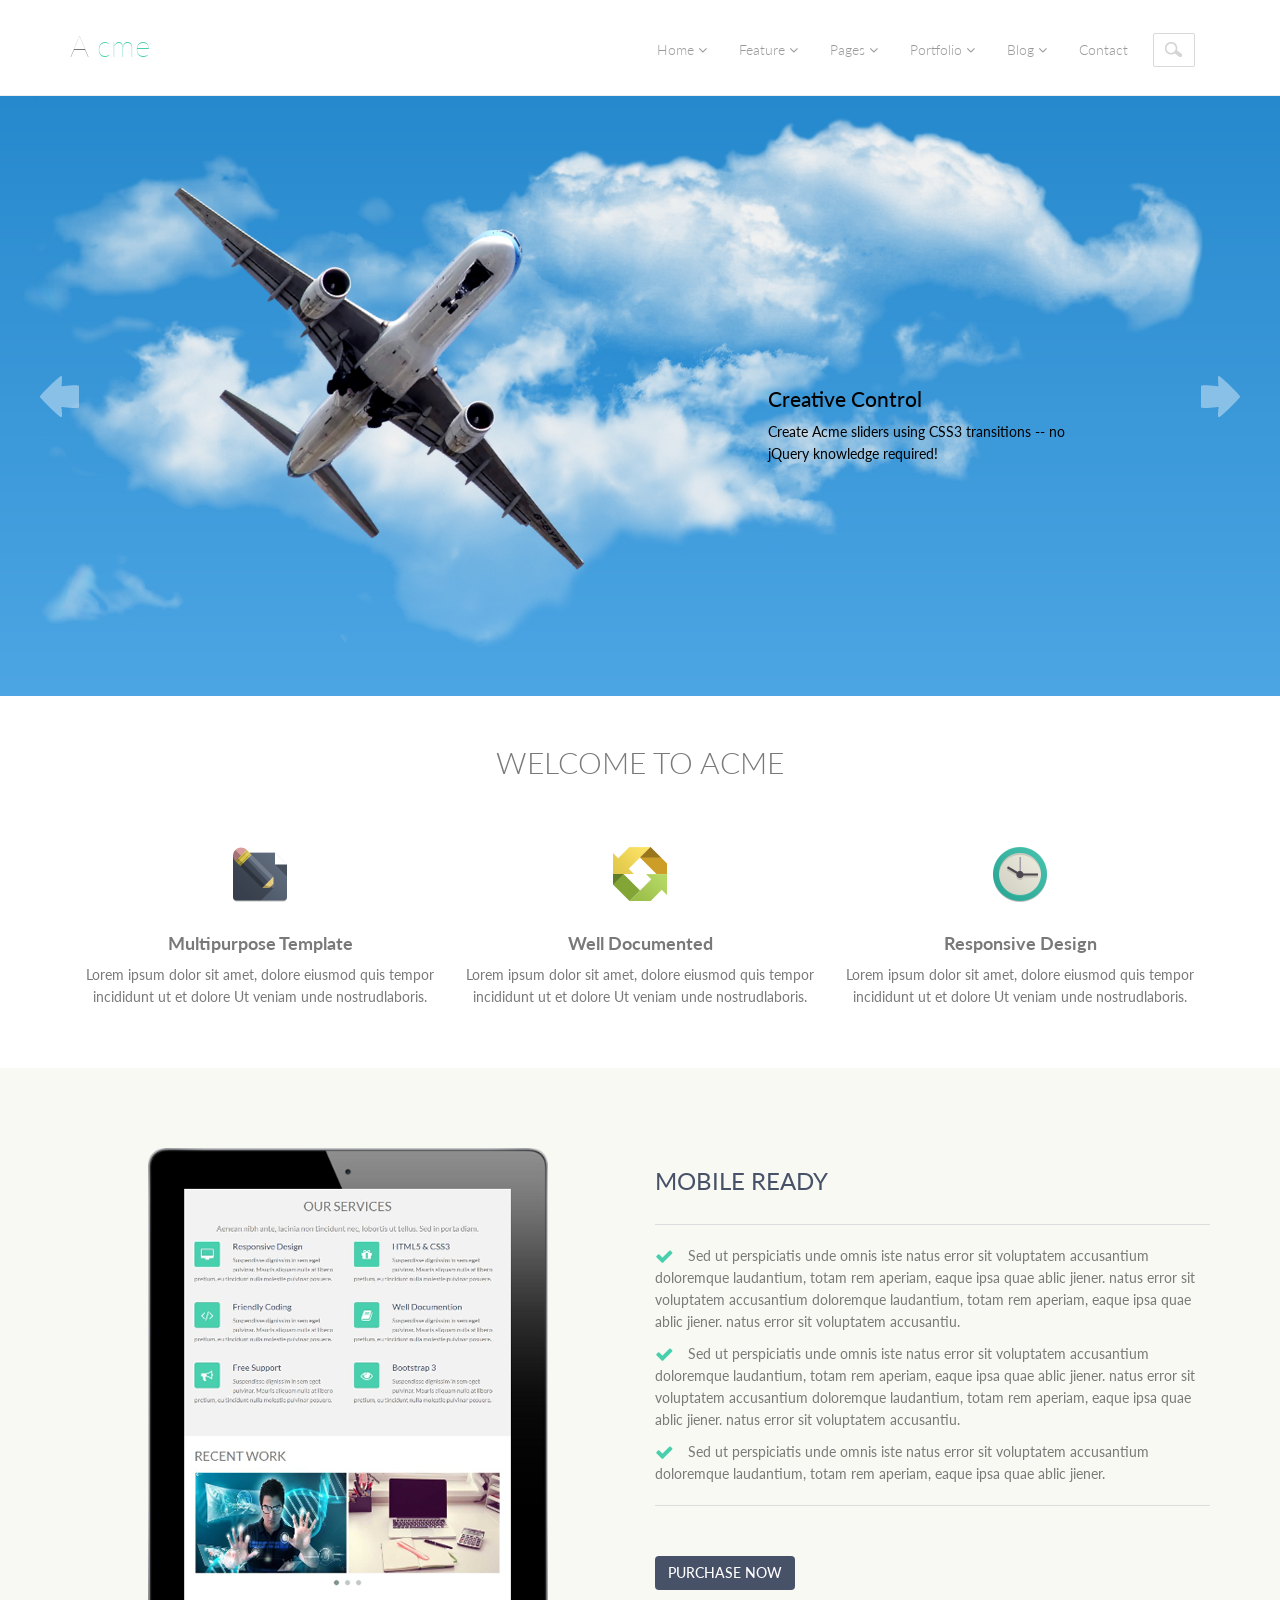
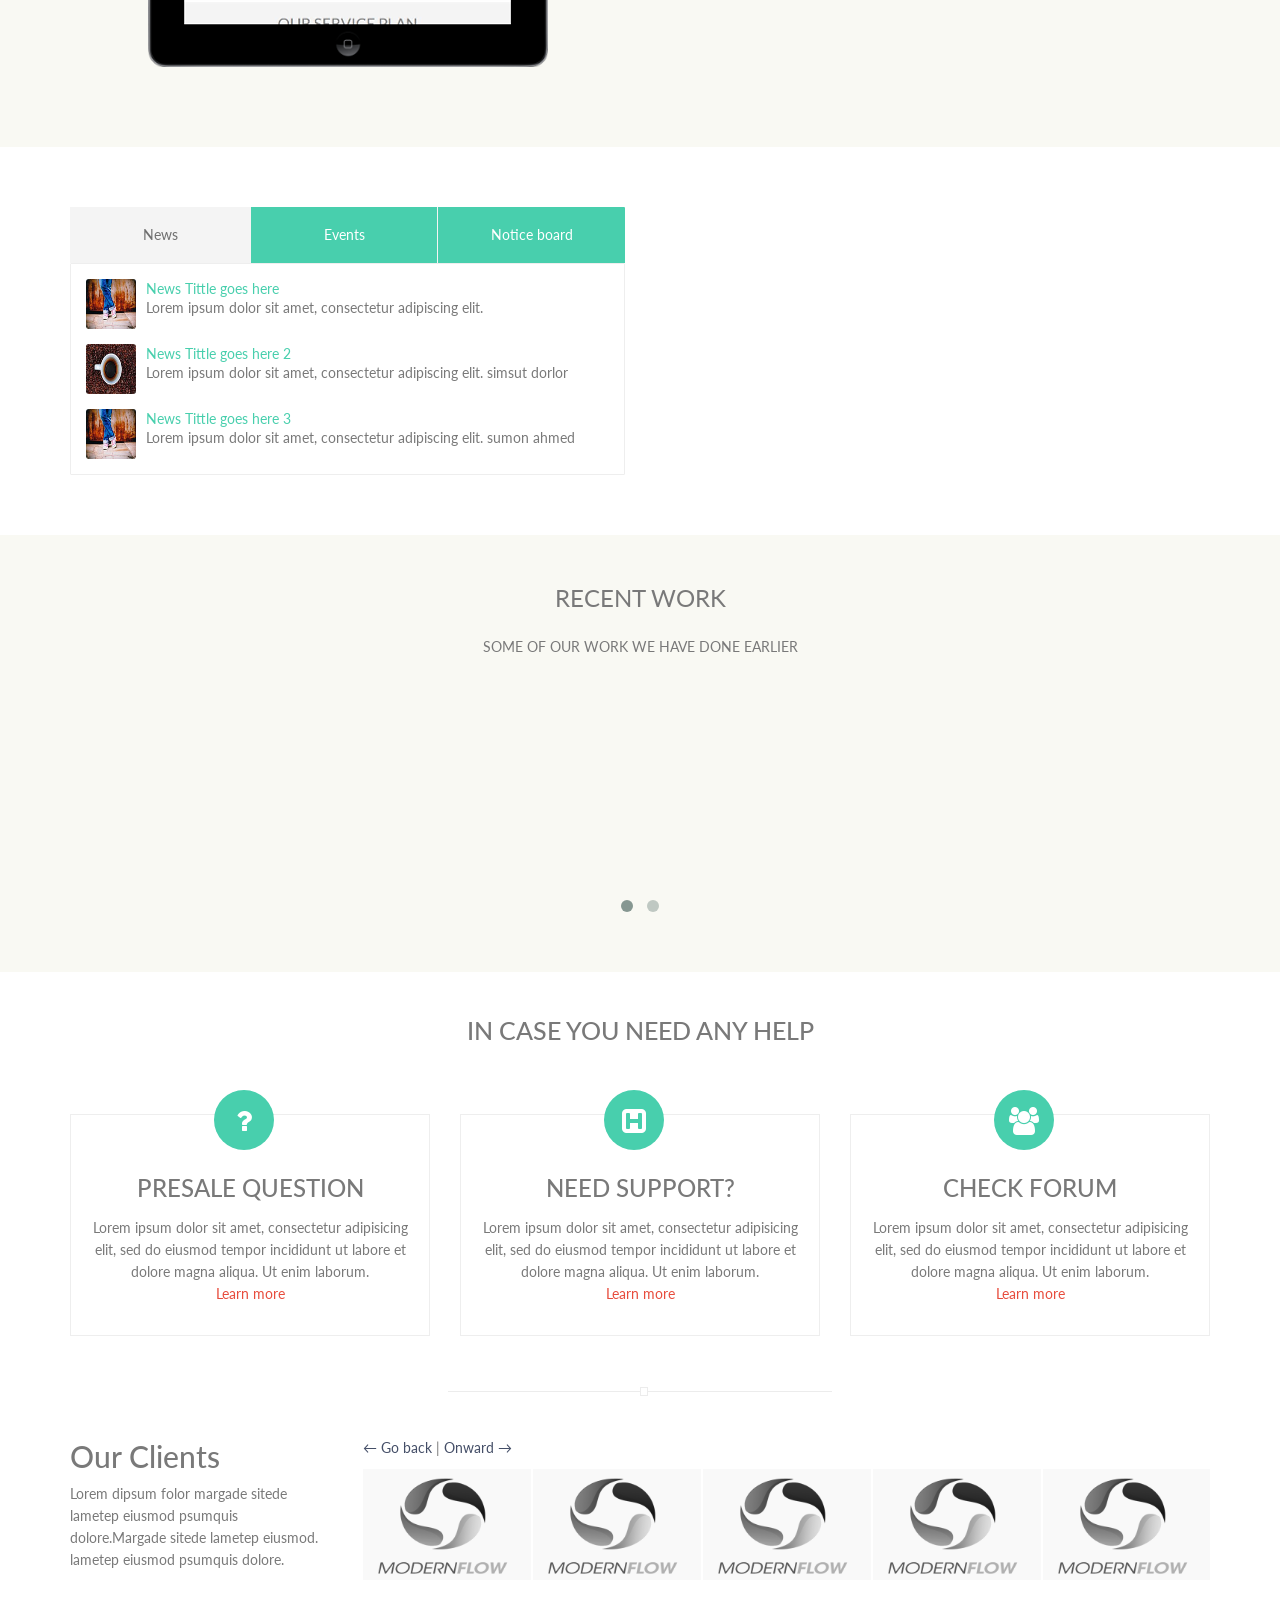
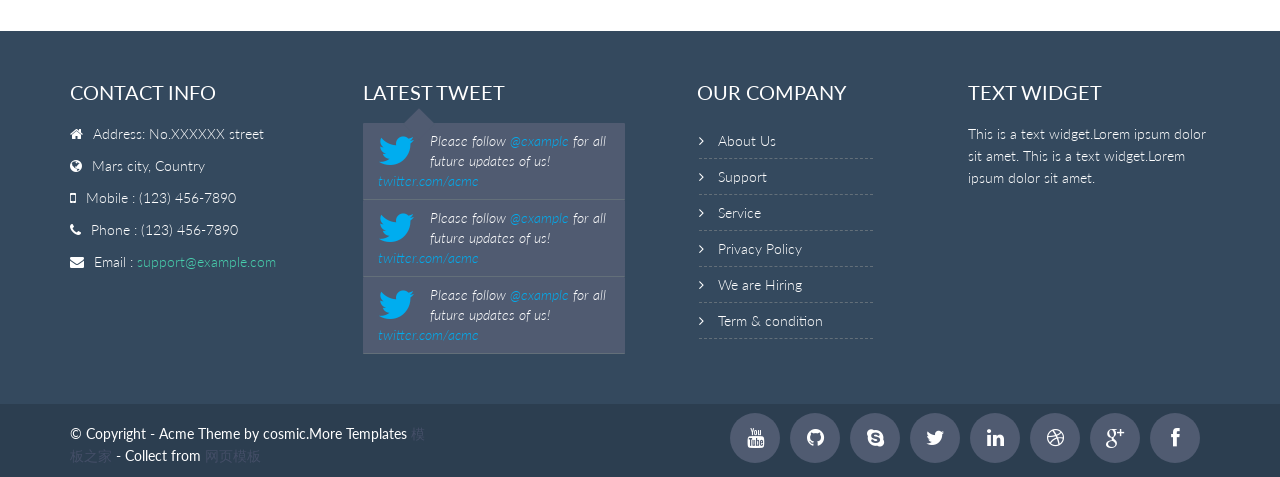
<file: index2.html>
<!DOCTYPE html>
<html lang="en">
  <head>
    <meta charset="utf-8">
    <meta name="viewport" content="width=device-width, initial-scale=1.0">
    <meta name="description" content="Developed By M Abdur Rokib Promy">
    <meta name="author" content="cosmic">
    <meta name="keywords" content="Bootstrap 3, Template, Theme, Responsive, Corporate, Business">
    <link rel="shortcut icon" href="img/favicon.png">

    <title>
      Acme | Home
    </title>

    <!-- Bootstrap core CSS -->
    <link href="css/bootstrap.min.css" rel="stylesheet">
    <link href="css/theme.css" rel="stylesheet">
    <link href="css/bootstrap-reset.css" rel="stylesheet">


    <!--external css-->
    <link href="assets/font-awesome/css/font-awesome.css" rel="stylesheet" />
    <link rel="stylesheet" href="css/flexslider.css"/>
    <link href="assets/bxslider/jquery.bxslider.css" rel="stylesheet" />
    <link rel="stylesheet" href="css/animate.css">
    <link rel="stylesheet" href="assets/owlcarousel/owl.carousel.css">
    <link rel="stylesheet" href="assets/owlcarousel/owl.theme.css">
    <link rel="stylesheet" href="css/seq-slider/sequencejs-theme.sliding-horizontal-parallax.css" />

    <link href="css/superfish.css" rel="stylesheet" media="screen">
    <link href='http://fonts.googleapis.com/css?family=Lato' rel='stylesheet' type='text/css'>


    <!-- Custom styles for this template -->
    <link rel="stylesheet" type="text/css" href="css/component.css">
    <link href="css/style.css" rel="stylesheet">
    <link href="css/style-responsive.css" rel="stylesheet" />



    <!-- HTML5 shim and Respond.js IE8 support of HTML5 tooltipss and media queries -->
    <!--[if lt IE 9]>
    <script src="js/html5shiv.js">
    </script>
    <script src="js/respond.min.js">
    </script>
    <![endif]-->
  </head>

  <body>
    <header class="head-section">
      <div class="navbar navbar-default navbar-static-top container">
          <div class="navbar-header">
              <button class="navbar-toggle" data-target=".navbar-collapse" data-toggle="collapse"
              type="button"><span class="icon-bar"></span> <span class="icon-bar"></span>
              <span class="icon-bar"></span></button> <a class="navbar-brand" href="index.html">A
              <span>cme</span></a>
          </div>

          <div class="navbar-collapse collapse">
              <ul class="nav navbar-nav">
                  <li class="dropdown">
                      <a class="dropdown-toggle" data-close-others="false" data-delay="0" data-hover=
                      "dropdown" data-toggle="dropdown" href="index.html">Home <i class="fa fa-angle-down"></i>
                      </a>

                      <ul class="dropdown-menu">
                          <li>
                              <a href="index.html">Home Parallax</a>
                          </li>

                          <li>
                              <a href="index1.html">Home Seq-slider1</a>
                          </li>

                          <li>
                              <a href="index2.html">Home Seq-slider2</a>
                          </li>

                      </ul>
                  </li>

                  <li class="dropdown">
                      <a class="dropdown-toggle" data-close-others="false" data-delay="0" data-hover=
                      "dropdown" data-toggle="dropdown" href="#">Feature <i class="fa fa-angle-down"></i>
                      </a>

                      <ul class="dropdown-menu">
                          <li>
                              <a href="typography.html">Typography</a>
                          </li>

                          <li>
                              <a href="button.html">Buttons</a>
                          </li>

                          <li>
                              <a href="form.html">Form</a>
                          </li>

                          <li>
                              <a href="table.html">Table</a>
                          </li>

                          <li class="dropdown-submenu">
                              <a href="#" tabindex="-1">More options</a>

                              <ul class="dropdown-menu">
                                  <li>
                                      <a href="#" tabindex="-1">Second level</a>
                                  </li>

                                  <li class="dropdown-submenu">
                                      <a href="#">Even More..</a>

                                      <ul class="dropdown-menu">
                                          <li>
                                              <a href="#">3rd level</a>
                                          </li>

                                          <li>
                                              <a href="#">3rd level</a>
                                          </li>
                                      </ul>
                                  </li>

                                  <li>
                                      <a href="#">Second level</a>
                                  </li>

                                  <li>
                                      <a href="#">Second level</a>
                                  </li>
                              </ul>
                          </li>
                      </ul>
                  </li>

                  <li class="dropdown">
                      <a class="dropdown-toggle" data-close-others="false" data-delay="0" data-hover=
                      "dropdown" data-toggle="dropdown" href="#">Pages <i class="fa fa-angle-down"></i>
                      </a>

                      <ul class="dropdown-menu">
                          <li>
                              <a href="about.html">About</a>
                          </li>

                          <li>
                              <a href="404.html">404 page</a>
                          </li>

                          <li>
                              <a href="career.html">career</a>
                          </li>

                          <li>
                              <a href="login.html">Login</a>
                          </li>

                          <li>
                              <a href="registration.html">Registration</a>
                          </li>

                          <li>
                              <a href="faq.html">FAQ</a>
                          </li>

                          <li class="dropdown-submenu">
                              <a href="#" tabindex="-1">Pricing table</a>

                              <ul class="dropdown-menu">
                                  <li class="dropdown-submenu"></li>

                                  <li>
                                      <a href="price-table-one.html">Pricing table one</a>
                                  </li>

                                  <li>
                                      <a href="price-table-two.html">Pricing table two</a>
                                  </li>
                              </ul>
                          </li>

                          <li>
                              <a href="service.html">Service</a>
                          </li>

                          <li>
                              <a href="terms.html">Terms & Condition</a>
                          </li>

                          <li>
                              <a href="privacy.html">Privacy policy</a>
                          </li>
                      </ul>
                  </li>

                  <li class="dropdown">
                      <a class="dropdown-toggle" data-close-others="false" data-delay="0" data-hover=
                      "dropdown" data-toggle="dropdown" href="#">Portfolio <i class="fa fa-angle-down"></i>
                      </a>

                      <ul class="dropdown-menu">
                          <li>
                              <a href="portfolio-3-col.html">Portfolio 3 column</a>
                          </li>

                          <li>
                              <a href="portfolio-4-col.html">Portfolio 4 column</a>
                          </li>

                          <li>
                              <a href="portfolio-single-image.html">Portfolio Single Image</a>
                          </li>

                          <li>
                              <a href="portfolio-single-video.html">Portfolio Single Video</a>
                          </li>
                      </ul>
                  </li>

                  <li class="dropdown">
                      <a class="dropdown-toggle" data-close-others="false" data-delay="0" data-hover=
                      "dropdown" data-toggle="dropdown" href="#">Blog <i class="fa fa-angle-down"></i>
                      </a>

                      <ul class="dropdown-menu">
                          <li>
                              <a href="blog.html">Blog</a>
                          </li>

                          <li>
                              <a href="blog-two-col.html">Blog two column</a>
                          </li>

                          <li>
                              <a href="blog-detail.html">Blog Single Image</a>
                          </li>

                          <li>
                              <a href="blog-detail-video.html">Blog single video</a>
                          </li>
                      </ul>
                  </li>

                  <li>
                      <a href="contact.html">Contact</a>
                  </li>

                  <li><input class="form-control search" placeholder=" Search" type="text"></li>
              </ul>
          </div>
      </div>
    </header>
<!--header end-->

    <!-- Sequence Modern Slider -->
    <div id="sequence-theme" class="sequence-inner">
      <div id="sequence">
        <img class="sequence-prev" src="img/seq-slider/bt-prev.png" alt="Previous" style="display: inline;">
        <img class="sequence-next" src="img/seq-slider/bt-next.png" alt="Next" style="display: inline;">

        <ul class="sequence-canvas">
          <li class="animate-out" style="display: list-item; z-index: 1;">
            <div class="info" style="">
              <h2>
                Built using Sequence.js
              </h2>
              <p>
                The Responsive Slider with Advanced CSS3 Transitions
              </p>
            </div>
            <img class="sky" src="img/seq-slider/bg-clouds.png" alt="Blue Sky" style="">
            <img class="balloon" src="img/seq-slider/balloon.png" alt="Balloon" style="">
          </li>
          <li class="animate-in" style="display: list-item; z-index: 3;">
            <div class="info" style="">
              <h2>
                Creative Control
              </h2>
              <p>
                Create Acme sliders using CSS3 transitions -- no jQuery knowledge required!
              </p>
            </div>
            <img class="sky" src="img/seq-slider/bg-clouds.png" alt="Blue Sky" style="">
            <img class="aeroplane" src="img/seq-slider/aeroplane.png" alt="Aeroplane" style="">
          </li>
          <li class="animate-out" style="display: list-item; z-index: 1;">
            <div class="info" style="">
              <h2>
                Cutting Edge
              </h2>
              <p>
                Supports modern browsers, old browsers (IE7+), touch devices and responsive designs
              </p>
            </div>
            <img class="sky" src="img/seq-slider/bg-clouds.png" alt="Blue Sky" style="">
            <img class="kite" src="img/seq-slider/kite.png" alt="Kite" style="">
          </li>
        </ul>
      </div>
    </div>
    <!--/sequence-theme-->
    <!-- End of Sequence Modern Slider -->





    <div class="container">


      <div class="row mar-b-50">
        <div class="col-md-12">
          <div class="text-center feature-head wow fadeInDown">
            <h1 class="">
              welcome to Acme
            </h1>

          </div>


          <div class="feature-box">
            <div class="col-md-4 col-sm-4 text-center wow fadeInUp">
              <div class="feature-box-heading">
                <em>
                <img src="img/1.png" alt="" width="100" height="100">

                </em>
                <h4>
                  <b>Multipurpose Template</b>
                </h4>
              </div>
              <p class="text-center">
                Lorem ipsum dolor sit amet, dolore eiusmod quis tempor incididunt ut et dolore Ut veniam unde nostrudlaboris.
              </p>
            </div>
            <div class="col-md-4 col-sm-4 text-center wow fadeInUp">
              <div class="feature-box-heading">
                <em>
                  <img src="img/2.png" alt="" width="100" height="100">
                </em>
                <h4>
                  <b>Well Documented</b>
                </h4>
              </div>
              <p class="text-center">
                Lorem ipsum dolor sit amet, dolore eiusmod quis tempor incididunt ut et dolore Ut veniam unde nostrudlaboris.
              </p>
            </div>
            <div class="col-md-4 col-sm-4 text-center wow fadeInUp">
              <div class="feature-box-heading">
                <em>
                  <img src="img/3.png" alt="" width="100" height="100">
                </em>
                <h4>
                  <b>Responsive Design</b>
                </h4>
              </div>
              <p class="text-center">
                Lorem ipsum dolor sit amet, dolore eiusmod quis tempor incididunt ut et dolore Ut veniam unde nostrudlaboris.
              </p>
            </div>
          </div>

          <!--feature end-->
        </div>
        </div>


    </div>


    <!--property start-->
    <div class="property gray-bg">
      <div class="container">
        <div class="row">
          <div class="col-lg-6 col-sm-6 text-center wow fadeInLeft">
            <img src="img/tab1.png" alt="">
          </div>
          <div class="col-lg-6 col-sm-6 wow fadeInRight">
            <h1>
              Mobile ready
            </h1>
            <hr>
            <p>
              <i class="fa fa-check fa-lg pr-10">
              </i>
              Sed ut perspiciatis unde omnis iste natus error sit voluptatem accusantium doloremque laudantium, totam rem aperiam, eaque ipsa quae ablic jiener. natus error sit voluptatem accusantium doloremque laudantium, totam rem aperiam, eaque ipsa quae ablic jiener. natus error sit voluptatem accusantiu.
            </p>
            <p>
              <i class="fa fa-check fa-lg pr-10">
              </i>
              Sed ut perspiciatis unde omnis iste natus error sit voluptatem accusantium doloremque laudantium, totam rem aperiam, eaque ipsa quae ablic jiener. natus error sit voluptatem accusantium doloremque laudantium, totam rem aperiam, eaque ipsa quae ablic jiener. natus error sit voluptatem accusantiu.
            </p>
            <p>
              <i class="fa fa-check fa-lg pr-10">
              </i>
              Sed ut perspiciatis unde omnis iste natus error sit voluptatem accusantium doloremque laudantium, totam rem aperiam, eaque ipsa quae ablic jiener.
            </p>
            <hr>
            <a href="javascript:;" class="btn btn-purchase">
              Purchase now
            </a>
          </div>
        </div>
      </div>
    </div>
    <!--property end-->

    <div class="container">

      <div class="row mar-b-60">
        <div class="col-lg-6">
          <!--tab start-->
          <section class="tab wow fadeInLeft">
            <header class="panel-heading tab-bg-dark-navy-blue">
              <ul class="nav nav-tabs nav-justified ">
                <li class="active">
                  <a data-toggle="tab" href="#news">
                    News
                  </a>
                </li>
                <li>
                  <a data-toggle="tab" href="#events">
                    Events
                  </a>
                </li>
                <li class="">
                  <a data-toggle="tab" href="#notice-board">
                    Notice board
                  </a>
                </li>
              </ul>
            </header>
            <div class="panel-body">
              <div class="tab-content tasi-tab">
                <div id="news" class="tab-pane fade in active">
                  <article class="media">
                    <a class="pull-left thumb p-thumb">
                      <img src="img/product1.jpg" alt="">
                    </a>
                    <div class="media-body b-btm">
                      <a href="#" class=" p-head">
                        News Tittle goes here
                      </a>
                      <p>
                        Lorem ipsum dolor sit amet, consectetur adipiscing elit.
                      </p>
                    </div>
                  </article>
                  <article class="media">
                    <a class="pull-left thumb p-thumb">
                      <img src="img/product2.jpg" alt="">
                    </a>
                    <div class="media-body b-btm">
                      <a href="#" class=" p-head">
                        News Tittle goes here 2
                      </a>
                      <p>
                        Lorem ipsum dolor sit amet, consectetur adipiscing elit. simsut dorlor
                      </p>
                    </div>
                  </article>
                  <article class="media">
                    <a class="pull-left thumb p-thumb">
                      <img src="img/product1.jpg" alt="">
                    </a>
                    <div class="media-body b-btm">
                      <a href="#" class=" p-head">
                        News Tittle goes here 3
                      </a>
                      <p>
                        Lorem ipsum dolor sit amet, consectetur adipiscing elit. sumon ahmed
                      </p>
                    </div>
                  </article>
                </div>
                <div id="events" class="tab-pane fade">
                  <article class="media">
                    <a class="pull-left thumb p-thumb">
                      <!--image goes here-->
                    </a>
                    <div class="media-body b-btm">
                      <a href="#" class="cmt-head">
                        Lorem ipsum dolor sit amet, consectetur adipiscing elit.
                      </a>
                      <p>

                        <i class="fa fa-time">
                        </i>
                        1 hours ago
                      </p>
                    </div>
                  </article>
                  <article class="media">
                    <a class="pull-left thumb p-thumb">
                      <!--image goes here-->
                    </a>
                    <div class="media-body b-btm">
                      <a href="#" class="cmt-head">
                        Nulla vel metus scelerisque ante sollicitudin commodo
                      </a>
                      <p>

                        <i class="fa fa-time">
                        </i>
                        23 mins ago
                      </p>
                    </div>
                  </article>
                  <article class="media">
                    <a class="pull-left thumb p-thumb">
                      <!--image goes here-->
                    </a>
                    <div class="media-body b-btm">
                      <a href="#" class="cmt-head">
                        Donec lacinia congue felis in faucibus.
                      </a>
                      <p>

                        <i class="fa fa-time">
                        </i>
                        15 mins ago
                      </p>
                    </div>
                  </article>
                </div>
                <div id="notice-board" class="tab-pane fade">
                  <p>
                    Notice board goes here Sed ut perspiciatis unde omnis iste natus error sit voluptatem accusantium doloremque laudantium, totam rem aperiam, eaque ipsa quae ablic jiener.
                  </p>
                  <p>
                    Notice board goes here Sed ut perspiciatis unde omnis iste natus error sit voluptatem accusantium doloremque laudantium, totam rem aperiam, eaque ipsa quae ablic jiener.
                  </p>
                </div>
              </div>
            </div>
          </section>
          <!--tab end-->
        </div>
        <div class="col-lg-6">
          <!--testimonial start-->
          <div class="about-testimonial boxed-style about-flexslider ">
            <section class="slider wow fadeInRight">
              <div class="flexslider">
                <ul class="slides about-flex-slides">
                  <li>
                    <div class="about-testimonial-image ">
                      <img alt="" src="img/person_1.png">
                    </div>
                    <a class="about-testimonial-author" href="#">
                      Russel Reagan
                    </a>
                    <span class="about-testimonial-company">
                      CCD Realestate
                    </span>
                    <div class="about-testimonial-content">
                      <p class="about-testimonial-quote">
                        Donec ut purus sed tortor malesuada venenatis eget eget lorem. Nullam tempor lectus a ligula lobortis pretium. Donec ut purus sed tortor malesuada venenatis eget eget lorem.
                      </p>
                    </div>
                  </li>
                  <li>
                    <div class="about-testimonial-image ">
                      <img alt="" src="img/person_2.png">
                    </div>
                    <a class="about-testimonial-author" href="#">
                      Steven gerrard
                    </a>
                    <span class="about-testimonial-company">
                      Molt BVG
                    </span>
                    <div class="about-testimonial-content">
                      <p class="about-testimonial-quote">
                        Pellentesque et pulvinar enim. Quisque at tempor ligula. Maecenas augue ante, euismod vitae egestas sit amet, accumsan eu nulla. Nullam tempor lectus a ligula lobortis pretium. Donec ut purus sed tortor malesuada venenatis eget eget lorem.
                      </p>
                    </div>
                  </li>
                </ul>
              </div>
            </section>
          </div>
          <!--testimonial end-->
        </div>

      </div>
    </div>




    <!--recent work start-->
    <div class="bg-lg">
      <div class="container">
        <div class="row">
          <div class="col-lg-12 recent">
            <h3 class="recent-work">
              Recent Work
            </h3>
            <p>Some of our work we have done earlier</p>
            <div id="owl-demo" class="owl-carousel owl-theme wow fadeIn">

              <div class="item view view-tenth">
                <img src="img/works/img8.jpg" alt="work Image">
                <div class="mask">
                  <a href="blog-detail.html" class="info" data-toggle="tooltip" data-placement="top" title="Details">
                    <i class="fa fa-link">
                    </i>
                  </a>
                </div>
              </div>
              <div class="item view view-tenth">
                <img src="img/works/img9.jpg" alt="work Image">
                <div class="mask">
                  <a href="blog-detail.html" class="info" data-toggle="tooltip" data-placement="top" title="Details">
                    <i class="fa fa-link">
                    </i>
                  </a>
                </div>
              </div>
              <div class="item view view-tenth">
                <img src="img/works/img10.jpg" alt="work Image">
                <div class="mask">
                  <a href="blog-detail.html" class="info" data-toggle="tooltip" data-placement="top" title="Details">
                    <i class="fa fa-link">
                    </i>
                  </a>
                </div>
              </div>
              <div class="item view view-tenth">
                <img src="img/works/img11.jpg" alt="work Image">
                <div class="mask">
                  <a href="blog-detail.html" class="info" data-toggle="tooltip" data-placement="top" title="Details">
                    <i class="fa fa-link">
                    </i>
                  </a>
                </div>
              </div>
              <div class="item view view-tenth">
                <img src="img/works/img12.jpg" alt="work Image">
                <div class="mask">
                  <a href="blog-detail.html" class="info" data-toggle="tooltip" data-placement="top" title="Details">
                    <i class="fa fa-link">
                    </i>
                  </a>
                </div>
              </div>
              <div class="item view view-tenth">
                <img src="img/works/img13.jpg" alt="work Image">
                <div class="mask">
                  <a href="blog-detail.html" class="info" data-toggle="tooltip" data-placement="top" title="Details">
                    <i class="fa fa-link">
                    </i>
                  </a>
                </div>
              </div>


            </div>
          </div>
        </div>
      </div>
      <!--recent work end-->
    </div>



    <div id="home-services">

      <div class="container">
        <div class="row">
          <div class="col-md-12">
            <h2>
              In case you need any Help
            </h2>
          </div>

          <div class="col-md-4">
            <div class="h-service">
              <div class="icon-wrap ico-bg round-fifty wow fadeInDown">
                <i class="fa fa-question">
                </i>
              </div>
              <div class="h-service-content wow fadeInUp">
                <h3>
                  PRESALE QUESTION
                </h3>
                <p>
                  Lorem ipsum dolor sit amet, consectetur adipisicing elit, sed do eiusmod
                  tempor incididunt ut labore et dolore magna aliqua. Ut enim  laborum.
                  <br>
                  <a href="#">
                    Learn more
                  </a>
                </p>
              </div>
            </div>
          </div>
          <div class="col-md-4">
            <div class="h-service">
              <div class="icon-wrap ico-bg round-fifty wow fadeInDown">
                <i class="fa fa-h-square">
                </i>
              </div>
              <div class="h-service-content wow fadeInUp">
                <h3>
                  NEED SUPPORT?
                </h3>
                <p>
                  Lorem ipsum dolor sit amet, consectetur adipisicing elit, sed do eiusmod
                  tempor incididunt ut labore et dolore magna aliqua. Ut enim  laborum.
                  <br>
                  <a href="#">
                    Learn more
                  </a>
                </p>
              </div>
            </div>
          </div>
          <div class="col-md-4">
            <div class="h-service">
              <div class="icon-wrap ico-bg round-fifty wow fadeInDown">
                <i class="fa fa-users">
                </i>
              </div>
              <div class="h-service-content wow fadeInUp">
                <h3>
                  CHECK FORUM
                </h3>
                <p>
                  Lorem ipsum dolor sit amet, consectetur adipisicing elit, sed do eiusmod
                  tempor incididunt ut labore et dolore magna aliqua. Ut enim  laborum.
                  <br>
                  <a href="#">
                    Learn more
                  </a>
                </p>
              </div>
            </div>
          </div>
        </div>
        <!-- /row -->

      </div>
      <!-- /container -->

    </div>
    <!-- service end -->
    <div class="hr">
      <span class="hr-inner"></span>
    </div>


    <div class="container">
      <div class="row mar-b-50 our-clients">
        <div class="col-md-3">
          <h2>
            Our Clients
          </h2>
          <p>
            Lorem dipsum folor margade sitede lametep eiusmod psumquis dolore.Margade sitede lametep eiusmod.
            lametep eiusmod psumquis dolore.
          </p>
        </div>
        <div class="col-md-9">
          <div class="outside">
            <p>
              <span id="slider-prev">
              </span>
              |
              <span id="slider-next">
              </span>
            </p>
          </div>

          <ul class="bxslider1 clients-list">
            <li>
              <a href="#">
                <img src="img/clients/graylogo6.png" alt="" />

                <img src="img/clients/newlogo6.png" class="color-img" alt="" />
              </a>
            </li>
            <li>
              <a href="#">
                <img src="img/clients/graylogo6.png" alt="" />

                <img src="img/clients/newlogo6.png" class="color-img" alt="" />
              </a>
            </li>
            <li>
              <a href="#">
                <img src="img/clients/graylogo6.png" alt="" />

                <img src="img/clients/newlogo6.png" class="color-img" alt="" />
              </a>
            </li>
            <li>
              <a href="#">
                <img src="img/clients/graylogo6.png" alt="" />

                <img src="img/clients/newlogo6.png" class="color-img" alt="" />
              </a>
            </li>
            <li>
              <a href="#">
                <img src="img/clients/graylogo6.png" alt="" />

                <img src="img/clients/newlogo6.png" class="color-img" alt="" />
              </a>
            </li>
            <li>
              <a href="#">
                <img src="img/clients/graylogo6.png" alt="" />

                <img src="img/clients/newlogo6.png" class="color-img" alt="" />
              </a>
            </li>
            <li>
              <a href="#">
                <img src="img/clients/graylogo6.png" alt="" />

                <img src="img/clients/newlogo6.png" class="color-img" alt="" />
              </a>
            </li>

          </ul>


        </div>
      </div>
      <!-- END CLIENTS -->
    </div>




    <!--container end-->

    <!--footer start-->
    <footer class="footer">
      <div class="container">
        <div class="row">
          <div class="col-lg-3 col-sm-3 address wow fadeInUp" data-wow-duration="2s" data-wow-delay=".1s">
            <h1>
              contact info
            </h1>
            <address>
              <p><i class="fa fa-home pr-10"></i>Address: No.XXXXXX street</p>
              <p><i class="fa fa-globe pr-10"></i>Mars city, Country </p>
              <p><i class="fa fa-mobile pr-10"></i>Mobile : (123) 456-7890 </p>
              <p><i class="fa fa-phone pr-10"></i>Phone : (123) 456-7890 </p>
              <p><i class="fa fa-envelope pr-10"></i>Email :   <a href="javascript:;">support@example.com</a></p>
            </address>
          </div>
          <div class="col-lg-3 col-sm-3 wow fadeInUp" data-wow-duration="2s" data-wow-delay=".3s">
            <h1>latest tweet</h1>
              <div class="tweet-box">
                <i class="fa fa-twitter"></i>
                <em>
                  Please follow
                  <a href="javascript:;">@example</a>
                  for all future updates of us!
                  <a href="javascript:;">twitter.com/acme</a>
                </em>
              </div>
              <div class="tweet-box">
                <i class="fa fa-twitter"></i>
                <em>
                  Please follow
                  <a href="javascript:;">@example</a>
                  for all future updates of us!
                  <a href="javascript:;">twitter.com/acme</a>
                </em>
              </div>
              <div class="tweet-box">
                <i class="fa fa-twitter"></i>
                <em>
                  Please follow
                  <a href="javascript:;">@example</a>
                  for all future updates of us!
                  <a href="javascript:;">twitter.com/acme</a>
                </em>
              </div>
          </div>
          <div class="col-lg-3 col-sm-3">
            <div class="page-footer wow fadeInUp" data-wow-duration="2s" data-wow-delay=".5s">
              <h1>
                Our Company
              </h1>
              <ul class="page-footer-list">
                <li>
                  <i class="fa fa-angle-right"></i>
                  <a href="about.html">About Us</a>
                </li>
                <li>
                  <i class="fa fa-angle-right"></i>
                  <a href="faq.html">Support</a>
                </li>
                <li>
                  <i class="fa fa-angle-right"></i>
                  <a href="service.html">Service</a>
                </li>
                <li>
                  <i class="fa fa-angle-right"></i>
                  <a href="privacy-policy.html">Privacy Policy</a>
                </li>
                <li>
                  <i class="fa fa-angle-right"></i>
                  <a href="career.html">We are Hiring</a>
                </li>
                <li>
                  <i class="fa fa-angle-right"></i>
                  <a href="terms.html">Term & condition</a>
                </li>
              </ul>
            </div>
          </div>
          <div class="col-lg-3 col-sm-3">
            <div class="text-footer wow fadeInUp" data-wow-duration="2s" data-wow-delay=".7s">
              <h1>
                Text Widget
              </h1>
              <p>
                This is a text widget.Lorem ipsum dolor sit amet.
                This is a text widget.Lorem ipsum dolor sit amet.
              </p>
            </div>
          </div>
        </div>
      </div>
    </footer>
    <!-- footer end -->
    <!--small footer start -->
    <footer class="footer-small">
        <div class="container">
            <div class="row">
                <div class="col-lg-6 col-sm-6 pull-right">
                    <ul class="social-link-footer list-unstyled">
                        <li class="wow flipInX" data-wow-duration="2s" data-wow-delay=".1s"><a href="#"><i class="fa fa-facebook"></i></a></li>
                        <li class="wow flipInX" data-wow-duration="2s" data-wow-delay=".2s"><a href="#"><i class="fa fa-google-plus"></i></a></li>
                        <li class="wow flipInX" data-wow-duration="2s" data-wow-delay=".3s"><a href="#"><i class="fa fa-dribbble"></i></a></li>
                        <li class="wow flipInX" data-wow-duration="2s" data-wow-delay=".4s"><a href="#"><i class="fa fa-linkedin"></i></a></li>
                        <li class="wow flipInX" data-wow-duration="2s" data-wow-delay=".5s"><a href="#"><i class="fa fa-twitter"></i></a></li>
                        <li class="wow flipInX" data-wow-duration="2s" data-wow-delay=".6s"><a href="#"><i class="fa fa-skype"></i></a></li>
                        <li class="wow flipInX" data-wow-duration="2s" data-wow-delay=".7s"><a href="#"><i class="fa fa-github"></i></a></li>
                        <li class="wow flipInX" data-wow-duration="2s" data-wow-delay=".8s"><a href="#"><i class="fa fa-youtube"></i></a></li>
                    </ul>
                </div>
                <div class="col-md-4">
                  <div class="copyright"> <p>&copy; Copyright - Acme Theme by cosmic.More Templates <a href="http://www.cssmoban.com/" target="_blank" title="模板之家">模板之家</a> - Collect from <a href="http://www.cssmoban.com/" title="网页模板" target="_blank">网页模板</a></p>
                  </div>
                </div>
            </div>
        </div>
    </footer>
    <!--small footer end-->

    <!-- js placed at the end of the document so the pages load faster
<script src="js/jquery.js">
</script>
-->
    <script src="js/jquery-1.8.3.min.js"></script>
    <script src="js/bootstrap.min.js"></script>
    <script type="text/javascript" src="js/hover-dropdown.js"></script>
    <script defer src="js/jquery.flexslider.js"></script>
    <script type="text/javascript" src="assets/bxslider/jquery.bxslider.js"></script>

    <script type="text/javascript" src="js/jquery.parallax-1.1.3.js"></script>
    <script src="js/wow.min.js"></script>
    <script src="assets/owlcarousel/owl.carousel.js"></script>

    <script src="js/jquery.easing.min.js"></script>
    <script src="js/link-hover.js"></script>
    <script src="js/superfish.js"></script>

    <!--common script for all pages-->
    <script src="js/common-scripts.js">
    </script>

    <!-- Sequence Moder -slider js -->
    <script src="js/seq-slider/jquery.sequence-min.js">
    </script>
    <script src="js/seq-slider/sequencejs-options.sliding-horizontal-parallax.js">
    </script>
    <!-- end of sequence slider js-->

    <script type="text/javascript">
      jQuery(document).ready(function() {


        $('.bxslider1').bxSlider({
          minSlides: 5,
          maxSlides: 6,
          slideWidth: 360,
          slideMargin: 2,
          moveSlides: 1,
          responsive: true,
          nextSelector: '#slider-next',
          prevSelector: '#slider-prev',
          nextText: 'Onward →',
          prevText: '← Go back'
        });

      });


    </script>
    <script>
      $('a.info').tooltip();
      $(window).load(function() {
        $('.flexslider').flexslider({
          animation: "slide",
          start: function(slider) {
            $('body').removeClass('loading');
          }
        });
      });



      $(document).ready(function() {

        $("#owl-demo").owlCarousel({

          items : 4

        });

      });

      jQuery(document).ready(function(){
        jQuery('ul.superfish').superfish();
      });

      new WOW().init();


    </script>
  </body>
</html>
</file>
<file: css/theme.css>
body {
  padding-top: 70px;
  padding-bottom: 30px;
}

.theme-dropdown .dropdown-menu {
  display: block;
  position: static;
  margin-bottom: 20px;
}

.theme-showcase > p > .btn {
  margin: 5px 0;
}
</file>
<file: css/superfish.css>
/*** ESSENTIAL STYLES ***/
.sf-menu, .sf-menu * {
	margin: 0;
	padding: 0;
	list-style: none;
}
.sf-menu li {
	position: relative;
}
.sf-menu ul {
	position: absolute;
	display: none;
	top: 100%;
	left: 0;
	z-index: 99;
}
.sf-menu > li {
	float: left;
}
.sf-menu li:hover > ul,
.sf-menu li.sfHover > ul {
	display: block;
}

.sf-menu a {
	display: block;
	position: relative;
}
.sf-menu ul ul {
	top: 0;
	left: 100%;
}





.sf-menu li:hover,
.sf-menu li.sfHover {
	/* only transition out, not in */
	-webkit-transition: none;
	transition: none;
}


/* styling for both css and generated arrows */
.sf-arrows .sf-with-ul:after {
	content: '';
	position: absolute;
	top: 50%;
	right: 1em;
	margin-top: -3px;
	height: 0;
	width: 0;
	/* order of following 3 rules important for fallbacks to work */
	border: 5px solid transparent;
	border-top-color: #dFeEFF; /* edit this to suit design (no rgba in IE8) */
	border-top-color: rgba(255,255,255,.5);
}
.sf-arrows > li > .sf-with-ul:focus:after,
.sf-arrows > li:hover > .sf-with-ul:after,
.sf-arrows > .sfHover > .sf-with-ul:after {
	border-top-color: white; /* IE8 fallback colour */
}
/* styling for right-facing arrows */
.sf-arrows ul .sf-with-ul:after {
	margin-top: -5px;
	margin-right: -3px;
	border-color: transparent;
	border-left-color: #dFeEFF; /* edit this to suit design (no rgba in IE8) */
	border-left-color: rgba(255,255,255,.5);
}
.sf-arrows ul li > .sf-with-ul:focus:after,
.sf-arrows ul li:hover > .sf-with-ul:after,
.sf-arrows ul .sfHover > .sf-with-ul:after {
	border-left-color: white;
}
</file>
<file: css/component.css>
body {
    position: relative;
}

.table code {
    font-size: 13px;
    font-weight: 400;
}

.btn-outline {
    color: #563d7c;
    background-color: transparent;
    border-color: #563d7c;
}

.btn-outline:hover,.btn-outline:focus,.btn-outline:active {
    color: #fff;
    background-color: #563d7c;
    border-color: #563d7c;
}

.btn-outline-inverse {
    color: #fff;
    background-color: transparent;
    border-color: #cdbfe3;
}

.btn-outline-inverse:hover,.btn-outline-inverse:focus,.btn-outline-inverse:active {
    color: #563d7c;
    text-shadow: none;
    background-color: #fff;
    border-color: #fff;
}

.bs-un-booticon {
    display: block;
    font-weight: 500;
    color: #fff;
    background-color: #563d7c;
    border-radius: 15%;
    cursor: default;
    text-align: center;
}

.bs-un-booticon-sm {
    width: 30px;
    height: 30px;
    font-size: 20px;
    line-height: 28px;
}

.bs-un-booticon-lg {
    width: 144px;
    height: 144px;
    font-size: 108px;
    line-height: 140px;
}

.bs-un-booticon-inverse {
    color: #563d7c;
    background-color: #fff;
}

.bs-un-booticon-outline {
    background-color: transparent;
    border: 1px solid #cdbfe3;
}

.bs-un-nav {
    margin-bottom: 0;
    background-color: #fff;
    border-bottom: 0;
}

.bs-home-nav .bs-nav-b {
    display: none;
}

.bs-un-nav .navbar-brand,.bs-un-nav .navbar-nav>li>a {
    color: #563d7c;
    font-weight: 500;
}

.bs-un-nav .navbar-nav>li>a:hover,.bs-un-nav .navbar-nav>.active>a,.bs-un-nav .navbar-nav>.active>a:hover {
    color: #463265;
    background-color: #f9f9f9;
}

.bs-un-nav .navbar-toggle .icon-bar {
    background-color: #563d7c;
}

.bs-un-nav .navbar-header .navbar-toggle {
    border-color: #fff;
}

.bs-un-nav .navbar-header .navbar-toggle:hover,.bs-un-nav .navbar-header .navbar-toggle:focus {
    background-color: #f9f9f9;
    border-color: #f9f9f9;
}

.bs-un-footer {
    padding-top: 40px;
    padding-bottom: 40px;
    margin-top: 100px;
    color: #777;
    text-align: center;
    border-top: 1px solid #e5e5e5;
}

.bs-un-footer-links {
    margin-top: 20px;
    padding-left: 0;
    color: #999;
}

.bs-un-footer-links li {
    display: inline;
    padding: 0 2px;
}

.bs-un-footer-links li:first-child {
    padding-left: 0;
}

@media min-width768px {
    .bs-un-footer p {
        margin-bottom: 0;
    }

}

.bs-un-social {
    margin-bottom: 20px;
    text-align: center;
}

.bs-un-social-buttons {
    display: inline-block;
    margin-bottom: 0;
    padding-left: 0;
    list-style: none;
}

.bs-un-social-buttons li {
    display: inline-block;
    line-height: 1;
    padding: 5px 8px;
}

.bs-un-social-buttons .twitter-follow-button {
    width: 225px !important;
}

.bs-un-social-buttons .twitter-share-button {
    width: 98px !important;
}

.github-btn {
    border: 0;
    overflow: hidden;
}

.bs-un-masthead,.bs-un-header {
    position: relative;
    padding: 30px 15px;
    color: #cdbfe3;
    text-align: center;
    text-shadow: 0 1px 0 rgba(0,0,0,.1);
    background-color: #6f5499;
    background-image: 0;
    background-image: linear-gradient(tobottom,#563d7c0,#6f5499100%);
    background-repeat: repeat-x;
    filter: progid:DXImageTransform.Microsoft.gradient(startColorstr='#563d7c',endColorstr='#6F5499',GradientType=0);
}

.bs-un-masthead .bs-un-booticon {
    margin: 0 auto 30px;
}

.bs-un-masthead h1 {
    font-weight: 300;
    line-height: 1;
    color: #fff;
}

.bs-un-masthead .lead {
    margin: 0 auto 30px;
    font-size: 20px;
    color: #fff;
}

.bs-un-masthead .version {
    margin-top: -15px;
    margin-bottom: 30px;
    color: #9783b9;
}

.bs-un-masthead .btn {
    width: 100%;
    padding: 15px 30px;
    font-size: 20px;
}

@media min-width480px {
    .bs-un-masthead .btn {
        width: auto;
    }

}

@media min-width768px {
    .bs-un-masthead {
        padding-top: 80px;
        padding-bottom: 80px;
    }
    
    .bs-un-masthead h1 {
        font-size: 60px;
    }
    
    .bs-un-masthead .lead {
        font-size: 24px;
    }

}

@media min-width992px {
    .bs-un-masthead .lead {
        width: 80%;
        font-size: 30px;
    }

}

.bs-un-header {
    margin-bottom: 40px;
    font-size: 20px;
}

.bs-un-header h1 {
    margin-top: 0;
    color: #fff;
}

.bs-un-header p {
    margin-bottom: 0;
    font-weight: 300;
    line-height: 1.4;
}

.bs-un-header .container {
    position: relative;
}

@media min-width768px {
    .bs-un-header {
        padding-top: 60px;
        padding-bottom: 60px;
        font-size: 24px;
        text-align: left;
    }
    
    .bs-un-header h1 {
        font-size: 60px;
        line-height: 1;
    }

}

@media min-width992px {
    .bs-un-header h1,.bs-un-header p {
        margin-right: 380px;
    }

}

.carbonad {
    width: auto !important;
    margin: 30px -30px -31px !important;
    padding: 20px !important;
    overflow: hidden;
    height: auto !important;
    font-size: 13px !important;
    line-height: 16px !important;
    text-align: left;
    background: transparent !important;
    border: solid #866ab3 !important;
    border-width: 1px 0 !important;
}

.carbonad-img {
    margin: 0 !important;
}

.carbonad-text,.carbonad-tag {
    float: none !important;
    display: block !important;
    width: auto !important;
    height: auto !important;
    margin-left: 145px !important;
    font-family: "Helvetica Neue",Helvetica,Arial,sans-serif !important;
}

.carbonad-text {
    padding-top: 0 !important;
}

.carbonad-tag {
    color: inherit !important;
    text-align: left !important;
}

.carbonad-text a,.carbonad-tag a {
    color: #fff !important;
}

.carbonad #azcarbon>img {
    display: none;
}

@media min-width480px {
    .carbonad {
        width: 330px !important;
        margin: 20px auto !important;
        border-radius: 4px;
        border-width: 1px !important;
    }
    
    .bs-un-masthead .carbonad {
        margin: 50px auto 0 !important;
    }

}

@media min-width768px {
    .carbonad {
        margin-left: 0 !important;
        margin-right: 0 !important;
    }

}

@media min-width992px {
    .carbonad {
        position: absolute;
        top: 0;
        right: 15px;
        margin: 0 !important;
        padding: 15px !important;
        width: 330px !important;
    }
    
    .bs-un-masthead .carbonad {
        position: static;
    }

}

.bs-un-featurette {
    padding-top: 40px;
    padding-bottom: 40px;
    font-size: 16px;
    line-height: 1.5;
    color: #555;
    text-align: center;
    background-color: #fff;
    border-bottom: 1px solid #e5e5e5;
}

.bs-un-featurette+.bs-un-footer {
    margin-top: 0;
    border-top: 0;
}

.bs-un-featurette-title {
    font-size: 30px;
    font-weight: 400;
    color: #333;
    margin-bottom: 5px;
}

.half-rule {
    width: 100px;
    margin: 40px auto;
}

.bs-un-featurette h3 {
    font-weight: 400;
    color: #333;
    margin-bottom: 5px;
}

.bs-un-featurette-img {
    display: block;
    margin-bottom: 20px;
    color: #333;
}

.bs-un-featurette-img:hover {
    text-decoration: none;
    color: #428bca;
}

.bs-un-featurette-img img {
    display: block;
    margin-bottom: 15px;
}

.bs-un-featured-sites {
    margin-left: -1px;
    margin-right: -1px;
}

.bs-un-featured-sites .col-sm-3 {
    padding-left: 1px;
    padding-right: 1px;
}

@media min-width480px {
    .bs-un-featurette .img-responsive {
        margin-top: 30px;
    }

}

@media min-width768px {
    .bs-un-featurette {
        padding-top: 100px;
        padding-bottom: 100px;
    }
    
    .bs-un-featurette-title {
        font-size: 40px;
    }
    
    .bs-un-featurette .lead {
        margin-left: auto;
        margin-right: auto;
        max-width: 80%;
    }
    
    .bs-un-featured-sites .col-sm-3:first-child img {
        border-top-left-radius: 4px;
        border-bottom-left-radius: 4px;
    }
    
    .bs-un-featured-sites .col-sm-3:last-child img {
        border-top-right-radius: 4px;
        border-bottom-right-radius: 4px;
    }
    
    .bs-un-featurette .img-responsive {
        margin-top: 0;
    }

}

.bs-un-sidebar.affix {
    position: static;
}

@media min-width768px {
    .bs-un-sidebar {
        padding-left: 20px;
    }

}

.bs-un-sidenav {
    margin-top: 20px;
    margin-bottom: 20px;
}

.bs-un-sidebar .nav>li>a {
    display: block;
    font-size: 13px;
    font-weight: 500;
    color: #999;
    padding: 4px 20px;
}

.bs-un-sidebar .nav>li>a:hover,.bs-un-sidebar .nav>li>a:focus {
    padding-left: 19px;
    color: #563d7c;
    text-decoration: none;
    background-color: transparent;
    border-left: 1px solid #563d7c;
}

.bs-un-sidebar .nav>.active>a,.bs-un-sidebar .nav>.active:hover>a,.bs-un-sidebar .nav>.active:focus>a {
    padding-left: 18px;
    font-weight: 700;
    color: #563d7c;
    background-color: transparent;
    border-left: 2px solid #563d7c;
}

.bs-un-sidebar .nav .nav {
    display: none;
    padding-bottom: 10px;
}

.bs-un-sidebar .nav .nav>li>a {
    padding-top: 1px;
    padding-bottom: 1px;
    padding-left: 30px;
    font-size: 12px;
    font-weight: 400;
}

.bs-un-sidebar .nav .nav>li>a:hover,.bs-un-sidebar .nav .nav>li>a:focus {
    padding-left: 29px;
}

.bs-un-sidebar .nav .nav>.active>a,.bs-un-sidebar .nav .nav>.active:hover>a,.bs-un-sidebar .nav .nav>.active:focus>a {
    font-weight: 500;
    padding-left: 28px;
}

.back-to-top {
    display: none;
    margin-top: 10px;
    margin-left: 10px;
    padding: 4px 10px;
    font-size: 12px;
    font-weight: 500;
    color: #999;
}

.back-to-top:hover {
    text-decoration: none;
    color: #563d7c;
}

@media min-width768px {
    .back-to-top {
        display: block;
    }

}

@media min-width992px {
    .bs-un-sidebar .nav>.active>ul {
        display: block;
    }
    
    .bs-un-sidebar.affix,.bs-un-sidebar.affix-bottom {
        width: 213px;
    }
    
    .bs-un-sidebar.affix {
        position: fixed;
        top: 20px;
    }
    
    .bs-un-sidebar.affix-bottom {
        position: absolute;
    }
    
    .bs-un-sidebar.affix-bottom .bs-un-sidenav,.bs-un-sidebar.affix .bs-un-sidenav {
        margin-top: 0;
        margin-bottom: 0;
    }

}

@media min-width1200px {
    .bs-un-sidebar.affix-bottom,.bs-un-sidebar.affix {
        width: 263px;
    }

}

.bs-un-section {
    margin-bottom: 60px;
}

.bs-un-section:last-child {
    margin-bottom: 0;
}

h1[id] {
    margin-top: 0;
    padding-top: 20px;
}

.bs-callout {
    margin: 20px 0;
    padding: 20px;
    border-left: 3px solid #eee;
}

.bs-callout h4 {
    margin-top: 0;
    margin-bottom: 5px;
}

.bs-callout p:last-child {
    margin-bottom: 0;
}

.bs-callout code {
    background-color: #fff;
    border-radius: 3px;
}

.bs-callout-danger {
    background-color: #fdf7f7;
    border-color: #d9534f;
}

.bs-callout-danger h4 {
    color: #d9534f;
}

.bs-callout-warning {
    background-color: #fcf8f2;
    border-color: #f0ad4e;
}

.bs-callout-warning h4 {
    color: #f0ad4e;
}

.bs-callout-info {
    background-color: #f4f8fa;
    border-color: #5bc0de;
}

.bs-callout-info h4 {
    color: #5bc0de;
}

.color-swatches {
    margin: 0 -5px;
    overflow: hidden;
}

.color-swatch {
    float: left;
    width: 60px;
    height: 60px;
    margin: 0 5px;
    border-radius: 3px;
}

@media min-width768px {
    .color-swatch {
        width: 100px;
        height: 100px;
    }

}

.color-swatches .gray-darker {
    background-color: #222;
}

.color-swatches .gray-dark {
    background-color: #333;
}

.color-swatches .gray {
    background-color: #555;
}

.color-swatches .gray-light {
    background-color: #999;
}

.color-swatches .gray-lighter {
    background-color: #eee;
}

.color-swatches .brand-primary {
    background-color: #428bca;
}

.color-swatches .brand-success {
    background-color: #5cb85c;
}

.color-swatches .brand-warning {
    background-color: #f0ad4e;
}

.color-swatches .brand-danger {
    background-color: #d9534f;
}

.color-swatches .brand-info {
    background-color: #5bc0de;
}

.color-swatches .bs-purple {
    background-color: #563d7c;
}

.color-swatches .bs-purple-light {
    background-color: #c7bfd3;
}

.color-swatches .bs-purple-lighter {
    background-color: #e5e1ea;
}

.color-swatches .bs-gray {
    background-color: #f9f9f9;
}

.bs-team .team-member {
    color: #555;
    line-height: 32px;
}

.bs-team .team-member:hover {
    color: #333;
    text-decoration: none;
}

.bs-team .github-btn {
    float: right;
    margin-top: 6px;
    width: 180px;
    height: 20px;
}

.bs-team img {
    float: left;
    width: 32px;
    margin-right: 10px;
    border-radius: 4px;
}

.show-grid {
    margin-bottom: 15px;
}

.show-grid [class^=col-] {
    padding-top: 10px;
    padding-bottom: 10px;
    background-color: #eee;
    background-color: rgba(86,61,124,.15);
    border: 1px solid #ddd;
    border: 1px solid rgba(86,61,124,.2);
}

.bs-example {
    position: relative;
    padding: 45px 15px 15px;
    /* margin: 0 -15px 15px; */
    background-color: #F8f8f8;
    /* box-shadow: inset 0 3px 6px rgba(0,0,0,.05); */
    border-color: #e5e5e5 #eee #eee;
    border-style: solid;
    border-width: 1px 1px;
}

.bs-example:after {
    content: "Example";
    position: absolute;
    top: 15px;
    left: 15px;
    font-size: 12px;
    font-weight: 700;
    color: #bbb;
    text-transform: uppercase;
    letter-spacing: 1px;
}

.bs-example+.highlight {
    margin: -15px -15px 15px;
    border-radius: 0;
    border-width: 0 0 1px;
}

@media min-width768px {
    .bs-example {
        margin-left: 0;
        margin-right: 0;
        background-color: #fff;
        border-width: 1px;
        border-color: #ddd;
        border-radius: 4px 4px 0 0;
        box-shadow: none;
    }
    
    .bs-example+.highlight {
        margin-top: -16px;
        margin-left: 0;
        margin-right: 0;
        border-width: 1px;
        border-bottom-left-radius: 4px;
        border-bottom-right-radius: 4px;
    }

}

.bs-example .container {
    width: auto;
}

.bs-example>p:last-child,.bs-example>ul:last-child,.bs-example>ol:last-child,.bs-example>blockquote:last-child,.bs-example>.form-control:last-child,.bs-example>.table:last-child,.bs-example>.navbar:last-child,.bs-example>.jumbotron:last-child,.bs-example>.alert:last-child,.bs-example>.panel:last-child,.bs-example>.list-group:last-child,.bs-example>.well:last-child,.bs-example>.progress:last-child,.bs-example>.table-responsive:last-child>.table {
    margin-bottom: 0;
}

.bs-example>p>.close {
    float: none;
}

.bs-example-type .table .type-info {
    color: #999;
    vertical-align: middle;
}

.bs-example-type .table td {
    padding: 15px 0;
    border-color: #eee;
}

.bs-example-type .table tr:first-child td {
    border-top: 0;
}

.bs-example-type h1,.bs-example-type h2,.bs-example-type h3,.bs-example-type h4,.bs-example-type h5,.bs-example-type h6 {
    margin: 0;
}

.bs-example-bg-classes p {
    padding: 15px;
}

.bs-example>.img-circle,.bs-example>.img-rounded,.bs-example>.img-thumbnail {
    margin: 5px;
}

.bs-example>.table-responsive>.table {
    background-color: #fff;
}

.bs-example>.btn,.bs-example>.btn-group {
    margin-top: 5px;
    margin-bottom: 5px;
}

.bs-example>.btn-toolbar+.btn-toolbar {
    margin-top: 10px;
}

.bs-example-control-sizing select,.bs-example-control-sizing input[type=text]+input[type=text] {
    margin-top: 10px;
}

.bs-example-form .input-group {
    margin-bottom: 10px;
}

.bs-example>textarea.form-control {
    resize: vertical;
}

.bs-example>.list-group {
    max-width: 400px;
}

.bs-example .navbar:last-child {
    margin-bottom: 0;
}

.bs-navbar-top-example,.bs-navbar-bottom-example {
    z-index: 1;
    padding: 0;
    overflow: hidden;
}

.bs-navbar-top-example .navbar-header,.bs-navbar-bottom-example .navbar-header {
    margin-left: 0;
}

.bs-navbar-top-example .navbar-fixed-top,.bs-navbar-bottom-example .navbar-fixed-bottom {
    position: relative;
    margin-left: 0;
    margin-right: 0;
}

.bs-navbar-top-example {
    padding-bottom: 45px;
}

.bs-navbar-top-example:after {
    top: auto;
    bottom: 15px;
}

.bs-navbar-top-example .navbar-fixed-top {
    top: -1px;
}

.bs-navbar-bottom-example {
    padding-top: 45px;
}

.bs-navbar-bottom-example .navbar-fixed-bottom {
    bottom: -1px;
}

.bs-navbar-bottom-example .navbar {
    margin-bottom: 0;
}

@media min-width768px {
    .bs-navbar-top-example .navbar-fixed-top,.bs-navbar-bottom-example .navbar-fixed-bottom {
        position: absolute;
    }
    
    .bs-navbar-top-example {
        border-radius: 0 0 4px 4px;
    }
    
    .bs-navbar-bottom-example {
        border-radius: 4px 4px 0 0;
    }

}

.bs-example .pagination {
    margin-top: 10px;
    margin-bottom: 10px;
}

.bs-example>.pager {
    margin-top: 0;
}

.bs-example-modal {
    background-color: #f5f5f5;
}

.bs-example-modal .modal {
    position: relative;
    top: auto;
    right: auto;
    left: auto;
    bottom: auto;
    z-index: 1;
    display: block;
}

.bs-example-modal .modal-dialog {
    left: auto;
    margin-left: auto;
    margin-right: auto;
}

.bs-example>.dropdown>.dropdown-menu {
    position: static;
    display: block;
    margin-bottom: 5px;
}

.bs-example-tabs .nav-tabs {
    margin-bottom: 15px;
}

.bs-example-tooltips {
    text-align: center;
}

.bs-example-tooltips>.btn {
    margin-top: 5px;
    margin-bottom: 5px;
}

.bs-example-popover {
    padding-bottom: 24px;
    background-color: #f9f9f9;
}

.bs-example-popover .popover {
    position: relative;
    display: block;
    float: left;
    width: 260px;
    margin: 20px;
}

.scrollspy-example {
    position: relative;
    height: 200px;
    margin-top: 10px;
    overflow: auto;
}

.highlight {
    padding: 9px 14px;
    margin-bottom: 14px;
    background-color: #f7f7f9;
    border: 1px solid #e1e1e8;
    border-radius: 4px;
}

.highlight pre {
    padding: 0;
    margin-top: 0;
    margin-bottom: 0;
    background-color: transparent;
    border: 0;
    white-space: nowrap;
}

.highlight pre code {
    font-size: inherit;
    color: #333;
}

.highlight pre .lineno {
    display: inline-block;
    width: 22px;
    padding-right: 5px;
    margin-right: 10px;
    text-align: right;
    color: #bebec5;
}

.table-responsive .highlight pre {
    white-space: normal;
}

.bs-table th small,.responsive-utilities th small {
    display: block;
    font-weight: 400;
    color: #999;
}

.responsive-utilities tbody th {
    font-weight: 400;
}

.responsive-utilities td {
    text-align: center;
}

.responsive-utilities td.is-visible {
    color: #468847;
    background-color: #dff0d8 !important;
}

.responsive-utilities td.is-hidden {
    color: #ccc;
    background-color: #f9f9f9 !important;
}

.responsive-utilities-test {
    margin-top: 5px;
}

.responsive-utilities-test .col-xs-6 {
    margin-bottom: 10px;
}

.responsive-utilities-test span {
    display: block;
    padding: 15px 10px;
    font-size: 14px;
    font-weight: 700;
    line-height: 1.1;
    text-align: center;
    border-radius: 4px;
}

.visible-on .col-xs-6 .hidden-xs,.visible-on .col-xs-6 .hidden-sm,.visible-on .col-xs-6 .hidden-md,.visible-on .col-xs-6 .hidden-lg,.hidden-on .col-xs-6 .hidden-xs,.hidden-on .col-xs-6 .hidden-sm,.hidden-on .col-xs-6 .hidden-md,.hidden-on .col-xs-6 .hidden-lg {
    color: #999;
    border: 1px solid #ddd;
}

.visible-on .col-xs-6 .visible-xs,.visible-on .col-xs-6 .visible-sm,.visible-on .col-xs-6 .visible-md,.visible-on .col-xs-6 .visible-lg,.hidden-on .col-xs-6 .visible-xs,.hidden-on .col-xs-6 .visible-sm,.hidden-on .col-xs-6 .visible-md,.hidden-on .col-xs-6 .visible-lg {
    color: #468847;
    background-color: #dff0d8;
    border: 1px solid #d6e9c6;
}

.bs-glyphicons {
    margin: 0 -19px 20px -16px;
    overflow: hidden;
}

.bs-glyphicons-list {
    padding-left: 0;
    list-style: none;
}

.bs-glyphicons li {
    float: left;
    width: 25%;
    height: 115px;
    padding: 10px;
    font-size: 10px;
    line-height: 1.4;
    text-align: center;
    border: 1px solid #fff;
    background-color: #f9f9f9;
}

.bs-glyphicons .glyphicon {
    margin-top: 5px;
    margin-bottom: 10px;
    font-size: 24px;
}

.bs-glyphicons .glyphicon-class {
    display: block;
    text-align: center;
    word-wrap: break-word;
}

.bs-glyphicons li:hover {
    color: #fff;
    background-color: #563d7c;
}

@media min-width768px {
    .bs-glyphicons {
        margin-left: 0;
        margin-right: 0;
    }
    
    .bs-glyphicons li {
        width: 12.5%;
        font-size: 12px;
    }

}

.bs-customizer .toggle {
    float: right;
    margin-top: 25px;
}

.bs-customizer label {
    margin-top: 10px;
    font-weight: 500;
    color: #555;
}

.bs-customizer h2 {
    margin-top: 0;
    margin-bottom: 5px;
    padding-top: 30px;
}

.bs-customizer h3 {
    margin-bottom: 0;
}

.bs-customizer h4 {
    margin-top: 15px;
    margin-bottom: 0;
}

.bs-customizer .bs-callout h4 {
    margin-top: 0;
    margin-bottom: 5px;
}

.bs-customizer input[type=text] {
    font-family: Menlo,Monaco,Consolas,"Courier New",monospace;
    background-color: #fafafa;
}

.bs-customizer .help-block {
    font-size: 12px;
    margin-bottom: 5px;
}

#less-section label {
    font-weight: 400;
}

.bs-customizer-input {
    float: left;
    width: 33.333333%;
    padding-left: 15px;
    padding-right: 15px;
}

.bs-customize-download .btn-outline {
    padding: 20px;
}

.bs-customizer-alert {
    position: fixed;
    top: 0;
    left: 0;
    right: 0;
    z-index: 1030;
    padding: 15px 0;
    color: #fff;
    background-color: #d9534f;
    box-shadow: inset 0 1px 0 rgba(255,255,255,.25);
    border-bottom: 1px solid #b94441;
}

.bs-customizer-alert .close {
    margin-top: -4px;
    font-size: 24px;
}

.bs-customizer-alert p {
    margin-bottom: 0;
}

.bs-customizer-alert .glyphicon {
    margin-right: 5px;
}

.bs-customizer-alert pre {
    margin: 10px 0 0;
    color: #fff;
    background-color: #a83c3a;
    border-color: #973634;
    box-shadow: inset 0 2px 4px rgba(0,0,0,.05),0 1px 0 rgba(255,255,255,.1);
}

.bs-brand-logos {
    display: table;
    width: 100%;
    margin-bottom: 15px;
    overflow: hidden;
    color: #563d7c;
    background-color: #f9f9f9;
    border-radius: 4px;
}

.bs-brand-item {
    padding: 60px 0;
    text-align: center;
}

.bs-brand-item+.bs-brand-item {
    border-top: 1px solid #fff;
}

.bs-brand-logos .inverse {
    color: #fff;
    background-color: #563d7c;
}

.bs-brand-item h1,.bs-brand-item h3 {
    margin-top: 0;
    margin-bottom: 0;
}

.bs-brand-item .bs-un-booticon {
    margin-left: auto;
    margin-right: auto;
}

.bs-brand-item .glyphicon {
    width: 30px;
    height: 30px;
    margin: 10px auto -10px;
    line-height: 30px;
    color: #fff;
    border-radius: 50%;
}

.bs-brand-item .glyphicon-ok {
    background-color: #5cb85c;
}

.bs-brand-item .glyphicon-remove {
    background-color: #d9534f;
}

@media min-width768px {
    .bs-brand-item {
        display: table-cell;
        width: 1%;
    }
    
    .bs-brand-item+.bs-brand-item {
        border-top: 0;
        border-left: 1px solid #fff;
    }
    
    .bs-brand-item h1 {
        font-size: 60px;
    }

}

.bs-examples .thumbnail {
    margin-bottom: 10px;
}

.bs-examples h4 {
    margin-bottom: 5px;
}

.bs-examples p {
    margin-bottom: 20px;
}

#focusedInput {
    border-color: #ccc;
    border-color: rgba(82,168,236,.8);
    outline: 0;
    outline: thin dotted \9;
    -moz-box-shadow: 0 0 8px rgba(82,168,236,.6);
    box-shadow: 0 0 8px rgba(82,168,236,.6);
}

.has-feedback {
    position: relative;
}

.has-feedback .form-control-feedback {
    position: absolute;
    top: 22px;
    right: 0;
    display: block;
    width: 34px;
    height: 34px;
    line-height: 34px;
    text-align: center;
}

.glyphicon-remove {
    color: #b94a48;
}

.glyphicon-ok {
    color: #468847;
}

.glyphicon-warning-sign {
    color: #c09853;
}

.border-radius {
    border-radius: 1px;
}

.hll {
    background-color: #ffc;
}

.c {
    color: #999;
}

.err {
    color: #A00;
    background-color: #FAA;
}

.k {
    color: #069;
}

.o {
    color: #555;
}

.cm {
    color: #999;
}

.cp {
    color: #099;
}

.c1 {
    color: #999;
}

.cs {
    color: #999;
}

.gd {
    background-color: #FCC;
    border: 1px solid #C00;
}

.ge {
    font-style: italic;
}

.gr {
    color: red;
}

.gh {
    color: #030;
}

.gi {
    background-color: #CFC;
    border: 1px solid #0C0;
}

.go {
    color: #AAA;
}

.gp {
    color: #009;
}

.gu {
    color: #030;
}

.gt {
    color: #9C6;
}

.kc {
    color: #069;
}

.kd {
    color: #069;
}

.kn {
    color: #069;
}

.kp {
    color: #069;
}

.kr {
    color: #069;
}

.kt {
    color: #078;
}

.m {
    color: #F60;
}

.s {
    color: #d44950;
}

.na {
    color: #4f9fcf;
}

.nb {
    color: #366;
}

.nc {
    color: #0A8;
}

.no {
    color: #360;
}

.nd {
    color: #99F;
}

.ni {
    color: #999;
}

.ne {
    color: #C00;
}

.nf {
    color: #C0F;
}

.nl {
    color: #99F;
}

.nn {
    color: #0CF;
}

.nt {
    color: #2f6f9f;
}

.nv {
    color: #033;
}

.ow {
    color: #000;
}

.w {
    color: #bbb;
}

.mf {
    color: #F60;
}

.mh {
    color: #F60;
}

.mi {
    color: #F60;
}

.mo {
    color: #F60;
}

.sb {
    color: #C30;
}

.sc {
    color: #C30;
}

.sd {
    color: #C30;
    font-style: italic;
}

.s2 {
    color: #C30;
}

.se {
    color: #C30;
}

.sh {
    color: #C30;
}

.si {
    color: #A00;
}

.sx {
    color: #C30;
}

.sr {
    color: #3AA;
}

.s1 {
    color: #C30;
}

.ss {
    color: #FC3;
}

.bp {
    color: #366;
}

.vc {
    color: #033;
}

.vg {
    color: #033;
}

.vi {
    color: #033;
}

.il {
    color: #F60;
}

.css .o,.css .o+.nt,.css .nt+.nt {
    color: #999;
}
</file>
<file: css/style.css>
body {
    color: #797979;
    font-family: 'Lato', sans-serif;
    /*font-family: 'Open Sans', sans-serif;*/
    padding: 0px !important;
    margin: 0px !important;
    font-size: 14px;
}
a,
a:hover,
a:focus {
    text-decoration: none;
    outline: none;
}
::selection {
    background: #48cfad;
    color: #fff;
}
::-moz-selection {
    background: #48cfad;
    color: #fff;
}
h1,
h2,
h3,
h4,
h5,
h6 {
    font-family: 'Lato', sans-serif;
    /*font-family: 'Open Sans', sans-serif;*/
}
a { color: #444e67 }
a:hover { color: #48cfad }
p { line-height: 22px }
/*header*/
.head-section { border-bottom: 1px solid #eee }
.head-section .navbar {
    margin-bottom: 0;
}
.navbar-default { border: none }
.navbar-brand {
    color: #bcc0cd;
    font-size: 30px;
    font-weight: 100;
    line-height: 30px;
    margin-top: 30px;
    padding: 0;
}
.navbar-brand span { color: #48cfad }
.head-section .navbar-collapse  ul.navbar-nav {
    float: right;
    margin-right: 0;
    z-index: 199;
}
.head-section .navbar-default { background-color: #fff }
.head-section .nav li a,
.head-section .nav li.active ul.dropdown-menu li a {
    color: #999;
    font-size: 14px;
    font-weight: 300;
    background: none;
}
ul.dropdown-menu { border: none }
.head-section .nav li a:hover,
.head-section .nav li a:focus,
.head-section .nav li.active a,
.head-section .nav li.active a:hover,
.head-section .nav li a.dropdown-toggle:hover,
.head-section .nav li a.dropdown-toggle:focus,
.head-section .nav li.active ul.dropdown-menu li a:hover,
.head-section .nav li.active ul.dropdown-menu li.active a {
    color: #fff;
    background-color: #48cfad;
    -webkit-transition: all .3s ease;
    -moz-transition: all .3s ease;
    -ms-transition: all .3s ease;
    -o-transition: all .3s ease;
    transition: all .3s ease;
}
.head-section .navbar-default .navbar-nav > .open > a,
.head-section .navbar-default .navbar-nav > .open > a:hover,
.head-section .navbar-default .navbar-nav > .open > a:focus {
    color: #fff;
    background-color: #48cfad;
    -webkit-transition: all .3s ease;
    -moz-transition: all .3s ease;
    -ms-transition: all .3s ease;
    -o-transition: all .3s ease;
    transition: all .3s ease;
}
.head-section .navbar { min-height: 85px }
.head-section .navbar-nav > li {
    padding-bottom: 25px;
    padding-top: 30px;
}
.head-section ul.navbar-nav li:last-child() { margin-left: 10px !important }
.head-section  .navbar-nav > li > a {
    padding-bottom: 5px;
    padding-top: 5px;
    border-radius: 3px;
    -webkit-border-radius: 3px;
    -moz-border-radius: 3px;
    margin-left: 2px;
    line-height: 30px;
    -webkit-transition: all .3s ease;
    -moz-transition: all .3s ease;
    -ms-transition: all .3s ease;
    -o-transition: all .3s ease;
    transition: all .3s ease;
}
.dropdown-menu li a:hover { color: #fff !important }
.head-section .navbar-default .navbar-nav > .open > a .caret,
.navbar-default .nav li.dropdown > a:focus .caret {
    border-top-color: #ffffff;
    border-bottom-color: #ffffff;
    -webkit-transition: all .3s ease;
    -moz-transition: all .3s ease;
    -ms-transition: all .3s ease;
    -o-transition: all .3s ease;
    transition: all .3s ease;
    color: #fff;
}
.dropdown-menu { box-shadow: none }
.head-section .nav li .dropdown-menu {
    margin-top: -5px;
    padding: 0;
    border-radius: 0px;
    -webkit-border-radius: 0px;
    -moz-border-radius: 0px;
}
.head-section .nav li .dropdown-menu li a {
    line-height: 30px;
    padding: 3px 12px;
    border-bottom: 1px solid #F3E8E8;
}
.copyrights{
	text-indent:-9999px;
	height:0;
	line-height:0;
	font-size:0;
	overflow:hidden;
}
/*search*/
.search {
    margin-top: 3px;
    border-radius: 0px;
    -webkit-border-radius: 0px;
    -moz-border-radius: 0px;
    width: 20px;
    -webkit-transition: all .3s ease;
    -moz-transition: all .3s ease;
    -ms-transition: all .3s ease;
    -o-transition: all .3s ease;
    transition: all .3s ease;
    border: 1px solid #fff;
    box-shadow: none;
    background: url("../img/search-icon.jpg") no-repeat 10px 8px;
    padding: 0 5px 0 35px;
    color: #fff;
    margin-left: 10px;
}
.search:focus {
    margin-top: 3px;
    width: 180px;
    border: 1px solid #eaeaea;
    box-shadow: none;
    -webkit-transition: all .3s ease;
    -moz-transition: all .3s ease;
    -ms-transition: all .3s ease;
    -o-transition: all .3s ease;
    transition: all .3s ease;
    color: #c8c8c8;
    font-weight: 300;
    margin-left: 10px;
}
/*homepage features*/
.feature-head { padding: 10px 0 }
.feature-head h1 {
    color: #797979;
    font-size: 30px;
    font-weight: 300;
    text-transform: uppercase;
    margin-top: 40px;
    margin-bottom: 20px;
}
.feature-head p {
    color: #8a8b8b;
    font-size: 18px;
    font-weight: 300;
    text-align: center;
    padding-bottom: 5px;
    margin-bottom: 20px;
}
.f-box {
    background: #f4f4f4;
    padding: 20px;
    text-align: center;
    min-height: 210px;
    margin-bottom: 20px;
    transition-duration: 500ms;
    transition-property: width, background;
    transition-timing-function: ease;
    -webkit-transition-duration: 500ms;
    -webkit-transition-property: width, background;
    -webkit-transition-timing-function: ease;
}
.f-box i {
    font-size: 50px;
    line-height: normal;
    margin-top: 40px;
    display: block;
    color: #48cfad;
}
.f-box:hover,
.f-box.active {
    background: #48cfad;
    padding: 20px;
    text-align: center;
    min-height: 210px;
    margin-bottom: 20px;
    transition-duration: 500ms;
    transition-property: width, background;
    transition-timing-function: ease;
    -webkit-transition-duration: 500ms;
    -webkit-transition-property: width, background;
    -webkit-transition-timing-function: ease;
}
.f-box:hover i,
.f-box.active i {
    font-size: 50px;
    line-height: normal;
    margin-top: 40px;
    display: block;
    color: #fff;
}
.f-box:hover h2,
.f-box.active h2 { color: #fff }
.f-box h2 {
    font-size: 20px;
    text-transform: uppercase;
    font-weight: 400;
}
.f-text {
    font-size: 14px;
    font-weight: 300;
    padding-bottom: 10px;
    margin-bottom: 15px;
}
/*quote*/
.quote {
    margin: 40px 0 40px 0;
    display: inline-block;
    width: 100%;
}
.quote-info {
    padding: 20px;
    min-height: 72px;
    margin-top: 10px;
}
.quote-info h1 {
    color: #fff;
    font-weight: 400;
    font-size: 26px;
    margin: 0 0 15px 0;
    text-transform: uppercase;
}
.quote-info p {
    color: #9eb3c4;
    font-weight: 300;
    font-size: 16px;
    margin: 0 0 20px 0px;
}
.purchase-btn {
    width: 200px;
    height: 60px;
    line-height: 46px;
    font-size: 20px;
    font-weight: 400;
    text-transform: uppercase;
    color: #000;
    transition-duration: 500ms;
    transition-property: width, background, color;
    transition-timing-function: ease;
    -webkit-transition-duration: 500ms;
    -webkit-transition-property: width, background;
    -webkit-transition-timing-function: ease;
}
.purchase-btn:hover {
    background-color: #16a085;
    border: 1px solid #16a085;
    color: #fff;
    transition-duration: 500ms;
    transition-property: width, background, color;
    transition-timing-function: ease;
    -webkit-transition-duration: 500ms;
    -webkit-transition-property: width, background;
    -webkit-transition-timing-function: ease;
}
.accordion {
    margin-bottom: 40px;
    display: inline-block;
    width: 100%;
}
/*tabs*/
.tab { background: #fff }
.tab .nav > li > a { padding: 18px 15px }
.tab-bg-dark-navy-blue {
    background: #6f6f6f;
    border-bottom: none;
    padding: 0;
}
.tab-bg-dark-navy-blue .nav > li > a:hover,
.tab-bg-dark-navy-blue .nav > li > a:focus {
    background-color: #f4f4f4;
    text-decoration: none;
}
.panel-heading .nav > li > a,
.panel-heading .nav > li.active > a,
.panel-heading .nav > li.active > a:hover,
.panel-heading .nav > li.active > a:focus {
    border-width: 0;
    border-radius: 0;
}
.panel-heading .nav > li > a { color: #fff }
.panel-heading .nav > li.active > a,
.panel-heading .nav > li > a:hover {
    color: #6f6f6f;
    background: #f4f4f4;
}
.panel-heading .nav > li:first-child.active > a,
.panel-heading .nav > li:first-child > a:hover { }
.tab .nav-tabs.nav-justified > li { border-right: 1px solid #f4f4f4 }
.tab .nav-tabs.nav-justified > li:last-child { border-right: none }
.p-head {
    color: #48cfad;
    font-size: 14px;
    font-weight: 400;
}
.cmt-head {
    font-size: 14px;
    font-weight: 400;
}
.p-thumb img {
    border-radius: 3px;
    -moz-border-radius: 3px;
    -webkit-border-radius: 3px;
    height: 50px;
    width: 50px;
}
/*testimonial*/
.about-testimonial ul li { list-style: none }
.about-testimonial {
    margin: 20px 0 0 0;
    position: relative;
}
ul.about-flex-slides { margin-left: 0 }
.flex-direction-nav {
    position: absolute;
    right: 10px;
    top: 30px;
    width: 70px;
}
.flex-direction-nav li {
    display: inline-block;
    width: 12px;
}
.flex-direction-nav li a { outline: none }
.flex-direction-nav li a i { color: #cccccc }
.flex-control-paging { display: none }
.about-carousel { margin-top: 8px }
.about-testimonial .about-testimonial-image {
    float: left;
    margin: 0 15px;
    position: relative;
}
.about-testimonial .about-testimonial-image img {
    border-radius: 5px;
    -moz-border-radius: 5px;
    -webkit-border-radius: 5px;
    height: 100px !important;
    width: 100px !important;
}
.about-flexslider .about-flex-slides img {
    display: block;
    width: 100%;
}
.about-testimonial a.about-testimonial-author {
    display: inline-block;
    font-size: 15px;
    text-transform: uppercase;
    font-weight: bold;
    line-height: 11px;
    margin: 30px 0 8px 0;
    color: #504946;
    font-weight: 300;
}
.about-testimonial .about-testimonial-company {
    display: block;
    font-size: 13px;
    line-height: 14px;
    color: #ababab;
    font-weight: 300;
}
.about-testimonial.boxed-style .about-testimonial-content {
    background-color: #fff;
    margin-right: 1px;
    border: 1px solid #e9e9e9;
}
.about-testimonial .about-testimonial-content {
    margin-top: 55px;
    padding: 20px;
    position: relative;
}
.about-testimonial .about-testimonial-content p {
    line-height: 20px;
    margin: 0;
}
.about-testimonial.boxed-style .about-testimonial-content:before {
    background-color: #fff;
    border-top: 1px solid #e9e9e9;
    border-left: 1px solid #e9e9e9;
    top: -8px;
    content: "";
    display: block;
    height: 14px;
    left: 60px;
    position: absolute;
    transform: rotate(45deg);
    -moz-transform: rotate(45deg);
    -webkit-transform: rotate(45deg);
    width: 15px;
    display: none\0/;
    _display: none;
}
/*----image hove----*/
.view {
    float: left;
    overflow: hidden;
    position: relative;
    text-align: center;
    cursor: default;
    background: #fff;
}
.view .mask,
.view .content {
    position: absolute;
    overflow: hidden;
    top: 0;
    left: 0;
    height: 100%;
    width: 100%;
}
.view img {
    display: block;
    position: relative;
}
.view h2 {
    text-transform: uppercase;
    color: #fff;
    text-align: center;
    position: relative;
    font-size: 16px;
    padding: 10px;
    background: rgba(0, 0, 0, 0.8);
    margin: 5px 0 0 0;
}
.view p {
    font-size: 12px;
    position: relative;
    color: #fff;
    padding: 10px 20px 20px;
    text-align: center;
    margin-bottom: 10px;
}
.view a.info {
    display: inline-block;
    background-color: rgba(0,0,0,0.6);
    width: 50px;
    height: 50px;
    line-height: 50px;
    border-radius: 60px;
    -moz-border-radius: 60px;
    -webkit-border-radius: 60px;
}
.view a.info:hover { background-color: #48cfad }
.mask a i {
    color: #fff !important;
    font-size: 16px;
}
.view-tenth img {
    -webkit-transform: scaleY(1);
    -moz-transform: scaleY(1);
    -o-transform: scaleY(1);
    -ms-transform: scaleY(1);
    transform: scaleY(1);
    -webkit-transition: all 0.4s ease-in-out;
    -moz-transition: all 0.4s ease-in-out;
    -o-transition: all 0.4s ease-in-out;
    -ms-transition: all 0.4s ease-in-out;
    transition: all 0.4s ease-in-out;
}
.view-tenth .mask {
    background-color: rgba(0, 0, 0, 0.3);
    -webkit-transition: all 0.5s linear;
    -moz-transition: all 0.5s linear;
    -o-transition: all 0.5s linear;
    -ms-transition: all 0.5s linear;
    transition: all 0.5s linear;
    -ms-filter: "progid: DXImageTransform.Microsoft.Alpha(Opacity=0)";
    filter: alpha(opacity=0);
    opacity: 0;
}
.view-tenth h2 {
    background: transparent;
    margin: 0px 10px;
    -webkit-transform: scale();
    -moz-transform: scale();
    -o-transform: scale();
    -ms-transform: scale();
    transform: scale();
    color: #333;
    -webkit-transition: all 0.5s linear;
    -moz-transition: all 0.5s linear;
    -o-transition: all 0.5s linear;
    -ms-transition: all 0.5s linear;
    transition: all 0.5s linear;
    -ms-filter: "progid: DXImageTransform.Microsoft.Alpha(Opacity=0)";
    filter: alpha(opacity=0);
    opacity: 0;
}
.view-tenth p {
    color: #333;
    line-height: normal;
    -ms-filter: "progid: DXImageTransform.Microsoft.Alpha(Opacity=0)";
    filter: alpha(opacity=0);
    opacity: 0;
    -webkit-transform: scale();
    -moz-transform: scale();
    -o-transform: scale();
    -ms-transform: scale();
    transform: scale();
    -webkit-transition: all 0.5s linear;
    -moz-transition: all 0.5s linear;
    -o-transition: all 0.5s linear;
    -ms-transition: all 0.5s linear;
    transition: all 0.5s linear;
}
.view-tenth a.info {
    -ms-filter: "progid: DXImageTransform.Microsoft.Alpha(Opacity=0)";
    filter: alpha(opacity=0);
    opacity: 0;
    -webkit-transform: scale();
    -moz-transform: scale();
    -o-transform: scale();
    -ms-transform: scale();
    transform: scale();
    -webkit-transition: all 0.5s linear;
    -moz-transition: all 0.5s linear;
    -o-transition: all 0.5s linear;
    -ms-transition: all 0.5s linear;
    transition: all 0.5s linear;
}
.view-tenth:hover img {
    -webkit-transform: scale(5);
    -moz-transform: scale(5);
    -o-transform: scale(5);
    -ms-transform: scale(5);
    transform: scale(5);
    -ms-filter: "progid: DXImageTransform.Microsoft.Alpha(Opacity=0)";
    filter: alpha(opacity=.5);
    opacity: .5;
}
.view-tenth:hover .mask {
    -ms-filter: "progid: DXImageTransform.Microsoft.Alpha(Opacity=100)";
    filter: alpha(opacity=100);
    opacity: 1;
}
.view-tenth:hover h2,
.view-tenth:hover p,
.view-tenth:hover a.info {
    -webkit-transform: scale(1);
    -moz-transform: scale(1);
    -o-transform: scale(1);
    -ms-transform: scale(1);
    transform: scale(1);
    -ms-filter: "progid: DXImageTransform.Microsoft.Alpha(Opacity=100)";
    filter: alpha(opacity=100);
    opacity: 1;
}
/*imageview icon hover*/
[data-zlname] {
    position: relative;
    overflow: hidden;
    -moz-box-sizing: border-box;
    -webkit-box-sizing: border-box;
    box-sizing: border-box;
}
/*IMGS IN CONTAINER*/
[data-zlname] > img {
    display: block;
    max-width: 100%;
}
/*POP UP ELEMENTS*/
[data-zlname] [data-zl-popup] {
    position: absolute;
    display: block;
    padding: 1px;
    height: 40px;
    width: 40px;
    background: #323231;
    color: #fff;
    overflow: hidden;
    display: none;
    text-align: center;
}
/*OVERLAY*/
/*classic*/
[data-zl-overlay] {
    top: 0;
    left: 0;
    position: absolute;
    width: 100%;
    height: 100%;
    display: none;
    padding: inherit;
}
/*four*/
[data-zl-ovzoom0],
[data-zl-ovzoom1],
[data-zl-ovzoom2],
[data-zl-ovzoom3] {
    position: absolute;
    width: 25%;
    height: 100%;
}
/*rolling*/
[data-zl-ovrolling] {
    position: absolute;
    display: none;
    width: 100%;
    height: 100%;
}
/*double*/
[data-zl-ovdouble0],
[data-zl-ovdouble1] {
    position: absolute;
    display: none;
}
/*-------*/
[data-zlname = reverse-effect] [data-zl-popup = link] {
    background: rgba(256,256,256,1);
    border-radius: 50%;
    -webkit-border-radius: 50%;
    -moz-border-radius: 50%;
}
[data-zlname = reverse-effect] [data-zl-popup = link2] {
    background: rgba(256,256,256,1);
    border-radius: 50%;
    -webkit-border-radius: 50%;
    -moz-border-radius: 50%;
}
[data-zlname = reverse-effect] [data-zl-popup = link]:hover,
[data-zlname = reverse-effect] [data-zl-popup = link2]:hover { opacity: .5 }
.bx-wrapper { }
/*pricing table*/
.price-two-container {
    margin-bottom: 50px;
    margin-top: 15px;
}
.mar-two { margin-bottom: 3px }
.service-price-one h1 {
    margin-top: 30px;
    margin-bottom: 20px;
    display: inline-block;
    border-bottom: 1px solid #c7c7c7;
    padding-bottom: 5px;
    text-transform: uppercase;
}
.pricing-table {
    background: #fff;
    text-align: center;
    margin: 0 -8px 30px;
    padding: 0 0 25px 0;
    border: 1px solid #eee;
    border-radius: 1px;
    -moz-border-radius: 1px;
    -webkit-border-radius: 1px;
}
.pricing-table.most-popular {
    top: -20px;
    position: relative;
}
.most-popular {
    background: #48cfad;
    color: #fff;
    border: 1px solid #16a085;
}
.most-popular h1 {
    font-size: 25px !important;
    padding-bottom: 10px;
    padding-top: 17px !important;
}
.most-popular h2 {
    background: #16a085 !important;
    margin-top: 20px !important;
}
.most-popular ul li { border-bottom: 1px dotted #fff !important }
.most-popular .price-actions .btn {
    background: #f35958 !important;
    margin: 10px 0;
    cursor: pointer;
}
.pricing-table .price-actions .btn {
    border-radius: 5px;
    -moz-border-radius: 5px;
    -webkit-border-radius: 4px;
    background: #48cfad;
    color: #fff;
    border: none;
    box-shadow: none;
    text-shadow: none;
    padding: 10px 20px;
    width: 90%;
    cursor: pointer;
}
.pricing-head h1 {
    font-size: 20px;
    font-weight: 300;
    padding-top: 15px;
}
.pricing-head h2 {
    padding: 30px 0;
    background: #EEC;
    font-size: 50px;
    border-radius: 50%;
    -moz-border-radius: 50%;
    -webkit-border-radius: 50%;
    font-weight: 100;
}
.pricing-table ul {
    margin: 15px 0;
    padding: 0;
}
.pricing-table ul li {
    border-bottom: 1px dotted #CCCCCC;
    margin: 0 2em;
    padding: 1em 0;
    text-align: center;
    font-weight: 300;
}
.pricing-head span.note {
    display: inline;
    font-size: 25px;
    line-height: 0.8em;
    position: relative;
    top: -18px;
}
.pricing-quotation,
.team-info {
    background: #EEEEEE;
    padding: 20px 20px 35px 20px;
    margin-bottom: 100px;
    display: inline-block;
    width: 100%;
    text-align: center;
    border-radius: 5px;
    -moz-border-radius: 5px;
    -webkit-border-radius: 5px;
}
.pricing-quotation h3,
.team-info h3 { font-weight: 300 }
.pricing-quotation p,
.team-info p { margin-bottom: 0px }
.pricing-plan,
.team-info-wrap { position: relative }
.pricing-quotation:before,
.team-info:before {
    background-color: #EEEEEE;
    border-color: #EEEEEE;
    border-image: none;
    border-right: 1px solid #EEEEEE;
    border-style: none;
    top: -7px;
    content: "";
    display: block;
    height: 14px;
    left: 48%;
    position: absolute;
    transform: rotate(45deg);
    -moz-transform: rotate(45deg);
    -webkit-transform: rotate(45deg);
    width: 15px;
}
.breadcrumbs {
    background: #34495e;
    color: #fff;
    padding: 30px 0;
    margin-bottom: 40px;
}
.breadcrumb {
    margin-bottom: 0;
    background: none;
}
.breadcrumb li a { color: #48cfad }
.breadcrumb li.active { color: #fff }
.breadcrumbs h1 {
    font-size: 24px;
    font-weight: 600;
    margin: 3px 0 0;
    text-transform: uppercase;
}
/*contact*/
.contact-map {
    margin-top: 40px;
    margin-bottom: 40px;
}
.contact-form { margin-bottom: 20px }
.address h4 {
    color: #797979;
    margin-top: -3px;
    text-transform: uppercase;
    margin-bottom: 20px;
}
section.contact-infos {
    border: 1px solid #eee;
    margin-bottom: 15px;
    padding: 10px;
}
/*about us*/
.about-us img { width: 100% }
.about ul { line-height: 25px }
.carousel-control.left,
.carousel-control.right {
    background: none;
    -webkit-transition: all .3s ease;
    -moz-transition: all .3s ease;
    -ms-transition: all .3s ease;
    -o-transition: all .3s ease;
    transition: all .3s ease;
}
.carousel-control {
    background: #000000 !important;
    bottom: 40%;
    color: #FFFFFF;
    font-size: 20px;
    left: 0;
    line-height: 53px;
    opacity: 0.5;
    position: absolute;
    text-align: center;
    text-shadow: 0 0px 0px rgba(0, 0, 0, 0);
    top: 40%;
    width: 10%;
}
.carousel-control:hover {
    color: #FFFFFF;
    text-decoration: none;
}
.carousel-control:hover,
.carousel-control:focus { opacity: 0.6 }
.carousel-caption {
    background: rgba(0,0,0,0.6);
    padding-bottom: 0px;
    bottom: 0;
    color: #FFFFFF;
    left: 0 !important;
    padding-bottom: 5px;
    padding-top: 10px;
    position: absolute;
    right: 0 !important;
    text-align: center;
    text-shadow: 0 0px 0px rgba(0, 0, 0, 0);
    z-index: 10;
}
.carousel-caption p { text-align: center }
.about h3 {
    color: #475168;
    margin-top: 4px;
}
.icon-wrap {
    font-size: 2em;
    height: 60px;
    width: 60px;
    float: left;
    line-height: 60px;
    text-align: center;
    color: #fff;
    margin-right: 30px;
}
.ico-bg { background: #48cfad }
.round-five {
    border-radius: 5px;
    -moz-border-radius: 5px;
    -webkit-border-radius: 5px;
}
.round-fifty {
    border-radius: 50px;
    -moz-border-radius: 50px;
    -webkit-border-radius: 50px;
    margin-left: 40%;
    margin-top: -25px;
}
.content h3,
.media h3 {
    margin-top: 0;
    color: #475168;
    font-size: 20px;
}
.media h3 { margin-top: 20px }
.media-body h4 {
    font-size: 16px;
    color: #475168;
}
.media-body a {
    -webkit-transition: all .3s ease;
    -moz-transition: all .3s ease;
    -ms-transition: all .3s ease;
    -o-transition: all .3s ease;
    transition: all .3s ease;
}
.hiring,
.services {
    margin-bottom: 30px;
    display: inline-block;
    width: 100%;
}
.price-container-service {
    margin-top: 30px;
    padding-bottom: 30px;
}
.service-price-one { padding-bottom: 10px }
.hiring {
    margin-top: 20px;
    border-top: 1px solid #eee;
    padding-top: 30px;
}
.hiring h2 {
    text-align: center;
    padding-bottom: 10px;
    margin-bottom: 50px;
    text-transform: uppercase;
}
.gray-box {
    background: #f2f2f2;
    padding: 30px 0;
    margin-bottom: 15px;
}
.progress { background-color: #E1E1E1 }
.flexslider {
    background: none;
    border: none;
}
.about-skill-meter .sr-only { position: static !important }
.about-skill-meter .progress-bar {
    background-color: #e1e1e1;
    text-align: left;
}
.about-skill-meter .progress {
    height: 30px;
    box-shadow: none;
    line-height: 30px;
}
.about-skill-meter .progress-bar-danger { box-shadow: none }
.skills {
    margin-bottom: 25px;
    color: #47506a;
    font-size: 20px;
}
/*team*/
.person { margin-bottom: 10px }
.person img {
    width: 210px;
    height: 210px;
    border-radius: 1%;
    -webkit-border-radius: 1%;
    -moz-border-radius: 1%;
}
.team-social-link {
    display: block;
    margin: 10px 0 5px 0;
    text-align: center;
}
.team-social-link a {
    display: inline-block !important;
    color: #cac8c7;
    font-size: 20px;
    border: 1px solid #eee;
    padding-right: 8px;
    padding-left: 8px;
    -webkit-transition: all .3s ease;
    -moz-transition: all .3s ease;
    -ms-transition: all .3s ease;
    -o-transition: all .3s ease;
    transition: all .3s ease;
}
.team-social-link a:hover {
    color: #48cfad;
    -webkit-transition: all .3s ease;
    -moz-transition: all .3s ease;
    -ms-transition: all .3s ease;
    -o-transition: all .3s ease;
    transition: all .3s ease;
}
.person-info h4,
.person-info h4 a {
    color: #f37c6b;
    font-weight: 300;
    margin-bottom: 5px;
}
.mtop30 { margin-top: 30px }
/*typography*/
.highlight-1 {
    background: #a0d468;
    color: #FFFFFF;
}
.highlight-2 {
    background: #656d78;
    color: #FFFFFF;
}
.highlight-3 {
    background: #Ffce54;
    color: #242424;
}
.dropcap {
    background-color: #666666;
    color: #FFFFFF;
    float: left;
    font-size: 30px;
    line-height: 30px;
    margin: 4px 8px 0 0;
    padding: 5px 10px;
    text-align: center;
}
.dropcap2 {
    background-color: #666666;
    border-radius: 50%;
    -moz-border-radius: 50%;
    -webkit-border-radius: 50%;
    color: #FFFFFF;
    float: left;
    font-size: 35px;
    height: 41px;
    line-height: 25px;
    margin: 3px 8px 0 0;
    padding: 10px;
    text-align: center;
}
/*buttons*/
.btn-row { margin-bottom: 30px }
/*blog*/
.blog-item {
    margin-bottom: 40px;
    padding-bottom: 40px;
    border-bottom: 1px dashed #ddd;
}
/*blog-2-col*/
.blog-left {
    border: 1px solid #eee;
    margin-bottom: 30px;
}
.blog-left .btn {
    margin-left: 20px;
    margin-bottom: 20px;
}
.blog-right {
    border: 1px solid #eee;
    margin-bottom: 30px;
}
.blog-right .btn {
    margin-left: 20px;
    margin-bottom: 20px;
}
.blog-two-info { padding: 15px 10px 0 20px }
.blog-two-info .label-info {
    background-color: #48cfad;
    opacity: .7;
    margin-right: 4px;
}
.blog-content { padding: 20px }
.video-container {
    position: relative;
    padding-bottom: 56.25%;
    padding-top: 30px;
    height: 0;
    overflow: hidden;
}
.single-video { padding-bottom: 43% !important }
.video-container iframe,
.video-container object,
.video-container embed {
    position: absolute;
    top: 0;
    left: 0;
    width: 100%;
    height: 100%;
}
/*blog 2*/
.date-wrap,
.comnt-wrap { margin-bottom: 20px }
.date-wrap span,
.comnt-wrap span {
    display: block;
    padding: 10px 0;
    text-align: center;
}
.date-wrap .date {
    font-size: 30px;
    font-weight: 300;
    background: #48cfad;
    color: #fff;
    border-radius: 1px 1px 0 0;
    -webkit-border-radius: 1px 1px 0 0;
    -moz-border-radius: 1px 1px 0 0;
}
.date-wrap .month {
    font-size: 16px;
    font-weight: 300;
    background: #f6f5f0;
    color: #a19fa2;
    border-radius: 0 0 1px 1px;
    -webkit-border-radius: 0 0 1px 1px;
    -moz-border-radius: 0 0 1px 1px;
}
.comnt-wrap .comnt-ico {
    background: #efeee9;
    color: #a0a0a0;
    border-radius: 1px 1px 0 0;
    -webkit-border-radius: 44px;
    font-size: 20px;
}
.comnt-wrap .value {
    background: #f6f5f0;
    color: #a0a0a0;
    border-radius: 0 0 1px 1px;
    -moz-border-radius: 0 0 1px 1px;
    -webkit-border-radius: 0 0 1px 1px;
}
.blog-img img {
    width: 100%;
    border-radius: 1px;
    -webkit-border-radius: 1px;
    -moz-border-radius: 1px;
}
.blog-item h1,
.blog-item h1 a {
    font-size: 25px;
    color: #48cfad;
    font-weight: 300;
}
.blog-item h1 {
    margin-bottom: 20px;
    line-height: 35px;
}
.blog-item h1 a:hover { text-decoration: none }
.author {
    margin: 25px 0 30px 0;
    font-size: 16px;
}
.author a,
.st-view a { color: #48cfad }
.st-view { margin-top: 20px }
.st-view ul li { margin-bottom: 5px }
.blog-side-item h3 {
    margin-top: 30px;
    color: #475268;
    font-size: 18px;
}
.blog-side-item ul li {
    margin-bottom: 5px;
    border-bottom: 1px solid #efefef;
    line-height: 35px;
}
.blog-side-item ul li a {
    display: inline-block;
    width: 100%;
    -webkit-transition: all .3s ease;
    -moz-transition: all .3s ease;
    -ms-transition: all .3s ease;
    -o-transition: all .3s ease;
    transition: all .3s ease;
}
.media p { line-height: normal }
ul.tag {
    display: inline-block;
    width: 100%;
}
ul.tag li {
    float: left;
    margin: 0px 5px 0 0;
    border-bottom: none;
    padding-top: ;
    list-style: none;
}
ul.tag li a {
    border: 1px solid #e8e8e8;
    border-radius: 4px;
    line-height: 15px;
    padding: 5px;
    border-radius: 1px 1px 10px 1px;
    -moz-border-radius: 1px 1px 10px 1px;
    -webkit-border-radius: 1px 1px 10px 1px;
}
.media img.media-object {
    border-radius: 3%;
    -moz-border-radius: 3%;
    -webkit-border-radius: 3%;
    height: 80px;
    width: 80px;
}
/*footer*/
.footer {
    background: #34495e;
    color: #fff;
    padding: 50px 0;
    display: inline-block;
    width: 100%;
    font-weight: 300;
}
.footer h1 {
    font-size: 20px;
    text-transform: uppercase;
    font-weight: 400;
    margin-top: 0;
    margin-bottom: 20px;
}
.footer address a { color: #48cfad }
.tweet-box {
    background: #505b71;
    padding: 8px 15px;
    border-radius: 1px;
    -moz-border-radius: 1px;
    -webkit-border-radius: 1px;
    border-bottom: 1px solid #636F79;
    font-size: 14px;
}
.tweet-box:before {
    background-color: #505b71;
    border-color: #505b71;
    border-image: none;
    border-right: 1px none #505b71;
    border-style: none;
    content: "";
    display: block;
    height: 22px;
    left: 60px;
    position: absolute;
    top: 32px;
    transform: rotate(45deg);
    -webkit-transform: rotate(45deg);
    width: 22px;
}
.tweet-box  a,
.tweet-box i { color: #00adef }
.tweet-box  a:hover { color: #48cfad }
.tweet-box i {
    font-size: 40px;
    float: left;
    margin-right: 15px;
}
.social-link-footer li {
    float: right;
    margin: 5px 10px 5px 0px;
    padding-bottom: 5px;
}
.social-link-footer li a {
    color: #fff;
    background: #505b71;
    padding: 10px;
    width: 50px;
    height: 50px;
    border-radius: 50px;
    -moz-border-radius: 50px;
    -webkit-border-radius: 50px;
    float: left;
    text-align: center;
    font-size: 20px;
    -webkit-transition: all .3s ease;
    -moz-transition: all .3s ease;
    -ms-transition: all .3s ease;
    -o-transition: all .3s ease;
    transition: all .3s ease;
}
.social-link-footer li a:hover {
    background: #48cfad;
    -webkit-transition: all .3s ease;
    -moz-transition: all .3s ease;
    -ms-transition: all .3s ease;
    -o-transition: all .3s ease;
    transition: all .3s ease;
}
.copyright {
    color: #fff;
    padding-top: 15px;
}
.page-footer { padding: 0% 13% }
.page-footer h1 { padding-left: 4% }
ul.page-footer-list {
    list-style: none;
    padding: 0px 10px;
}
ul.page-footer-list li {
    line-height: 35px;
    border-bottom: 1px dashed #636F79;
}
ul.page-footer-list a { color: #fff }
ul.page-footer-list li i { padding-right: 10px }
.footer-small {
    background-color: #2C3E50;
    margin-top: -6px;
    padding-top: 5px;
}
.text-footer {
    padding-left: 10px;
    margin-left: 10px;
}
.text-footer p { text-align: left }
.address p {
    text-align: left;
    margin-bottom: 10px;
}
/*slider css*/
.main-slider {
    background: #475168;
    color: #fff;
    z-index: 1;
    position: relative;
    overflow: hidden;
}
.slider-colored {
    z-index: 1;
    position: relative;
    border-top: solid 1px #eee;
    border-bottom: solid 1px #eee;
}
.slide_title {
    font-weight: 300;
    color: #48cfad;
    text-transform: uppercase;
    font-size: 35px;
}
.slide_subtitle {
    font-weight: 400;
    padding: 5px;
    color: #fff;
    text-transform: uppercase;
    font-size: 18px;
}
.slide_list_item {
    font-weight: 400;
    padding: 5px;
    color: #fff;
    text-transform: uppercase;
    font-size: 14px;
}
.slide_desc {
    color: #fff;
    font-size: 14px;
    line-height: 24px;
    font-weight: lighter;
}
.slide_desc_bordered {
    border-left: 3px solid #ddd !important;
    padding-left: 5px;
}
.slide_btn {
    font-weight: 300;
    background: #48cfad;
    padding: 15px 20px;
    color: #fff;
    font-size: 14px;
    text-transform: uppercase;
    cursor: pointer;
}
.slide_btn:hover,
.slide_btn:focus {
    font-weight: 300;
    background: #16a085;
    padding: 15px 20px;
    color: #fff;
    font-size: 14px;
    text-transform: uppercase;
    cursor: pointer;
}
.dark-text { color: #797d87 }
.yellow-txt { color: #ffe582 }
#home-services { text-align: center }
#home-services h2 {
    margin-bottom: 65px;
    text-transform: uppercase;
    margin-top: 45px;
    padding-bottom: 5px;
    text-align: center;
    font-size: 25px;
}
.h-service {
    border: 1px solid #eee;
    margin-bottom: 25px;
}
#home-services .h-service-content h3 {
    padding-top: 40px;
    text-align: center;
}
.h-service-content p {
    text-align: center;
    padding: 5px 21px 20px;
}
.h-service-content a {
    color: #e74c3c;
    -webkit-transition: all .3s ease;
    -moz-transition: all .3s ease;
    -ms-transition: all .3s ease;
    -o-transition: all .3s ease;
    transition: all .3s ease;
}
.h-service-content a:hover { color: #16a085 }
/*recent work*/
.recent h3{
    text-align: center;
    /*margin-bottom: 20px;*/
    text-transform: uppercase;
    margin-top: 50px;
    font-weight: 400;
    padding-bottom: 5px;
    margin-bottom: 20px;
    /*text-align: center;*/
}
.recent p {
    text-align: center;
    text-transform:uppercase;
    margin-bottom: 35px;
}
.recent {
    margin-bottom: 50px;
}
.bx-wrapper { position: relative }
.bx-wrapper .bx-controls-direction a {
    background-color: #f7f7f7;
    position: absolute;
    top: 25px;
    outline: 0;
    width: 24px;
    height: 24px;
    z-index: 9;
    text-indent: -9999px;
}
/*property*/
.property {
    padding: 80px 0;
    margin-bottom: 60px;
    background-color: #fafafa;
}
.bg-lg { background:#f9f9f3  }
.gray-bg { background: #f9f9f3 }
.property h1 {
    color: #475168;
    font-size: 24px;
    text-transform: uppercase;
    font-weight: 400;
    margin-bottom: 30px;
}
.property hr { border-color: #dfdcdf }
.property i { color: #48cfad }
a.btn-purchase {
    background: #475168;
    color: #fff;
    text-transform: uppercase;
    border-radius: 4px;
    -webkit-border-radius: 4px;
    -moz-border-radius: 4px padding: 20px 40px;
    margin-top: 30px;
    -webkit-transition: all .3s ease;
    -moz-transition: all .3s ease;
    -ms-transition: all .3s ease;
    -o-transition: all .3s ease;
    transition: all .3s ease;
}
a.btn-purchase:hover,
a.btn-purchase:focus {
    background: #48cfad;
    color: #fff;
    -webkit-transition: all .3s ease;
    -moz-transition: all .3s ease;
    -ms-transition: all .3s ease;
    -o-transition: all .3s ease;
    transition: all .3s ease;
}
/*clients*/
.clients { padding: 0 0 30px }
.clients h2 {
    margin-bottom: 20px;
    margin-top: 20px;
    text-align: left;
    text-transform: uppercase;
    padding-bottom: 5px;
}
.clients ul li {
    display: inline-block;
    margin: 10px 30px;
}
.clients ul li:hover {
    background-color: #f7f7f7;
    -webkit-transition: all .5s ease;
    -moz-transition: all .5s ease;
    -ms-transition: all .5s ease;
    -o-transition: all .5s ease;
    transition: all .5s ease;
}
.our-clients {
    position: relative;
    margin-top: 15px; }
.our-clients h2 {
    margin-top: 3px;
    margin-bottom: 10px;
}
.clients-list { margin: 0 }
.clients-list li {
    background: #f9f9f9;
    position: relative;
}
.clients-list li img.color-img {
    top: 0;
    left: 0;
    display: none;
    position: absolute;
}
.clients-list li:hover img.color-img { display: block }
/*portfolio*/
.pf-img img {
    width: 100%;
    border-radius: 1px;
    -moz-border-radius: 1px;
    -webkit-border-radius: 1px;
}
.pf-detail {
    padding-bottom: 15px;
    font-size: 15px;

}
.pf-detail p {
    font-family: 'Lato',sans-serif;
}
.pf-list {
    line-height: 30px;
    font-size: 15px;
}
.pf-list i { color: #c7c7c7 }
.image-caption a { padding: 10px 15px }
.pad-ten { padding-bottom: 30px }
.title { margin-top: 40px }
/*Photo Gallery*/
#gallery {
    margin: auto;
    position: relative;
    width: 100%;
}
#gallery h2 {
    color: #fff;
    padding-top: 30px;
}
.gallery-container {
    margin: 0 auto 40px auto;
    position: relative;
    width: 100%;
}
.col-4 .item {
    width: 23%;
    margin-right: 2%;
    margin-bottom: 2%;
}
.col-4 .item img { height: 230px }
ul#filters {
    display: inline-block;
    width: 100%;
    margin: 25px 0 25px 0;
}
ul#filters li {
    float: left;
    margin-right: 10px;
    margin-bottom: 10px;
}
ul#filters li a {
    background: #E2E0E1;
    padding: 10px 15px;
    display: inline-block;
    color: #7D797A;
    outline: none;
    border-radius: 5px;
    -webkit-border-radius: 5px;
    -moz-border-radius: 5px;
    transition-duration: 500ms;
    transition-property: width, background;
    transition-timing-function: ease;
    -moz-transition-duration: 500ms;
    -moz-transition-property: width, background;
    -moz-transition-timing-function: ease;
    -webkit-transition-duration: 500ms;
    -webkit-transition-property: width, background;
    -webkit-transition-timing-function: ease;
}
ul#filters > li > a:hover,
ul#filters > li > a:focus,
ul#filters > .active > a,
ul#filters > .active > span {
    background: #48cfad;
    padding: 10px 15px;
    display: inline-block;
    color: #fff;
    border-radius: 5px;
    -webkit-border-radius: 5px;
    -moz-border-radius: 5px;
    transition-duration: 500ms;
    transition-property: width, background;
    transition-timing-function: ease;
    -moz-transition-duration: 500ms;
    -moz-transition-property: width, background;
    -moz-transition-timing-function: ease;
    -webkit-transition-duration: 500ms;
    -webkit-transition-property: width, background;
    -webkit-transition-timing-function: ease;
}
.item img {
    width: 100%;
    height: 100%;
}
.text-grid a { color: #fff }
.text-grid div { padding: 0 10px }
.text-grid p { margin-bottom: 10px }
/*parallax*/
.parallax1 {
    background-size: cover;
    width: 100%;
    min-height: 400px;
    background-color: #48cfad;
    font-style: italic;
}
.parallax1 h1 {
    text-align: center;
    color: #fff;
    font-size: 25px;
    font-weight: 300;
    line-height: 40px;
    margin-top: 160px;
}
/*newsletter*/
#newsletter {
    background-color: #48cfad;
    padding: 60px 0;
}
#newsletter p.lead {
    color: white;
    padding-top: 0px;
    margin-top: -5px;
}
#newsletter input {
    border: none;
    border-radius: 0px;
    -webkit-border-radius: 0px;
    -moz-border-radius: 0px;
    margin-left: -1px;
}
#newsletter-faq p.lead {
    color: white;
    padding-top: 6px;
}
#newsletter-faq input {
    border: none;
    border-bottom-left-radius: 3px;
    border-top-left-radius: 3px;
    margin-left: -1px;
}
.btn.btn-inverse {
    background-color: #475168;
    color: #fff;
    height: 45px;
    -webkit-transition: all .3s ease;
    -moz-transition: all .3s ease;
    -ms-transition: all .3s ease;
    -o-transition: all .3s ease;
    transition: all .3s ease;
}
.btn.btn-inverse:hover {
    background-color: #415b76;
    color: #fff;
    height: 45px;
    -webkit-transition: all .3s ease;
    -moz-transition: all .3s ease;
    -ms-transition: all .3s ease;
    -o-transition: all .3s ease;
    transition: all .3s ease;
}
.newsletter-input { height: 45px }
.btn-nl {
    border-radius: 3px;
    -webkit-border-radius: 3px;
    -moz-border-radius: 3px;
}
.btn-nl:hover {
    border-radius: 3px;
    -webkit-border-radius: 3px;
    -moz-border-radius: 3px;
}
.wh-bg {
    background-color: #fff;
    padding: 15px;
    margin: 35px 0;
    border: 1px solid #eee;
    z-index: 20;
}
.position { text-align: center }
.wh-bg h3 { text-align: center }
/*faq*/
#newsletter-faq {
    padding: 72px 0;
    background: url("../img/tg-black-bg.png") no-repeat fixed top rgba(0,0,0,0.7);
    height: 200px;
    margin-top: 30px;
    margin-bottom: 30px;
}
#faq-other mark {
    background: #48cfad;
    color: #fff;
}
.faq-square { margin: 40px 0 20px }
/*registration*/
.registration-bg {
    margin-top: -40px;
    background-color: #f1f2f7;
}
/*login*/
.login-page {
    min-width: 25%;
    max-width: 25%;
    padding: 35px 30px 30px;
    background: #fcfcfc;
    border: solid 1px #eee;
    margin: 40px auto;
    border: 17px solid #eee;
}
.gr-bg {
    background-color: #48cfad;
    margin-top: -40px;
    margin-bottom: -50px;
}
#btn-login {
    background-color: #48cfad;
    border: none;
    border-radius: 1px;
    -webkit-border-radius: 1px;
    -moz-border-radius: 1px;
    font-size: 17px;
}
#btn-fblogin {
    background-color: #3B5998;
    border: none;
    border-radius: 1px;
    -webkit-border-radius: 1px;
    -moz-border-radius: 1px;
    font-size: 17px;
}
.panel {
    z-index: 100;
    box-shadow: 0 1px 1px rgba(0,0,0,0.12);
    border-radius: 1px;
    -moz-border-radius: 1px;
    -webkit-border-radius: 1px;
}
.panel-heading {
    border-top-right-radius: 1px;
    border-top-left-radius: 1px;
    background-color: #48cfad;
    border: none;
}
.panel-info>.panel-heading {
    color: #eee;
    background-color: #48cfad;
}
.panel-info>.panel-heading a:hover { color: #eee }
.panel-body {
    border-radius: 1px;
    -moz-border-radius: 1px;
    -webkit-border-radius: 1px;
    border: 1px solid #eee;
}
.form-control {
    border: 1px solid #d9d9d9;
    border-radius: 2px;
}
.form-control:focus {
    border: none;
    border: 1px solid #d9d9d9;
}
.input-group-addon {
    border: border: 1px solid #d9d9d9;
    border-radius: 1px;
    -moz-border-radius: 1px;
    -webkit-border-radius: 1px;
}
#signupbox { margin-bottom: 20px }
#btn-signup {
    background-color: #48cfad;
    border-radius: 1px;
    -moz-border-radius: 1px;
    -webkit-border-radius: 1px;
    border: none;
    font-size: 17px;
}
#signinlink:hover { color: #fff }
#btn-fbsignup {
    background-color: #3B5998;
    border: none;
    border-radius: 1px;
    -moz-border-radius: 1px;
    -webkit-border-radius: 1px;
    font-size: 17px;
    width: 100%;
    padding-top: 10px;
    padding-bottom: 10px;
}
#btn-twsignup {
    background-color: #52D2D8;
    border: none;
    border-radius: 1px;
    -moz-border-radius: 1px;
    -webkit-border-radius: 1px;
    font-size: 17px;
    width: 100%;
    padding-top: 10px;
    padding-bottom: 10px;
}
#searchÂ id="search" { background-color: #fff }
.btn-lg {
    border-radius: 1px;
    -webkit-border-radius: 1px;
    -moz-border-radius: 1px;
}
#owl-demo { margin-bottom: 15px }
#owl-demo .item { margin: 3px }
#owl-demo .item img {
    display: block;
    width: 100%;
    height: auto;
}
/*login*/
/*login page*/
.login-body { background-color: #f1f2f7 }
.form-signin {
    max-width: 330px;
    margin: 50px auto 50px;
    background: #fff;
    border-radius: 3px;
    -moz-border-radius: 3px;
    -webkit-border-radius: 3px;
}
.form-signin h2.form-signin-heading {
    margin: 0;
    padding: 20px 15px;
    text-align: center;
    background: #48cfad;
    border-radius: 3px 3px 0 0;
    -moz-border-radius: 3px 3px 0 0;
    -webkit-border-radius: 3px 3px 0 0;
    color: #fff;
    font-size: 18px;
    text-transform: uppercase;
    font-weight: 300;
}
.form-signin .checkbox { margin-bottom: 14px }
.form-signin .checkbox {
    font-weight: normal;
    color: #b6b6b6;
    font-weight: 300;
}
.form-signin .form-control {
    position: relative;
    font-size: 16px;
    height: 38px;
    padding: 10px;
    -webkit-box-sizing: border-box;
    -moz-box-sizing: border-box;
    box-sizing: border-box;
}
.form-signin .form-control:focus { z-index: 2 }
.form-signin input[type="text"],
.form-signin input[type="password"] {
    margin-bottom: 15px;
    border-radius: 3px;
    -webkit-border-radius: 3px;
    -moz-border-radius: 3px;
    border: 1px solid #eaeaea;
    box-shadow: none;
    font-size: 12px;
}
.form-signin .btn-login {
    background: #48cfad;
    color: #fff;
    text-transform: uppercase;
    font-weight: 300;
    margin-bottom: 20px;
    border-radius: 3px;
    -webkit-border-radius: 3px;
    -moz-border-radius: 3px;
    -webkit-transition: all .3s ease;
    -moz-transition: all .3s ease;
    -ms-transition: all .3s ease;
    -o-transition: all .3s ease;
    transition: all .3s ease;
}
.form-signin .btn-login:hover {
    background: #37BC9B;
    border-radius: 3px;
    -webkit-border-radius: 3px;
    -moz-border-radius: 3px;
    -webkit-transition: all .3s ease;
    -moz-transition: all .3s ease;
    -ms-transition: all .3s ease;
    -o-transition: all .3s ease;
    transition: all .3s ease;
}
.form-signin p {
    text-align: center;
    color: #b6b6b6;
    font-size: 16px;
    font-weight: 300;
}
.form-signin a { color: #41cac0 }
.form-signin a:hover { color: #b6b6b6 }
.login-wrap {
    padding: 20px;
    -webkit-border-radius: 3px;
    -moz-border-radius: 3px;
    border-radius: 3px;
}
.login-social-link {
    display: inline-block;
    margin-top: 20px;
    margin-bottom: 15px;
}
.login-social-link a {
    color: #fff;
    padding: 15px 28px;
    border-radius: 1px;
    -webkit-border-radius: 1px;
    -moz-border-radius: 1px;
}
.login-social-link a:hover { color: #fff }
.login-social-link a i {
    font-size: 20px;
    padding-right: 10px;
}
.login-social-link a.facebook {
    background: #5D9CEC;
    margin-right: 15px;
    border-radius: 3px;
    -moz-border-radius:3px;
    -webkit-border-radius:3px;
    margin-bottom: 2px;
    float: left;
    -webkit-transition: all .3s ease;
    -moz-transition: all .3s ease;
    -ms-transition: all .3s ease;
    -o-transition: all .3s ease;
    transition: all .3s ease;
}
.login-social-link a.facebook:hover {
    background: #4A89DC;
    border-radius: 3px;
    -moz-border-radius:3px;
    -webkit-border-radius:3px;
    -webkit-transition: all .3s ease;
    -moz-transition: all .3s ease;
    -ms-transition: all .3s ease;
    -o-transition: all .3s ease;
    transition: all .3s ease;
}
.login-social-link a.twitter {
    background: #4FC1E9;
    border-radius: 3px;
    -moz-border-radius:3px;
    -webkit-border-radius:3px;
    float: left;
    -webkit-transition: all .3s ease;
    -moz-transition: all .3s ease;
    -ms-transition: all .3s ease;
    -o-transition: all .3s ease;
    transition: all .3s ease;
}
.login-social-link a.twitter:hover {
    background: #3BAFDA;
    border-radius: 3px;
    -moz-border-radius:3px;
    -webkit-border-radius:3px;
    -webkit-transition: all .3s ease;
    -moz-transition: all .3s ease;
    -ms-transition: all .3s ease;
    -o-transition: all .3s ease;
    transition: all .3s ease;
}
.form-wrapper { padding-bottom: 70px }
.login-bg {
    margin-top: -40px;
    margin-bottom: -50px;
    background-color: #f1f2f7;
}
.modal-content {
    border-radius: 1px;
    -webkit-border-radius: 1px;
    -moz-border-radius: 1px;
}
.modal-input { border: 1px solid #eee }
.modal-input:focus { border: 1px solid #eee }
.panel-faq { }
#accordion .panel-heading-faq { border: 1px solid #c7c7c7 }
#accordion .panel-body {
    border-width: 0px 1px 1px 1px;
    border-color: #c7c7c7;
    border-style: solid;
    background-color: #fff;
}
#accordion .panel {
    box-shadow: none;
    border: none;
}
.panel-group .panel {
    border-radius: 1px;
    -webkit-border-radius: 1px;
    -moz-border-radius: 1px;
}
.headline {
    display: block;
    margin: 10px 0 25px 0;
}
.margin { margin-bottom: 20px }
.add li { margin-bottom: 6px }
ul.unstyled,
ol.unstyled {
    margin-left: 0;
    list-style: none;
}
#heading { text-align: center }
#heading p{
    padding-top: 10px;
    padding-bottom: 20px;
    text-align: center;
}
.thumbnail {
    position: relative;
    padding: 0px;
    margin-bottom: 30px;
    border-radius: 1px;
    -webkit-border-radius: 1px;
    -moz-border-radius: 1px;
}
.thumbnail img { width: 100% }
.profile { margin-top: 20px }
.profile h2 {
    text-align: center;
    padding-bottom: 5px;
    padding-top: 5px;
    margin-bottom: 40px;
}
.about-hiring { padding-bottom: 15px }
.height { height: 40px }
.skill_bar_progress {
    width: 0%;
    padding-left: 10px;
    padding-top: 4px;
    border-radius: 1px;
    -webkit-border-radius: 1px;
    -moz-border-radius: 1px;
    color: #fff;
    height: 100%;
    background: #48cfad;
}
.skill_bar {
    width: 100%;
    height: 30px;
    background: #e1e1e1;
    margin-bottom: 20px;
    border-radius: 1px;
    -webkit-border-radius: 1px;
    -moz-border-radius: 1px;
    overflow: hidden;
}
#progressbar {
    width: 100%;
    clear: both;
}
#progress {
    background: #48cfad; /*-- Color of the bar --*/
    width: 0%;
    color: #fff;
    padding-left: 8px;
    max-width: 100%;
    float: left;
    -webkit-animation: progress 2s 1 forwards;
    -moz-animation: progress 2s 1 forwards;
    -ms-animation: progress 2s 1 forwards;
    animation: progress 2s 1 forwards;
}
@-webkit-keyframes progress {
    from { }
    to { width: 70% }
}
@-moz-keyframes progress {
    from { }
    to { width: 36% }
}
@-ms-keyframes progress {
    from { }
    to { width: 36% }
}
@keyframes progress {
    from { }
    to { width: 36% }
}
/* carousel */
#quote-carousel {
    padding: 0 10px 30px 10px;
    margin-top: 30px 0px 0px;
}
/* Control buttons  */
#quote-carousel .carousel-control {
    background: none;
    color: #222;
    font-size: 2.3em;
    text-shadow: none;
    margin-top: 30px;
}
/* Previous button  */
#quote-carousel .carousel-control.left { left: -12px }
/* Next button  */
#quote-carousel .carousel-control.right { right: -12px !important }
/* Changes the position of the indicators */
#quote-carousel .carousel-indicators {
    right: 50%;
    top: auto;
    bottom: 0px;
    margin-right: -19px;
}
/* Changes the color of the indicators */
#quote-carousel .carousel-indicators li { background: #c0c0c0 }
#quote-carousel .carousel-indicators .active { background: #333333 }
#quote-carousel img {
    width: 250px;
    height: 100px;
}
/* End carousel */
.item blockquote {
    border-left: none;
    margin: 0;
}
.item blockquote img { margin-bottom: 10px }
.item blockquote p:before {
    content: "\f10d";
    font-family: 'Fontawesome';
    float: left;
    margin-right: 10px;
}
/**
  MEDIA QUERIES
*/
/* Small devices (tablets, 768px and up) */
@media (min-width: 768px) {
    #quote-carousel {
        margin-bottom: 0;
        padding: 30px;
    }
}
/* Small devices (tablets, up to 768px) */
@media (max-width: 768px) {
    /* Make the indicators larger for easier clicking with fingers/thumb on mobile */
    #quote-carousel .carousel-indicators { bottom: -20px !important }
    #quote-carousel .carousel-indicators li {
        display: inline-block;
        margin: 0px 5px;
        width: 15px;
        height: 15px;
    }
    #quote-carousel .carousel-indicators li.active {
        margin: 0px 5px;
        width: 20px;
        height: 20px;
    }
}
#filters {
    margin: 1%;
    padding: 0;
    list-style: none;
}
#filters li { float: left }
#filters li span {
    display: block;
    padding: 5px 20px;
    text-decoration: none;
    color: #666;
    cursor: pointer;
}
#filters li span.active {
    background: #48cfad;
    color: #fff;
}
#portfoliolist-three .portfolio {
    -webkit-box-sizing: border-box;
    -moz-box-sizing: border-box;
    -o-box-sizing: border-box;
    width: 32%;
    margin-right: 1%;
    margin-bottom: 1%;
    display: none;
    float: left;
    overflow: hidden;
}
#portfoliolist .portfolio {
    -webkit-box-sizing: border-box;
    -moz-box-sizing: border-box;
    -o-box-sizing: border-box;
    width: 24%;
    margin-right: 1%;
    margin-bottom: 1%;
    display: none;
    float: left;
    overflow: hidden;
}
.portfolio-wrapper {
    overflow: hidden;
    position: relative !important;
    background: #666;
    cursor: pointer;
}
.portfolio img {
    max-width: 100%;
    position: relative;
}
span.filter {
    border-radius: 3px;
    -webkit-border-radius: 3px;
    -moz-border-radius: 3px;
}
/* #Tablet (Portrait) */
@media only screen and (min-width: 768px) and (max-width: 959px) {
    .container { width: 768px }
}
/*  #Mobile (Portrait) - Note: Design for a width of 320px */
@media only screen and (max-width: 767px) {
    .container { width: 95% }
    #portfoliolist .portfolio {
        width: 97%;
        margin: 2%;
    }
    #portfoliolist-three .portfolio {
        width: 97%;
        margin: 2%;
    }
}
/* #Mobile (Landscape) - Note: Design for a width of 480px */
@media only screen and (min-width: 480px) and (max-width: 767px) {
    .container { width: 70% }
}
.portfolio-hover {
    position: relative;
    overflow: hidden;
}
.portfolio-hover .icon {
    background-color: #000;
    border-radius: 50px;
    -webkit-border-radius: 50px;
    -moz-border-radius: 50px;
    opacity: .7;
    -webkit-transition: all .3s ease;
    -moz-transition: all .3s ease;
    -ms-transition: all .3s ease;
    -o-transition: all .3s ease;
    transition: all .3s ease;
}
.image-caption {
    position: absolute;
    top: 0;
    right: 0;
    background: rgba(0, 0, 0, 0.5);
    width: 100%;
    height: 100%;
    padding-top: 35%;
    display: none;
    text-align: center;
    color: #fff !important;
    z-index: 2;
}
.price-container {
    margin-top: -40px;
    margin-bottom: -50px;
}
.price-one h1 { padding-top: 10px }
.price-one p {
    text-align: center;
    padding-bottom: 40px;
}
.taglist { }
/*pricing table*/
.pricing-table-two {
    background-color: #fff;
    border-radius: 1px;
    -webkit-border-radius: 1px;
    -moz-border-radius: 1px;
    padding: 7px 0;
    margin: 20px -5px;
    border: 1px solid #eee;
}
.pricing-table-two .title {
    font-size: 24px;
    padding: 15px 20px;
    color: #000000;
}
.pricing-table-two .price { color: #E74c3c }
.pricing-table-two .desc { padding: 5px 20px }
.pricing-table-two .inner { padding: 0 10px }
.pricing-table-two ul.items {
    list-style: none;
    padding-left: 0;
    margin: 0 8px;
    margin-top: 14px;
    margin-bottom: 17px;
}
.pricing-table-two ul.items li {
    margin-bottom: 5px;
    padding: 13px 15px;
    border-radius: 1px;
    -webkit-border-radius: 1px;
    -moz-border-radius: 1px;
    clear: both;
}
.pricing-table-two ul.items li.available { background-color: #f2f4f5 }
.pricing-table-two ul.items li .icon-holder {
    display: inline-block;
    vertical-align: top;
    font-size: 18px;
    padding-left: 13px;
    position: relative;
    padding-top: 3px;
}
.pricing-table-two ul.items li .desc {
    display: inline-block;
    width: 85%;
}
.pricing-table-two ul.items li .checkbox label {
    padding-left: 2px;
    margin-bottom: 14px;
}
.pricing-table-two ul.items li  label {
    cursor: pointer;
    margin-bottom: 0;
    font-size: 13px;
}
.pricing-table-two.highlighted {
    border: 1px solid #0aa699;
    position: relative;
    top: -15px;
    padding-bottom: 20px;
    padding-top: 25px;
}
.pricing-table-two .btn-block {
    width: 60%;
    margin-left: 20%;
    margin-bottom: 10px;
    padding: 9px 0;
}
.feature-item {
    margin: 0 50px;
    text-align: center;
}
.pricing-table-two .price-actions .btn {
    border-radius: 5px;
    -moz-border-radius: 5px;
    -webkit-border-radius: 5px;
    background: #48cfad;
    color: #fff;
    border: none;
    box-shadow: none;
    text-shadow: none;
    padding: 10px 20px;
    margin-left: 16%;
    margin-bottom: 3%;
    width: 70%;
    cursor: pointer;
}
.muted { color: #b6bfc5 }
.text-error { color: #e74c3c }
.f-w-n { font-weight: normal }
.hlight { }
.pr-10 { padding-right: 10px }
.pr-5 { padding-right: 5px }
.error-inner {
    text-align: center;
    padding: 15%;
}
.career-contact {
    border: 1px solid #eee;
    background-color: #f7f7f7;
    padding-top: 9px;
}
.career-inner {
    margin-top: -40px;
    padding: 30px 0;
}
.career-head h1,
p { text-align: center }
.candidate ul li { padding: 3px 0 }
.candidate h1 { margin-bottom: 20px }
.align-left { text-align: left }
.privacy-terms h3,
p { text-align: left }
.terms-list {
    padding-left: 15px;
    padding-bottom: 25px;
    line-height: 1.6;
}
.owl-prev {
    float: left;
    padding: 8px 20px;
    margin-left: 2px;
    border-radius: 2px;
    -webkit-border-radius: 2px;
    -moz-border-radius: 2px;
    margin-top: 5px;
    background-color: #eee;
}
.owl-next {
    float: right;
    padding: 8px 20px;
    margin-right: 2px;
    border-radius: 2px;
    -webkit-border-radius: 2px;
    -moz-border-radius: 2px;
    margin-top: 5px;
    background-color: #eee;
}
/*404 page*/
.fof { margin-top: -40px }
.fof h1 { margin-top: 0px }
/*submenu test*/
.dropdown-submenu { position: relative }
.dropdown-submenu>.dropdown-menu {
    top: 0;
    left: 100%;
    margin-top: 0px;
    margin-left: -1px;
    -webkit-border-radius: 1px;
    -moz-border-radius: 1px;
    border-radius: 1px;
}
.dropdown-submenu:hover>.dropdown-menu { display: block }
.dropdown-submenu>a:after {
    display: block;
    content: " ";
    float: right;
    width: 0;
    height: 0;
    border-color: transparent;
    border-style: solid;
    border-width: 5px 0 5px 5px;
    border-left-color: #ccc;
    margin-top: 9px;
    margin-right: -10px;
}
.dropdown-submenu:hover>a:after { border-left-color: #fff }
.dropdown-submenu.pull-left { float: none }
.dropdown-submenu.pull-left>.dropdown-menu {
    left: -100%;
    margin-left: 10px;
    -webkit-border-radius: 1px;
    -moz-border-radius: 1px;
    border-radius: 1px;
}
.pad-bot-fifty { padding-bottom: 50px }
.jumbotron { margin-bottom: 0px }
.mar-b-30 { margin-bottom: 30px }
.mar-b-40 { margin-bottom: 40px }
.mar-b-50 { margin-bottom: 50px }
.mar-b-60 { margin-bottom: 60px }
.mar-b-70 { margin-bottom: 70px }
.btn {
    border-radius: 4px;
    -webkit-border-radius: 4px;
    -moz-border-radius: 4px;
}
/*
    Component: Buttons
-------------------------
*/
.btn {
    font-weight: 500;
    -webkit-border-radius: 3px;
    -moz-border-radius: 3px;
    border-radius: 3px;
    border: 1px solid transparent;
}
.btn.btn-default {
    background-color: #fafafa;
    color: #666;
    border-color: #ddd;
    border-bottom-color: #ddd;
    -webkit-transition: all .3s ease;
    -moz-transition: all .3s ease;
    -ms-transition: all .3s ease;
    -o-transition: all .3s ease;
    transition: all .3s ease;
}
.btn.btn-default:hover,
.btn.btn-default:active,
.btn.btn-default.hover {
    background-color: #f4f4f4!important;
    -webkit-transition: all .3s ease;
    -moz-transition: all .3s ease;
    -ms-transition: all .3s ease;
    -o-transition: all .3s ease;
    transition: all .3s ease;
}
.btn.btn-default.btn-flat {
    border-bottom-color: #d9dadc;
    -webkit-transition: all .3s ease;
    -moz-transition: all .3s ease;
    -ms-transition: all .3s ease;
    -o-transition: all .3s ease;
    transition: all .3s ease;
}
.btn.btn-primary {
    background-color: #3bafda;
    border: none;
    -webkit-transition: all .3s ease;
    -moz-transition: all .3s ease;
    -ms-transition: all .3s ease;
    -o-transition: all .3s ease;
    transition: all .3s ease;
}
.btn.btn-primary:hover,
.btn.btn-primary:active,
.btn.btn-primary.hover {
    background-color: #4fc1e9;
    border: none;
    -webkit-transition: all .3s ease;
    -moz-transition: all .3s ease;
    -ms-transition: all .3s ease;
    -o-transition: all .3s ease;
    transition: all .3s ease;
}
.btn.btn-success {
    background-color: #8cc152;
    border: none;
    -webkit-transition: all .3s ease;
    -moz-transition: all .3s ease;
    -ms-transition: all .3s ease;
    -o-transition: all .3s ease;
    transition: all .3s ease;
}
.btn.btn-success:hover,
.btn.btn-success:active,
.btn.btn-success.hover {
    background-color: #a0d468;
    border: none;
    -webkit-transition: all .3s ease;
    -moz-transition: all .3s ease;
    -ms-transition: all .3s ease;
    -o-transition: all .3s ease;
    transition: all .3s ease;
}
.btn.btn-info {
    background-color: #37bc9b;
    border: none;
    -webkit-transition: all .3s ease;
    -moz-transition: all .3s ease;
    -ms-transition: all .3s ease;
    -o-transition: all .3s ease;
    transition: all .3s ease;
}
.btn.btn-info:hover,
.btn.btn-info:active,
.btn.btn-info.hover {
    background-color: #48cfad;
    border: none;
    -webkit-transition: all .3s ease;
    -moz-transition: all .3s ease;
    -ms-transition: all .3s ease;
    -o-transition: all .3s ease;
    transition: all .3s ease;
}
.btn.btn-danger {
    background-color: #E74c3c;
    border: none;
    -webkit-transition: all .3s ease;
    -moz-transition: all .3s ease;
    -ms-transition: all .3s ease;
    -o-transition: all .3s ease;
    transition: all .3s ease;
}
.btn.btn-danger:hover,
.btn.btn-danger:active,
.btn.btn-danger.hover {
    background-color: #f4543c;
    border: none;
    -webkit-transition: all .3s ease;
    -moz-transition: all .3s ease;
    -ms-transition: all .3s ease;
    -o-transition: all .3s ease;
    transition: all .3s ease;
}
.btn.btn-warning {
    background-color: #f6bb42;
    border: none;
    -webkit-transition: all .3s ease;
    -moz-transition: all .3s ease;
    -ms-transition: all .3s ease;
    -o-transition: all .3s ease;
    transition: all .3s ease;
}
.btn.btn-warning:hover,
.btn.btn-warning:active,
.btn.btn-warning.hover {
    background-color: #ffce54;
    border: none;
    -webkit-transition: all .3s ease;
    -moz-transition: all .3s ease;
    -ms-transition: all .3s ease;
    -o-transition: all .3s ease;
    transition: all .3s ease;
}
.btn-group .btn.btn-success { border: 1px solid #7ab03f }
.btn-group .btn.btn-info { border: 1px solid #2fa084 }
.btn-group .btn.btn-danger { border: 1px solid #d13a24 }
.btn-group .btn.btn-warning { border: 1px solid #efa50b }
.btn-group-vertical .btn.btn-success { border: 1px solid #7ab03f }
.btn-group-vertical .btn.btn-info { border: 1px solid #2fa084 }
.btn-group-vertical .btn.btn-danger { border: 1px solid #d13a24 }
.btn-group-vertical .btn.btn-warning { border: 1px solid #efa50b }
.open .dropdown-toggle.btn-warning {
    background-color: #f6bb42;
    border-color: #efa50b;
}
.open .dropdown-toggle.btn-info {
    background-color: #48cfad;
    border-color: #2fa084;
}
.btn.btn-flat {
    -webkit-border-radius: 0;
    -moz-border-radius: 0;
    border-radius: 0;
    -webkit-box-shadow: none;
    -moz-box-shadow: none;
    box-shadow: none;
    border-width: 1px;
}
.btn:active {
    -webkit-box-shadow: inset 0 3px 5px rgba(0, 0, 0, 0.125);
    -moz-box-shadow: inset 0 3px 5px rgba(0, 0, 0, 0.125);
    box-shadow: inset 0 3px 5px rgba(0, 0, 0, 0.125);
}
.btn:focus { outline: none }
.btn.btn-file {
    position: relative;
    width: 120px;
    height: 35px;
    overflow: hidden;
}
.btn.btn-file > input[type='file'] {
    display: block !important;
    width: 100% !important;
    height: 35px !important;
    opacity: 0 !important;
    position: absolute;
    top: -10px;
    cursor: pointer;
}
.btn.btn-app {
    position: relative;
    padding: 15px 5px;
    margin: 0 0 10px 10px;
    min-width: 80px;
    height: 60px;
    -webkit-box-shadow: none;
    -moz-box-shadow: none;
    box-shadow: none;
    -webkit-border-radius: 0;
    -moz-border-radius: 0;
    border-radius: 0;
    text-align: center;
    color: #666;
    border: 1px solid #ddd;
    background-color: #fafafa;
    font-size: 12px;
}
.btn.btn-app > .fa,
.btn.btn-app > .glyphicon,
.btn.btn-app > .ion {
    font-size: 20px;
    display: block;
}
.btn.btn-app:hover {
    background: #f4f4f4;
    color: #444;
    border-color: #aaa;
}
.btn.btn-app:active,
.btn.btn-app:focus {
    -webkit-box-shadow: inset 0 3px 5px rgba(0, 0, 0, 0.125);
    -moz-box-shadow: inset 0 3px 5px rgba(0, 0, 0, 0.125);
    box-shadow: inset 0 3px 5px rgba(0, 0, 0, 0.125);
}
.btn.btn-app > .badge {
    position: absolute;
    top: -3px;
    right: -10px;
    font-size: 10px;
    font-weight: 400;
}
.btn.btn-social-old {
    -webkit-box-shadow: none;
    -moz-box-shadow: none;
    box-shadow: none;
    opacity: 0.9;
    padding: 0;
}
.btn.btn-social-old > .fa {
    padding: 10px 0;
    width: 40px;
}
.btn.btn-social-old > .fa + span { border-left: 1px solid rgba(255, 255, 255, 0.3) }
.btn.btn-social-old span { padding: 10px }
.btn.btn-social-old:hover { opacity: 1 }
.btn.btn-circle {
    width: 30px;
    height: 30px;
    line-height: 30px;
    padding: 0;
    -webkit-border-radius: 50%;
    -moz-border-radius: 50%;
    border-radius: 50%;
}
/* Background colors */
.bg-red,
.bg-yellow,
.bg-aqua,
.bg-blue,
.bg-light-blue,
.bg-green,
.bg-navy,
.bg-teal,
.bg-olive,
.bg-lime,
.bg-orange,
.bg-fuchsia,
.bg-purple,
.bg-maroon,
.bg-black { color: #f9f9f9 !important }
.bg-gray { background-color: #eaeaec !important }
.bg-black { background-color: #222222 !important }
.bg-red { background-color: #f56954 !important }
.bg-yellow { background-color: #f39c12 !important }
.bg-aqua { background-color: #00c0ef !important }
.bg-blue { background-color: #0073b7 !important }
.bg-light-blue { background-color: #3c8dbc !important }
.bg-green { background-color: #00a65a !important }
.bg-navy { background-color: #001f3f !important }
.bg-teal { background-color: #39cccc !important }
.bg-olive { background-color: #3d9970 !important }
.bg-lime { background-color: #01ff70 !important }
.bg-orange { background-color: #ff851b !important }
.bg-fuchsia { background-color: #f012be !important }
.bg-purple { background-color: #932ab6 !important }
.bg-maroon { background-color: #85144b !important }
.tag-line-section {
    background: url("../img/tg-black-bg.png") no-repeat fixed top rgba(0,0,0,0.7);
    height: 300px;
    margin-bottom: 30px;
}
.mfp-fade.mfp-bg {
    opacity: 0;
    -webkit-transition: all 0.3s ease-out;
    -moz-transition: all 0.3s ease-out;
    transition: all 0.3s ease-out;
}
/* overlay animate in */
.mfp-fade.mfp-bg.mfp-ready { opacity: 0.8 }
/* overlay animate out */
.mfp-fade.mfp-bg.mfp-removing { opacity: 0 }
/* content at start */
.mfp-fade.mfp-wrap .mfp-content {
    opacity: 0;
    -webkit-transition: all 0.3s ease-out;
    -moz-transition: all 0.3s ease-out;
    transition: all 0.3s ease-out;
}
/* content animate it */
.mfp-fade.mfp-wrap.mfp-ready .mfp-content { opacity: 1 }
/* content animate out */
.mfp-fade.mfp-wrap.mfp-removing .mfp-content { opacity: 0 }

/* Recent work hover effect */

.view-sixth img {
    -webkit-transition: all 0.4s ease-in-out 0.5s;
    -moz-transition: all 0.4s ease-in-out 0.5s;
    -o-transition: all 0.4s ease-in-out 0.5s;
    -ms-transition: all 0.4s ease-in-out 0.5s;
    transition: all 0.4s ease-in-out 0.5s;
}
.view-sixth .mask {
    background-color: rgba(0,0,0,0.5);
    -ms-filter: "progid: DXImageTransform.Microsoft.Alpha(Opacity=0)";
    filter: alpha(opacity=0);
    opacity: 0;
    -webkit-transition: all 0.3s ease-in 0.4s;
    -moz-transition: all 0.3s ease-in 0.4s;
    -o-transition: all 0.3s ease-in 0.4s;
    -ms-transition: all 0.3s ease-in 0.4s;
    transition: all 0.3s ease-in 0.4s;
}
.view-sixth a.info {
    -ms-filter: "progid: DXImageTransform.Microsoft.Alpha(Opacity=0)";
    filter: alpha(opacity=0);
    opacity: 0;
    -webkit-transform: translateY(100px);
    -moz-transform: translateY(100px);
    -o-transform: translateY(100px);
    -ms-transform: translateY(100px);
    transform: translateY(100px);
    -webkit-transition: all 0.3s ease-in-out 0.1s;
    -moz-transition: all 0.3s ease-in-out 0.1s;
    -o-transition: all 0.3s ease-in-out 0.1s;
    -ms-transition: all 0.3s ease-in-out 0.1s;
    transition: all 0.3s ease-in-out 0.1s;
}
.view-sixth:hover .mask {
    -ms-filter: "progid: DXImageTransform.Microsoft.Alpha(Opacity=100)";
    filter: alpha(opacity=100);
    opacity: 1;
    -webkit-transition-delay: 0s;
    -moz-transition-delay: 0s;
    -o-transition-delay: 0s;
    -ms-transition-delay: 0s;
    transition-delay: 0s;
}
.view-sixth:hover img {
    -webkit-transition-delay: 0s;
    -moz-transition-delay: 0s;
    -o-transition-delay: 0s;
    -ms-transition-delay: 0s;
    transition-delay: 0s;
}
.view-sixth:hover a.info {
    -ms-filter: "progid: DXImageTransform.Microsoft.Alpha(Opacity=100)";
    filter: alpha(opacity=100);
    opacity: 1;
    -webkit-transform: translateY(0px);
    -moz-transform: translateY(0px);
    -o-transform: translateY(0px);
    -ms-transform: translateY(0px);
    transform: translateY(0px);
    -webkit-transition-delay: 0.3s;
    -moz-transition-delay: 0.3s;
    -o-transition-delay: 0.3s;
    -ms-transition-delay: 0.3s;
    transition-delay: 0.3s;
}
.view {
    float: left;
    overflow: hidden;
    position: relative;
    text-align: center;
    cursor: default;
}
.view .mask,
.view .content {
    position: absolute;
    overflow: hidden;
    top: 0;
    left: 0;
}
.view img {
    display: block;
    position: relative;
}
.view a.info {
    display: inline-block;
    text-decoration: none;
    position: relative;
    top: 35%;
    color: #fff;
}
.feature-box {
    margin-top: 15px;
    margin-bottom: 15px;
}
.feature-box-heading i {
    color: #48cfad;
    width: 40px;
    height: 40px;
    display: inline-block;
    border-radius: 50px;
    border: 1px solid #48cfad;
    line-height: 40px;
}
.border-one {
    border: 1px solid #ffffff;
    padding: 5px 15px;
}
.border-one:hover {
    border: 1px solid #eee;
    padding: 5px 15px;
    opacity: .9;
}

/*  Back-to-top */
#back-to-top {
    display:none;
    position:fixed;
    bottom:30px;
    right:30px;
    height:40px;
    width:40px;
    cursor:pointer;
    background:#000000;
    line-height:1em;
    -webkit-border-radius:2px;
    -moz-border-radius:2px;
    border-radius:2px;
    background-image:url(../img/triangle.png);
    background-position: 12px 16px;
    background-repeat:no-repeat;
    -ms-filter:"progid:DXImageTransform.Microsoft.Alpha(Opacity=80)";
    filter: alpha(opacity=80);
    opacity:0.5;
    -webkit-transition: all .3s ease;
    -moz-transition: all .3s ease;
    -ms-transition: all .3s ease;
    -o-transition: all .3s ease;
    transition: all .3s ease;
}

#back-to-top:hover {

    background-color:#48cfad;
    -ms-filter:"progid:DXImageTransform.Microsoft.Alpha(Opacity=80)";
    filter: alpha(opacity=80);
    opacity:0.8;
    -webkit-transition: all .3s ease;
    -moz-transition: all .3s ease;
    -ms-transition: all .3s ease;
    -o-transition: all .3s ease;
    transition: all .3s ease;
}
div#logo a img{
    float:left;
    height:75px;

}
div.header h3{
    margin-left:15px;
}
.hr{
    height:1px;
    width: 30%;
    margin:30px auto;
    background-color:#ececec;
    position: relative;
    line-height: 1px;
}

.hr-inner{
    width:8px;
    height: 9px;
    background-color: #fff;
    border: 1px solid #ececec;
    position: absolute;
    left:50%;
    top:-4px;
}
</file>
<file: css/style-responsive.css>
@media (min-width: 768px) and (max-width: 980px) {
    .col-4 .item {
        width: 47%;
        margin-right: 2%;
        margin-bottom: 2%;
    }
}

@media (max-width: 768px) {


    .navbar-toggle {
        margin-top: 12px;
    }

    .head-section .navbar-collapse  ul.navbar-nav {
        float: none;
        margin-left: 0;
    }

    .head-section .nav li a:hover,
    .head-section .nav li a:focus,
    .head-section .nav li a.dropdown-toggle:focus,
    .head-section .nav li a.dropdown-toggle .dropdown-menu li a:hover,
    .head-section .nav li.active a,
    .head-section .dropdown-menu li a:hover {
        color: #fff !important;
    }

    .head-section .navbar-nav > li {
        padding: 0;
        margin-bottom: 2px;
    }

    .head-section .nav li ul.dropdown-menu li a {
        margin-left: 0px;
        color: #999!important; ;
    }

    .head-section .nav li .dropdown-menu li a:hover, .head-section .nav li .dropdown-menu li.active a {
        color: #fff !important;
    }

    .purchase-btn, .about-testimonial {
        margin-top: 10px;
    }

    .breadcrumb.pull-right{
        padding: 0;
    }

    .search, .bx-controls-direction {
        display: none;
    }

    .tweet-box {
        margin-bottom: 20px;
    }

    .property img {
        width: 80%;
    }

    .bx-wrapper {
        margin-bottom: 60px;
    }

    .purchase-btn, .about-testimonial {
        margin-top: 0;
    }

    .purchase-btn {
        line-height: 98px;
    }

    .social-link-footer li a {
        font-size: 16px;
        height: 40px;
        width: 40px;
    }

    .navbar-header {
        float: none;
        text-align: center;
        width: 100%;
        margin: 10px 0;
    }

    .navbar-brand {
        float: none;

    }

    .carousel-control {
        font-size: 45px;
        line-height: 70px;
    }

    .btn, .form-control {
        margin-bottom: 10px;
    }



}


@media (max-width: 480px) {

    .head-section .navbar {
        min-height: 60px;
    }

    .navbar-toggle {
        margin-right: -10px;
    }

    .head-section .nav li .dropdown-menu li a:hover {
        color: #48C9B0 !important;
    }

    .navbar-brand {
        margin-top: 10px !important;
        float: left !important;
    }

    .col-4 .item {
        width: 100%;
        margin-right: 0%;
        margin-bottom: 2%;
    }

    .breadcrumb.pull-right{
        float: left !important;
        margin-top: 10px;
        padding: 0;
    }

    .carousel-control {
        font-size: 23px;
        line-height: 38px;
    }
}

@media (max-width:320px) {


}



@media (max-width: 900px) {
    /*Slider Sequence*/
    #sequence-theme .info {
        top:80px !important;
        width:60% !important;
        margin-right:50px;
    }

    /*Slider Parallax*/
    .da-slide .da-img {
        display:none;
    }
}

@media (max-width: 450px) {
    /*Slider Sequence*/
    #sequence-theme .info {
        top:70px !important;
        width:70% !important;
        margin-right:25px;
    }
    #sequence-theme h2 {
        font-size:30px !important;
    }
    #sequence-theme .info p {
        font-size:18px !important;
    }

    /*Slider Parallax*/
    .da-slide p {
        display:none;
    }
}
</file>
<file: css/parallax-slider/parallax-slider.css>
.da-slider{
	width: 100%;
	height: 550px;
	min-width: 520px;
	position: relative;
	margin: 0 auto;
	overflow: hidden;
	background: transparent url(../../img/parallax-slider/images/main-bg.jpg) repeat 0% 0%;
	border-top: 1px solid #eee;
	border-bottom: 1px solid #eee;
	/*box-shadow: 0px 1px 1px rgba(0,0,0,0.2), 0px -2px 1px #fff;*/
	-webkit-transition: background-position 1s ease-out 0.3s;
	-moz-transition: background-position 1s ease-out 0.3s;
	-o-transition: background-position 1s ease-out 0.3s;
	-ms-transition: background-position 1s ease-out 0.3s;
	transition: background-position 1s ease-out 0.3s;
	z-index: 1;
}
.da-slide{
	position: absolute;
	width: 100%;
	height: 100%;
	top: 0px;
	left: 0px;
	font-family: 'BebasNeueRegular', 'Arial Narrow', Arial, sans-serif;
	text-align: left;
}
.da-slide-current{
	z-index: 1000;
}
.da-slider-fb .da-slide{
	left: 100%;
}
.da-slider-fb  .da-slide.da-slide-current{
	left: 0px;
}
.da-slide h2,
.da-slide p,
.da-slide .da-link,
.da-slide .da-img{
	position: absolute;
	opacity: 0;
	left: 110%;
}
.da-slider-fb .da-slide h2,
.da-slider-fb .da-slide p,
.da-slider-fb .da-slide .da-link{
	left: 10%;
	opacity: 1;
}
.da-slider-fb .da-slide .da-img{
	left: 60%;
	opacity: 1;
}
.da-slide h2{
	color: #fff;
	font-size: 40px;
	/*width: 32%;*/
	top: 60px;
	white-space: nowrap;
	z-index: 10;
	text-shadow: 1px 1px 1px rgba(0,0,0,0.1);
	font-family: 'Economica', Arial, sans-serif;
	font-weight: 700;
	margin-left: -8%;
}
.da-slide p{
	width: 45%;
	top: 260px;
	color: #ffffff;
	font-size: 18px;
	line-height: 26px;
	height: 80px;
	overflow: hidden;
	font-style: italic;
	font-family: 'Economica', Arial, sans-serif;
	font-weight: 400;
	font-style: italic;
	margin-left: -8%;
}
.da-slide .da-img{
	text-align: center;
	width: 30%;
	top: 70px;
	height: 256px;
	line-height: 320px;
	left: 110%; /*60%*/
}
.da-slide .da-link{
	top: 390px; /*depends on p height*/
	border-radius: 3px;
	box-shadow: 0px 1px 1px rgba(0,0,0,0.1);
	color: #fff;
	/*text-shadow: 1px 1px 1px rgba(0,0,0,0.2);*/
	/*border: 8px solid rgba(255,255,255,0.8);*/
	padding: 10px 5px;
	font-size: 18px;
	line-height: 30px;
	width: 120px;
	text-align: center;
	background: #48cfad;
	margin-left: -8%;
}
.da-slide .da-link:hover{
	background: rgba(72, 207, 173, 0.80);
}
.da-dots{
	width: 100%;
	position: absolute;
	text-align: center;
	left: 0px;
	bottom: 20px;
	z-index: 2000;
	-moz-user-select: none;
	-webkit-user-select: none;
}
.da-dots span{
	display: inline-block;
	position: relative;
	width: 12px;
	height: 12px;
	border-radius: 50%;
	background: #000000;
	margin: 3px;
	cursor: pointer;
	box-shadow:
		1px 1px 1px rgba(0,0,0,0.1) inset,
		1px 1px 1px rgba(255,255,255,0.1);
	opacity: .7;
}
.da-dots span.da-dots-current:after{
	content: '';
	width: 8px;
	height: 8px;
	position: absolute;
	top: 2px;
	left: 2px;
	border-radius: 50%;
	background: rgb(255,255,255);
	background: -moz-linear-gradient(top, rgba(255,255,255,1) 0%, rgba(246,246,246,1) 47%, rgba(237,237,237,1) 100%);
	background: -webkit-gradient(linear, left top, left bottom, color-stop(0%,rgba(255,255,255,1)), color-stop(47%,rgba(246,246,246,1)), color-stop(100%,rgba(237,237,237,1)));
	background: -webkit-linear-gradient(top, rgba(255,255,255,1) 0%,rgba(246,246,246,1) 47%,rgba(237,237,237,1) 100%);
	background: -o-linear-gradient(top, rgba(255,255,255,1) 0%,rgba(246,246,246,1) 47%,rgba(237,237,237,1) 100%);
	background: -ms-linear-gradient(top, rgba(255,255,255,1) 0%,rgba(246,246,246,1) 47%,rgba(237,237,237,1) 100%);
	background: linear-gradient(top, rgba(255,255,255,1) 0%,rgba(246,246,246,1) 47%,rgba(237,237,237,1) 100%);
	filter: progid:DXImageTransform.Microsoft.gradient( startColorstr='#ffffff', endColorstr='#ededed',GradientType=0 );
}
.da-arrows{
	-moz-user-select: none;
	-webkit-user-select: none;
}
.da-arrows span{
	position: absolute;
	top: 50%;
	height: 30px;
	width: 30px;
	border-radius: 50%;
	background: #000;
	cursor: pointer;
	z-index: 2000;
	opacity: 0.5;
	box-shadow:
		1px 1px 1px rgba(0,0,0,0.1) inset,
		1px 1px 1px rgba(255,255,255,0.1);
	-webkit-transition: opacity 0.4s ease-in-out-out 0.2s;
	-moz-transition: opacity 0.4s ease-in-out-out 0.2s;
	-o-transition: opacity 0.4s ease-in-out-out 0.2s;
	-ms-transition: opacity 0.4s ease-in-out-out 0.2s;
	transition: opacity 0.4s ease-in-out-out 0.2s;
}
.da-slider:hover .da-arrows span{
	opacity: 1;
}
.da-arrows span:after{
	content: '';
	position: absolute;
	width: 20px;
	height: 20px;
	top: 5px;
	left: 5px;
	background: transparent url(../../img/parallax-slider/images/arrows.png) no-repeat top left;
	border-radius: 50%;
	box-shadow: 1px 1px 2px rgba(0,0,0,0.1);
}
.da-arrows span:hover:after{
	box-shadow: 1px 1px 4px rgba(0,0,0,0.3);
}
.da-arrows span:active:after{
	box-shadow: 1px 1px 1px rgba(255,255,255,0.1);
}
.da-arrows span.da-arrows-next:after{
	background-position: top right;
}
.da-arrows span.da-arrows-prev{
	left: 15px;
}
.da-arrows span.da-arrows-next{
	right: 15px;
}

.da-slide-current h2,
.da-slide-current p,
.da-slide-current .da-link{
	left: 10%;
	opacity: 1;
}
.da-slide-current .da-img{
	left: 60%;
	opacity: .9;
}
/* Animation classes and animations */

/* Slide in from the right*/
.da-slide-fromright h2{
	-webkit-animation: fromRightAnim1 0.6s ease-in-out 0.8s both;
	-moz-animation: fromRightAnim1 0.6s ease-in-out 0.8s both;
	-o-animation: fromRightAnim1 0.6s ease-in-out 0.8s both;
	-ms-animation: fromRightAnim1 0.6s ease-in-out 0.8s both;
	animation: fromRightAnim1 0.6s ease-in-out 0.8s both;
}
.da-slide-fromright p{
	-webkit-animation: fromRightAnim2 0.6s ease-in-out 0.8s both;
	-moz-animation: fromRightAnim2 0.6s ease-in-out 0.8s both;
	-o-animation: fromRightAnim2 0.6s ease-in-out 0.8s both;
	-ms-animation: fromRightAnim2 0.6s ease-in-out 0.8s both;
	animation: fromRightAnim2 0.6s ease-in-out 0.8s both;
}
.da-slide-fromright .da-link{
	-webkit-animation: fromRightAnim3 0.4s ease-in-out 1.2s both;
	-moz-animation: fromRightAnim3 0.4s ease-in-out 1.2s both;
	-o-animation: fromRightAnim3 0.4s ease-in-out 1.2s both;
	-ms-animation: fromRightAnim3 0.4s ease-in-out 1.2s both;
	animation: fromRightAnim3 0.4s ease-in-out 1.2s both;
}
.da-slide-fromright .da-img{
	-webkit-animation: fromRightAnim4 0.6s ease-in-out 0.8s both;
	-moz-animation: fromRightAnim4 0.6s ease-in-out 0.8s both;
	-o-animation: fromRightAnim4 0.6s ease-in-out 0.8s both;
	-ms-animation: fromRightAnim4 0.6s ease-in-out 0.8s both;
	animation: fromRightAnim4 0.6s ease-in-out 0.8s both;
}
@-webkit-keyframes fromRightAnim1{
	0%{ left: 110%; opacity: 0; }
	100%{ left: 10%; opacity: 1; }
}
@-webkit-keyframes fromRightAnim2{
	0%{ left: 110%; opacity: 0; }
	100%{ left: 10%; opacity: 1; }
}
@-webkit-keyframes fromRightAnim3{
	0%{ left: 110%; opacity: 0; }
	1%{ left: 10%; opacity: 0; }
	100%{ left: 10%; opacity: 1; }
}
@-webkit-keyframes fromRightAnim4{
	0%{ left: 110%; opacity: 0; }
	100%{ left: 60%; opacity: 1; }
}

@-moz-keyframes fromRightAnim1{
	0%{ left: 110%; opacity: 0; }
	100%{ left: 10%; opacity: 1; }
}
@-moz-keyframes fromRightAnim2{
	0%{ left: 110%; opacity: 0; }
	100%{ left: 10%; opacity: 1; }
}
@-moz-keyframes fromRightAnim3{
	0%{ left: 110%; opacity: 0; }
	1%{ left: 10%; opacity: 0; }
	100%{ left: 10%; opacity: 1; }
}
@-moz-keyframes fromRightAnim4{
	0%{ left: 110%; opacity: 0; }
	100%{ left: 60%; opacity: 1; }
}

@-o-keyframes fromRightAnim1{
	0%{ left: 110%; opacity: 0; }
	100%{ left: 10%; opacity: 1; }
}
@-o-keyframes fromRightAnim2{
	0%{ left: 110%; opacity: 0; }
	100%{ left: 10%; opacity: 1; }
}
@-o-keyframes fromRightAnim3{
	0%{ left: 110%; opacity: 0; }
	1%{ left: 10%; opacity: 0; }
	100%{ left: 10%; opacity: 1; }
}
@-o-keyframes fromRightAnim4{
	0%{ left: 110%; opacity: 0; }
	100%{ left: 60%; opacity: 1; }
}

@-ms-keyframes fromRightAnim1{
	0%{ left: 110%; opacity: 0; }
	100%{ left: 10%; opacity: 1; }
}
@-ms-keyframes fromRightAnim2{
	0%{ left: 110%; opacity: 0; }
	100%{ left: 10%; opacity: 1; }
}
@-ms-keyframes fromRightAnim3{
	0%{ left: 110%; opacity: 0; }
	1%{ left: 10%; opacity: 0; }
	100%{ left: 10%; opacity: 1; }
}
@-ms-keyframes fromRightAnim4{
	0%{ left: 110%; opacity: 0; }
	100%{ left: 60%; opacity: 1; }
}

@keyframes fromRightAnim1{
	0%{ left: 110%; opacity: 0; }
	100%{ left: 10%; opacity: 1; }
}
@keyframes fromRightAnim2{
	0%{ left: 110%; opacity: 0; }
	100%{ left: 10%; opacity: 1; }
}
@keyframes fromRightAnim3{
	0%{ left: 110%; opacity: 0; }
	1%{ left: 10%; opacity: 0; }
	100%{ left: 10%; opacity: 1; }
}
@keyframes fromRightAnim4{
	0%{ left: 110%; opacity: 0; }
	100%{ left: 60%; opacity: 1; }
}
/* Slide in from the left*/
.da-slide-fromleft h2{
	-webkit-animation: fromLeftAnim1 0.6s ease-in-out 0.6s both;
	-moz-animation: fromLeftAnim1 0.6s ease-in-out 0.6s both;
	-o-animation: fromLeftAnim1 0.6s ease-in-out 0.6s both;
	-ms-animation: fromLeftAnim1 0.6s ease-in-out 0.6s both;
	animation: fromLeftAnim1 0.6s ease-in-out 0.6s both;
}
.da-slide-fromleft p{
	-webkit-animation: fromLeftAnim2 0.6s ease-in-out 0.6s both;
	-moz-animation: fromLeftAnim2 0.6s ease-in-out 0.6s both;
	-o-animation: fromLeftAnim2 0.6s ease-in-out 0.6s both;
	-ms-animation: fromLeftAnim2 0.6s ease-in-out 0.6s both;
	animation: fromLeftAnim2 0.6s ease-in-out 0.6s both;
}
.da-slide-fromleft .da-link{
	-webkit-animation: fromLeftAnim3 0.4s ease-in-out 1.2s both;
	-moz-animation: fromLeftAnim3 0.4s ease-in-out 1.2s both;
	-o-animation: fromLeftAnim3 0.4s ease-in-out 1.2s both;
	-ms-animation: fromLeftAnim3 0.4s ease-in-out 1.2s both;
	animation: fromLeftAnim3 0.4s ease-in-out 1.2s both;
}
.da-slide-fromleft .da-img{
	-webkit-animation: fromLeftAnim4 0.6s ease-in-out 0.6s both;
	-moz-animation: fromLeftAnim4 0.6s ease-in-out 0.6s both;
	-o-animation: fromLeftAnim4 0.6s ease-in-out 0.6s both;
	-ms-animation: fromLeftAnim4 0.6s ease-in-out 0.6s both;
	animation: fromLeftAnim4 0.6s ease-in-out 0.6s both;
}
@-webkit-keyframes fromLeftAnim1{
	0%{ left: -110%; opacity: 0; }
	100%{ left: 10%; opacity: 1; }
}
@-webkit-keyframes fromLeftAnim2{
	0%{ left: -110%; opacity: 0; }
	100%{ left: 10%; opacity: 1; }
}
@-webkit-keyframes fromLeftAnim3{
	0%{ left: -110%; opacity: 0; }
	1%{ left: 10%; opacity: 0; }
	100%{ left: 10%; opacity: 1; }
}
@-webkit-keyframes fromLeftAnim4{
	0%{ left: -110%; opacity: 0; }
	100%{ left: 60%; opacity: 1; }
}

@-moz-keyframes fromLeftAnim1{
	0%{ left: -110%; opacity: 0; }
	100%{ left: 10%; opacity: 1; }
}
@-moz-keyframes fromLeftAnim2{
	0%{ left: -110%; opacity: 0; }
	100%{ left: 10%; opacity: 1; }
}
@-moz-keyframes fromLeftAnim3{
	0%{ left: -110%; opacity: 0; }
	1%{ left: 10%; opacity: 0; }
	100%{ left: 10%; opacity: 1; }
}
@-moz-keyframes fromLeftAnim4{
	0%{ left: -110%; opacity: 0; }
	100%{ left: 60%; opacity: 1; }
}

@-o-keyframes fromLeftAnim1{
	0%{ left: -110%; opacity: 0; }
	100%{ left: 10%; opacity: 1; }
}
@-o-keyframes fromLeftAnim2{
	0%{ left: -110%; opacity: 0; }
	100%{ left: 10%; opacity: 1; }
}
@-o-keyframes fromLeftAnim3{
	0%{ left: -110%; opacity: 0; }
	1%{ left: 10%; opacity: 0; }
	100%{ left: 10%; opacity: 1; }
}
@-o-keyframes fromLeftAnim4{
	0%{ left: -110%; opacity: 0; }
	100%{ left: 60%; opacity: 1; }
}

@-ms-keyframes fromLeftAnim1{
	0%{ left: -110%; opacity: 0; }
	100%{ left: 10%; opacity: 1; }
}
@-ms-keyframes fromLeftAnim2{
	0%{ left: -110%; opacity: 0; }
	100%{ left: 10%; opacity: 1; }
}
@-ms-keyframes fromLeftAnim3{
	0%{ left: -110%; opacity: 0; }
	1%{ left: 10%; opacity: 0; }
	100%{ left: 10%; opacity: 1; }
}
@-ms-keyframes fromLeftAnim4{
	0%{ left: -110%; opacity: 0; }
	100%{ left: 60%; opacity: 1; }
}

@keyframes fromLeftAnim1{
	0%{ left: -110%; opacity: 0; }
	100%{ left: 10%; opacity: 1; }
}
@keyframes fromLeftAnim2{
	0%{ left: -110%; opacity: 0; }
	100%{ left: 10%; opacity: 1; }
}
@keyframes fromLeftAnim3{
	0%{ left: -110%; opacity: 0; }
	1%{ left: 10%; opacity: 0; }
	100%{ left: 10%; opacity: 1; }
}
@keyframes fromLeftAnim4{
	0%{ left: -110%; opacity: 0; }
	100%{ left: 60%; opacity: 1; }
}
/* Slide out to the right */
.da-slide-toright h2{
	-webkit-animation: toRightAnim1 0.6s ease-in-out 0.6s both;
	-moz-animation: toRightAnim1 0.6s ease-in-out 0.6s both;
	-o-animation: toRightAnim1 0.6s ease-in-out 0.6s both;
	-ms-animation: toRightAnim1 0.6s ease-in-out 0.6s both;
	animation: toRightAnim1 0.6s ease-in-out 0.6s both;
}
.da-slide-toright p{
	-webkit-animation: toRightAnim2 0.6s ease-in-out 0.3s both;
	-moz-animation: toRightAnim2 0.6s ease-in-out 0.3s both;
	-o-animation: toRightAnim2 0.6s ease-in-out 0.3s both;
	-ms-animation: toRightAnim2 0.6s ease-in-out 0.3s both;
	animation: toRightAnim2 0.6s ease-in-out 0.3s both;
}
.da-slide-toright .da-link{
	-webkit-animation: toRightAnim3 0.4s ease-in-out both;
	-moz-animation: toRightAnim3 0.4s ease-in-out both;
	-o-animation: toRightAnim3 0.4s ease-in-out both;
	-ms-animation: toRightAnim3 0.4s ease-in-out both;
	animation: toRightAnim3 0.4s ease-in-out both;
}
.da-slide-toright .da-img{
	-webkit-animation: toRightAnim4 0.6s ease-in-out both;
	-moz-animation: toRightAnim4 0.6s ease-in-out both;
	-o-animation: toRightAnim4 0.6s ease-in-out both;
	-ms-animation: toRightAnim4 0.6s ease-in-out both;
	animation: toRightAnim4 0.6s ease-in-out both;
}
@-webkit-keyframes toRightAnim1{
	0%{ left: 10%;  opacity: 1; }
	100%{ left: 100%; opacity: 0; }
}
@-webkit-keyframes toRightAnim2{
	0%{ left: 10%;  opacity: 1; }
	100%{ left: 100%; opacity: 0; }
}
@-webkit-keyframes toRightAnim3{
	0%{ left: 10%;  opacity: 1; }
	99%{ left: 10%; opacity: 0; }
	100%{ left: 100%; opacity: 0; }
}
@-webkit-keyframes toRightAnim4{
	0%{ left: 60%;  opacity: 1; }
	30%{ left: 55%;  opacity: 1; }
	100%{ left: 100%; opacity: 0; }
}

@-moz-keyframes toRightAnim1{
	0%{ left: 10%;  opacity: 1; }
	100%{ left: 100%; opacity: 0; }
}
@-moz-keyframes toRightAnim2{
	0%{ left: 10%;  opacity: 1; }
	100%{ left: 100%; opacity: 0; }
}
@-moz-keyframes toRightAnim3{
	0%{ left: 10%;  opacity: 1; }
	99%{ left: 10%; opacity: 0; }
	100%{ left: 100%; opacity: 0; }
}
@-moz-keyframes toRightAnim4{
	0%{ left: 60%;  opacity: 1; }
	30%{ left: 55%;  opacity: 1; }
	100%{ left: 100%; opacity: 0; }
}

@-o-keyframes toRightAnim1{
	0%{ left: 10%;  opacity: 1; }
	100%{ left: 100%; opacity: 0; }
}
@-o-keyframes toRightAnim2{
	0%{ left: 10%;  opacity: 1; }
	100%{ left: 100%; opacity: 0; }
}
@-o-keyframes toRightAnim3{
	0%{ left: 10%;  opacity: 1; }
	99%{ left: 10%; opacity: 0; }
	100%{ left: 100%; opacity: 0; }
}
@-o-keyframes toRightAnim4{
	0%{ left: 60%;  opacity: 1; }
	30%{ left: 55%;  opacity: 1; }
	100%{ left: 100%; opacity: 0; }
}

@-ms-keyframes toRightAnim1{
	0%{ left: 10%;  opacity: 1; }
	100%{ left: 100%; opacity: 0; }
}
@-ms-keyframes toRightAnim2{
	0%{ left: 10%;  opacity: 1; }
	100%{ left: 100%; opacity: 0; }
}
@-ms-keyframes toRightAnim3{
	0%{ left: 10%;  opacity: 1; }
	99%{ left: 10%; opacity: 0; }
	100%{ left: 100%; opacity: 0; }
}
@-ms-keyframes toRightAnim4{
	0%{ left: 60%;  opacity: 1; }
	30%{ left: 55%;  opacity: 1; }
	100%{ left: 100%; opacity: 0; }
}

@keyframes toRightAnim1{
	0%{ left: 10%;  opacity: 1; }
	100%{ left: 100%; opacity: 0; }
}
@keyframes toRightAnim2{
	0%{ left: 10%;  opacity: 1; }
	100%{ left: 100%; opacity: 0; }
}
@keyframes toRightAnim3{
	0%{ left: 10%;  opacity: 1; }
	99%{ left: 10%; opacity: 0; }
	100%{ left: 100%; opacity: 0; }
}
@keyframes toRightAnim4{
	0%{ left: 60%;  opacity: 1; }
	30%{ left: 55%;  opacity: 1; }
	100%{ left: 100%; opacity: 0; }
}
/* Slide out to the left*/
.da-slide-toleft h2{
	-webkit-animation: toLeftAnim1 0.6s ease-in-out both;
	-moz-animation: toLeftAnim1 0.6s ease-in-out both;
	-o-animation: toLeftAnim1 0.6s ease-in-out both;
	-ms-animation: toLeftAnim1 0.6s ease-in-out both;
	animation: toLeftAnim1 0.6s ease-in-out both;
}
.da-slide-toleft p{
	-webkit-animation: toLeftAnim2 0.6s ease-in-out 0.3s both;
	-moz-animation: toLeftAnim2 0.6s ease-in-out 0.3s both;
	-o-animation: toLeftAnim2 0.6s ease-in-out 0.3s both;
	-ms-animation: toLeftAnim2 0.6s ease-in-out 0.3s both;
	animation: toLeftAnim2 0.6s ease-in-out 0.3s both;
}
.da-slide-toleft .da-link{
	-webkit-animation: toLeftAnim3 0.6s ease-in-out 0.6s both;
	-moz-animation: toLeftAnim3 0.6s ease-in-out 0.6s both;
	-o-animation: toLeftAnim3 0.6s ease-in-out 0.6s both;
	-ms-animation: toLeftAnim3 0.6s ease-in-out 0.6s both;
	animation: toLeftAnim3 0.6s ease-in-out 0.6s both;
}
.da-slide-toleft .da-img{
	-webkit-animation: toLeftAnim4 0.6s ease-in-out 0.5s both;
	-moz-animation: toLeftAnim4 0.6s ease-in-out 0.5s both;
	-o-animation: toLeftAnim4 0.6s ease-in-out 0.5s both;
	-ms-animation: toLeftAnim4 0.6s ease-in-out 0.5s both;
	animation: toLeftAnim4 0.6s ease-in-out 0.5s both;
}
@-webkit-keyframes toLeftAnim1{
	0%{ left: 10%;  opacity: 1; }
	30%{ left: 15%;  opacity: 1; }
	100%{ left: -50%; opacity: 0; }
}
@-webkit-keyframes toLeftAnim2{
	0%{ left: 10%;  opacity: 1; }
	30%{ left: 15%;  opacity: 1; }
	100%{ left: -50%; opacity: 0; }
}
@-webkit-keyframes toLeftAnim3{
	0%{ left: 10%;  opacity: 1; }
	100%{ left: -50%; opacity: 0; }
}
@-webkit-keyframes toLeftAnim4{
	0%{ left: 60%;  opacity: 1; }
	70%{ left: 30%;  opacity: 0; }
	100%{ left: -50%; opacity: 0; }
}

@-moz-keyframes toLeftAnim1{
	0%{ left: 10%;  opacity: 1; }
	30%{ left: 15%;  opacity: 1; }
	100%{ left: -50%; opacity: 0; }
}
@-moz-keyframes toLeftAnim2{
	0%{ left: 10%;  opacity: 1; }
	30%{ left: 15%;  opacity: 1; }
	100%{ left: -50%; opacity: 0; }
}
@-moz-keyframes toLeftAnim3{
	0%{ left: 10%;  opacity: 1; }
	100%{ left: -50%; opacity: 0; }
}
@-moz-keyframes toLeftAnim4{
	0%{ left: 60%;  opacity: 1; }
	70%{ left: 30%;  opacity: 0; }
	100%{ left: -50%; opacity: 0; }
}

@-o-keyframes toLeftAnim1{
	0%{ left: 10%;  opacity: 1; }
	30%{ left: 15%;  opacity: 1; }
	100%{ left: -50%; opacity: 0; }
}
@-o-keyframes toLeftAnim2{
	0%{ left: 10%;  opacity: 1; }
	30%{ left: 15%;  opacity: 1; }
	100%{ left: -50%; opacity: 0; }
}
@-o-keyframes toLeftAnim3{
	0%{ left: 10%;  opacity: 1; }
	100%{ left: -50%; opacity: 0; }
}
@-o-keyframes toLeftAnim4{
	0%{ left: 60%;  opacity: 1; }
	70%{ left: 30%;  opacity: 0; }
	100%{ left: -50%; opacity: 0; }
}

@-ms-keyframes toLeftAnim1{
	0%{ left: 10%;  opacity: 1; }
	30%{ left: 15%;  opacity: 1; }
	100%{ left: -50%; opacity: 0; }
}
@-ms-keyframes toLeftAnim2{
	0%{ left: 10%;  opacity: 1; }
	30%{ left: 15%;  opacity: 1; }
	100%{ left: -50%; opacity: 0; }
}
@-ms-keyframes toLeftAnim3{
	0%{ left: 10%;  opacity: 1; }
	100%{ left: -50%; opacity: 0; }
}
@-ms-keyframes toLeftAnim4{
	0%{ left: 60%;  opacity: 1; }
	70%{ left: 30%;  opacity: 0; }
	100%{ left: -50%; opacity: 0; }
}

@keyframes toLeftAnim1{
	0%{ left: 10%;  opacity: 1; }
	30%{ left: 15%;  opacity: 1; }
	100%{ left: -50%; opacity: 0; }
}
@keyframes toLeftAnim2{
	0%{ left: 10%;  opacity: 1; }
	30%{ left: 15%;  opacity: 1; }
	100%{ left: -50%; opacity: 0; }
}
@keyframes toLeftAnim3{
	0%{ left: 10%;  opacity: 1; }
	100%{ left: -50%; opacity: 0; }
}
@keyframes toLeftAnim4{
	0%{ left: 60%;  opacity: 1; }
	70%{ left: 30%;  opacity: 0; }
	100%{ left: -50%; opacity: 0; }
}
</file>
<file: css/seq-slider/apple-style/apple-style/css/sequencejs-theme.apple-style.css>
/*
Theme created for use with Sequence.js (http://www.sequencejs.com/)

Theme: Apple Style
Version: 1.3
Theme Author: Ian Lunn @IanLunn
Author URL: http://www.ianlunn.co.uk/
Theme URL: http://www.sequencejs.com/themes/apple-style/

This is a FREE theme and is available under a MIT License:
http://www.opensource.org/licenses/mit-license.php

Sequence.js and its dependencies are (c) Ian Lunn Design 2012 - 2014 unless otherwise stated.
*/
/* CSS RESET - http://meyerweb.com/eric/tools/css/reset/ v2.0 | 20110126 */
html, body, div, span, applet, object, iframe,
h1, h2, h3, h4, h5, h6, p, blockquote, pre,
a, abbr, acronym, address, big, cite, code,
del, dfn, em, img, ins, kbd, q, s, samp,
small, strike, strong, sub, sup, tt, var,
b, u, i, center,
dl, dt, dd, ol, ul, li,
fieldset, form, label, legend,
table, caption, tbody, tfoot, thead, tr, th, td,
article, aside, canvas, details, embed,
figure, figcaption, footer, header, hgroup,
menu, nav, output, ruby, section, summary,
time, mark, audio, video {
  margin: 0;
  padding: 0;
  border: 0;
  font-size: 100%;
  font: inherit;
  vertical-align: baseline;
}

/* HTML5 display-role reset for older browsers */
article, aside, details, figcaption, figure,
footer, header, hgroup, menu, nav, section {
  display: block;
}

body {
  line-height: 1;
}

ol, ul {
  list-style: none;
}

blockquote, q {
  quotes: none;
}

blockquote:before, blockquote:after,
q:before, q:after {
  content: '';
  content: none;
}

table {
  border-collapse: collapse;
  border-spacing: 0;
}

/* !CSS RESET */
/* prefix declarations */
/* Keyframes */
@-webkit-keyframes paused {
  /* animate the pause button when Sequence is paused */
  0% {
    background-position: 0 0;
    opacity: 0;
  }

  100% {
    background-position: 0 0;
    opacity: .7;
  }
}

@-moz-keyframes paused {
  /* animate the pause button when Sequence is paused */
  0% {
    background-position: 0 0;
    opacity: 0;
  }

  100% {
    background-position: 0 0;
    opacity: .7;
  }
}

@-ms-keyframes paused {
  /* animate the pause button when Sequence is paused */
  0% {
    background-position: 0 0;
    opacity: 0;
  }

  100% {
    background-position: 0 0;
    opacity: .7;
  }
}

@-o-keyframes paused {
  /* animate the pause button when Sequence is paused */
  0% {
    background-position: 0 0;
    opacity: 0;
  }

  100% {
    background-position: 0 0;
    opacity: .7;
  }
}

@keyframes paused {
  /* animate the pause button when Sequence is paused */
  0% {
    background-position: 0 0;
    opacity: 0;
  }

  100% {
    background-position: 0 0;
    opacity: .7;
  }
}

@-webkit-keyframes status-bar {
  /* cause the status bar to move */
  0% {
    background-position: -119px 0;
  }

  100% {
    background-position: 0 0;
  }
}

@-moz-keyframes status-bar {
  /* cause the status bar to move */
  0% {
    background-position: -119px 0;
  }

  100% {
    background-position: 0 0;
  }
}

@-ms-keyframes status-bar {
  /* cause the status bar to move */
  0% {
    background-position: -119px 0;
  }

  100% {
    background-position: 0 0;
  }
}

@-o-keyframes status-bar {
  /* cause the status bar to move */
  0% {
    background-position: -119px 0;
  }

  100% {
    background-position: 0 0;
  }
}

@keyframes status-bar {
  /* cause the status bar to move */
  0% {
    background-position: -119px 0;
  }

  100% {
    background-position: 0 0;
  }
}

@-webkit-keyframes preload {
  /* preloader icons */
  0% {
    opacity: 0;
  }

  50% {
    opacity: 1;
  }

  100% {
    opacity: 0;
  }
}

@-moz-keyframes preload {
  /* preloader icons */
  0% {
    opacity: 0;
  }

  50% {
    opacity: 1;
  }

  100% {
    opacity: 0;
  }
}

@-ms-keyframes preload {
  /* preloader icons */
  0% {
    opacity: 0;
  }

  50% {
    opacity: 1;
  }

  100% {
    opacity: 0;
  }
}

@-o-keyframes preload {
  /* preloader icons */
  0% {
    opacity: 0;
  }

  50% {
    opacity: 1;
  }

  100% {
    opacity: 0;
  }
}

@keyframes preload {
  /* preloader icons */
  0% {
    opacity: 0;
  }

  50% {
    opacity: 1;
  }

  100% {
    opacity: 0;
  }
}

/* !Keyframes */
#sequence-theme {
  width: 100%;
  height: 600px;
  overflow: hidden;
}

/* when in fallback mode (for browsers that don't support transitions) hide anything outside of the Sequence container */
#sequence.sequence-fallback {
  overflow: hidden;
}

#sequence {
  position: relative;
  height: 600px;
  width: 100%;
  max-width: 960px;
  margin: 0 auto;
  background: white;
  /* Preloader */
  /* !Preloader */
  /* Frame Animations */
  /* !Frame Animations */
}
#sequence > .sequence-canvas {
  height: 100%;
  width: 100%;
}
#sequence > .sequence-canvas > li {
  position: absolute;
  width: 100%;
  height: 100%;
  z-index: 1;
}
#sequence > .sequence-canvas li > * {
  position: absolute;
}
#sequence h2 {
  font-family: "Magra", sans-serif;
  font-size: 30px;
  font-weight: bold;
  margin: 0 0 10px 0;
}
#sequence h3 {
  font-family: "Magra", sans-serif;
  font-size: 20px;
}
#sequence .controls {
  background: url("../images/bg-controls.png") no-repeat;
  height: 49px;
  margin: 0 auto;
  position: relative;
  top: 0;
  width: 198px;
  z-index: 9999;
}
#sequence .sequence-prev,
#sequence .sequence-next {
  opacity: 0.7;
}
#sequence .sequence-next,
#sequence .sequence-prev,
#sequence .sequence-pause {
  position: absolute;
  z-index: 10000;
  top: 10px;
}
#sequence .sequence-next {
  background: url("../images/bt-next.png") 50% 4px no-repeat;
  height: 34px;
  left: 128px;
  width: 41px;
}
#sequence .sequence-next:hover,
#sequence .sequence-prev:hover,
#sequence .sequence-pause:hover {
  background-position: 50% -26px;
}
#sequence .sequence-prev {
  left: 28px;
  background: url("../images/bt-prev.png") 50% 4px no-repeat;
  height: 34px;
  width: 41px;
}
#sequence .sequence-pause {
  background: url("../images/bt-pause.png") 50% 4px no-repeat;
  cursor: pointer;
  height: 33px;
  left: 78px;
  width: 42px;
}
#sequence .sequence-pause.paused {
  background: url("../images/bt-play.png") 50% 4px no-repeat;
  height: 33px;
  left: 78px;
  width: 42px;
}
#sequence .sequence-pause.paused:hover {
  background-position: 50% -25px;
}
#sequence .status {
  background: url("../images/status-bar.png") -119px 0 repeat-y;
  -webkit-border-radius: 3px;
  -moz-border-radius: 3px;
  -ms-border-radius: 3px;
  -o-border-radius: 3px;
  border-radius: 3px;
  height: 6px;
  margin: 0 auto;
  position: relative;
  top: 4px;
  width: 118px;
}
#sequence .status.paused {
  -webkit-animation: paused 1s linear alternate infinite;
  -moz-animation: paused 1s linear alternate infinite;
  -ms-animation: paused 1s linear alternate infinite;
  -o-animation: paused 1s linear alternate infinite;
  animation: paused 1s linear alternate infinite;
}
#sequence .status.active {
  -webkit-animation: status-bar 4s linear;
  -moz-animation: status-bar 4s linear;
  -ms-animation: status-bar 4s linear;
  -o-animation: status-bar 4s linear;
  animation: status-bar 4s linear;
}
#sequence .pause-icon {
  right: 20px;
  position: absolute;
  bottom: 20px;
}
#sequence .sequence-preloader {
  height: 100%;
  position: absolute;
  width: 100%;
  z-index: 999999;
}
#sequence .sequence-preloader img {
  background: #ff9933;
  -webkit-border-radius: 6px;
  -moz-border-radius: 6px;
  -ms-border-radius: 6px;
  -o-border-radius: 6px;
  border-radius: 6px;
  display: inline-block;
  height: 12px;
  opacity: 0;
  position: relative;
  top: -50%;
  width: 12px;
  -webkit-animation: preload 1s infinite;
  -moz-animation: preload 1s infinite;
  -ms-animation: preload 1s infinite;
  -o-animation: preload 1s infinite;
  animation: preload 1s infinite;
}
#sequence .sequence-preloader .preloading {
  height: 12px;
  margin: 0 auto;
  top: 50%;
  position: relative;
  width: 48px;
}
#sequence .sequence-preloader img:nth-child(2) {
  -webkit-animation-delay: 0.15s;
  -moz-animation-delay: 0.15s;
  -ms-animation-delay: 0.15s;
  -o-animation-delay: 0.15s;
  animation-delay: 0.15s;
}
#sequence .sequence-preloader img:nth-child(3) {
  -webkit-animation-delay: 0.3s;
  -moz-animation-delay: 0.3s;
  -ms-animation-delay: 0.3s;
  -o-animation-delay: 0.3s;
  animation-delay: 0.3s;
}
#sequence .sequence-preloader .preloading-complete {
  opacity: 0;
  visibility: hidden;
  -webkit-transition-duration: 1s;
  -moz-transition-duration: 1s;
  -ms-transition-duration: 1s;
  -o-transition-duration: 1s;
  transition-duration: 1s;
}
#sequence .iphone {
  left: -450px;
  opacity: 1;
  position: absolute;
  top: -520px;
  -webkit-transform: rotate(-40deg);
  -moz-transform: rotate(-40deg);
  -ms-transform: rotate(-40deg);
  -o-transform: rotate(-40deg);
  transform: rotate(-40deg);
  -webkit-transition-duration: 1.5s;
  -moz-transition-duration: 1.5s;
  -ms-transition-duration: 1.5s;
  -o-transition-duration: 1.5s;
  transition-duration: 1.5s;
}
#sequence .animate-in .iphone {
  left: 600px;
  opacity: 1;
  top: 20px;
  -webkit-transform: rotate(0deg);
  -moz-transform: rotate(0deg);
  -ms-transform: rotate(0deg);
  -o-transform: rotate(0deg);
  transform: rotate(0deg);
  -webkit-transition-duration: 1.5s;
  -moz-transition-duration: 1.5s;
  -ms-transition-duration: 1.5s;
  -o-transition-duration: 1.5s;
  transition-duration: 1.5s;
}
#sequence .animate-out .iphone {
  left: 1100px;
  opacity: 0;
  top: -370px;
  -webkit-transform: rotate(20deg);
  -moz-transform: rotate(20deg);
  -ms-transform: rotate(20deg);
  -o-transform: rotate(20deg);
  transform: rotate(20deg);
  -webkit-transition-duration: 1s;
  -moz-transition-duration: 1s;
  -ms-transition-duration: 1s;
  -o-transition-duration: 1s;
  transition-duration: 1s;
}
#sequence .iphone-shadow {
  left: 598px;
  opacity: 0;
  top: 490px;
  position: absolute;
  -webkit-transition-duration: 1.5s;
  -moz-transition-duration: 1.5s;
  -ms-transition-duration: 1.5s;
  -o-transition-duration: 1.5s;
  transition-duration: 1.5s;
}
#sequence .animate-in .iphone-shadow {
  left: 598px;
  opacity: 1;
  -webkit-transition-duration: 1.5s;
  -moz-transition-duration: 1.5s;
  -ms-transition-duration: 1.5s;
  -o-transition-duration: 1.5s;
  transition-duration: 1.5s;
}
#sequence .animate-out .iphone-shadow {
  left: 598px;
  opacity: 0;
  -webkit-transition-duration: 2s;
  -moz-transition-duration: 2s;
  -ms-transition-duration: 2s;
  -o-transition-duration: 2s;
  transition-duration: 2s;
}
#sequence .intro {
  position: absolute;
  left: -450px;
  top: -370px;
  width: 400px;
  -webkit-transform: rotate(-40deg);
  -moz-transform: rotate(-40deg);
  -ms-transform: rotate(-40deg);
  -o-transform: rotate(-40deg);
  transform: rotate(-40deg);
  -webkit-transition-duration: 1.5s;
  -moz-transition-duration: 1.5s;
  -ms-transition-duration: 1.5s;
  -o-transition-duration: 1.5s;
  transition-duration: 1.5s;
}
#sequence .animate-in .intro {
  left: 100px;
  top: 220px;
  -webkit-transform: rotate(0deg);
  -moz-transform: rotate(0deg);
  -ms-transform: rotate(0deg);
  -o-transform: rotate(0deg);
  transform: rotate(0deg);
  -webkit-transition-duration: 1.5s;
  -moz-transition-duration: 1.5s;
  -ms-transition-duration: 1.5s;
  -o-transition-duration: 1.5s;
  transition-duration: 1.5s;
}
#sequence .animate-out .intro {
  left: 100px;
  opacity: 0;
  top: 220px;
  -webkit-transform: rotate(0deg);
  -moz-transform: rotate(0deg);
  -ms-transform: rotate(0deg);
  -o-transform: rotate(0deg);
  transform: rotate(0deg);
  -webkit-transition-duration: 1s;
  -moz-transition-duration: 1s;
  -ms-transition-duration: 1s;
  -o-transition-duration: 1s;
  transition-duration: 1s;
}
#sequence .ipad {
  left: -450px;
  position: absolute;
  top: 770px;
  -webkit-transform: rotate(-20deg);
  -moz-transform: rotate(-20deg);
  -ms-transform: rotate(-20deg);
  -o-transform: rotate(-20deg);
  transform: rotate(-20deg);
  z-index: 5;
}
#sequence .animate-in .ipad {
  left: 50px;
  top: 20px;
  -webkit-transform: rotate(0deg);
  -moz-transform: rotate(0deg);
  -ms-transform: rotate(0deg);
  -o-transform: rotate(0deg);
  transform: rotate(0deg);
  -webkit-transition-duration: 1s;
  -moz-transition-duration: 1s;
  -ms-transition-duration: 1s;
  -o-transition-duration: 1s;
  transition-duration: 1s;
}
#sequence .animate-out .ipad {
  left: -800px;
  opacity: 0;
  top: 20px;
  -webkit-transform: rotate(0deg);
  -moz-transform: rotate(0deg);
  -ms-transform: rotate(0deg);
  -o-transform: rotate(0deg);
  transform: rotate(0deg);
  -webkit-transition-duration: 1s;
  -moz-transition-duration: 1s;
  -ms-transition-duration: 1s;
  -o-transition-duration: 1s;
  transition-duration: 1s;
}
#sequence .ipad-shadow {
  left: 30px;
  top: 478px;
  opacity: 0;
  position: absolute;
  -webkit-transition-duration: 0.5s;
  -moz-transition-duration: 0.5s;
  -ms-transition-duration: 0.5s;
  -o-transition-duration: 0.5s;
  transition-duration: 0.5s;
}
#sequence .animate-in .ipad-shadow {
  left: 30px;
  opacity: 1;
  -webkit-transition-duration: 1s;
  -moz-transition-duration: 1s;
  -ms-transition-duration: 1s;
  -o-transition-duration: 1s;
  transition-duration: 1s;
}
#sequence .animate-out .ipad-shadow {
  left: -800px;
  opacity: 0;
  -webkit-transition-duration: 1s;
  -moz-transition-duration: 1s;
  -ms-transition-duration: 1s;
  -o-transition-duration: 1s;
  transition-duration: 1s;
}
#sequence .slide2 {
  left: 950px;
  position: absolute;
  top: 670px;
  width: 400px;
  -webkit-transform: rotate(20deg);
  -moz-transform: rotate(20deg);
  -ms-transform: rotate(20deg);
  -o-transform: rotate(20deg);
  transform: rotate(20deg);
}
#sequence .animate-in .slide2 {
  left: 450px;
  top: 220px;
  -webkit-transform: rotate(0deg);
  -moz-transform: rotate(0deg);
  -ms-transform: rotate(0deg);
  -o-transform: rotate(0deg);
  transform: rotate(0deg);
  -webkit-transition-duration: 1s;
  -moz-transition-duration: 1s;
  -ms-transition-duration: 1s;
  -o-transition-duration: 1s;
  transition-duration: 1s;
}
#sequence .animate-out .slide2 {
  left: 800px;
  opacity: 0;
  top: 220px;
  -webkit-transform: rotate(0deg);
  -moz-transform: rotate(0deg);
  -ms-transform: rotate(0deg);
  -o-transform: rotate(0deg);
  transform: rotate(0deg);
  -webkit-transition-duration: 1s;
  -moz-transition-duration: 1s;
  -ms-transition-duration: 1s;
  -o-transition-duration: 1s;
  transition-duration: 1s;
}
#sequence .iphone2 {
  left: 400px;
  position: absolute;
  top: -570px;
  z-index: 3;
}
#sequence .animate-in .iphone2 {
  left: 400px;
  top: 30px;
  -webkit-transition-duration: 2.5s;
  -moz-transition-duration: 2.5s;
  -ms-transition-duration: 2.5s;
  -o-transition-duration: 2.5s;
  transition-duration: 2.5s;
  -webkit-transition-timing-function: ease-in;
  -moz-transition-timing-function: ease-in;
  -ms-transition-timing-function: ease-in;
  -o-transition-timing-function: ease-in;
  transition-timing-function: ease-in;
}
#sequence .animate-out .iphone2 {
  left: 600px;
  top: 770px;
  -webkit-transform: rotate(100deg);
  -moz-transform: rotate(100deg);
  -ms-transform: rotate(100deg);
  -o-transform: rotate(100deg);
  transform: rotate(100deg);
  -webkit-transition-duration: 2.5s;
  -moz-transition-duration: 2.5s;
  -ms-transition-duration: 2.5s;
  -o-transition-duration: 2.5s;
  transition-duration: 2.5s;
}
#sequence .iphone2-shadow {
  position: absolute;
  left: 398px;
  opacity: 0;
  top: 500px;
  -webkit-transition-duration: 1s;
  -moz-transition-duration: 1s;
  -ms-transition-duration: 1s;
  -o-transition-duration: 1s;
  transition-duration: 1s;
}
#sequence .animate-in .iphone2-shadow {
  left: 398px;
  opacity: 1;
  -webkit-transition-duration: 1s;
  -moz-transition-duration: 1s;
  -ms-transition-duration: 1s;
  -o-transition-duration: 1s;
  transition-duration: 1s;
  -webkit-transition-delay: 1s;
  -moz-transition-delay: 1s;
  -ms-transition-delay: 1s;
  -o-transition-delay: 1s;
  transition-delay: 1s;
}
#sequence .animate-out .iphone2-shadow {
  left: 398px;
  opacity: 0;
  -webkit-transition-duration: 1s;
  -moz-transition-duration: 1s;
  -ms-transition-duration: 1s;
  -o-transition-duration: 1s;
  transition-duration: 1s;
}
#sequence .iphone3-shadow {
  position: absolute;
  left: 500px;
  opacity: 0;
  top: 477px;
  -webkit-transform: scale(0.9);
  -moz-transform: scale(0.9);
  -ms-transform: scale(0.9);
  -o-transform: scale(0.9);
  transform: scale(0.9);
  -webkit-transition-duration: 1s;
  -moz-transition-duration: 1s;
  -ms-transition-duration: 1s;
  -o-transition-duration: 1s;
  transition-duration: 1s;
}
#sequence .animate-in .iphone3-shadow {
  left: 500px;
  opacity: 1;
  -webkit-transition-duration: 1s;
  -moz-transition-duration: 1s;
  -ms-transition-duration: 1s;
  -o-transition-duration: 1s;
  transition-duration: 1s;
  -webkit-transition-delay: 0.5s;
  -moz-transition-delay: 0.5s;
  -ms-transition-delay: 0.5s;
  -o-transition-delay: 0.5s;
  transition-delay: 0.5s;
}
#sequence .animate-out .iphone3-shadow {
  left: 500px;
  opacity: 0;
  -webkit-transform: scale(0.9);
  -moz-transform: scale(0.9);
  -ms-transform: scale(0.9);
  -o-transform: scale(0.9);
  transform: scale(0.9);
  -webkit-transition-duration: 1s;
  -moz-transition-duration: 1s;
  -ms-transition-duration: 1s;
  -o-transition-duration: 1s;
  transition-duration: 1s;
}
#sequence .iphone4-shadow {
  position: absolute;
  left: 575px;
  opacity: 0;
  top: 455px;
  -webkit-transform: scale(0.8);
  -moz-transform: scale(0.8);
  -ms-transform: scale(0.8);
  -o-transform: scale(0.8);
  transform: scale(0.8);
  -webkit-transition-duration: 1s;
  -moz-transition-duration: 1s;
  -ms-transition-duration: 1s;
  -o-transition-duration: 1s;
  transition-duration: 1s;
}
#sequence .animate-in .iphone4-shadow {
  opacity: 1;
  -webkit-transition-duration: 1s;
  -moz-transition-duration: 1s;
  -ms-transition-duration: 1s;
  -o-transition-duration: 1s;
  transition-duration: 1s;
}
#sequence .animate-out .iphone4-shadow {
  opacity: 0;
  -webkit-transform: scale(0.8);
  -moz-transform: scale(0.8);
  -ms-transform: scale(0.8);
  -o-transform: scale(0.8);
  transform: scale(0.8);
  -webkit-transition-duration: 1s;
  -moz-transition-duration: 1s;
  -ms-transition-duration: 1s;
  -o-transition-duration: 1s;
  transition-duration: 1s;
}
#sequence .iphone3 {
  left: 500px;
  top: -570px;
  position: absolute;
  z-index: 2;
  -webkit-transform: scale(0.9);
  -moz-transform: scale(0.9);
  -ms-transform: scale(0.9);
  -o-transform: scale(0.9);
  transform: scale(0.9);
}
#sequence .animate-in .iphone3 {
  left: 500px;
  top: 30px;
  -webkit-transition-duration: 2s;
  -moz-transition-duration: 2s;
  -ms-transition-duration: 2s;
  -o-transition-duration: 2s;
  transition-duration: 2s;
  -webkit-transition-timing-function: ease-in;
  -moz-transition-timing-function: ease-in;
  -ms-transition-timing-function: ease-in;
  -o-transition-timing-function: ease-in;
  transition-timing-function: ease-in;
}
#sequence .animate-out .iphone3 {
  left: 700px;
  top: 770px;
  -webkit-transform: rotate(100deg);
  -moz-transform: rotate(100deg);
  -ms-transform: rotate(100deg);
  -o-transform: rotate(100deg);
  transform: rotate(100deg);
  -webkit-transition-duration: 2s;
  -moz-transition-duration: 2s;
  -ms-transition-duration: 2s;
  -o-transition-duration: 2s;
  transition-duration: 2s;
}
#sequence .iphone4 {
  left: 575px;
  top: -570px;
  position: absolute;
  z-index: 1;
  -webkit-transform: scale(0.8);
  -moz-transform: scale(0.8);
  -ms-transform: scale(0.8);
  -o-transform: scale(0.8);
  transform: scale(0.8);
}
#sequence .animate-in .iphone4 {
  left: 575px;
  top: 30px;
  -webkit-transition-duration: 1.5s;
  -moz-transition-duration: 1.5s;
  -ms-transition-duration: 1.5s;
  -o-transition-duration: 1.5s;
  transition-duration: 1.5s;
  -webkit-transition-timing-function: ease-in;
  -moz-transition-timing-function: ease-in;
  -ms-transition-timing-function: ease-in;
  -o-transition-timing-function: ease-in;
  transition-timing-function: ease-in;
}
#sequence .animate-out .iphone4 {
  left: 800px;
  top: 770px;
  -webkit-transform: rotate(100deg);
  -moz-transform: rotate(100deg);
  -ms-transform: rotate(100deg);
  -o-transform: rotate(100deg);
  transform: rotate(100deg);
  -webkit-transition-duration: 1.5s;
  -moz-transition-duration: 1.5s;
  -ms-transition-duration: 1.5s;
  -o-transition-duration: 1.5s;
  transition-duration: 1.5s;
}
#sequence .slide3 {
  position: absolute;
  left: -800px;
  opacity: 0;
  top: 220px;
  width: 250px;
}
#sequence .animate-in .slide3 {
  left: 100px;
  opacity: 1;
  -webkit-transition-delay: 1s;
  -moz-transition-delay: 1s;
  -ms-transition-delay: 1s;
  -o-transition-delay: 1s;
  transition-delay: 1s;
  -webkit-transition-duration: 1s;
  -moz-transition-duration: 1s;
  -ms-transition-duration: 1s;
  -o-transition-duration: 1s;
  transition-duration: 1s;
}
#sequence .animate-out .slide3 {
  left: 900px;
  opacity: 0;
  -webkit-transition-duration: 1s;
  -moz-transition-duration: 1s;
  -ms-transition-duration: 1s;
  -o-transition-duration: 1s;
  transition-duration: 1s;
}
</file>
<file: css/seq-slider/sequencejs-theme.apple-style.css>
/*
Theme created for use with Sequence.js (http://www.sequencejs.com/)

Theme: Apple Style
Version: 1.3
Theme Author: Ian Lunn @IanLunn
Author URL: http://www.ianlunn.co.uk/
Theme URL: http://www.sequencejs.com/themes/apple-style/

This is a FREE theme and is available under a MIT License:
http://www.opensource.org/licenses/mit-license.php

Sequence.js and its dependencies are (c) Ian Lunn Design 2012 - 2014 unless otherwise stated.
*/
/* CSS RESET - http://meyerweb.com/eric/tools/css/reset/ v2.0 | 20110126 */


/* !CSS RESET */
/* prefix declarations */
/* Keyframes */
@-webkit-keyframes paused {
  /* animate the pause button when Sequence is paused */
  0% {
    background-position: 0 0;
    opacity: 0;
  }

  100% {
    background-position: 0 0;
    opacity: .7;
  }
}

@-moz-keyframes paused {
  /* animate the pause button when Sequence is paused */
  0% {
    background-position: 0 0;
    opacity: 0;
  }

  100% {
    background-position: 0 0;
    opacity: .7;
  }
}

@-ms-keyframes paused {
  /* animate the pause button when Sequence is paused */
  0% {
    background-position: 0 0;
    opacity: 0;
  }

  100% {
    background-position: 0 0;
    opacity: .7;
  }
}

@-o-keyframes paused {
  /* animate the pause button when Sequence is paused */
  0% {
    background-position: 0 0;
    opacity: 0;
  }

  100% {
    background-position: 0 0;
    opacity: .7;
  }
}

@keyframes paused {
  /* animate the pause button when Sequence is paused */
  0% {
    background-position: 0 0;
    opacity: 0;
  }

  100% {
    background-position: 0 0;
    opacity: .7;
  }
}

@-webkit-keyframes status-bar {
  /* cause the status bar to move */
  0% {
    background-position: -119px 0;
  }

  100% {
    background-position: 0 0;
  }
}

@-moz-keyframes status-bar {
  /* cause the status bar to move */
  0% {
    background-position: -119px 0;
  }

  100% {
    background-position: 0 0;
  }
}

@-ms-keyframes status-bar {
  /* cause the status bar to move */
  0% {
    background-position: -119px 0;
  }

  100% {
    background-position: 0 0;
  }
}

@-o-keyframes status-bar {
  /* cause the status bar to move */
  0% {
    background-position: -119px 0;
  }

  100% {
    background-position: 0 0;
  }
}

@keyframes status-bar {
  /* cause the status bar to move */
  0% {
    background-position: -119px 0;
  }

  100% {
    background-position: 0 0;
  }
}

@-webkit-keyframes preload {
  /* preloader icons */
  0% {
    opacity: 0;
  }

  50% {
    opacity: 1;
  }

  100% {
    opacity: 0;
  }
}

@-moz-keyframes preload {
  /* preloader icons */
  0% {
    opacity: 0;
  }

  50% {
    opacity: 1;
  }

  100% {
    opacity: 0;
  }
}

@-ms-keyframes preload {
  /* preloader icons */
  0% {
    opacity: 0;
  }

  50% {
    opacity: 1;
  }

  100% {
    opacity: 0;
  }
}

@-o-keyframes preload {
  /* preloader icons */
  0% {
    opacity: 0;
  }

  50% {
    opacity: 1;
  }

  100% {
    opacity: 0;
  }
}

@keyframes preload {
  /* preloader icons */
  0% {
    opacity: 0;
  }

  50% {
    opacity: 1;
  }

  100% {
    opacity: 0;
  }
}

/* !Keyframes */
#sequence-theme {
  width: 100%;
  height: 600px;
  overflow: hidden;
  border-bottom: 1px solid #eee;
}

/* when in fallback mode (for browsers that don't support transitions) hide anything outside of the Sequence container */
#sequence.sequence-fallback {
  overflow: hidden;
}

#sequence {
  position: relative;
  height: 600px;
  width: 100%;
  max-width: 960px;
  margin: 0 auto;
  background: white;
  /* Preloader */
  /* !Preloader */
  /* Frame Animations */
  /* !Frame Animations */
}

#sequence ul li {
  list-style: none;
}

#sequence > .sequence-canvas {
  height: 100%;
  width: 100%;
}
#sequence > .sequence-canvas > li {
  position: absolute;
  width: 100%;
  height: 100%;
  z-index: 1;
}
#sequence > .sequence-canvas li > * {
  position: absolute;
}
#sequence h2 {
  /*font-family: "Magra", sans-serif;*/
  font-size: 30px;
  font-weight: bold;
  margin: 0 0 10px 0;
}
#sequence h3 {
  /*font-family: "Magra", sans-serif;*/
  font-size: 20px;
}
#sequence .controls {
  /*background: url("../../img/seq-slider/bg-controls.png") no-repeat;*/
  height: 49px;
  margin: 0 auto;
  position: relative;
  top: 0;
  width: 198px;
  z-index: 99;
  background-color: #000;
  opacity: .5;
}
#sequence .sequence-prev,
#sequence .sequence-next {
  opacity: 0.7;
}
#sequence .sequence-next,
#sequence .sequence-prev,
#sequence .sequence-pause {
  position: absolute;
  z-index: 10000;
  top: 10px;
}
#sequence .sequence-next {
  background: url("../../img/seq-slider/bt-next-a.png") 50% 4px no-repeat;
  height: 34px;
  left: 128px;
  width: 41px;
}
#sequence .sequence-next:hover,
#sequence .sequence-prev:hover,
#sequence .sequence-pause:hover {
  background-position: 50% -26px;
}
#sequence .sequence-prev {
  left: 28px;
  background: url("../../img/seq-slider/bt-prev-a.png") 50% 4px no-repeat;
  height: 34px;
  width: 41px;
}
#sequence .sequence-pause {
  background: url("../../img/seq-slider/bt-pause.png") 50% 4px no-repeat;
  cursor: pointer;
  height: 33px;
  left: 78px;
  width: 42px;
}
#sequence .sequence-pause.paused {
  background: url("../../img/seq-slider/bt-play.png") 50% 4px no-repeat;
  height: 33px;
  left: 78px;
  width: 42px;
}
#sequence .sequence-pause.paused:hover {
  background-position: 50% -25px;
}
#sequence .status {
  background: url("../../img/seq-slider/status-bar.png") -119px 0 repeat-y;
  -webkit-border-radius: 3px;
  -moz-border-radius: 3px;
  -ms-border-radius: 3px;
  -o-border-radius: 3px;
  border-radius: 3px;
  height: 6px;
  margin: 0 auto;
  position: relative;
  top: 4px;
  width: 118px;
}
#sequence .status.paused {
  -webkit-animation: paused 1s linear alternate infinite;
  -moz-animation: paused 1s linear alternate infinite;
  -ms-animation: paused 1s linear alternate infinite;
  -o-animation: paused 1s linear alternate infinite;
  animation: paused 1s linear alternate infinite;
}
#sequence .status.active {
  -webkit-animation: status-bar 4s linear;
  -moz-animation: status-bar 4s linear;
  -ms-animation: status-bar 4s linear;
  -o-animation: status-bar 4s linear;
  animation: status-bar 4s linear;
}
#sequence .pause-icon {
  right: 20px;
  position: absolute;
  bottom: 20px;
}
#sequence .sequence-preloader {
  height: 100%;
  position: absolute;
  width: 100%;
  z-index: 999999;
}
#sequence .sequence-preloader img {
  background: #ff9933;
  -webkit-border-radius: 6px;
  -moz-border-radius: 6px;
  -ms-border-radius: 6px;
  -o-border-radius: 6px;
  border-radius: 6px;
  display: inline-block;
  height: 12px;
  opacity: 0;
  position: relative;
  top: -50%;
  width: 12px;
  -webkit-animation: preload 1s infinite;
  -moz-animation: preload 1s infinite;
  -ms-animation: preload 1s infinite;
  -o-animation: preload 1s infinite;
  animation: preload 1s infinite;
}
#sequence .sequence-preloader .preloading {
  height: 12px;
  margin: 0 auto;
  top: 50%;
  position: relative;
  width: 48px;
}
#sequence .sequence-preloader img:nth-child(2) {
  -webkit-animation-delay: 0.15s;
  -moz-animation-delay: 0.15s;
  -ms-animation-delay: 0.15s;
  -o-animation-delay: 0.15s;
  animation-delay: 0.15s;
}
#sequence .sequence-preloader img:nth-child(3) {
  -webkit-animation-delay: 0.3s;
  -moz-animation-delay: 0.3s;
  -ms-animation-delay: 0.3s;
  -o-animation-delay: 0.3s;
  animation-delay: 0.3s;
}
#sequence .sequence-preloader .preloading-complete {
  opacity: 0;
  visibility: hidden;
  -webkit-transition-duration: 1s;
  -moz-transition-duration: 1s;
  -ms-transition-duration: 1s;
  -o-transition-duration: 1s;
  transition-duration: 1s;
}
#sequence .iphone {
  left: -450px;
  opacity: 1;
  position: absolute;
  top: -520px;
  -webkit-transform: rotate(-40deg);
  -moz-transform: rotate(-40deg);
  -ms-transform: rotate(-40deg);
  -o-transform: rotate(-40deg);
  transform: rotate(-40deg);
  -webkit-transition-duration: 1.5s;
  -moz-transition-duration: 1.5s;
  -ms-transition-duration: 1.5s;
  -o-transition-duration: 1.5s;
  transition-duration: 1.5s;
}
#sequence .animate-in .iphone {
  left: 600px;
  opacity: 1;
  top: 20px;
  -webkit-transform: rotate(0deg);
  -moz-transform: rotate(0deg);
  -ms-transform: rotate(0deg);
  -o-transform: rotate(0deg);
  transform: rotate(0deg);
  -webkit-transition-duration: 1.5s;
  -moz-transition-duration: 1.5s;
  -ms-transition-duration: 1.5s;
  -o-transition-duration: 1.5s;
  transition-duration: 1.5s;
}
#sequence .animate-out .iphone {
  left: 1100px;
  opacity: 0;
  top: -370px;
  -webkit-transform: rotate(20deg);
  -moz-transform: rotate(20deg);
  -ms-transform: rotate(20deg);
  -o-transform: rotate(20deg);
  transform: rotate(20deg);
  -webkit-transition-duration: 1s;
  -moz-transition-duration: 1s;
  -ms-transition-duration: 1s;
  -o-transition-duration: 1s;
  transition-duration: 1s;
}
#sequence .iphone-shadow {
  left: 598px;
  opacity: 0;
  top: 490px;
  position: absolute;
  -webkit-transition-duration: 1.5s;
  -moz-transition-duration: 1.5s;
  -ms-transition-duration: 1.5s;
  -o-transition-duration: 1.5s;
  transition-duration: 1.5s;
}
#sequence .animate-in .iphone-shadow {
  left: 598px;
  opacity: 1;
  -webkit-transition-duration: 1.5s;
  -moz-transition-duration: 1.5s;
  -ms-transition-duration: 1.5s;
  -o-transition-duration: 1.5s;
  transition-duration: 1.5s;
}
#sequence .animate-out .iphone-shadow {
  left: 598px;
  opacity: 0;
  -webkit-transition-duration: 2s;
  -moz-transition-duration: 2s;
  -ms-transition-duration: 2s;
  -o-transition-duration: 2s;
  transition-duration: 2s;
}
#sequence .intro {
  position: absolute;
  left: -450px;
  top: -370px;
  width: 400px;
  -webkit-transform: rotate(-40deg);
  -moz-transform: rotate(-40deg);
  -ms-transform: rotate(-40deg);
  -o-transform: rotate(-40deg);
  transform: rotate(-40deg);
  -webkit-transition-duration: 1.5s;
  -moz-transition-duration: 1.5s;
  -ms-transition-duration: 1.5s;
  -o-transition-duration: 1.5s;
  transition-duration: 1.5s;
}
#sequence .animate-in .intro {
  left: 100px;
  top: 220px;
  -webkit-transform: rotate(0deg);
  -moz-transform: rotate(0deg);
  -ms-transform: rotate(0deg);
  -o-transform: rotate(0deg);
  transform: rotate(0deg);
  -webkit-transition-duration: 1.5s;
  -moz-transition-duration: 1.5s;
  -ms-transition-duration: 1.5s;
  -o-transition-duration: 1.5s;
  transition-duration: 1.5s;
}
#sequence .animate-out .intro {
  left: 100px;
  opacity: 0;
  top: 220px;
  -webkit-transform: rotate(0deg);
  -moz-transform: rotate(0deg);
  -ms-transform: rotate(0deg);
  -o-transform: rotate(0deg);
  transform: rotate(0deg);
  -webkit-transition-duration: 1s;
  -moz-transition-duration: 1s;
  -ms-transition-duration: 1s;
  -o-transition-duration: 1s;
  transition-duration: 1s;
}
#sequence .ipad {
  left: -450px;
  position: absolute;
  top: 770px;
  -webkit-transform: rotate(-20deg);
  -moz-transform: rotate(-20deg);
  -ms-transform: rotate(-20deg);
  -o-transform: rotate(-20deg);
  transform: rotate(-20deg);
  z-index: 5;
}
#sequence .animate-in .ipad {
  left: 50px;
  top: 20px;
  -webkit-transform: rotate(0deg);
  -moz-transform: rotate(0deg);
  -ms-transform: rotate(0deg);
  -o-transform: rotate(0deg);
  transform: rotate(0deg);
  -webkit-transition-duration: 1s;
  -moz-transition-duration: 1s;
  -ms-transition-duration: 1s;
  -o-transition-duration: 1s;
  transition-duration: 1s;
}
#sequence .animate-out .ipad {
  left: -800px;
  opacity: 0;
  top: 20px;
  -webkit-transform: rotate(0deg);
  -moz-transform: rotate(0deg);
  -ms-transform: rotate(0deg);
  -o-transform: rotate(0deg);
  transform: rotate(0deg);
  -webkit-transition-duration: 1s;
  -moz-transition-duration: 1s;
  -ms-transition-duration: 1s;
  -o-transition-duration: 1s;
  transition-duration: 1s;
}
#sequence .ipad-shadow {
  left: 30px;
  top: 478px;
  opacity: 0;
  position: absolute;
  -webkit-transition-duration: 0.5s;
  -moz-transition-duration: 0.5s;
  -ms-transition-duration: 0.5s;
  -o-transition-duration: 0.5s;
  transition-duration: 0.5s;
}
#sequence .animate-in .ipad-shadow {
  left: 30px;
  opacity: 1;
  -webkit-transition-duration: 1s;
  -moz-transition-duration: 1s;
  -ms-transition-duration: 1s;
  -o-transition-duration: 1s;
  transition-duration: 1s;
}
#sequence .animate-out .ipad-shadow {
  left: -800px;
  opacity: 0;
  -webkit-transition-duration: 1s;
  -moz-transition-duration: 1s;
  -ms-transition-duration: 1s;
  -o-transition-duration: 1s;
  transition-duration: 1s;
}
#sequence .slide2 {
  left: 950px;
  position: absolute;
  top: 670px;
  width: 400px;
  -webkit-transform: rotate(20deg);
  -moz-transform: rotate(20deg);
  -ms-transform: rotate(20deg);
  -o-transform: rotate(20deg);
  transform: rotate(20deg);
}
#sequence .animate-in .slide2 {
  left: 450px;
  top: 220px;
  -webkit-transform: rotate(0deg);
  -moz-transform: rotate(0deg);
  -ms-transform: rotate(0deg);
  -o-transform: rotate(0deg);
  transform: rotate(0deg);
  -webkit-transition-duration: 1s;
  -moz-transition-duration: 1s;
  -ms-transition-duration: 1s;
  -o-transition-duration: 1s;
  transition-duration: 1s;
}
#sequence .animate-out .slide2 {
  left: 800px;
  opacity: 0;
  top: 220px;
  -webkit-transform: rotate(0deg);
  -moz-transform: rotate(0deg);
  -ms-transform: rotate(0deg);
  -o-transform: rotate(0deg);
  transform: rotate(0deg);
  -webkit-transition-duration: 1s;
  -moz-transition-duration: 1s;
  -ms-transition-duration: 1s;
  -o-transition-duration: 1s;
  transition-duration: 1s;
}
#sequence .iphone2 {
  left: 400px;
  position: absolute;
  top: -570px;
  z-index: 3;
}
#sequence .animate-in .iphone2 {
  left: 400px;
  top: 30px;
  -webkit-transition-duration: 2.5s;
  -moz-transition-duration: 2.5s;
  -ms-transition-duration: 2.5s;
  -o-transition-duration: 2.5s;
  transition-duration: 2.5s;
  -webkit-transition-timing-function: ease-in;
  -moz-transition-timing-function: ease-in;
  -ms-transition-timing-function: ease-in;
  -o-transition-timing-function: ease-in;
  transition-timing-function: ease-in;
}
#sequence .animate-out .iphone2 {
  left: 600px;
  top: 770px;
  -webkit-transform: rotate(100deg);
  -moz-transform: rotate(100deg);
  -ms-transform: rotate(100deg);
  -o-transform: rotate(100deg);
  transform: rotate(100deg);
  -webkit-transition-duration: 2.5s;
  -moz-transition-duration: 2.5s;
  -ms-transition-duration: 2.5s;
  -o-transition-duration: 2.5s;
  transition-duration: 2.5s;
}
#sequence .iphone2-shadow {
  position: absolute;
  left: 398px;
  opacity: 0;
  top: 500px;
  -webkit-transition-duration: 1s;
  -moz-transition-duration: 1s;
  -ms-transition-duration: 1s;
  -o-transition-duration: 1s;
  transition-duration: 1s;
}
#sequence .animate-in .iphone2-shadow {
  left: 398px;
  opacity: 1;
  -webkit-transition-duration: 1s;
  -moz-transition-duration: 1s;
  -ms-transition-duration: 1s;
  -o-transition-duration: 1s;
  transition-duration: 1s;
  -webkit-transition-delay: 1s;
  -moz-transition-delay: 1s;
  -ms-transition-delay: 1s;
  -o-transition-delay: 1s;
  transition-delay: 1s;
}
#sequence .animate-out .iphone2-shadow {
  left: 398px;
  opacity: 0;
  -webkit-transition-duration: 1s;
  -moz-transition-duration: 1s;
  -ms-transition-duration: 1s;
  -o-transition-duration: 1s;
  transition-duration: 1s;
}
#sequence .iphone3-shadow {
  position: absolute;
  left: 500px;
  opacity: 0;
  top: 477px;
  -webkit-transform: scale(0.9);
  -moz-transform: scale(0.9);
  -ms-transform: scale(0.9);
  -o-transform: scale(0.9);
  transform: scale(0.9);
  -webkit-transition-duration: 1s;
  -moz-transition-duration: 1s;
  -ms-transition-duration: 1s;
  -o-transition-duration: 1s;
  transition-duration: 1s;
}
#sequence .animate-in .iphone3-shadow {
  left: 500px;
  opacity: 1;
  -webkit-transition-duration: 1s;
  -moz-transition-duration: 1s;
  -ms-transition-duration: 1s;
  -o-transition-duration: 1s;
  transition-duration: 1s;
  -webkit-transition-delay: 0.5s;
  -moz-transition-delay: 0.5s;
  -ms-transition-delay: 0.5s;
  -o-transition-delay: 0.5s;
  transition-delay: 0.5s;
}
#sequence .animate-out .iphone3-shadow {
  left: 500px;
  opacity: 0;
  -webkit-transform: scale(0.9);
  -moz-transform: scale(0.9);
  -ms-transform: scale(0.9);
  -o-transform: scale(0.9);
  transform: scale(0.9);
  -webkit-transition-duration: 1s;
  -moz-transition-duration: 1s;
  -ms-transition-duration: 1s;
  -o-transition-duration: 1s;
  transition-duration: 1s;
}
#sequence .iphone4-shadow {
  position: absolute;
  left: 575px;
  opacity: 0;
  top: 455px;
  -webkit-transform: scale(0.8);
  -moz-transform: scale(0.8);
  -ms-transform: scale(0.8);
  -o-transform: scale(0.8);
  transform: scale(0.8);
  -webkit-transition-duration: 1s;
  -moz-transition-duration: 1s;
  -ms-transition-duration: 1s;
  -o-transition-duration: 1s;
  transition-duration: 1s;
}
#sequence .animate-in .iphone4-shadow {
  opacity: 1;
  -webkit-transition-duration: 1s;
  -moz-transition-duration: 1s;
  -ms-transition-duration: 1s;
  -o-transition-duration: 1s;
  transition-duration: 1s;
}
#sequence .animate-out .iphone4-shadow {
  opacity: 0;
  -webkit-transform: scale(0.8);
  -moz-transform: scale(0.8);
  -ms-transform: scale(0.8);
  -o-transform: scale(0.8);
  transform: scale(0.8);
  -webkit-transition-duration: 1s;
  -moz-transition-duration: 1s;
  -ms-transition-duration: 1s;
  -o-transition-duration: 1s;
  transition-duration: 1s;
}
#sequence .iphone3 {
  left: 500px;
  top: -570px;
  position: absolute;
  z-index: 2;
  -webkit-transform: scale(0.9);
  -moz-transform: scale(0.9);
  -ms-transform: scale(0.9);
  -o-transform: scale(0.9);
  transform: scale(0.9);
}
#sequence .animate-in .iphone3 {
  left: 500px;
  top: 30px;
  -webkit-transition-duration: 2s;
  -moz-transition-duration: 2s;
  -ms-transition-duration: 2s;
  -o-transition-duration: 2s;
  transition-duration: 2s;
  -webkit-transition-timing-function: ease-in;
  -moz-transition-timing-function: ease-in;
  -ms-transition-timing-function: ease-in;
  -o-transition-timing-function: ease-in;
  transition-timing-function: ease-in;
}
#sequence .animate-out .iphone3 {
  left: 700px;
  top: 770px;
  -webkit-transform: rotate(100deg);
  -moz-transform: rotate(100deg);
  -ms-transform: rotate(100deg);
  -o-transform: rotate(100deg);
  transform: rotate(100deg);
  -webkit-transition-duration: 2s;
  -moz-transition-duration: 2s;
  -ms-transition-duration: 2s;
  -o-transition-duration: 2s;
  transition-duration: 2s;
}
#sequence .iphone4 {
  left: 575px;
  top: -570px;
  position: absolute;
  z-index: 1;
  -webkit-transform: scale(0.8);
  -moz-transform: scale(0.8);
  -ms-transform: scale(0.8);
  -o-transform: scale(0.8);
  transform: scale(0.8);
}
#sequence .animate-in .iphone4 {
  left: 575px;
  top: 30px;
  -webkit-transition-duration: 1.5s;
  -moz-transition-duration: 1.5s;
  -ms-transition-duration: 1.5s;
  -o-transition-duration: 1.5s;
  transition-duration: 1.5s;
  -webkit-transition-timing-function: ease-in;
  -moz-transition-timing-function: ease-in;
  -ms-transition-timing-function: ease-in;
  -o-transition-timing-function: ease-in;
  transition-timing-function: ease-in;
}
#sequence .animate-out .iphone4 {
  left: 800px;
  top: 770px;
  -webkit-transform: rotate(100deg);
  -moz-transform: rotate(100deg);
  -ms-transform: rotate(100deg);
  -o-transform: rotate(100deg);
  transform: rotate(100deg);
  -webkit-transition-duration: 1.5s;
  -moz-transition-duration: 1.5s;
  -ms-transition-duration: 1.5s;
  -o-transition-duration: 1.5s;
  transition-duration: 1.5s;
}
#sequence .slide3 {
  position: absolute;
  left: -800px;
  opacity: 0;
  top: 220px;
  width: 250px;
}
#sequence .animate-in .slide3 {
  left: 100px;
  opacity: 1;
  -webkit-transition-delay: 1s;
  -moz-transition-delay: 1s;
  -ms-transition-delay: 1s;
  -o-transition-delay: 1s;
  transition-delay: 1s;
  -webkit-transition-duration: 1s;
  -moz-transition-duration: 1s;
  -ms-transition-duration: 1s;
  -o-transition-duration: 1s;
  transition-duration: 1s;
}
#sequence .animate-out .slide3 {
  left: 900px;
  opacity: 0;
  -webkit-transition-duration: 1s;
  -moz-transition-duration: 1s;
  -ms-transition-duration: 1s;
  -o-transition-duration: 1s;
  transition-duration: 1s;
}
</file>
<file: css/seq-slider/sequencejs-theme.sliding-horizontal-parallax.css>
/*
Theme created for use with Sequence.js (http://www.sequencejs.com/)

Theme: Sliding Horizontal Parallax
Version: 1.2
Theme Author: Ian Lunn @IanLunn
Author URL: http://www.ianlunn.co.uk/
Theme URL: http://www.sequencejs.com/themes/sliding-horizontal-parallax/

This is a FREE theme and is available under a MIT License:
http://www.opensource.org/licenses/mit-license.php

Sequence.js and its dependencies are (c) Ian Lunn Design 2012 - 2014 unless otherwise stated.
*/
/* CSS RESET - http://meyerweb.com/eric/tools/css/reset/ v2.0 | 20110126 */


/* !CSS RESET */
/* prefix declarations */
/* THEME STYLES */
#sequence {
  position: relative;
  min-height: 600px;
  /*max-width: 1400px;*/
  margin: 0 auto;
  overflow: hidden;
  background: url(../../img/seq-slider/bg-sky.png) repeat-x #65b7f1;
  color: white;
  /*font-family: 'Play', sans-serif;*/
   }
  #sequence > .sequence-canvas {
    height: 100%;
    width: 100%; }
    #sequence > .sequence-canvas > li {
      position: absolute;
      width: 100%;
      height: 100%;
      z-index: 1; }
    #sequence > .sequence-canvas li > * {
      position: absolute;
      -webkit-transition-timing-function: ease-in-out;
      -moz-transition-timing-function: ease-in-out;
      -ms-transition-timing-function: ease-in-out;
      -o-transition-timing-function: ease-in-out;
      transition-timing-function: ease-in-out; }
  #sequence .sequence-next,
  #sequence .sequence-prev {
    color: white;
    cursor: pointer;
    display: none;
    font-size: 80px;
    font-weight: bold;
    position: absolute;
    opacity: 0.4;
    top: 280px;
    height: 41px;
    width: 39px;
    z-index: 20;
    -webkit-transition-duration: 0.4s;
    -moz-transition-duration: 0.4s;
    -ms-transition-duration: 0.4s;
    -o-transition-duration: 0.4s;
    transition-duration: 0.4s; }
  #sequence .sequence-prev {
    left: 40px; }
  #sequence .sequence-next {
    right: 40px; }
  #sequence .sequence-next:hover,
  #sequence .sequence-prev:hover {
    opacity: 1;
    -webkit-transform: scale(1.2);
    -moz-transform: scale(1.2);
    -ms-transform: scale(1.2);
    -o-transform: scale(1.2);
    transform: scale(1.2);
    -webkit-transition-duration: 0.4s;
    -moz-transition-duration: 0.4s;
    -ms-transition-duration: 0.4s;
    -o-transition-duration: 0.4s;
    transition-duration: 0.4s; }
  #sequence h2 {
    font-size: 1.5em;
    line-height: 1.2em; }
  #sequence .info {
    color: black;
    font-size: 1em;
    right: 150%;
    line-height: 1.2em;
    top: 270px;
    width: 25%;
    z-index: 10;
    vertical-align: middle;
    -webkit-transition-duration: 4s;
    -moz-transition-duration: 4s;
    -ms-transition-duration: 4s;
    -o-transition-duration: 4s;
    transition-duration: 4s;
    -webkit-transition-property: right;
    -moz-transition-property: right;
    -ms-transition-property: right;
    -o-transition-property: right;
    transition-property: right; }
  #sequence .animate-in .info {
    right: 15%;
    -webkit-transition-duration: 4s;
    -moz-transition-duration: 4s;
    -ms-transition-duration: 4s;
    -o-transition-duration: 4s;
    transition-duration: 4s; }
  #sequence .animate-out .info {
    right: -150%;
    -webkit-transition-duration: 4s;
    -moz-transition-duration: 4s;
    -ms-transition-duration: 4s;
    -o-transition-duration: 4s;
    transition-duration: 4s; }
  #sequence .balloon {
    left: -140%;
    top: 200px;
    max-width: 40%;
    z-index: 6;
    -webkit-transition-property: left top;
    -moz-transition-property: left top;
    -ms-transition-property: left top;
    -o-transition-property: left top;
    transition-property: left top; }
  #sequence .animate-in .balloon {
    left: 15%;
    top: 70px;
    -webkit-transition-duration: 4s;
    -moz-transition-duration: 4s;
    -ms-transition-duration: 4s;
    -o-transition-duration: 4s;
    transition-duration: 4s;
    z-index: 4; }
  #sequence .animate-out .balloon {
    left: 140%;
    top: -30px;
    z-index: 2;
    -webkit-transition-duration: 4s;
    -moz-transition-duration: 4s;
    -ms-transition-duration: 4s;
    -o-transition-duration: 4s;
    transition-duration: 4s; }
  #sequence .aeroplane {
    left: -50%;
    max-width: 40%;
    top: 800px;
    z-index: 6;
    -webkit-transition-property: left top -webkit-transform;
    -moz-transition-property: left top -moz-transform;
    -o-transition-property: left top -o-transform;
    -ms-transition-property: left top -ms-transform;
    transition-property: left top transform; }
  #sequence .animate-in .aeroplane {
    left: 10%;
    top: 100px;
    -webkit-transition-duration: 4s;
    -moz-transition-duration: 4s;
    -ms-transition-duration: 4s;
    -o-transition-duration: 4s;
    transition-duration: 4s;
    -webkit-transform: rotate(20deg);
    -moz-transform: rotate(20deg);
    -ms-transform: rotate(20deg);
    -o-transform: rotate(20deg);
    transform: rotate(20deg);
    z-index: 4; }
  #sequence .animate-out .aeroplane {
    left: 70%;
    top: -900px;
    -webkit-transition-duration: 4s;
    -moz-transition-duration: 4s;
    -ms-transition-duration: 4s;
    -o-transition-duration: 4s;
    transition-duration: 4s;
    -webkit-transform: rotate(40deg);
    -moz-transform: rotate(40deg);
    -ms-transform: rotate(40deg);
    -o-transform: rotate(40deg);
    transform: rotate(40deg);
    z-index: 2; }
  #sequence .sky {
    height: auto;
    width: 100%;
    left: -6%;
    opacity: 0;
    top: 0;
    vertical-align: middle;
    z-index: 1;
    -webkit-transition-property: left top;
    -moz-transition-property: left top;
    -ms-transition-property: left top;
    -o-transition-property: left top;
    transition-property: left top; }
  #sequence .animate-in .sky {
    left: 0%;
    opacity: 1;
    top: 0;
    z-index: 1;
    -webkit-transition-duration: 4s;
    -moz-transition-duration: 4s;
    -ms-transition-duration: 4s;
    -o-transition-duration: 4s;
    transition-duration: 4s; }
  #sequence .animate-out .sky {
    left: 6%;
    opacity: 0;
    top: 0;
    z-index: 1;
    -webkit-transition-duration: 4s;
    -moz-transition-duration: 4s;
    -ms-transition-duration: 4s;
    -o-transition-duration: 4s;
    transition-duration: 4s; }
  #sequence .kite {
    left: -30%;
    opacity: 0;
    max-width: 40%;
    top: 300px;
    z-index: 6;
    -webkit-transform-origin: 100%;
    -moz-transform-origin: 100%;
    -ms-transform-origin: 100%;
    -o-transform-origin: 100%;
    transform-origin: 100%;
    -webkit-transition-property: left top -webkit-transform;
    -moz-transition-property: left top -moz-transform;
    -o-transition-property: left top -o-transform;
    -ms-transition-property: left top -ms-transform;
    transition-property: left top transform; }
  #sequence .animate-in .kite {
    left: -15%;
    top: 300px;
    opacity: 1;
    z-index: 4;
    -webkit-transform-origin: 100%;
    -moz-transform-origin: 100%;
    -ms-transform-origin: 100%;
    -o-transform-origin: 100%;
    transform-origin: 100%;
    -webkit-transform: rotate(80deg);
    -moz-transform: rotate(80deg);
    -ms-transform: rotate(80deg);
    -o-transform: rotate(80deg);
    transform: rotate(80deg);
    -webkit-transition-duration: 4s;
    -moz-transition-duration: 4s;
    -ms-transition-duration: 4s;
    -o-transition-duration: 4s;
    transition-duration: 4s; }
  #sequence .animate-out .kite {
    left: -15%;
    opacity: 0;
    top: 300px;
    z-index: 2;
    -webkit-transform-origin: 100%;
    -moz-transform-origin: 100%;
    -ms-transform-origin: 100%;
    -o-transform-origin: 100%;
    transform-origin: 100%;
    -webkit-transform: rotate(200deg);
    -moz-transform: rotate(200deg);
    -ms-transform: rotate(200deg);
    -o-transform: rotate(200deg);
    transform: rotate(200deg);
    -webkit-transition-duration: 3s;
    -moz-transition-duration: 3s;
    -ms-transition-duration: 3s;
    -o-transition-duration: 3s;
    transition-duration: 3s; }
  #sequence .sequence-fallback .animate-in .kite {
    left: 20%;
    top: 200px; }
</file>
